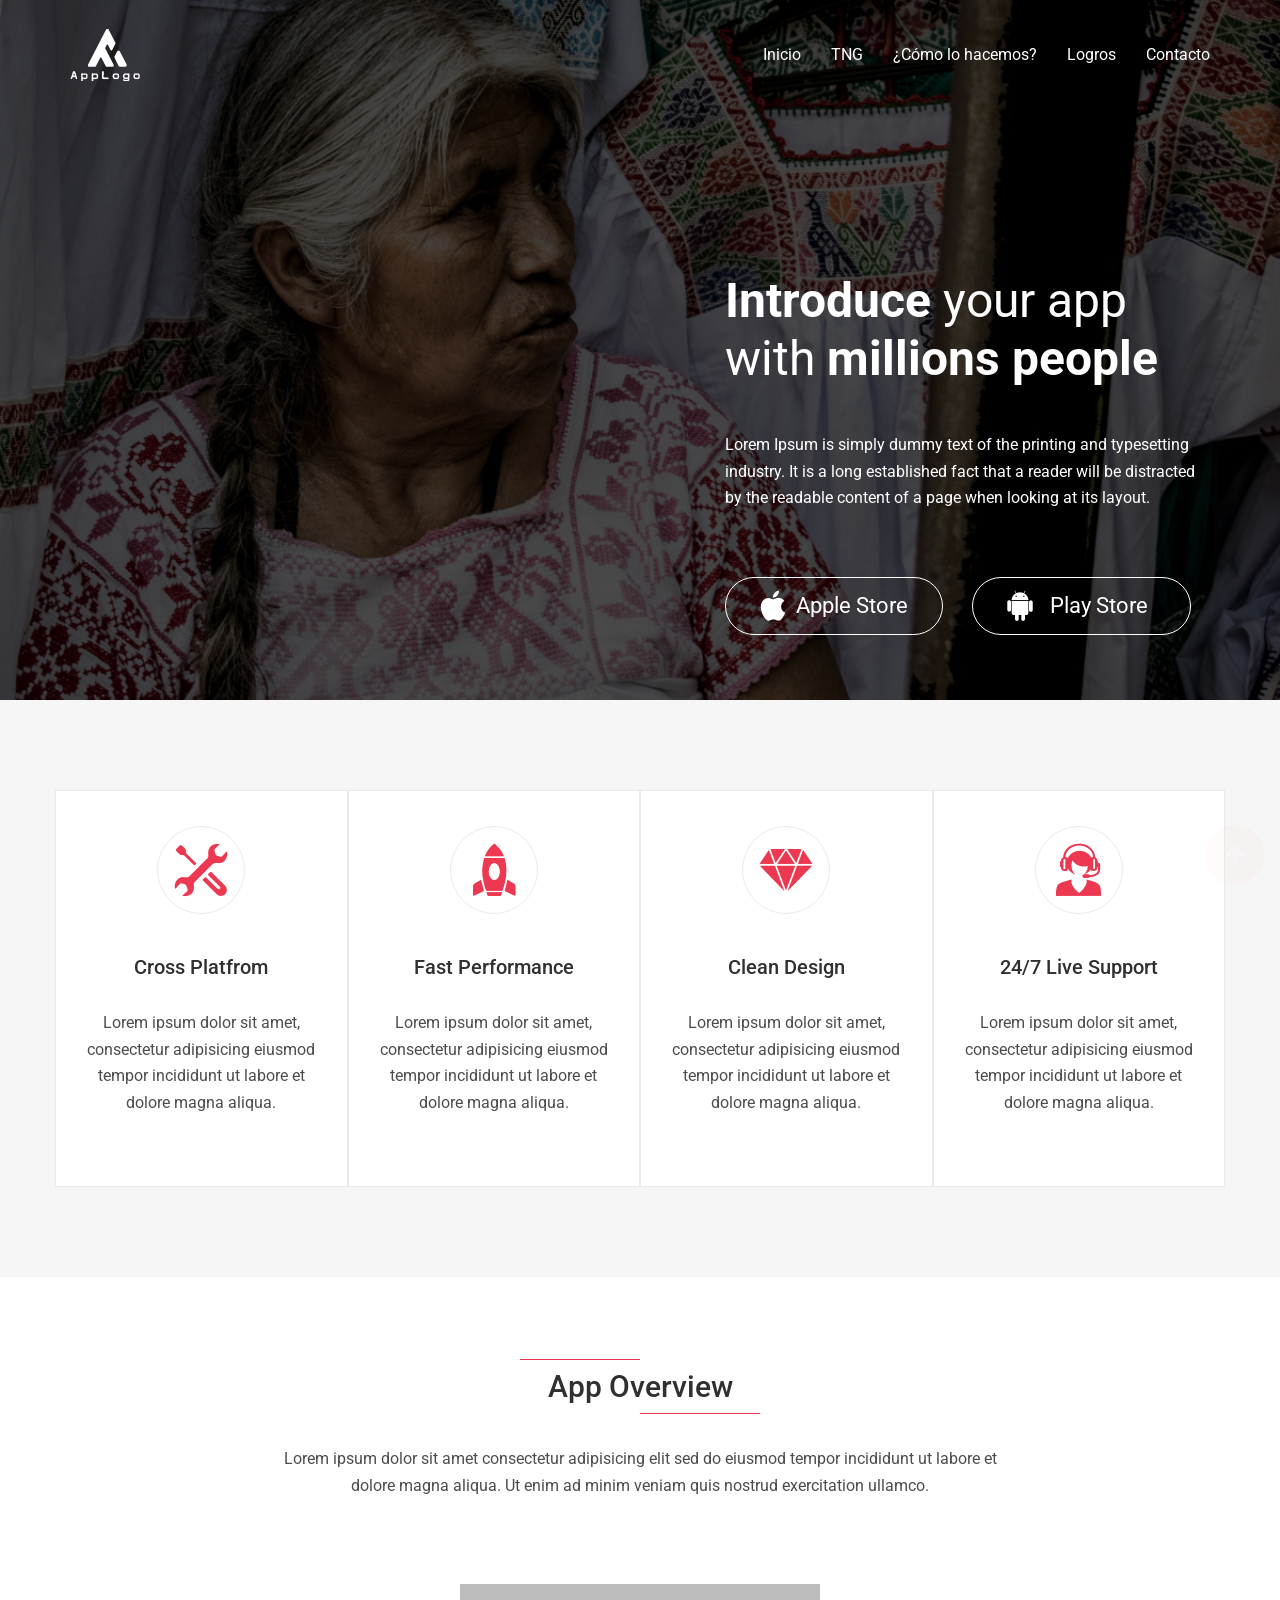
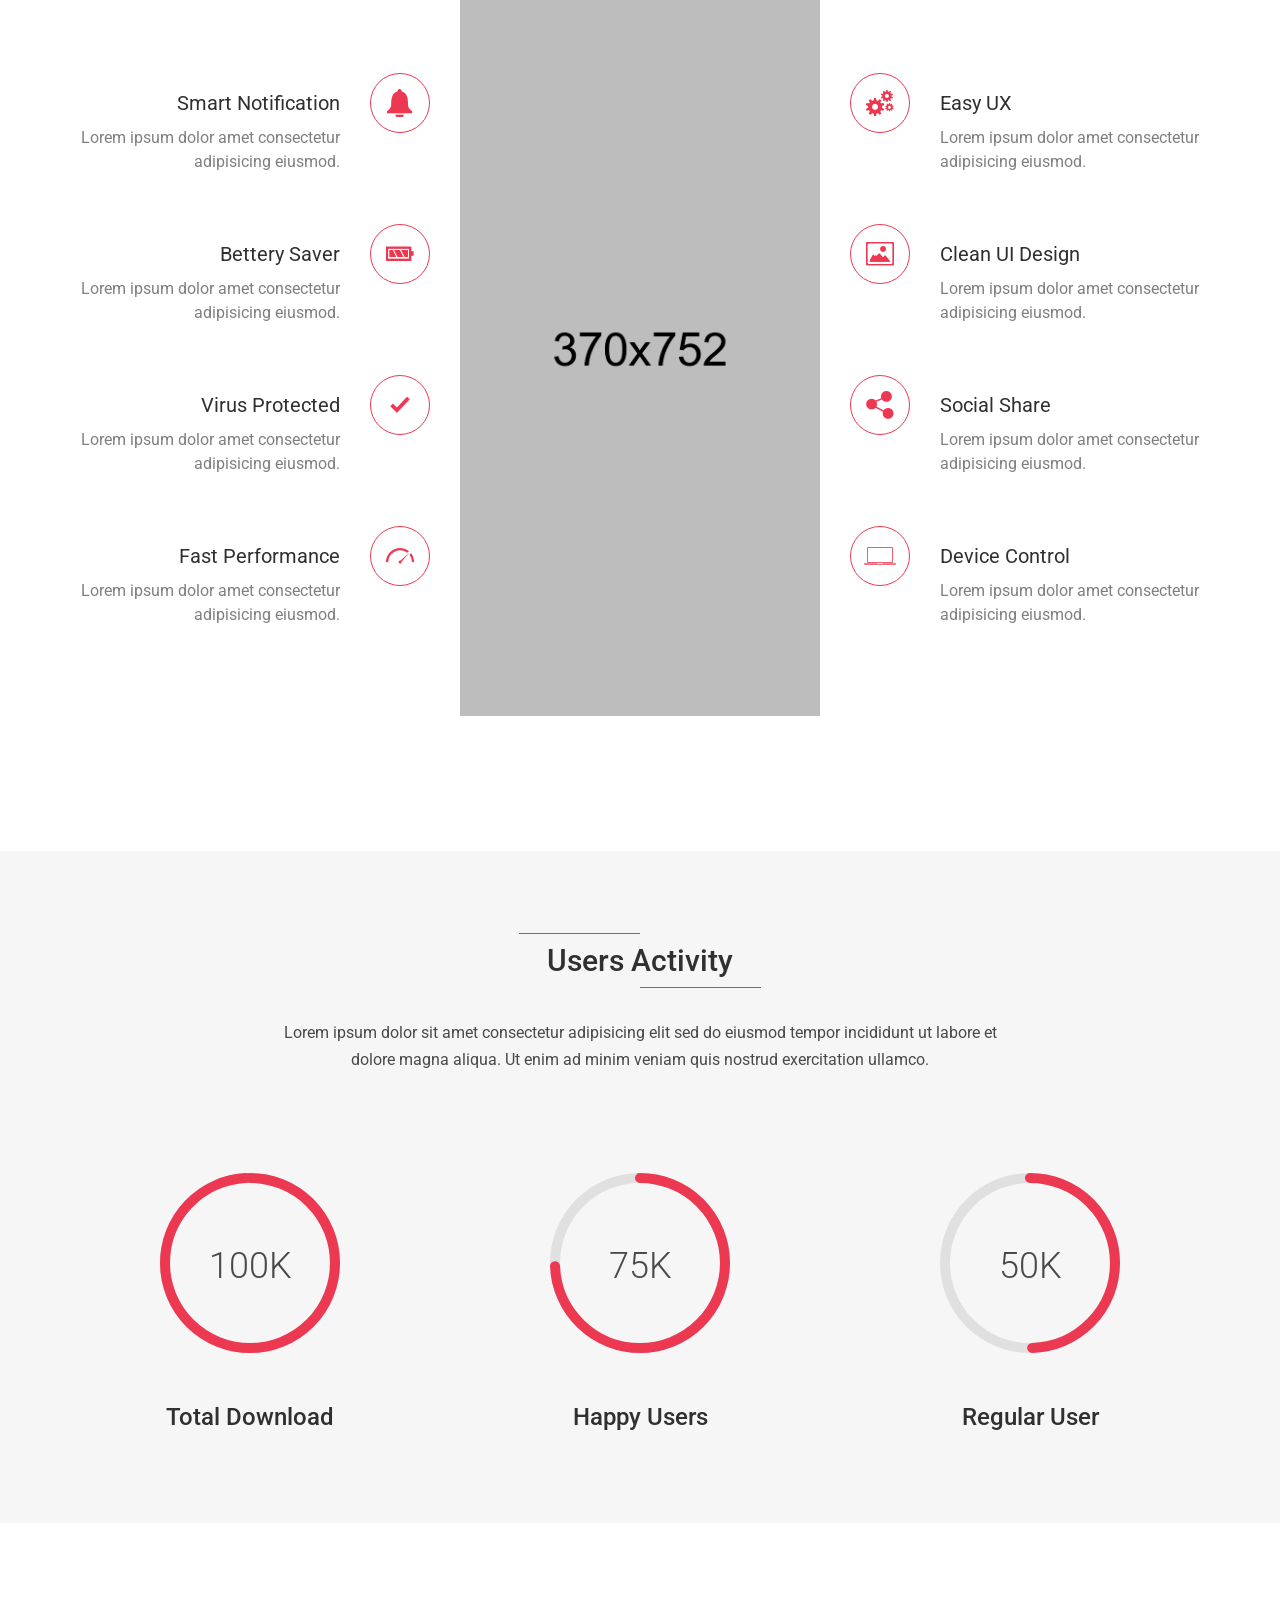
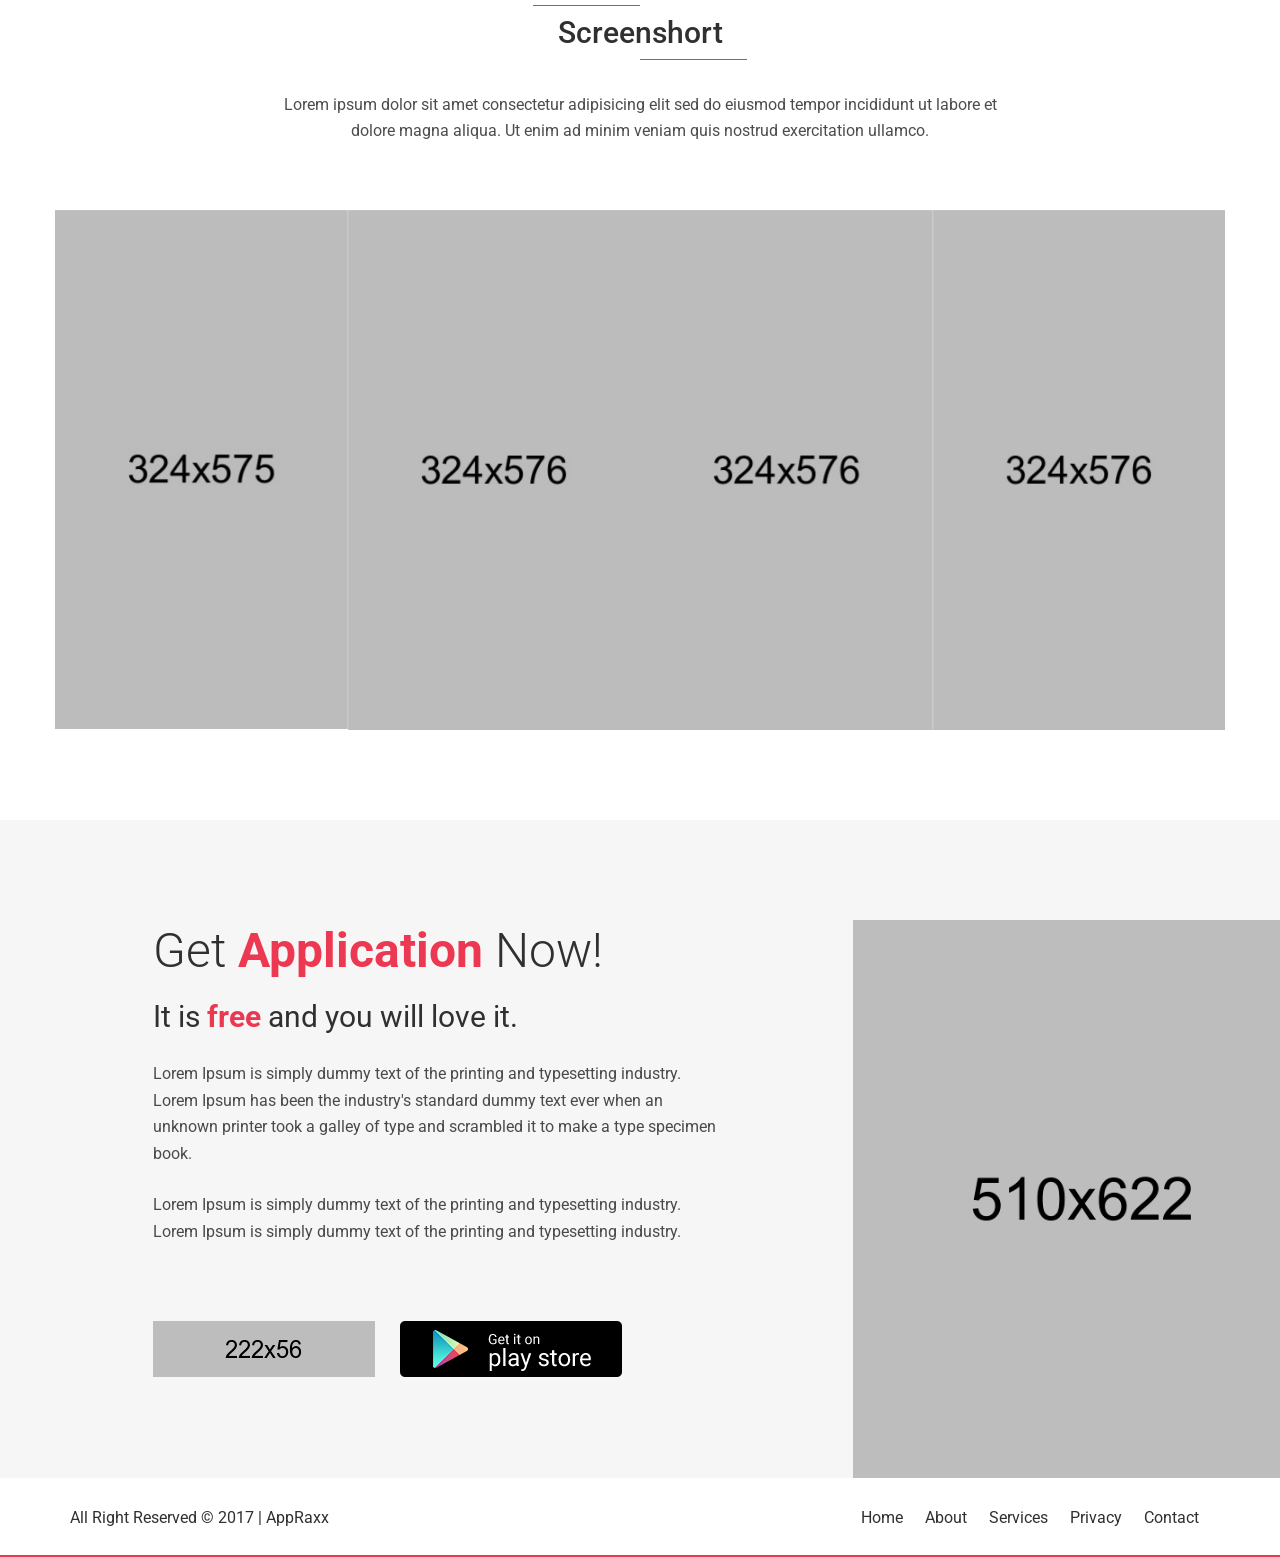
<file: index.html>
<!doctype html>
<!--[if lt IE 7]>      <html class="no-js lt-ie9 lt-ie8 lt-ie7" lang="en"> <![endif]-->
<!--[if IE 7]>         <html class="no-js lt-ie9 lt-ie8" lang="en"> <![endif]-->
<!--[if IE 8]>         <html class="no-js lt-ie9" lang="en"> <![endif]-->
<!--[if gt IE 8]><!-->
<html class="no-js" lang="zxx">
<!--<![endif]-->
<head>
	<meta charset="utf-8">
	<meta content="IE=edge" http-equiv="X-UA-Compatible">
	<meta name="viewport" content="width=device-width, initial-scale=1">
	<!-- Website title -->
	<title>Demo 1 - App landing page</title>
	<!-- Website meta description and keywords -->
	<meta name="description" content="Add your app description here">
	<meta name="keywords" content="Add your app keywords here">
	<!-- Website Favicon -->
	<link rel="shortcut icon" type="image/x-icon" href="favicon.ico" />
	<!-- Google Font -->
	<link href="https://fonts.googleapis.com/css?family=Roboto:300,400,500,700" rel="stylesheet">
	<!-- Bootstrap CSS -->
	<link rel="stylesheet" href="css/bootstrap.min.css">
	<!-- Ico Font CSS -->
	<link rel="stylesheet" href="css/icofont.css">
	<!-- Animate CSS -->
	<link rel="stylesheet" href="css/animate.css">
	<!-- Owl Carousel CSS -->
	<link rel="stylesheet" href="css/owl.carousel.min.css">
	<!-- Magnific Popup CSS -->
	<link rel="stylesheet" href="css/magnific-popup.css">
	<!-- Common CSS -->
	<link rel="stylesheet" href="css/common.css">
	<!-- Style-1 CSS -->
	<link rel="stylesheet" href="css/style-1.css">	
	<!-- Respnsive-1 CSS -->
	<link rel="stylesheet" href="css/responsive-1.css">
	<!-- Stylesheet -->
	<link rel="stylesheet" href="style.css">
	<script src="js/modernizr-2.8.3-respond-1.4.2.min.js"></script>
	<style>
		@media (min-width: 768px) {
  			.nav-trigger {
    		display: none;
			}
  		}
	</style>
</head>
<body>
	<!--[if lt IE 8]>
		<p class="browserupgrade">You are using an <strong>outdated</strong> browser. Please <a href="http://browsehappy.com/">upgrade your browser</a> to improve your experience.</p>
	<![endif]-->
	<!-- PRELOADER Starts -->
    <div class="preloader">
        <div class="spinner"></div>
    </div>
    <!-- PRELOADER Ends -->
    <!-- Main Header including Banner Starts -->
	<header class="main-header">
		<!-- Navigation Starts -->
		<nav class="navbar navbar-fixed-top transition" data-spy="affix" data-offset-top="100">
            <div class="container">
                <div class="navbar-header">
                    <!-- mobile menu icon -->
					<a href="#" id="nav-trigger" class="pull-right nav-trigger">
						<i class="icofont icofont-justify-all"></i>
					</a>
					<!--/end mobile menu icon -->
                    <!-- site logo -->
					<div class="pull-left logo">
						<a href="index-1.html"><img src="img/demo-1/logo-white.png" alt="App Landing Page"></a>
					</div>
					<!--/end site logo -->
                </div>
                <div class="collapse navbar-collapse" id="navigation">
                    <ul class="nav navbar-nav navbar-right">
                        <li class="active"><a href="#home">Inicio</a></li>
						<li><a href="#feature">TNG</a></li>
						<li><a href="#overview">¿Cómo lo hacemos?</a></li>
						<li><a href="#users">Logros</a></li>
						<li><a href="#screenshort">Contacto</a></li>
                    </ul>
                </div><!--/end navbar-collapse -->
            </div><!--/end container -->
        </nav>
		<!-- Navigation Ends -->		
		<!-- Banner Starts -->
		<section>
			<div class="bg-img home-banner" id="home">
				<div class="container">
					<div class="row">
						<div class="col-md-6 hidden-xs hidden-sm">
							<div class="banner-image">
								<!-- <img src="img/demo-1/Fondo.png" alt="App Landing Page"> -->
							</div>
						</div>
						<div class="col-md-6">
							<div class="pl-70 banner-text sm-text-center">
								<h1>
									<strong>Introduce</strong> 
									your app with 
									<strong>millions people</strong>
								</h1>
								<p>Lorem Ipsum is simply dummy text of the printing and typesetting industry. It is a long established fact that a reader will be distracted by the readable content of a page when looking at its layout.</p>
								<div class="btn-set">
									<a href="#" class="btn btn-round btn-transparent">
									<i class="icofont icofont-brand-apple"></i>Apple Store</a>

									<a href="#" class="btn btn-round btn-transparent"><i class="icofont icofont-brand-android-robot"></i>Play Store</a>
								</div>
							</div>
						</div>
					</div><!-- /End row -->
				</div><!-- /End container -->
			</div><!-- /End home-banner -->
		</section>
		<!-- /Banner Ends -->
	</header>
	<!-- /Main Header including Banner Ends -->
	<!-- Featured Section Starts -->
	<section>
		<div class="padding-big light-bg text-center featured-area" id="feature">
			<div class="container">
				<div class="row">
					<!-- featured item -->
					<div class="col-md-3 col-sm-6 white-bg gray-border red-hover">
						<div class="featured-item">
							<i class="icofont icofont-tools-alt-2 circled-icon"></i>
							<h3>Cross Platfrom</h3>
							<p>Lorem ipsum dolor sit amet, consectetur adipisicing eiusmod tempor incididunt ut labore et dolore magna aliqua.</p>
						</div>
					</div>
					<!-- /end featured item -->
					<!-- featured item -->
					<div class="col-md-3 col-sm-6 white-bg gray-border red-hover">
						<div class="featured-item">
							<i class="icofont icofont-rocket-alt-1 circled-icon"></i>
							<h3>Fast Performance</h3>
							<p>Lorem ipsum dolor sit amet, consectetur adipisicing eiusmod tempor incididunt ut labore et dolore magna aliqua.</p>
						</div>
					</div>
					<!-- /end featured item -->
					<!-- featured item -->
					<div class="col-md-3 col-sm-6 white-bg gray-border red-hover">
						<div class="featured-item">
							<i class="icofont icofont-diamond circled-icon"></i>
							<h3>Clean Design</h3>
							<p>Lorem ipsum dolor sit amet, consectetur adipisicing eiusmod tempor incididunt ut labore et dolore magna aliqua.</p>
						</div>
					</div>
					<!-- /end featured item -->
					<!-- featured item -->
					<div class="col-md-3 col-sm-6 white-bg gray-border red-hover">
						<div class="featured-item">
							<i class="icofont icofont-live-support circled-icon"></i>
							<h3>24/7 Live Support</h3>
							<p>Lorem ipsum dolor sit amet, consectetur adipisicing eiusmod tempor incididunt ut labore et dolore magna aliqua.</p>
						</div>
					</div>
					<!-- /end featured item -->
				</div><!-- /End row -->
			</div><!-- /End container -->
		</div><!-- /End featured-area -->
	</section>
	<!-- /Featured Section Ends -->
	<!-- App Overview Section Starts -->
	<section>
		<div class="padding-big app-overview-area" id="overview">
			<div class="container">
				<div class="row text-center">
					<div class="col-sm-offset-2 col-sm-8">
						<div class="mb-40 section-heading">
							<h2 class="section-title title-border">App Overview</h2>
							<p>Lorem ipsum dolor sit amet consectetur adipisicing elit sed do eiusmod tempor incididunt ut labore et dolore magna aliqua. Ut enim ad minim veniam quis nostrud exercitation ullamco.</p>
						</div>
					</div><!-- /End col -->
				</div><!-- /End row -->
				<div class="row flexbox-center xs-no-flexbox">
					<!-- overview left content -->
					<div class="col-md-4">
						<div class="text-right app-overview-lists app-lists-left">
							<ul>
								<li class="clearfix">
									<div class="pull-right app-overview-icon">
										<i class="icofont icofont-alarm circled-icon"></i>
									</div>
									<div class="pull-left app-overview-content">
										<h3>Smart Notification</h3>
										<p>Lorem ipsum dolor amet consectetur adipisicing eiusmod.</p>
									</div>
								</li>
								<li class="clearfix">
									<div class="pull-right app-overview-icon">
										<i class="icofont icofont-battery-full circled-icon"></i>
									</div>
									<div class="pull-left app-overview-content">
										<h3>Bettery Saver</h3>
										<p>Lorem ipsum dolor amet consectetur adipisicing eiusmod.</p>
									</div>
								</li>
								<li class="clearfix">
									<div class="pull-right app-overview-icon">
										<i class="icofont icofont-check circled-icon"></i>
									</div>
									<div class="pull-left app-overview-content">
										<h3>Virus Protected</h3>
										<p>Lorem ipsum dolor amet consectetur adipisicing eiusmod.</p>
									</div>
								</li>
								<li class="clearfix">
									<div class="pull-right app-overview-icon">
										<i class="icofont icofont-dashboard circled-icon"></i>
									</div>
									<div class="pull-left app-overview-content">
										<h3>Fast Performance</h3>
										<p>Lorem ipsum dolor amet consectetur adipisicing eiusmod.</p>
									</div>
								</li>
							</ul>
						</div>
					</div>
					<!-- /end overview left content -->
					<!-- overview iphone -->
					<div class="col-md-4">
						<div class="text-center pt-45 pb-45 app-overiew-photo">
							<img src="img/demo-1/iphone.png" class="img-responsive center-block" alt="iPhone">
						</div>
					</div>
					<!-- /overview iphone -->
					<!-- overview right content -->
					<div class="col-md-4">
						<div class="app-overview-lists app-lists-right">
							<ul>
								<li class="clearfix">
									<div class="pull-left app-overview-icon">
										<i class="icofont icofont-gears circled-icon"></i>
									</div>
									<div class="pull-right app-overview-content">
										<h3>Easy UX</h3>
										<p>Lorem ipsum dolor amet consectetur adipisicing eiusmod.</p>
									</div>
								</li>
								<li class="clearfix">
									<div class="pull-left app-overview-icon">
										<i class="icofont icofont-image circled-icon"></i>
									</div>
									<div class="pull-right app-overview-content">
										<h3>Clean UI Design</h3>
										<p>Lorem ipsum dolor amet consectetur adipisicing eiusmod.</p>
									</div>
								</li>
								<li class="clearfix">
									<div class="pull-left app-overview-icon">
										<i class="icofont icofont-share circled-icon"></i>
									</div>
									<div class="pull-right app-overview-content">
										<h3>Social Share</h3>
										<p>Lorem ipsum dolor amet consectetur adipisicing eiusmod.</p>
									</div>
								</li>
								<li class="clearfix">
									<div class="pull-left app-overview-icon">
										<i class="icofont icofont-macbook circled-icon"></i>
									</div>
									<div class="pull-right app-overview-content">
										<h3>Device Control</h3>
										<p>Lorem ipsum dolor amet consectetur adipisicing eiusmod.</p>
									</div>
								</li>
							</ul>
						</div>
					</div>
					<!-- /end overview right content -->
				</div><!-- /End row -->
			</div><!-- /End container -->
		</div><!-- /End app-overview-area -->
	</section>
	<!-- /App Overview Section Ends -->
	<!--  User Activity Section Starts -->
	<section>
		<div class="padding-big light-bg user-activity-area" id="users">
			<div class="container">

				<div class="row text-center">
					<div class="col-sm-offset-2 col-sm-8">
						<div class="mb-50 section-heading">
							<h2 class="section-title title-border">Users Activity</h2>
							<p>Lorem ipsum dolor sit amet consectetur adipisicing elit sed do eiusmod tempor incididunt ut labore et dolore magna aliqua. Ut enim ad minim veniam quis nostrud exercitation ullamco.</p>
						</div>
					</div><!-- /End col -->
				</div><!-- /End row -->
				<div class="row text-center">
					<!-- user piechart item -->
					<div class="col-sm-4">
						<div class="mt-50 user-piechart">
							<div class="chart" data-percent="100"><span>100K</span></div>
							<h4>Total Download</h4>
						</div>
					</div>
					<!-- /end user piechart item -->
					<!-- user piechart item -->
					<div class="col-sm-4">
						<div class="mt-50 user-piechart">
							<div class="chart" data-percent="75"><span>75K</span></div>
							<h4>Happy Users</h4>
						</div>
					</div>
					<!-- /end user piechart item -->
					<!-- user piechart item -->
					<div class="col-sm-4">
						<div class="mt-50 user-piechart">
							<div class="chart" data-percent="50"><span>50K</span></div>
							<h4>Regular User</h4>
						</div>
					</div>
					<!-- /end user piechart item -->
				</div><!-- /End row -->
			</div><!-- /End container -->
		</div><!-- /End user-activity-area -->
	</section>
	<!-- / User Activity Section Ends -->
	<!--  Screenshots Section Starts -->
	<section>
		<div class="padding-big screenshots-area" id="screenshort">
			<div class="container">			
				<div class="row text-center">
					<div class="col-sm-offset-2 col-sm-8">
						<div class="mb-65 section-heading">
							<h2 class="section-title title-border">Screenshort</h2>
							<p>Lorem ipsum dolor sit amet consectetur adipisicing elit sed do eiusmod tempor incididunt ut labore et dolore magna aliqua. Ut enim ad minim veniam quis nostrud exercitation ullamco.</p>
						</div>
					</div><!-- /End col -->
				</div><!-- /End row -->
				<div class="row">
					<div class="screenshots-slider">
						<!-- screenshot item -->
						<div class="screenshot-item">
							<img src="img/demo-1/screenshot-1.jpg" alt="App Landing Page">
							<div class="screenshot-overlay">
								<a href="img/demo-1/screenshot-1.jpg"><i class="icofont icofont-image circled-icon"></i></a>
							</div>
						</div>
						<!--/end screenshot item -->
						<!-- screenshot item -->
						<div class="screenshot-item">
							<img src="img/demo-1/screenshot-2.jpg" alt="App Landing Page">
							<div class="screenshot-overlay">
								<a href="img/demo-1/screenshot-2.jpg"><i class="icofont icofont-image circled-icon"></i></a>
							</div>
						</div>
						<!--/end screenshot item -->
						<!-- screenshot item -->
						<div class="screenshot-item">
							<img src="img/demo-1/screenshot-3.jpg" alt="App Landing Page">
							<div class="screenshot-overlay">
								<a href="img/demo-1/screenshot-3.jpg"><i class="icofont icofont-image circled-icon"></i></a>
							</div>
						</div>
						<!--/end screenshot item -->
						<!-- screenshot item -->
						<div class="screenshot-item">
							<img src="img/demo-1/screenshot-4.jpg" alt="App Landing Page">
							<div class="screenshot-overlay">
								<a href="img/demo-1/screenshot-3.jpg"><i class="icofont icofont-image circled-icon"></i></a>
							</div>
						</div>
						<!--/end screenshot item -->
					</div><!-- /End screenshots-slider -->
				</div><!-- /End row -->
			</div><!-- /End container -->
		</div><!-- /End -area -->
	</section>
	<!-- / Screenshots Section Ends -->
	<!--  Download Section Starts -->
	<section>
		<div class="light-bg app-download-area" id="download">
			<div class="container">
				<div class="row">
					<div class="col-md-offset-1 col-md-6 col-sm-7">
						<div class="app-download-content sm-no-margin xs-text-center">
							<h2>Get <strong class="primary-color">Application</strong> Now!</h2>
							<h5>It is <strong class="primary-color">free</strong> and you will love it.</h5>
							<p>Lorem Ipsum is simply dummy text of the printing and typesetting industry. Lorem Ipsum has been the industry's standard dummy text ever when an unknown printer took a galley of type and scrambled it to make a type specimen book.</p>
							<p>Lorem Ipsum is simply dummy text of the printing and typesetting industry. Lorem Ipsum is simply dummy text of the printing and typesetting industry.</p>
							<div class="clearfix btn-set download-btn">
								<a href="#">
									<img src="img/demo-1/apple-store.png" alt="Apple Store">
								</a>
								<a href="#">
									<img src="img/demo-1/play-store.png" alt="Apple Store">
								</a>
							</div>
						</div>
					</div>
					<div class="col-sm-5 hidden-xs">
						<div class="app-download-photo">
							<img src="img/demo-1/iphone-hand.png" alt="iPhone">
						</div>
					</div>
				</div><!-- /End row -->
			</div><!-- /End container -->
		</div><!-- /End app-download-area -->
	</section>
	<!-- /Download Section Ends -->
	<!-- Start Back to Top -->
	<div id="back-top">
		<a href="#top"><i class="icofont icofont-arrow-up circled-icon"></i></a>
	</div>
	<!-- /End Back to Top -->	
	<!-- Footer starts -->
	<footer>
		<div class="footer-area">
			<div class="container">
				<div class="row xs-text-center">
					<div class="col-sm-5">
						<div class="footer-left">
							<p class="copyright-text">All Right Reserved &copy; 2017 | AppRaxx</p>
						</div>
					</div>
					<div class="col-sm-7">
						<div class="footer-right">
							<ul class="list-inline pull-right footer-menu xs-no-float">
								<li><a href="#">Home</a>
								<li><a href="#">About</a>
								<li><a href="#">Services</a>
								<li><a href="#">Privacy</a>
								<li><a href="#">Contact</a>
							</ul>
						</div>
					</div>					
				</div><!-- /End row -->
			</div><!-- /End container -->
		</div><!-- /End footer-area -->
	</footer>
	<!-- /Footer ends -->	
	<!-- jQuery -->
	<script src="js/jquery.2.1.1.min.js"></script>
	<!-- Bootstrap JS -->
	<script src="js/bootstrap.min.js"></script>
	<!-- Owl Carousel JS-->
	<script src="js/owl.carousel.min.js"></script>
	<!-- Magnific Popup JS -->
	<script src="js/jquery.magnific-popup.min.js"></script>
	<!-- Pie Chart JS -->
	<script src="js/jquery.easypiechart.min.js"></script>
	<!-- WoW JS -->
	<script src="js/wow.min.js"></script>
	<!-- Common JS -->
	<script src="js/common.js"></script>
	<!-- Main-1 JS -->
	<script src="js/main-1.js"></script>
</body>
</html>
</file>
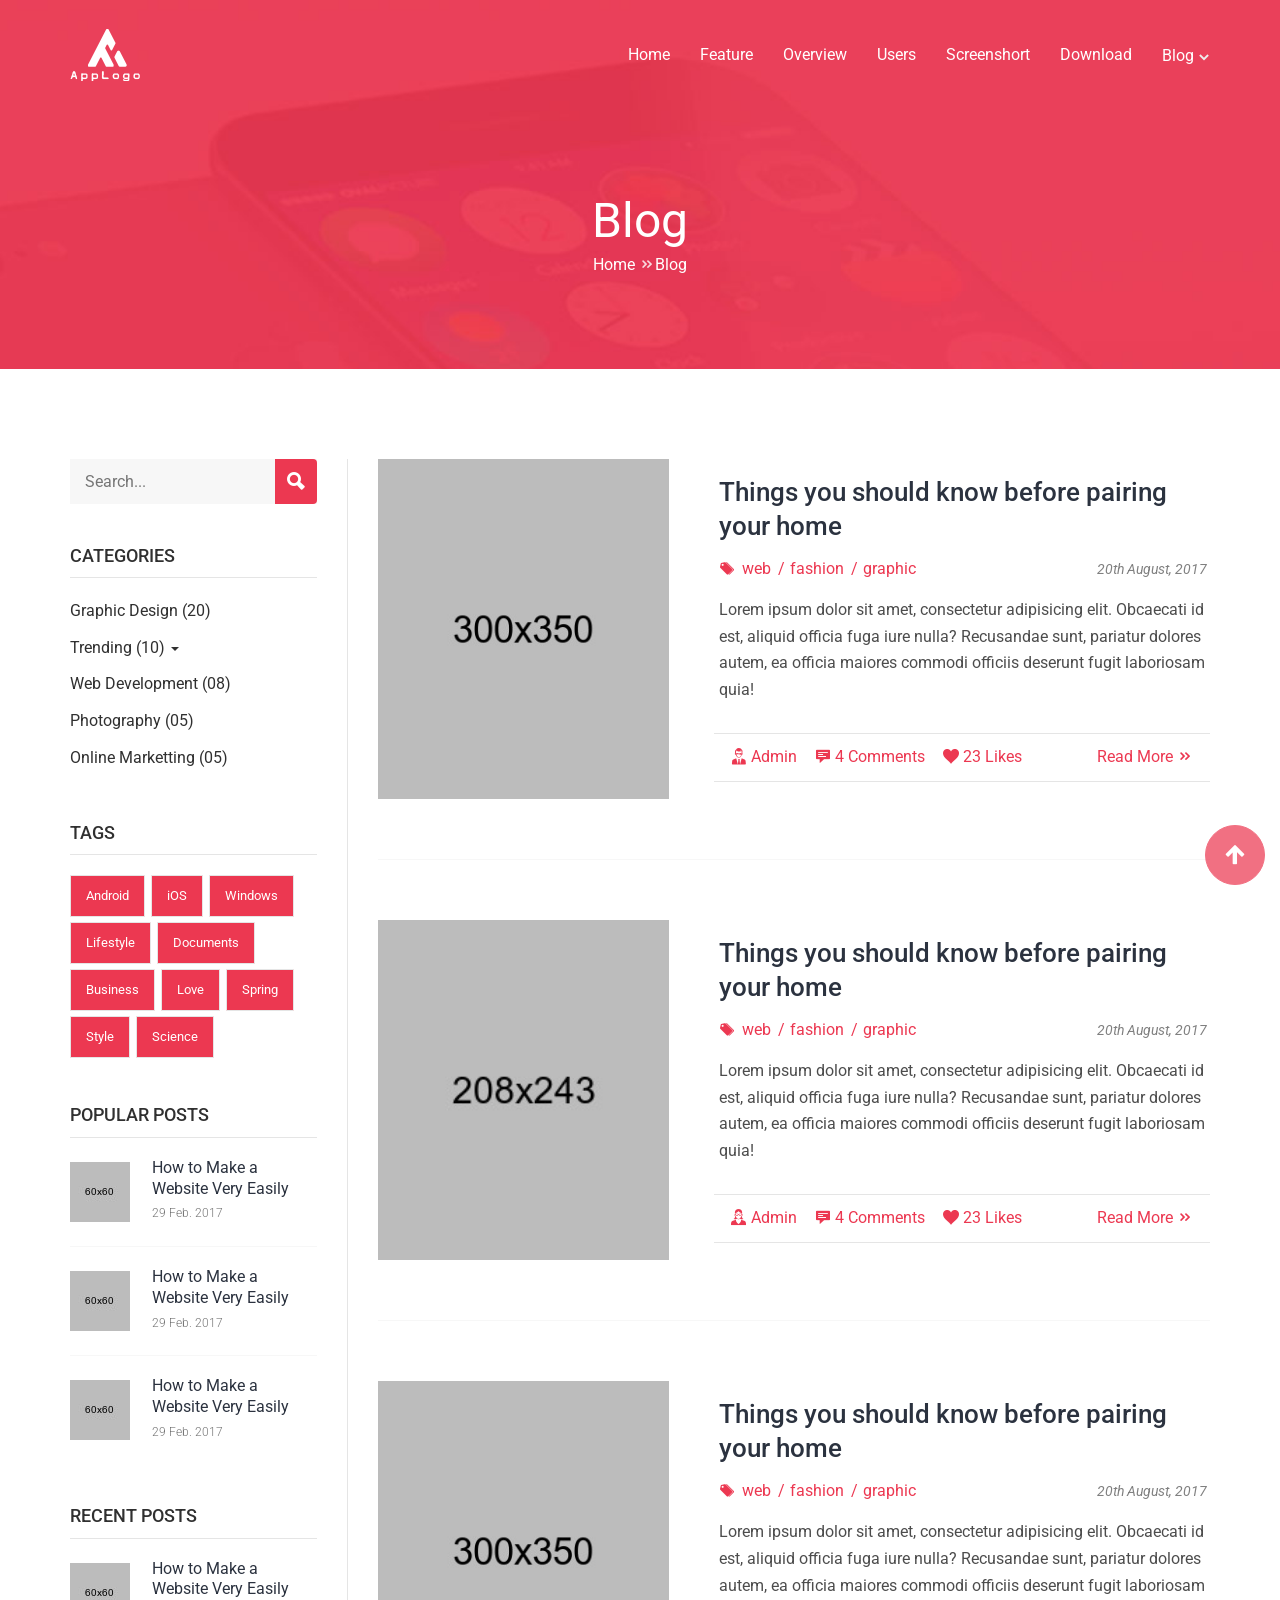
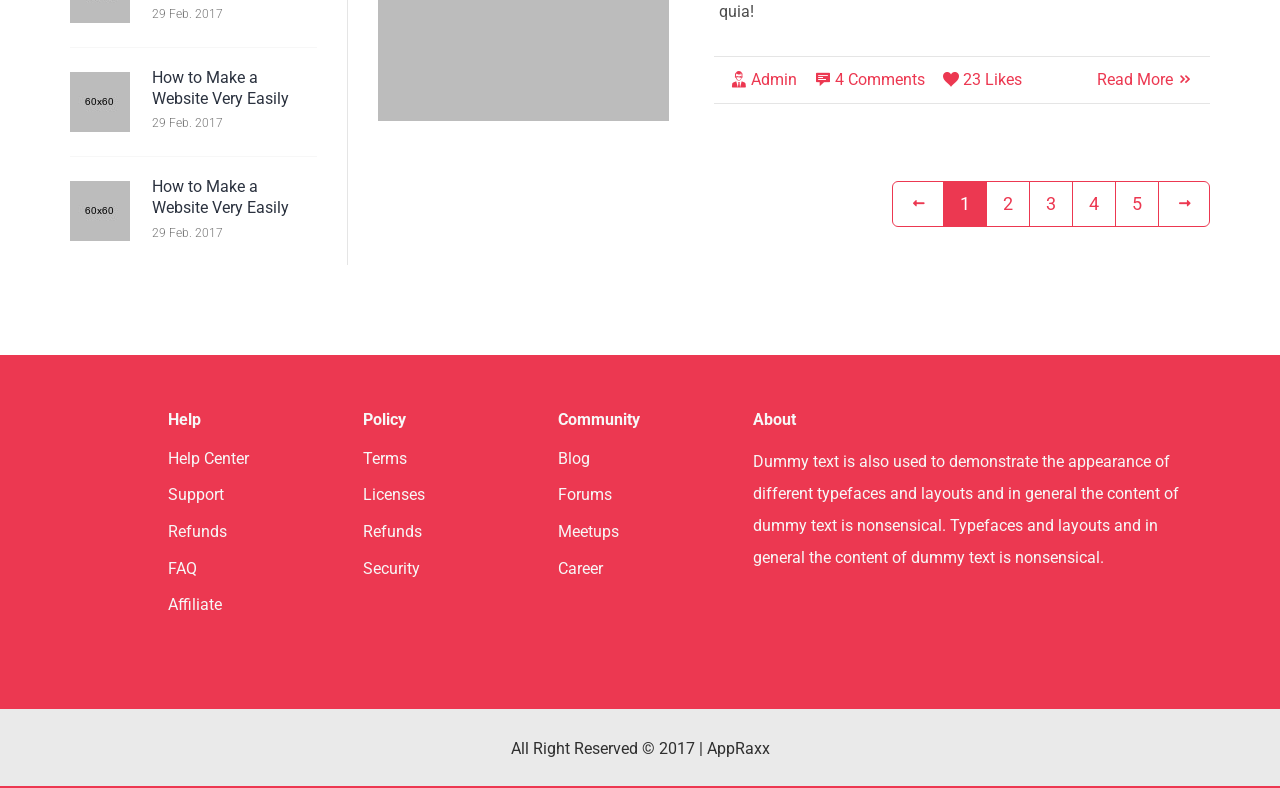
<file: blog-left-sidebar.html>
<!doctype html>
<!--[if lt IE 7]>      <html class="no-js lt-ie9 lt-ie8 lt-ie7" lang="en"> <![endif]-->
<!--[if IE 7]>         <html class="no-js lt-ie9 lt-ie8" lang="en"> <![endif]-->
<!--[if IE 8]>         <html class="no-js lt-ie9" lang="en"> <![endif]-->
<!--[if gt IE 8]><!-->
<html class="no-js" lang="zxx">
<!--<![endif]-->
<head>
	<meta charset="utf-8">
	<meta content="IE=edge" http-equiv="X-UA-Compatible">
	<meta name="viewport" content="width=device-width, initial-scale=1">	
	<!-- Website title -->
	<title>AppRaxx Blog</title>	
	<!-- Website meta description and keywords -->
	<meta name="description" content="Add your app description here">
	<meta name="keywords" content="Add your app keywords here">	
	<!-- Website Favicon -->
	<link rel="shortcut icon" type="image/x-icon" href="favicon.ico" />	
	<!-- Google Font -->
	<link href="https://fonts.googleapis.com/css?family=Roboto:300,400,500,700" rel="stylesheet">
	<!-- Bootstrap CSS -->
	<link rel="stylesheet" href="css/bootstrap.min.css">
	<!-- Ico Font CSS -->
	<link rel="stylesheet" href="css/icofont.css">
	<!-- Common CSS -->
	<link rel="stylesheet" href="css/common.css">
	<!-- Style-1 CSS -->
	<link rel="stylesheet" href="css/style-1.css">	
	<!-- Respnsive-1 CSS -->
	<link rel="stylesheet" href="css/responsive-1.css">
	<!-- Stylesheet -->
	<link rel="stylesheet" href="style.css">
	<script src="js/modernizr-2.8.3-respond-1.4.2.min.js"></script>
</head>
<body class="page-blog">
	<!--[if lt IE 8]>
		<p class="browserupgrade">You are using an <strong>outdated</strong> browser. Please <a href="http://browsehappy.com/">upgrade your browser</a> to improve your experience.</p>
	<![endif]-->
	<!-- PRELOADER Starts -->
	<div class="preloader">
		<div class="spinner"></div>
	</div>
	<!-- PRELOADER Ends -->
	<!-- Main Header Starts -->
	<header class="main-header">
		<!-- Navigation Starts -->
		<nav class="navbar navbar-fixed-top transition blog-header" data-spy="affix" data-offset-top="100">
			<div class="container">
				<div class="navbar-header">
					<!-- mobile menu icon -->
					<a href="#" id="nav-trigger" class="pull-right nav-trigger visible-xs">
						<i class="icofont icofont-justify-all"></i>
					</a>
					<!--/end mobile menu icon -->
					<!-- site logo -->
					<div class="pull-left logo">
						<a href="index-1.html"><img src="img/demo-1/logo-white.png" alt="App Landing Page"></a>
					</div>
					<!--/end site logo -->
				</div>
				<div class="collapse navbar-collapse" id="navigation">
					<ul class="nav navbar-nav navbar-right">
						<li class="active"><a href="index-1.html#home">Home</a></li>
						<li><a href="index-1.html#feature">Feature</a></li>
						<li><a href="index-1.html#overview">Overview</a></li>
						<li><a href="index-1.html#users">Users</a></li>
						<li><a href="index-1.html#screenshort">Screenshort</a></li>
						<li><a href="index-1.html#download">Download</a></li>
						<li><a href="blog.html">Blog</a>
							<ul>
								<li><a href="blog.html">Right Sidebar</a></li>
								<li><a href="blog-left-sidebar.html">Left Sidebar</a></li>
								<li><a href="blog-single.html">Single Right Sidebar</a></li>
								<li><a href="blog-single-left-sidebar.html">Single Left Sidebar</a></li>
							</ul>
						</li>
					</ul>
				</div><!--/end navbar-collapse -->
			</div><!--/end container -->
		</nav>
		<!-- Breadcumb Starts -->
		<section class="bg-img padding-big page-header-area text-center">
			<div class="container">
				<div class="row">
					<div class="col-sm-12">
						<div class="page-header color-white">
							<h1 class="page-title">Blog</h1>
							<p>
								Home
								<a href="blog.html"> <i class="icofont icofont-rounded-double-right"></i>Blog</a>
							</p>
						</div>
					</div>
				</div>
			</div>
		</section>   
		<!-- /Breadcumb Ends -->
	</header>
	<!-- /Main Header Ends -->
	<!-- Main Content Starts -->
	<div class="padding-big blog-container blog-page blog-left-sidebar">
		<div class="container">
			<div class="row">
				<!-- Content right -->
				<div class="col-md-9 pull-right sm-no-float blog-right">					
					<!-- single post -->
					<article class="post single-post">
						<figure class="flexbox-center xs-no-flexbox">
							<div class="post-thumb">
								<a href="blog-single-left-sidebar.html"><img src="img/demo-1/blog/blog-post-thumb-1.jpg" alt="Blog Post" class="img-responsive"></a>
							</div>
							<figcaption>
								<div class="pl-25 post-details">
									<h2 class="post-title">
										<a href="blog-single-left-sidebar.html">Things you should know before pairing your home</a>
									</h2>
									<div class="post-extra">
										<i class="icofont icofont-tags"></i>
										<a href="#">web</a>
										<a href="#">fashion</a>
										<a href="#">graphic</a>
										<a href="#" class="pull-right exs-no-float"><em>20th August, 2017</em></a>
									</div>
									<div class="post-content">
										<p>Lorem ipsum dolor sit amet, consectetur adipisicing elit. Obcaecati id est, aliquid officia fuga iure nulla? Recusandae sunt, pariatur dolores autem, ea officia maiores commodi officiis deserunt fugit laboriosam quia!</p>
									</div>
									<ul class="list-inline p-10 post-meta">
										<li><a href="#"><i class="icofont icofont-man-in-glasses"></i> Admin</a></li>
										<li><a href="blog-single-left-sidebar.html#comments"><i class="icofont icofont-comment"></i> 4 Comments</a></li>
										<li><a href="#"><i class="icofont icofont-heart-alt"></i> 23 Likes</a></li>
										<li class="pull-right exs-no-float"><a href="blog-single-left-sidebar.html">Read More <i class="icofont icofont-rounded-double-right"></i></a></li>
									</ul>
								</div><!-- /end post-details -->
							</figcaption>
						</figure>
					</article>
					<!-- /single post -->
					<!-- single post -->
					<article class="post single-post">
						<figure class="flexbox-center xs-no-flexbox">
							<div class="post-thumb">
								<a href="blog-single-left-sidebar.html"><img src="img/demo-1/blog/blog-post-thumb-2.jpg" alt="Blog Post" class="img-responsive"></a>
							</div>
							<figcaption>
								<div class="pl-25 post-details">
									<h2 class="post-title">
										<a href="blog-single-left-sidebar.html">Things you should know before pairing your home</a>
									</h2>
									<div class="post-extra">
										<i class="icofont icofont-tags"></i>
										<a href="#">web</a>
										<a href="#">fashion</a>
										<a href="#">graphic</a>
										<a href="#" class="pull-right exs-no-float"><em>20th August, 2017</em></a>
									</div>
									<div class="post-content">
										<p>Lorem ipsum dolor sit amet, consectetur adipisicing elit. Obcaecati id est, aliquid officia fuga iure nulla? Recusandae sunt, pariatur dolores autem, ea officia maiores commodi officiis deserunt fugit laboriosam quia!</p>
									</div>
									<ul class="list-inline p-10 post-meta">
										<li><a href="#"><i class="icofont icofont-woman-in-glasses"></i> Admin</a></li>
										<li><a href="blog-single-left-sidebar.html#comments"><i class="icofont icofont-comment"></i> 4 Comments</a></li>
										<li><a href="#"><i class="icofont icofont-heart-alt"></i> 23 Likes</a></li>
										<li class="pull-right exs-no-float"><a href="blog-single-left-sidebar.html">Read More <i class="icofont icofont-rounded-double-right"></i></a></li>
									</ul>
								</div><!-- /end post-details -->
							</figcaption>
						</figure>
					</article>
					<!-- /single post -->
					<!-- single post -->
					<article class="post single-post">
						<figure class="flexbox-center xs-no-flexbox">
							<div class="post-thumb">
								<a href="blog-single-left-sidebar.html"><img src="img/demo-1/blog/blog-post-thumb-3.jpg" alt="Blog Post" class="img-responsive"></a>
							</div>
							<figcaption>
								<div class="pl-25 post-details">
									<h2 class="post-title">
										<a href="blog-single-left-sidebar.html">Things you should know before pairing your home</a>
									</h2>
									<div class="post-extra">
										<i class="icofont icofont-tags"></i>
										<a href="#">web</a>
										<a href="#">fashion</a>
										<a href="#">graphic</a>
										<a href="#" class="pull-right exs-no-float"><em>20th August, 2017</em></a>
									</div>
									<div class="post-content">
										<p>Lorem ipsum dolor sit amet, consectetur adipisicing elit. Obcaecati id est, aliquid officia fuga iure nulla? Recusandae sunt, pariatur dolores autem, ea officia maiores commodi officiis deserunt fugit laboriosam quia!</p>
									</div>
									<ul class="list-inline p-10 post-meta">
										<li><a href="#"><i class="icofont icofont-man-in-glasses"></i> Admin</a></li>
										<li><a href="blog-single-left-sidebar.html#comments"><i class="icofont icofont-comment"></i> 4 Comments</a></li>
										<li><a href="#"><i class="icofont icofont-heart-alt"></i> 23 Likes</a></li>
										<li class="pull-right exs-no-float"><a href="blog-single-left-sidebar.html">Read More <i class="icofont icofont-rounded-double-right"></i></a></li>
									</ul>
								</div><!-- /end post-details -->
							</figcaption>
						</figure>
					</article>
					<!-- /single post -->
					<!-- Pagination Starts -->
					<nav aria-label="Page navigation" class="text-right sm-text-center">
						<ul class="no-margin pagination pagination-lg">
							<li class="disabled">
								<a href="#" aria-label="Previous">
									<i class="icofont icofont-long-arrow-left"></i>
								</a>
							</li>
							<li class="active"><a href="#">1 <span class="sr-only">(current)</span></a></li>
							<li><a href="#">2</a></li>
							<li><a href="#">3</a></li>
							<li><a href="#">4</a></li>
							<li><a href="#">5</a></li>
							<li>
								<a href="#" aria-label="Next">
									<i class="icofont icofont-long-arrow-right"></i>
								</a>
							</li>
						</ul>
					</nav>
					<!-- /Pagination End -->
				</div>
				<!-- /end Content right / .col-md-9 -->
				<!-- Content left -->
				<div class="col-md-3 blog-left">
					<!-- single widget -->
					<aside>
						<div class="sidebar-widget search-widget">
							<form action="index-1.html">
								 <input type="search" name="s" placeholder="Search...">
								 <button><i class="icofont icofont-ui-search"></i></button>
							</form>
						</div>
					</aside>
					<!-- single widget -->
					<!-- single widget -->
					<aside>
						<div class="sidebar-widget categories-widget">
							<h4 class="widget-title">Categories</h4>
							<div class="widget-content">
								<ul class="widget-menu">
									<li><a href="#">Graphic Design <span>(20)</span></a></li>
									<li class="dropdown">
										<a data-target="#trending-1" data-toggle="collapse" href="javascript:;" class="collapsed" aria-expanded="false">Trending <span>(10)</span>
											<span class="caret"></span>
										</a>
										<ul class="collapse" id="trending-1" aria-expanded="false">
											<li><a href="#">Sub Category 1</a></li>
											<li><a href="#">Sub Category 2</a></li>
											<li><a href="#">Sub Category 3</a></li>
										</ul>
									</li>
									<li class=""><a href="">Web Development <span>(08)</span></a></li>
									<li class=""><a href="">Photography <span>(05)</span></a></li>
									<li class=""><a href="">Online Marketting <span>(05)</span></a></li>
								</ul>
							</div>
						</div>
					</aside>
					<!-- single widget -->
					<!-- single widget -->
					<aside>
						<div class="sidebar-widget tags-widget">
							<h4 class="widget-title">Tags</h4>
							<div class="widget-content">
								<a href="#">Android</a>
								<a href="#">iOS</a>
								<a href="#">Windows</a>
								<a href="#">Lifestyle</a>
								<a href="#">Documents</a>
								<a href="#">Business</a>
								<a href="#">Love</a>
								<a href="#">Spring</a>
								<a href="#">Style</a>
								<a href="#">Science</a>
							</div>
						</div>
					</aside>
					<!-- single widget -->
					<!-- single widget -->
					<aside>
						<div class="sidebar-widget popular-post-widget">
							<h4 class="widget-title">Popular Posts</h4>
							<div class="popular-post-widget-single">
								<div class="widget-content clearfix flexbox-center">
									<div class="popular-post-thumb">
										<a href="blog-single-left-sidebar.html"><img src="img/demo-1/blog/popular-thumb-1.jpg" alt="Popular Post"></a>
									</div>
									<div class="popular-post-content">
										<h4><a href="blog-single-left-sidebar.html">How to Make a Website Very Easily</a></h4>
										<span class="post-date">29 Feb. 2017</span>
									</div>
								</div>
							</div><!-- /end popular-post-widget-single -->
							<div class="popular-post-widget-single">
								<div class="widget-content clearfix flexbox-center">
									<div class="popular-post-thumb">
										<a href="blog-single-left-sidebar.html"><img src="img/demo-1/blog/popular-thumb-2.jpg" alt="Popular Post"></a>
									</div>
									<div class="popular-post-content">
										<h4><a href="blog-single-left-sidebar.html">How to Make a Website Very Easily</a></h4>
										<span class="post-date">29 Feb. 2017</span>
									</div>
								</div>
							</div><!-- /end popular-post-widget-single -->
							<div class="popular-post-widget-single">
								<div class="widget-content clearfix flexbox-center">
									<div class="popular-post-thumb">
										<a href="blog-single-left-sidebar.html"><img src="img/demo-1/blog/popular-thumb-3.jpg" alt="Popular Post"></a>
									</div>
									<div class="popular-post-content">
										<h4><a href="blog-single-left-sidebar.html">How to Make a Website Very Easily</a></h4>
										<span class="post-date">29 Feb. 2017</span>
									</div>
								</div>
							</div><!-- /end popular-post-widget-single -->
						</div><!-- /end sidebar-widget -->
					</aside>
					<!-- single widget -->
					<!-- single widget -->
					<aside>
						<div class="sidebar-widget recent-post-widget">
							<h4 class="widget-title">Recent Posts</h4>
							<div class="recent-post-widget-single">
								<div class="widget-content clearfix flexbox-center">
									<div class="recent-post-thumb">
										<a href="blog-single-left-sidebar.html"><img src="img/demo-1/blog/popular-thumb-1.jpg" alt="Popular Post"></a>
									</div>
									<div class="recent-post-content">
										<h4><a href="blog-single-left-sidebar.html">How to Make a Website Very Easily</a></h4>
										<span class="post-date">29 Feb. 2017</span>
									</div>
								</div>
							</div><!-- /end recent-post-widget-single -->
							<div class="recent-post-widget-single">
								<div class="widget-content clearfix flexbox-center">
									<div class="recent-post-thumb">
										<a href="blog-single-left-sidebar.html"><img src="img/demo-1/blog/popular-thumb-2.jpg" alt="Popular Post"></a>
									</div>
									<div class="recent-post-content">
										<h4><a href="blog-single-left-sidebar.html">How to Make a Website Very Easily</a></h4>
										<span class="post-date">29 Feb. 2017</span>
									</div>
								</div>
							</div><!-- /end recent-post-widget-single -->
							<div class="recent-post-widget-single">
								<div class="widget-content clearfix flexbox-center">
									<div class="recent-post-thumb">
										<a href="blog-single-left-sidebar.html"><img src="img/demo-1/blog/popular-thumb-3.jpg" alt="Popular Post"></a>
									</div>
									<div class="recent-post-content">
										<h4><a href="blog-single-left-sidebar.html">How to Make a Website Very Easily</a></h4>
										<span class="post-date">29 Feb. 2017</span>
									</div>
								</div>
							</div><!-- /end recent-post-widget-single -->
						</div><!-- /end sidebar-widget -->
					</aside>
					<!-- single widget -->
				</div>
				<!-- /end Content left / .col-md-3 -->
			</div><!-- /End row -->
		</div><!-- /End container -->
	</div>
	<!-- /Main Content Ends -->
	<!-- Start Back to Top -->
	<div id="back-top">
		<a href="#top"><i class="icofont icofont-arrow-up circled-icon"></i></a>
	</div>
	<!-- /End Back to Top -->
	<!-- Footer starts -->
	<footer>
		<div class="sm-no-padding footer-area">
			<!-- footer top starts -->
			<div class="primary-bg padding-medium footer-top">
				<div class="container">
					<div class="row xs-text-center">						
						<!-- single widget -->
						<div class="col-md-offset-1 col-md-2 col-sm-4">
							<div class="footer-widget">
								<h4 class="widget-title">Help</h4>
								<ul class="widget-menu">
									<li><a href="#">Help Center</a>
									<li><a href="#">Support</a>
									<li><a href="#">Refunds</a>
									<li><a href="#">FAQ</a>
									<li><a href="#">Affiliate</a>
								</ul>
							</div><!-- /End footer-widget -->
						</div>
						<!-- /single widget -->
						<!-- single widget -->
						<div class="col-md-2 col-sm-4">
							<div class="footer-widget">
								<h4 class="widget-title">Policy</h4>
								<ul class="widget-menu">
									<li><a href="#">Terms</a>
									<li><a href="#">Licenses</a>
									<li><a href="#">Refunds</a>
									<li><a href="#">Security</a>
								</ul>
							</div><!-- /End footer-widget -->
						</div>
						<!-- /single widget -->
						<!-- single widget -->
						<div class="col-md-2 col-sm-4">
							<div class="footer-widget">
								<h4 class="widget-title">Community</h4>
								<ul class="widget-menu">
									<li><a href="#">Blog</a>
									<li><a href="#">Forums</a>
									<li><a href="#">Meetups</a>
									<li><a href="#">Career</a>
								</ul>
							</div><!-- /End footer-widget -->
						</div>
						<!-- /single widget -->
						<!-- single widget -->
						<div class="col-md-5 col-sm-12">
							<div class="footer-widget">
								<h4 class="widget-title">About</h4>
								<div class="widget-content">
									<p>Dummy text is also used to demonstrate the appearance of different typefaces and layouts and in general the content of dummy text is nonsensical. Typefaces and layouts and in general the content of dummy text is nonsensical.</p>
								</div>
							</div><!-- /End footer-widget -->
						</div>
						<!-- /single widget -->
					</div><!-- /End row -->
				</div><!-- /End container -->
			</div>
			<!-- /footer top ends -->
			<!-- footer bottom starts -->
			<div class="light-bg-1 footer-bottom">
				<div class="container">
					<div class="row xs-text-center">
						<div class="col-sm-12">
							<div class="text-center footer-left">
								<p class="copyright-text">All Right Reserved &copy; 2017 | AppRaxx</p>
							</div>
						</div><!-- /End col -->
					</div><!-- /End row -->
				</div><!-- /End container -->
			</div>
			<!-- /footer bottom starts -->
		</div><!-- /End footer-area -->
	</footer>
	<!-- /Footer ends -->	
	<!-- jQuery -->
	<script src="js/jquery.2.1.1.min.js"></script>
	<!-- Bootstrap JS -->
	<script src="js/bootstrap.min.js"></script>
	<!-- Owl Carousel JS-->
	<script src="js/owl.carousel.min.js"></script>
	<!-- WoW JS -->
	<script src="js/wow.min.js"></script>
	<!-- Common JS -->
	<script src="js/common.js"></script>
</body>
</html>
</file>
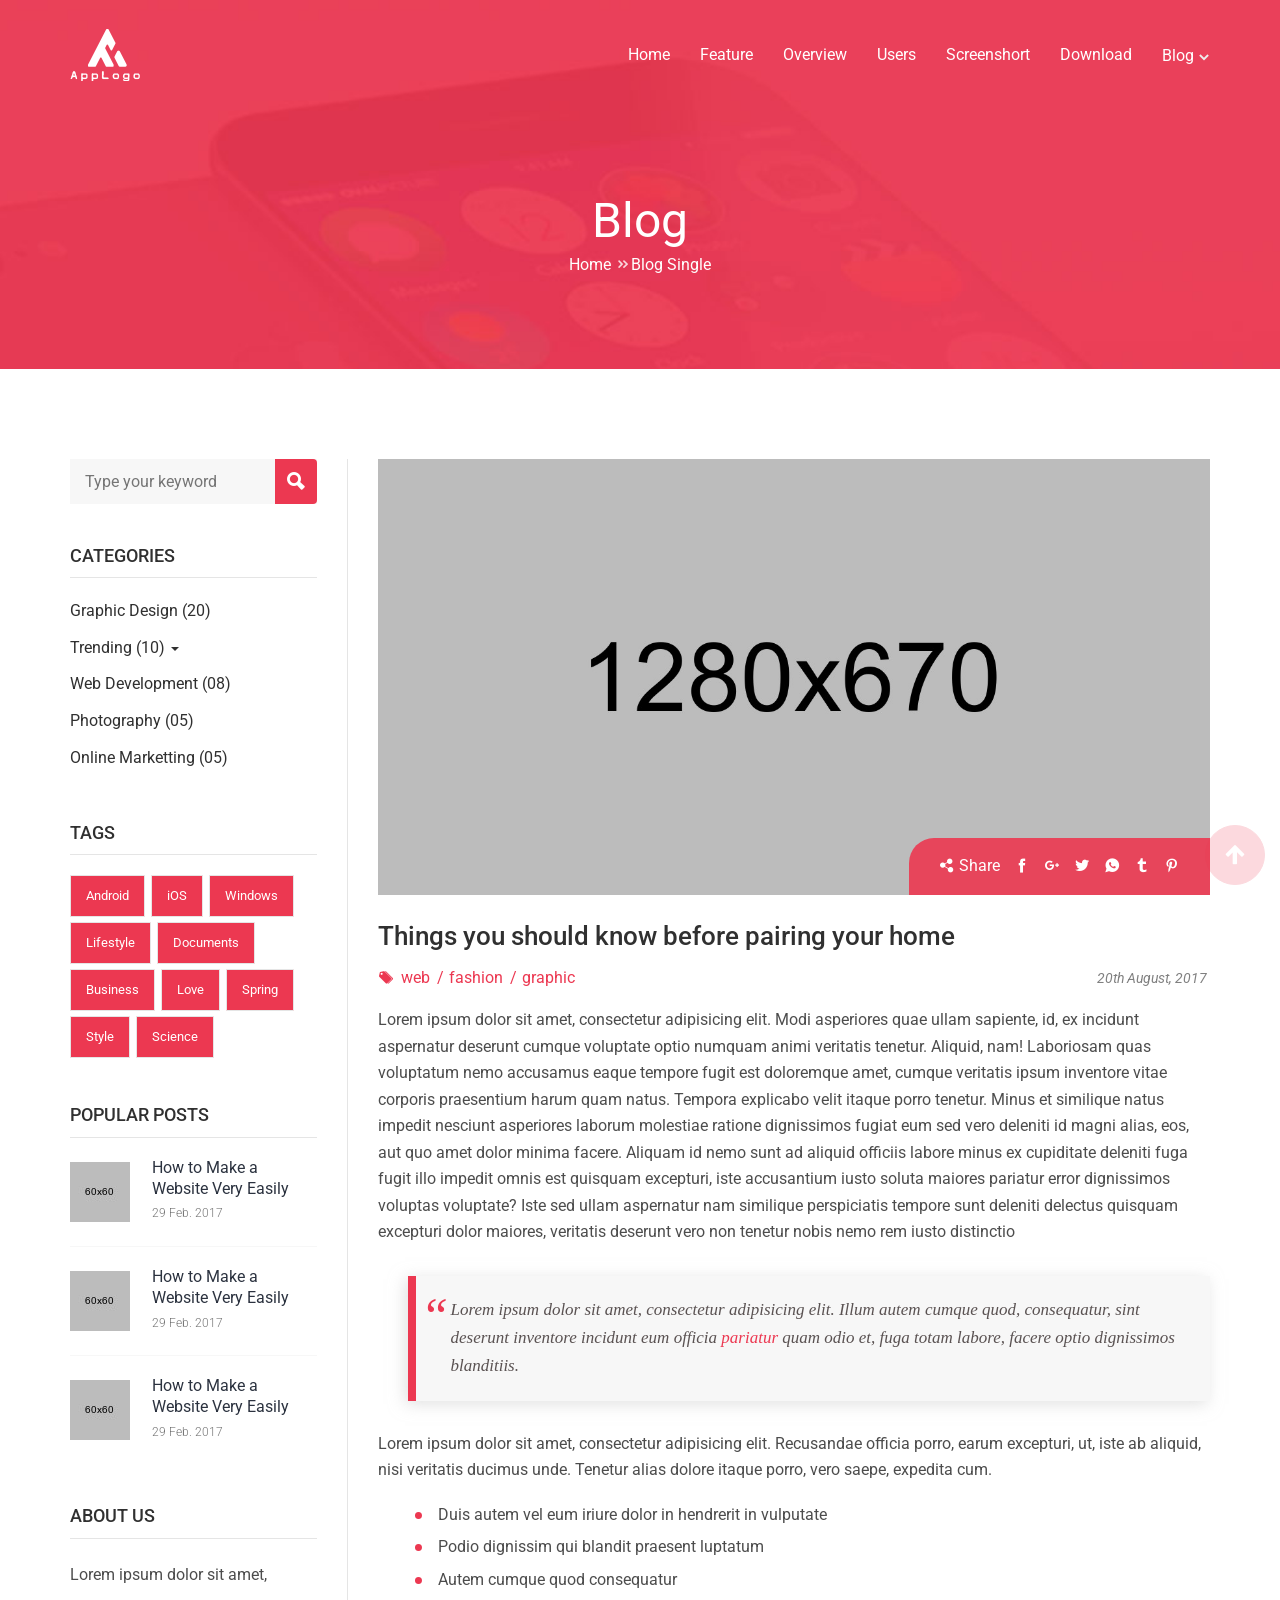
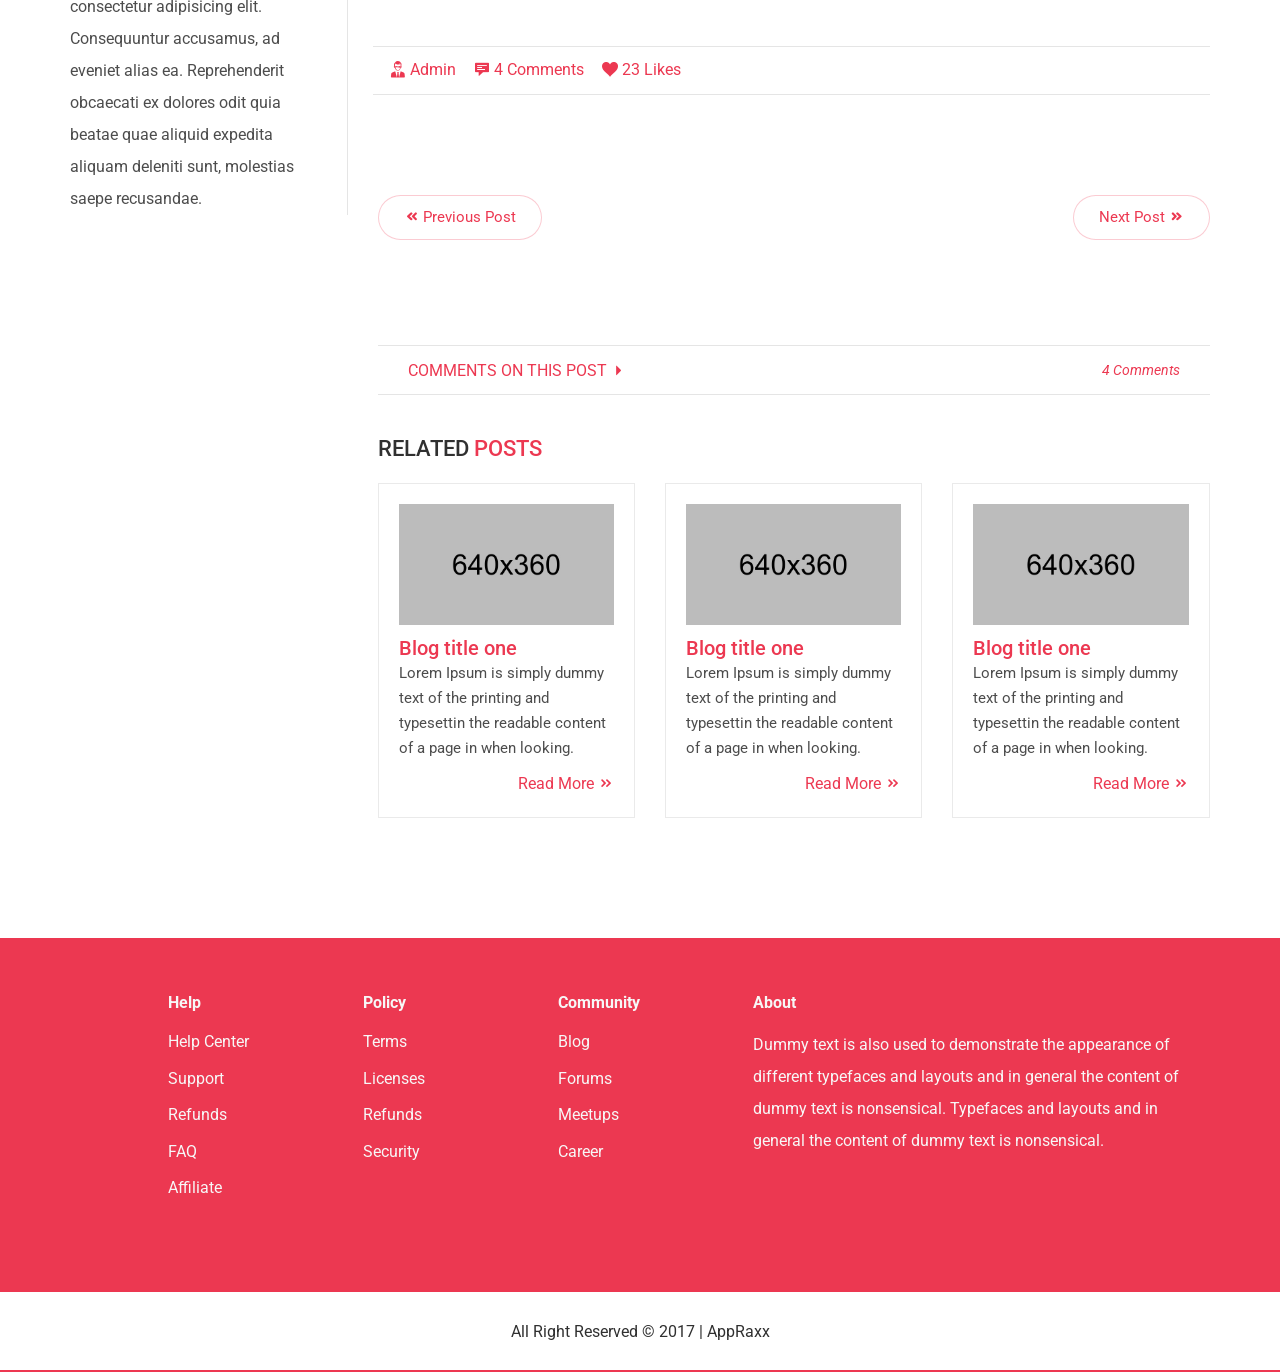
<file: blog-single-left-sidebar.html>
<!doctype html>
<!--[if lt IE 7]>      <html class="no-js lt-ie9 lt-ie8 lt-ie7" lang="en"> <![endif]-->
<!--[if IE 7]>         <html class="no-js lt-ie9 lt-ie8" lang="en"> <![endif]-->
<!--[if IE 8]>         <html class="no-js lt-ie9" lang="en"> <![endif]-->
<!--[if gt IE 8]><!-->
<html class="no-js" lang="zxx">
<!--<![endif]-->
<head>
	<meta charset="utf-8">
	<meta content="IE=edge" http-equiv="X-UA-Compatible">
	<meta name="viewport" content="width=device-width, initial-scale=1">	
	<!-- Website title -->
	<title>AppRaxx Blog Single</title>	
	<!-- Website meta description and keywords -->
	<meta name="description" content="Add your app description here">
	<meta name="keywords" content="Add your app keywords here">	
	<!-- Website Favicon -->
	<link rel="shortcut icon" type="image/x-icon" href="favicon.ico" />	
	<!-- Google Font -->
	<link href="https://fonts.googleapis.com/css?family=Roboto:300,400,500,700" rel="stylesheet">
	<!-- Bootstrap CSS -->
	<link rel="stylesheet" href="css/bootstrap.min.css">
	<!-- Ico Font CSS -->
	<link rel="stylesheet" href="css/icofont.css">
	<!-- Common CSS -->
	<link rel="stylesheet" href="css/common.css">
	<!-- Style-1 CSS -->
	<link rel="stylesheet" href="css/style-1.css">	
	<!-- Respnsive-1 CSS -->
	<link rel="stylesheet" href="css/responsive-1.css">
	<!-- Stylesheet -->
	<link rel="stylesheet" href="style.css">
	<script src="js/modernizr-2.8.3-respond-1.4.2.min.js"></script>
</head>
<body class="page-blog">
	<!--[if lt IE 8]>
		<p class="browserupgrade">You are using an <strong>outdated</strong> browser. Please <a href="http://browsehappy.com/">upgrade your browser</a> to improve your experience.</p>
	<![endif]-->
	<!-- PRELOADER Starts -->
	<div class="preloader">
		<div class="spinner"></div>
	</div>
	<!-- PRELOADER Ends -->
	<!-- Main Header Starts -->
	<header class="main-header">
		<!-- Navigation Starts -->
		<nav class="navbar navbar-fixed-top transition blog-header" data-spy="affix" data-offset-top="100">
			<div class="container">
				<div class="navbar-header">
					<!-- mobile menu icon -->
					<a href="#" id="nav-trigger" class="pull-right nav-trigger visible-xs">
						<i class="icofont icofont-justify-all"></i>
					</a>
					<!--/end mobile menu icon -->
					<!-- site logo -->
					<div class="pull-left logo">
						<a href="index-1.html"><img src="img/demo-1/logo-white.png" alt="App Landing Page"></a>
					</div>
					<!--/end site logo -->
				</div>
				<div class="collapse navbar-collapse" id="navigation">
					<ul class="nav navbar-nav navbar-right">
						<li class="active"><a href="index-1.html#home">Home</a></li>
						<li><a href="index-1.html#feature">Feature</a></li>
						<li><a href="index-1.html#overview">Overview</a></li>
						<li><a href="index-1.html#users">Users</a></li>
						<li><a href="index-1.html#screenshort">Screenshort</a></li>
						<li><a href="index-1.html#download">Download</a></li>
						<li><a href="blog.html">Blog</a>
							<ul>
								<li><a href="blog.html">Right Sidebar</a></li>
								<li><a href="blog-left-sidebar.html">Left Sidebar</a></li>
								<li><a href="blog-single.html">Single Right Sidebar</a></li>
								<li><a href="blog-single-left-sidebar.html">Single Left Sidebar</a></li>
							</ul>
						</li>
					</ul>
				</div><!--/end navbar-collapse -->
			</div><!--/end container -->
		</nav>
		<!-- Breadcumb Starts -->
		<section class="bg-img padding-big page-header-area text-center">
			<div class="container">
				<div class="row">
					<div class="col-sm-12">
						<div class="page-header color-white">
							<h1 class="page-title">Blog</h1>
							<p>
								Home
								<a href="blog.html"> <i class="icofont icofont-rounded-double-right"></i>Blog Single</a>
							</p>
						</div>
					</div>
				</div>
			</div>
		</section>   
		<!-- /Breadcumb Ends -->
	</header>
	<!-- /Main Header Ends -->
	<!-- Main Content Starts -->
	<div class="padding-big blog-container single-blog-page blog-left-sidebar">
		<div class="container">
			<div class="row">
				<!-- Content Right -->
				<div class="col-md-9 pull-right sm-no-float blog-right">
					<!-- single post -->
					<article class="post single-post">
						<figure>
							<div class="post-thumb">
								<img src="img/demo-1/blog/blog-single-full.jpg" alt="Blog Post" class="img-responsive">
								<ul class="list-inline social-share-post">
									<li><i class="icofont icofont-share"></i> Share</li>
									<li><a href="#"><i class="icofont icofont-social-facebook"></i></a></li>
									<li><a href="#"><i class="icofont icofont-social-google-plus"></i></a></li>
									<li><a href="#"><i class="icofont icofont-social-twitter"></i></a></li>
									<li><a href="#"><i class="icofont icofont-social-whatsapp"></i></a></li>
									<li><a href="#"><i class="icofont icofont-social-tumblr"></i></a></li>
									<li><a href="#"><i class="icofont icofont-social-pinterest"></i></a></li>
								</ul>
							</div>
							<figcaption>
								<div class="pt-25 post-details">
									<h2 class="post-title">Things you should know before pairing your home</h2>
									<div class="post-extra">
										<i class="icofont icofont-tags"></i>
										<a href="#">web</a>
										<a href="#">fashion</a>
										<a href="#">graphic</a>
										<a href="#" class="pull-right exs-no-float"><em>20th August, 2017</em></a>
									</div>
									<div class="post-content">
										<p>Lorem ipsum dolor sit amet, consectetur adipisicing elit. Modi asperiores quae ullam sapiente, id, ex incidunt aspernatur deserunt cumque voluptate optio numquam animi veritatis tenetur. Aliquid, nam! Laboriosam quas voluptatum nemo accusamus eaque tempore fugit est doloremque amet, cumque veritatis ipsum inventore vitae corporis praesentium harum quam natus. Tempora explicabo velit itaque porro tenetur. Minus et similique natus impedit nesciunt asperiores laborum molestiae ratione dignissimos fugiat eum sed vero deleniti id magni alias, eos, aut quo amet dolor minima facere. Aliquam id nemo sunt ad aliquid officiis labore minus ex cupiditate deleniti fuga fugit illo impedit omnis est quisquam excepturi, iste accusantium iusto soluta maiores pariatur error dignissimos voluptas voluptate? Iste sed ullam aspernatur nam similique perspiciatis tempore sunt deleniti delectus quisquam excepturi dolor maiores, veritatis deserunt vero non tenetur nobis nemo rem iusto distinctio</p>
										<blockquote>
											Lorem ipsum dolor sit amet, consectetur adipisicing elit. Illum autem cumque quod, consequatur, sint deserunt inventore incidunt eum officia <a href="#">pariatur</a> quam odio et, fuga totam labore, facere optio dignissimos blanditiis.
										</blockquote>
										<p>Lorem ipsum dolor sit amet, consectetur adipisicing elit. Recusandae officia porro, earum excepturi, ut, iste ab aliquid, nisi veritatis ducimus unde. Tenetur alias dolore itaque porro, vero saepe, expedita cum.</p>
										<ul>
											<li>Duis autem vel eum iriure dolor in hendrerit in vulputate</li>
											<li>Podio dignissim qui blandit praesent luptatum</li>
											<li>Autem cumque quod consequatur</li>
										</ul>
									</div>
									<ul class="list-inline p-10 post-meta">
										<li><a href="#"><i class="icofont icofont-man-in-glasses"></i> Admin</a></li>
										<li><a href="#"><i class="icofont icofont-comment"></i> 4 Comments</a></li>
										<li><a href="#"><i class="icofont icofont-heart-alt"></i> 23 Likes</a></li>
									</ul>
								</div><!-- /end post-details -->
							</figcaption>
						</figure>
					</article>
					<!-- /single post -->
					<!-- Pager Starts -->
					<nav aria-label="pager">
						<ul class="pager pt-20 pb-10">
							<li class="previous">
								<a href="#"><i class="icofont icofont-rounded-double-left"></i> Previous Post</a>
							</li>
							<li class="next">
								<a href="#">Next Post <i class="icofont icofont-rounded-double-right"></i></a>
							</li>
						</ul>
					</nav>
					<!-- /Pager End -->
					<!-- Comments Section Starts -->
					<section>
						<div id="comments" class="pt-75 post-comments-section">
							<h4 class="mb-10 comment-title">Comments on this post
								<i class="icofont icofont-caret-right"></i>
								<span class="pull-right"><em>4 Comments</em></span>
							</h4>
							<ul class="comments-list">
								<!-- single comment -->
								<li class="clearfix">
									<div class="pull-left comment-thumb">
										<a href="#"><img src="img/demo-1/blog/author-1.png" class="img-circle" alt="Post Comment"></a>
									</div>
									<div class="pull-left comment-body">
										<a href="#" class="pull-right comment-reply-link"><i class="icofont icofont-reply"></i> Reply</a>
										<h5 class="comment-author"><a href="#">Leo Messi</a></h5>
										<span class="comment-time-ago">10 hours ago</span>
										<p>Lorem ipsum dolor sit amet, consectetur adipisicing elit. Harum dignissimos error tempora maiores! Aut magni, quisquam vero non odit iure animi quod hic odio at quaerat ipsam dolorum sit, blanditiis.</p>
									</div>
									<ul class="reply-comments-list">
										<li class="clearfix">
											<div class="pull-left comment-thumb">
												<a href="#"><img src="img/demo-1/blog/author-3.jpg" class="img-circle" alt="Post Comment"></a>
											</div>
											<div class="pull-left comment-body">
												<a href="#" class="pull-right comment-reply-link"><i class="icofont icofont-reply"></i> Reply</a>
												<h5 class="comment-author"><a href="#">Luiz Suarez</a></h5>
												<span class="comment-time-ago">10 hours ago</span>
												<p>Lorem ipsum dolor sit amet, consectetur adipisicing elit. Harum dignissimos error tempora maiores! Aut magni, quisquam vero non odit iure an</p>
											</div>
										</li>
									</ul><!-- /end reply-comments-list -->
									<ul class="reply-comments-list">
										<li class="clearfix">
											<div class="pull-left comment-thumb">
												<a href="#"><img src="img/demo-1/blog/author-1.png" class="img-circle" alt="Post Comment"></a>
											</div>
											<div class="pull-left comment-body">
												<a href="#" class="pull-right comment-reply-link"><i class="icofont icofont-reply"></i> Reply</a>
												<h5 class="comment-author"><a href="#">Leo Messi</a></h5>
												<span class="comment-time-ago">10 hours ago</span>
												<p>Lorem ipsum dolor sit amet, consectetur adipisicing elit. Harum dignissimos error</p>
											</div>
										</li>
									</ul><!-- /end reply-comments-list -->
								</li>
								<!-- /single comment -->
								<!-- single comment -->
								<li class="clearfix">
									<div class="pull-left comment-thumb">
										<a href="#"><img src="img/demo-1/blog/author-2.jpg" class="img-circle" alt="Post Comment"></a>
									</div>
									<div class="pull-left comment-body">
										<a href="#" class="pull-right comment-reply-link"><i class="icofont icofont-reply"></i> Reply</a>
										<h5 class="comment-author"><a href="#">Andress Iniesta</a></h5>
										<span class="comment-time-ago">10 hours ago</span>
										<p>Lorem ipsum dolor sit amet, consectetur adipisicing elit. Harum dignissimos error tempora maiores! Aut magni, quisquam vero non odit iure animi quod hic odio at quaerat ipsam dolorum sit, blanditiis.</p>
									</div>
								</li>
								<!-- /single comment -->
							</ul><!-- /end comments-list -->
							<div class="post-my-comment">
								<h4 class="mt-20 mb-20 post-comment-title">Post your comment</h4>
								<div class="clearfix">
									<form action="index-1.html">
										<div class="contact-field pull-left field-one-second">
											<label for="name" class="sr-only">Name: </label>
											<input type="text" class="form-control" id="name" required="required" placeholder="Your Name">
										</div>
										<div class="contact-field pull-right field-one-second">
											<label for="email" class="sr-only">Email</label>
											<input type="email" class="form-control" id="email" required="required" placeholder="Your Email">
										</div>
										<div class="contact-field">
											<label for="message" class="sr-only">Message</label>
											<textarea id="message" class="form-control" required="required" placeholder="Your Comment"></textarea>
										</div>
										<div class="text-center">
											<button type="submit" class="btn btn-round btn-red btn-download btn-submit">SUBMIT</button>
										</div>
									</form>
								</div><!-- /End contact-form -->
							</div>
						</div>
					</section>
					<!-- /Comments Section Ends -->
					<!-- Related Posts Start -->
					<section>
						<div class="pt-30 related-posts-section">
							<h2 class="section-title rel-post-title">Related <span class="primary-color">Posts</span></h2>
							<div class="row related-posts">
								<!-- single blog starts -->
								<div class="col-md-4 col-sm-6">
									<div class="p-20 mb-30 white-bg gray-border rel-blog-single">
										<figure>
											<a href="blog-single-left-sidebar.html"><img src="img/demo-1/blog/related-post.jpg" class="img-responsive" alt="Latest from Our Blog"></a>
											<figcaption>
												<h3 class="pt-10 primary-color blog-title"><a href="blog-single-left-sidebar.html">Blog title one</a></h3>
												<p>Lorem Ipsum is simply dummy text of the printing and typesettin the readable content of a page in when looking.</p>
												<a href="blog-single-left-sidebar.html">Read More <i class="icofont icofont-rounded-double-right"></i></a>
											</figcaption>
										</figure>
									</div>
								</div>
								<!-- single blog ends -->
								<!-- single blog starts -->
								<div class="col-md-4 col-sm-6">
									<div class="p-20 mb-30 white-bg gray-border rel-blog-single">
										<figure>
											<a href="blog-single-left-sidebar.html"><img src="img/demo-1/blog/related-post.jpg" class="img-responsive" alt="Latest from Our Blog"></a>
											<figcaption>
												<h3 class="pt-10 primary-color blog-title"><a href="blog-single-left-sidebar.html">Blog title one</a></h3>
												<p>Lorem Ipsum is simply dummy text of the printing and typesettin the readable content of a page in when looking.</p>
												<a href="blog-single-left-sidebar.html">Read More <i class="icofont icofont-rounded-double-right"></i></a>
											</figcaption>
										</figure>
									</div>
								</div>
								<!-- single blog ends -->
								<!-- single blog starts -->
								<div class="col-md-4 col-sm-6">
									<div class="p-20 mb-30 white-bg gray-border rel-blog-single">
										<figure>
											<a href="blog-single-left-sidebar.html"><img src="img/demo-1/blog/related-post.jpg" class="img-responsive" alt="Latest from Our Blog"></a>
											<figcaption>
												<h3 class="pt-10 primary-color blog-title"><a href="blog-single-left-sidebar.html">Blog title one</a></h3>
												<p>Lorem Ipsum is simply dummy text of the printing and typesettin the readable content of a page in when looking.</p>
												<a href="blog-single-left-sidebar.html">Read More <i class="icofont icofont-rounded-double-right"></i></a>
											</figcaption>
										</figure>
									</div>
								</div>
								<!-- single blog ends -->
							</div><!-- /end related-posts -->
						</div><!-- /end related-posts-section -->
					</section>
					<!-- /Related Posts End -->
				</div>
				<!-- /end Content Right / .col-md-9 -->
				<!-- Content left -->
				<div class="col-md-3 blog-left">
					<!-- single widget -->
					<aside>
						<div class="sidebar-widget search-widget">
							<form action="index-1.html">
								 <input type="search" name="s" placeholder="Type your keyword">
								 <button><i class="icofont icofont-ui-search"></i></button>
							</form>
						</div>
					</aside>
					<!-- single widget -->
					<!-- single widget -->
					<aside>
						<div class="sidebar-widget categories-widget">
							<h4 class="widget-title">Categories</h4>
							<div class="widget-content">
								<ul class="widget-menu">
									<li><a href="#">Graphic Design <span>(20)</span></a></li>
									<li class="dropdown">
										<a data-target="#trending-1" data-toggle="collapse" href="javascript:;" class="collapsed" aria-expanded="false">Trending <span>(10)</span>
											<span class="caret"></span>
										</a>
										<ul class="collapse" id="trending-1" aria-expanded="false">
											<li><a href="#">Sub Category 1</a></li>
											<li><a href="#">Sub Category 2</a></li>
											<li><a href="#">Sub Category 3</a></li>
										</ul>
									</li>
									<li class=""><a href="">Web Development <span>(08)</span></a></li>
									<li class=""><a href="">Photography <span>(05)</span></a></li>
									<li class=""><a href="">Online Marketting <span>(05)</span></a></li>
								</ul>
							</div>
						</div>
					</aside>
					<!-- single widget -->
					<!-- single widget -->
					<aside>
						<div class="sidebar-widget tags-widget">
							<h4 class="widget-title">Tags</h4>
							<div class="widget-content">
								<a href="#">Android</a>
								<a href="#">iOS</a>
								<a href="#">Windows</a>
								<a href="#">Lifestyle</a>
								<a href="#">Documents</a>
								<a href="#">Business</a>
								<a href="#">Love</a>
								<a href="#">Spring</a>
								<a href="#">Style</a>
								<a href="#">Science</a>
							</div>
						</div>
					</aside>
					<!-- single widget -->
					<!-- single widget -->
					<aside>
						<div class="sidebar-widget popular-post-widget">
							<h4 class="widget-title">Popular Posts</h4>
							<div class="popular-post-widget-single">
								<div class="widget-content clearfix flexbox-center">
									<div class="popular-post-thumb">
										<a href="blog-single-left-sidebar.html"><img src="img/demo-1/blog/popular-thumb-1.jpg" alt="Popular Post"></a>
									</div>
									<div class="popular-post-content">
										<h4><a href="blog-single-left-sidebar.html">How to Make a Website Very Easily</a></h4>
										<span class="post-date">29 Feb. 2017</span>
									</div>
								</div>
							</div><!-- /end popular-post-widget-single -->
							<div class="popular-post-widget-single">
								<div class="widget-content clearfix flexbox-center">
									<div class="popular-post-thumb">
										<a href="blog-single-left-sidebar.html"><img src="img/demo-1/blog/popular-thumb-2.jpg" alt="Popular Post"></a>
									</div>
									<div class="popular-post-content">
										<h4><a href="blog-single-left-sidebar.html">How to Make a Website Very Easily</a></h4>
										<span class="post-date">29 Feb. 2017</span>
									</div>
								</div>
							</div><!-- /end popular-post-widget-single -->
							<div class="popular-post-widget-single">
								<div class="widget-content clearfix flexbox-center">
									<div class="popular-post-thumb">
										<a href="blog-single-left-sidebar.html"><img src="img/demo-1/blog/popular-thumb-3.jpg" alt="Popular Post"></a>
									</div>
									<div class="popular-post-content">
										<h4><a href="blog-single-left-sidebar.html">How to Make a Website Very Easily</a></h4>
										<span class="post-date">29 Feb. 2017</span>
									</div>
								</div>
							</div><!-- /end popular-post-widget-single -->
						</div><!-- /end sidebar-widget -->
					</aside>
					<!-- single widget -->
					<!-- single widget -->
					<aside>
						<div class="sidebar-widget text-widget">
							<h4 class="widget-title">About Us</h4>
							<div class="widget-content">
								<p>Lorem ipsum dolor sit amet, consectetur adipisicing elit. Consequuntur accusamus, ad eveniet alias ea. Reprehenderit obcaecati ex dolores odit quia beatae quae aliquid expedita aliquam deleniti sunt, molestias saepe recusandae.</p>
							</div>
						</div><!-- /end sidebar-widget -->
					</aside>
					<!-- single widget -->
				</div>
				<!-- /end Content left / .col-md-3 -->				
			</div><!-- /End row -->
		</div><!-- /End container -->
	</div>
	<!-- /Main Content Ends -->
	<!-- Start Back to Top -->
	<div id="back-top">
		<a href="#top"><i class="icofont icofont-arrow-up circled-icon"></i></a>
	</div>
	<!-- /End Back to Top -->	
	<!-- Footer starts -->
	<footer>
		<div class="sm-no-padding footer-area">
			<!-- footer top starts -->
			<div class="primary-bg padding-medium footer-top">
				<div class="container">
					<div class="row xs-text-center">						
						<!-- single widget -->
						<div class="col-md-offset-1 col-md-2 col-sm-4">
							<div class="footer-widget">
								<h4 class="widget-title">Help</h4>
								<ul class="widget-menu">
									<li><a href="#">Help Center</a>
									<li><a href="#">Support</a>
									<li><a href="#">Refunds</a>
									<li><a href="#">FAQ</a>
									<li><a href="#">Affiliate</a>
								</ul>
							</div><!-- /End footer-widget -->
						</div>
						<!-- /single widget -->
						<!-- single widget -->
						<div class="col-md-2 col-sm-4">
							<div class="footer-widget">
								<h4 class="widget-title">Policy</h4>
								<ul class="widget-menu">
									<li><a href="#">Terms</a>
									<li><a href="#">Licenses</a>
									<li><a href="#">Refunds</a>
									<li><a href="#">Security</a>
								</ul>
							</div><!-- /End footer-widget -->
						</div>
						<!-- /single widget -->
						<!-- single widget -->
						<div class="col-md-2 col-sm-4">
							<div class="footer-widget">
								<h4 class="widget-title">Community</h4>
								<ul class="widget-menu">
									<li><a href="#">Blog</a>
									<li><a href="#">Forums</a>
									<li><a href="#">Meetups</a>
									<li><a href="#">Career</a>
								</ul>
							</div><!-- /End footer-widget -->
						</div>
						<!-- /single widget -->
						<!-- single widget -->
						<div class="col-md-5 col-sm-12">
							<div class="footer-widget">
								<h4 class="widget-title">About</h4>
								<div class="widget-content">
									<p>Dummy text is also used to demonstrate the appearance of different typefaces and layouts and in general the content of dummy text is nonsensical. Typefaces and layouts and in general the content of dummy text is nonsensical.</p>
								</div>
							</div><!-- /End footer-widget -->
						</div>
						<!-- /single widget -->
					</div><!-- /End row -->
				</div><!-- /End container -->
			</div>
			<!-- /footer top ends -->
			<!-- footer bottom starts -->
			<div class="footer-bottom">
				<div class="container">
					<div class="row xs-text-center">
						<div class="col-sm-12">
							<div class="text-center footer-left">
								<p class="copyright-text">All Right Reserved &copy; 2017 | AppRaxx</p>
							</div>
						</div><!-- /End col -->
					</div><!-- /End row -->
				</div><!-- /End container -->
			</div>
			<!-- /footer bottom starts -->
		</div><!-- /End footer-area -->
	</footer>
	<!-- /Footer ends -->
	<!-- jQuery -->
	<script src="js/jquery.2.1.1.min.js"></script>
	<!-- Bootstrap JS -->
	<script src="js/bootstrap.min.js"></script>
	<!-- Owl Carousel JS-->
	<script src="js/owl.carousel.min.js"></script>
	<!-- WoW JS -->
	<script src="js/wow.min.js"></script>
	<!-- Common JS -->
	<script src="js/common.js"></script>
</body>
</html>
</file>
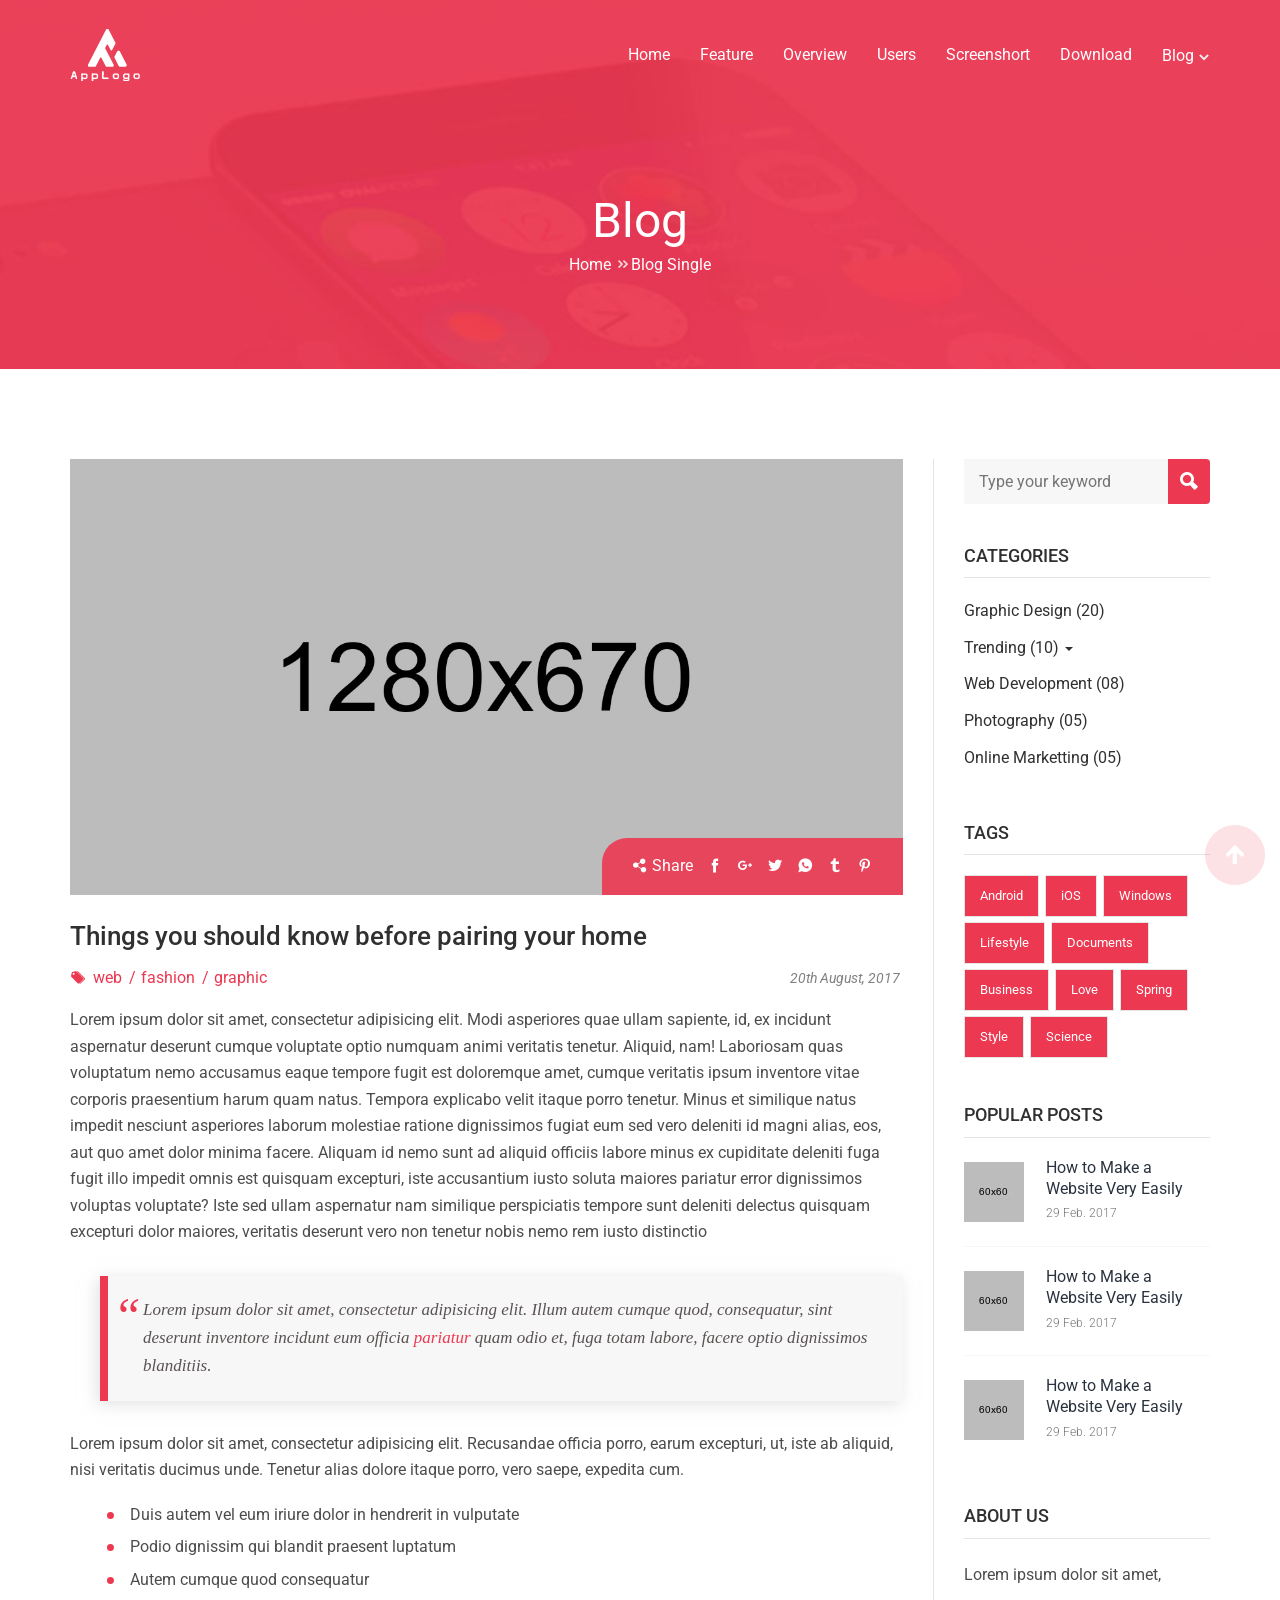
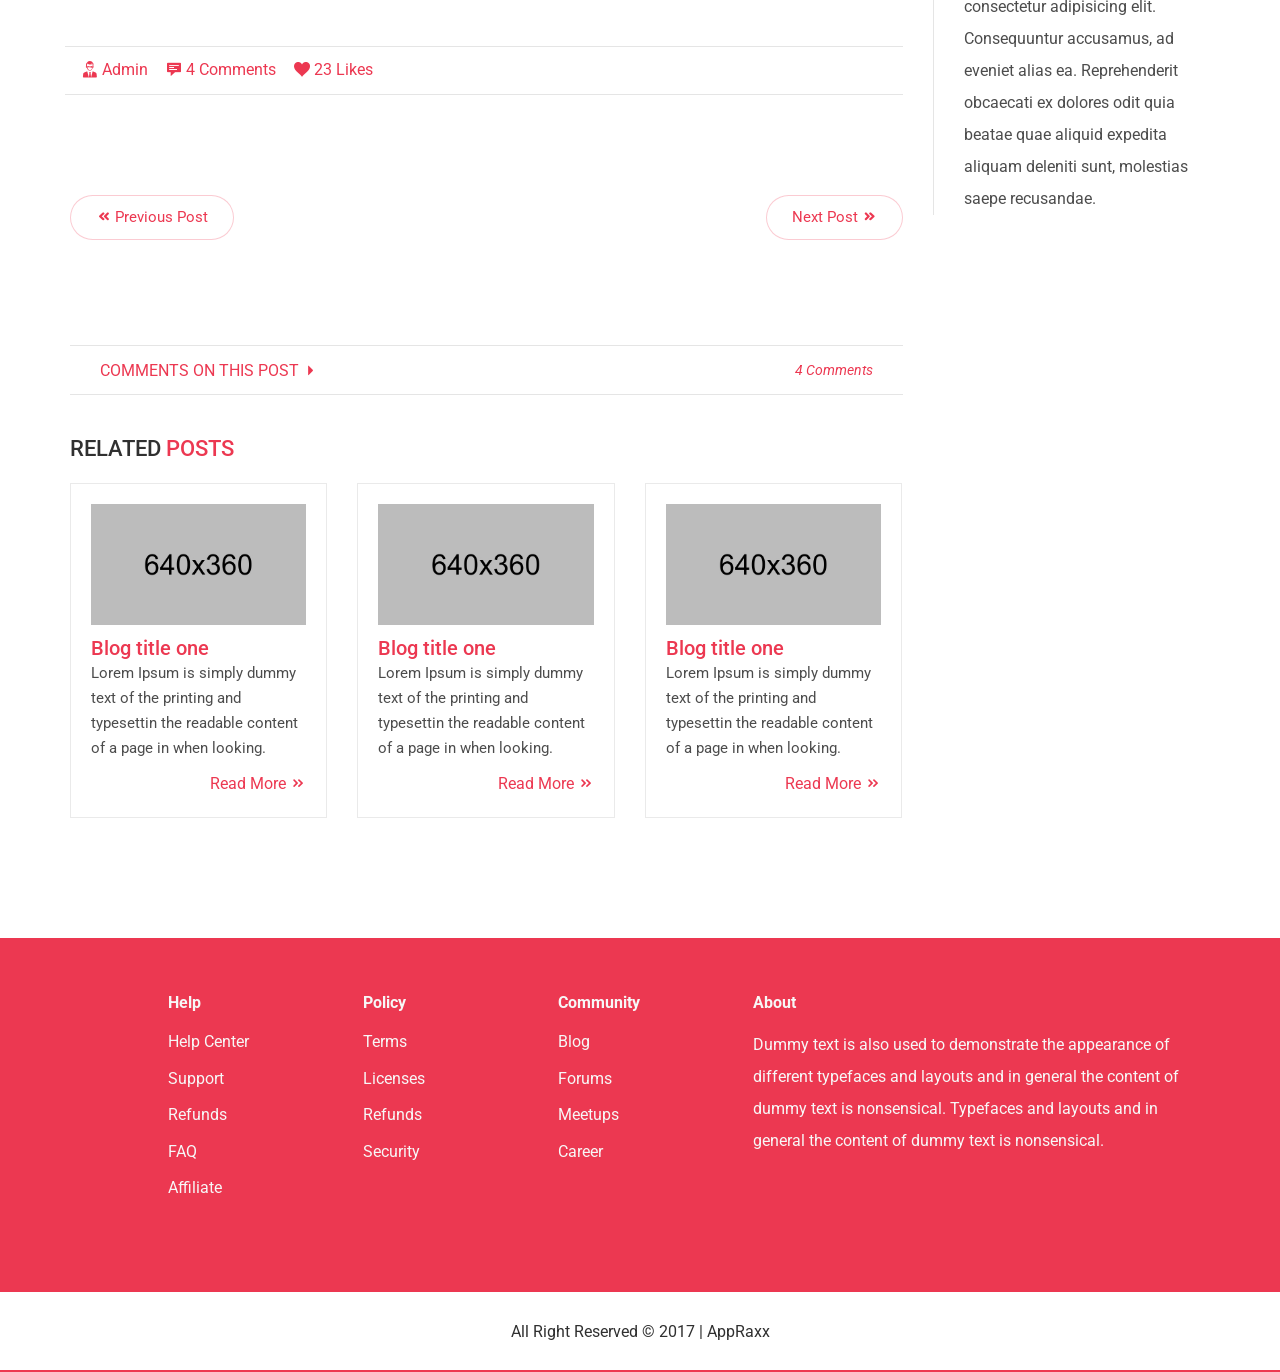
<file: blog-single.html>
<!doctype html>
<!--[if lt IE 7]>      <html class="no-js lt-ie9 lt-ie8 lt-ie7" lang="en"> <![endif]-->
<!--[if IE 7]>         <html class="no-js lt-ie9 lt-ie8" lang="en"> <![endif]-->
<!--[if IE 8]>         <html class="no-js lt-ie9" lang="en"> <![endif]-->
<!--[if gt IE 8]><!-->
<html class="no-js" lang="zxx">
<!--<![endif]-->
<head>
	<meta charset="utf-8">
	<meta content="IE=edge" http-equiv="X-UA-Compatible">
	<meta name="viewport" content="width=device-width, initial-scale=1">
	<!-- Website title -->
	<title>AppRaxx Blog Single</title>
	<!-- Website meta description and keywords -->
	<meta name="description" content="Add your app description here">
	<meta name="keywords" content="Add your app keywords here">	
	<!-- Website Favicon -->
	<link rel="shortcut icon" type="image/x-icon" href="favicon.ico" />	
	<!-- Google Font -->
	<link href="https://fonts.googleapis.com/css?family=Roboto:300,400,500,700" rel="stylesheet">
	<!-- Bootstrap CSS -->
	<link rel="stylesheet" href="css/bootstrap.min.css">
	<!-- Ico Font CSS -->
	<link rel="stylesheet" href="css/icofont.css">
	<!-- Common CSS -->
	<link rel="stylesheet" href="css/common.css">
	<!-- Style-1 CSS -->
	<link rel="stylesheet" href="css/style-1.css">	
	<!-- Respnsive-1 CSS -->
	<link rel="stylesheet" href="css/responsive-1.css">
	<!-- Stylesheet -->
	<link rel="stylesheet" href="style.css">
	<script src="js/modernizr-2.8.3-respond-1.4.2.min.js"></script>
</head>
<body class="page-blog">
	<!--[if lt IE 8]>
		<p class="browserupgrade">You are using an <strong>outdated</strong> browser. Please <a href="http://browsehappy.com/">upgrade your browser</a> to improve your experience.</p>
	<![endif]-->
	<!-- PRELOADER Starts -->
	<div class="preloader">
		<div class="spinner"></div>
	</div>
	<!-- PRELOADER Ends -->
	<!-- Main Header Starts -->
	<header class="main-header">
		<!-- Navigation Starts -->
		<nav class="navbar navbar-fixed-top transition blog-header" data-spy="affix" data-offset-top="1">
			<div class="container">
				<div class="navbar-header">
					<!-- mobile menu icon -->
					<a href="#" id="nav-trigger" class="pull-right nav-trigger visible-xs">
						<i class="icofont icofont-justify-all"></i>
					</a>
					<!--/end mobile menu icon -->
					<!-- site logo -->
					<div class="pull-left logo">
						<a href="index-1.html"><img src="img/demo-1/logo-white.png" alt="App Landing Page"></a>
					</div>
					<!--/end site logo -->
				</div>
				<div class="collapse navbar-collapse" id="navigation">
					<ul class="nav navbar-nav navbar-right">
						<li class="active"><a href="index-1.html#home">Home</a></li>
						<li><a href="index-1.html#feature">Feature</a></li>
						<li><a href="index-1.html#overview">Overview</a></li>
						<li><a href="index-1.html#users">Users</a></li>
						<li><a href="index-1.html#screenshort">Screenshort</a></li>
						<li><a href="index-1.html#download">Download</a></li>
						<li><a href="blog.html">Blog</a>
							<ul>
								<li><a href="blog.html">Right Sidebar</a></li>
								<li><a href="blog-left-sidebar.html">Left Sidebar</a></li>
								<li><a href="blog-single.html">Single Right Sidebar</a></li>
								<li><a href="blog-single-left-sidebar.html">Single Left Sidebar</a></li>
							</ul>
						</li>
					</ul>
				</div><!--/end navbar-collapse -->
			</div><!--/end container -->
		</nav>
		<!-- Breadcumb Starts -->
		<section class="bg-img padding-big page-header-area text-center">
			<div class="container">
				<div class="row">
					<div class="col-sm-12">
						<div class="page-header color-white">
							<h1 class="page-title">Blog</h1>
							<p>
								Home
								<a href="blog.html"> <i class="icofont icofont-rounded-double-right"></i>Blog Single</a>
							</p>
						</div>
					</div>
				</div>
			</div>
		</section>   
		<!-- /Breadcumb Ends -->
	</header>
	<!-- /Main Header Ends -->
	<!-- Main Content Starts -->
	<div class="padding-big blog-container single-blog-page">
		<div class="container">
			<div class="row">
				<!-- Content Left -->
				<div class="col-md-9 blog-left">
					<!-- single post -->
					<article class="post single-post">
						<figure>
							<div class="post-thumb">
								<img src="img/demo-1/blog/blog-single-full.jpg" alt="Blog Post" class="img-responsive">
								<ul class="list-inline social-share-post">
									<li><i class="icofont icofont-share"></i> Share</li>
									<li><a href="#"><i class="icofont icofont-social-facebook"></i></a></li>
									<li><a href="#"><i class="icofont icofont-social-google-plus"></i></a></li>
									<li><a href="#"><i class="icofont icofont-social-twitter"></i></a></li>
									<li><a href="#"><i class="icofont icofont-social-whatsapp"></i></a></li>
									<li><a href="#"><i class="icofont icofont-social-tumblr"></i></a></li>
									<li><a href="#"><i class="icofont icofont-social-pinterest"></i></a></li>
								</ul>
							</div>
							<figcaption>
								<div class="pt-25 post-details">
									<h2 class="post-title">Things you should know before pairing your home</h2>
									<div class="post-extra">
										<i class="icofont icofont-tags"></i>
										<a href="#">web</a>
										<a href="#">fashion</a>
										<a href="#">graphic</a>
										<a href="#" class="pull-right exs-no-float"><em>20th August, 2017</em></a>
									</div>
									<div class="post-content">
										<p>Lorem ipsum dolor sit amet, consectetur adipisicing elit. Modi asperiores quae ullam sapiente, id, ex incidunt aspernatur deserunt cumque voluptate optio numquam animi veritatis tenetur. Aliquid, nam! Laboriosam quas voluptatum nemo accusamus eaque tempore fugit est doloremque amet, cumque veritatis ipsum inventore vitae corporis praesentium harum quam natus. Tempora explicabo velit itaque porro tenetur. Minus et similique natus impedit nesciunt asperiores laborum molestiae ratione dignissimos fugiat eum sed vero deleniti id magni alias, eos, aut quo amet dolor minima facere. Aliquam id nemo sunt ad aliquid officiis labore minus ex cupiditate deleniti fuga fugit illo impedit omnis est quisquam excepturi, iste accusantium iusto soluta maiores pariatur error dignissimos voluptas voluptate? Iste sed ullam aspernatur nam similique perspiciatis tempore sunt deleniti delectus quisquam excepturi dolor maiores, veritatis deserunt vero non tenetur nobis nemo rem iusto distinctio</p>
										<blockquote>
											Lorem ipsum dolor sit amet, consectetur adipisicing elit. Illum autem cumque quod, consequatur, sint deserunt inventore incidunt eum officia <a href="#">pariatur</a> quam odio et, fuga totam labore, facere optio dignissimos blanditiis.
										</blockquote>
										<p>Lorem ipsum dolor sit amet, consectetur adipisicing elit. Recusandae officia porro, earum excepturi, ut, iste ab aliquid, nisi veritatis ducimus unde. Tenetur alias dolore itaque porro, vero saepe, expedita cum.</p>
										<ul>
											<li>Duis autem vel eum iriure dolor in hendrerit in vulputate</li>
											<li>Podio dignissim qui blandit praesent luptatum</li>
											<li>Autem cumque quod consequatur</li>
										</ul>
									</div>
									<ul class="list-inline p-10 post-meta">
										<li><a href="#"><i class="icofont icofont-man-in-glasses"></i> Admin</a></li>
										<li><a href="#"><i class="icofont icofont-comment"></i> 4 Comments</a></li>
										<li><a href="#"><i class="icofont icofont-heart-alt"></i> 23 Likes</a></li>
									</ul>
								</div><!-- /end post-details -->
							</figcaption>
						</figure>
					</article>
					<!-- /single post -->
					<!-- Pager Starts -->
					<nav aria-label="pager">
						<ul class="pager pt-20 pb-10">
							<li class="previous">
								<a href="#"><i class="icofont icofont-rounded-double-left"></i> Previous Post</a>
							</li>
							<li class="next">
								<a href="#">Next Post <i class="icofont icofont-rounded-double-right"></i></a>
							</li>
						</ul>
					</nav>
					<!-- /Pager End -->
					<!-- Comments Section Starts -->
					<section>
						<div id="comments" class="pt-75 post-comments-section">
							<h4 class="mb-10 comment-title">Comments on this post
								<i class="icofont icofont-caret-right"></i>
								<span class="pull-right"><em>4 Comments</em></span>
							</h4>
							<ul class="comments-list">
								<!-- single comment -->
								<li class="clearfix">
									<div class="pull-left comment-thumb">
										<a href="#"><img src="img/demo-1/blog/author-1.png" class="img-circle" alt="Post Comment"></a>
									</div>
									<div class="pull-left comment-body">
										<a href="#" class="pull-right comment-reply-link"><i class="icofont icofont-reply"></i> Reply</a>
										<h5 class="comment-author"><a href="#">Leo Messi</a></h5>
										<span class="comment-time-ago">10 hours ago</span>
										<p>Lorem ipsum dolor sit amet, consectetur adipisicing elit. Harum dignissimos error tempora maiores! Aut magni, quisquam vero non odit iure animi quod hic odio at quaerat ipsam dolorum sit, blanditiis.</p>
									</div>
									<ul class="reply-comments-list">
										<li class="clearfix">
											<div class="pull-left comment-thumb">
												<a href="#"><img src="img/demo-1/blog/author-3.jpg" class="img-circle" alt="Post Comment"></a>
											</div>
											<div class="pull-left comment-body">
												<a href="#" class="pull-right comment-reply-link"><i class="icofont icofont-reply"></i> Reply</a>
												<h5 class="comment-author"><a href="#">Luiz Suarez</a></h5>
												<span class="comment-time-ago">10 hours ago</span>
												<p>Lorem ipsum dolor sit amet, consectetur adipisicing elit. Harum dignissimos error tempora maiores! Aut magni, quisquam vero non odit iure an</p>
											</div>
										</li>
									</ul><!-- /end reply-comments-list -->
									<ul class="reply-comments-list">
										<li class="clearfix">
											<div class="pull-left comment-thumb">
												<a href="#"><img src="img/demo-1/blog/author-1.png" class="img-circle" alt="Post Comment"></a>
											</div>
											<div class="pull-left comment-body">
												<a href="#" class="pull-right comment-reply-link"><i class="icofont icofont-reply"></i> Reply</a>
												<h5 class="comment-author"><a href="#">Leo Messi</a></h5>
												<span class="comment-time-ago">10 hours ago</span>
												<p>Lorem ipsum dolor sit amet, consectetur adipisicing elit. Harum dignissimos error</p>
											</div>
										</li>
									</ul><!-- /end reply-comments-list -->
								</li>
								<!-- /single comment -->
								<!-- single comment -->
								<li class="clearfix">
									<div class="pull-left comment-thumb">
										<a href="#"><img src="img/demo-1/blog/author-2.jpg" class="img-circle" alt="Post Comment"></a>
									</div>
									<div class="pull-left comment-body">
										<a href="#" class="pull-right comment-reply-link"><i class="icofont icofont-reply"></i> Reply</a>
										<h5 class="comment-author"><a href="#">Andress Iniesta</a></h5>
										<span class="comment-time-ago">10 hours ago</span>
										<p>Lorem ipsum dolor sit amet, consectetur adipisicing elit. Harum dignissimos error tempora maiores! Aut magni, quisquam vero non odit iure animi quod hic odio at quaerat ipsam dolorum sit, blanditiis.</p>
									</div>
								</li>
								<!-- /single comment -->
							</ul><!-- /end comments-list -->
							<div class="post-my-comment">
								<h4 class="mt-20 mb-20 post-comment-title">Post your comment</h4>
								<div class="clearfix">
									<form action="index-1.html">
										<div class="contact-field pull-left field-one-second">
											<label for="name" class="sr-only">Name: </label>
											<input type="text" class="form-control" id="name" required="required" placeholder="Your Name">
										</div>
										<div class="contact-field pull-right field-one-second">
											<label for="email" class="sr-only">Email</label>
											<input type="email" class="form-control" id="email" required="required" placeholder="Your Email">
										</div>
										<div class="contact-field">
											<label for="message" class="sr-only">Message</label>
											<textarea id="message" class="form-control" required="required" placeholder="Your Comment"></textarea>
										</div>
										<div class="text-center">
											<button type="submit" class="btn btn-round btn-red btn-download btn-submit">SUBMIT</button>
										</div>
									</form>
								</div><!-- /End contact-form -->
							</div>
						</div>
					</section>
					<!-- /Comments Section Ends -->
					<!-- Related Posts Start -->
					<section>
						<div class="pt-30 related-posts-section">
							<h2 class="section-title rel-post-title">Related <span class="primary-color">Posts</span></h2>							
							<div class="row related-posts">
								<!-- single blog starts -->
								<div class="col-md-4 col-sm-6">
									<div class="p-20 mb-30 white-bg gray-border rel-blog-single">
										<figure>
											<a href="blog-single.html"><img src="img/demo-1/blog/related-post.jpg" class="img-responsive" alt="Latest from Our Blog"></a>
											<figcaption>
												<h3 class="pt-10 primary-color blog-title"><a href="blog-single.html">Blog title one</a></h3>
												<p>Lorem Ipsum is simply dummy text of the printing and typesettin the readable content of a page in when looking.</p>
												<a href="blog-single.html">Read More <i class="icofont icofont-rounded-double-right"></i></a>
											</figcaption>
										</figure>
									</div>
								</div>
								<!-- single blog ends -->
								<!-- single blog starts -->
								<div class="col-md-4 col-sm-6">
									<div class="p-20 mb-30 white-bg gray-border rel-blog-single">
										<figure>
											<a href="blog-single.html"><img src="img/demo-1/blog/related-post.jpg" class="img-responsive" alt="Latest from Our Blog"></a>
											<figcaption>
												<h3 class="pt-10 primary-color blog-title"><a href="blog-single.html">Blog title one</a></h3>
												<p>Lorem Ipsum is simply dummy text of the printing and typesettin the readable content of a page in when looking.</p>
												<a href="blog-single.html">Read More <i class="icofont icofont-rounded-double-right"></i></a>
											</figcaption>
										</figure>
									</div>
								</div>
								<!-- single blog ends -->
								<!-- single blog starts -->
								<div class="col-md-4 col-sm-6">
									<div class="p-20 mb-30 white-bg gray-border rel-blog-single">
										<figure>
											<a href="blog-single.html"><img src="img/demo-1/blog/related-post.jpg" class="img-responsive" alt="Latest from Our Blog"></a>
											<figcaption>
												<h3 class="pt-10 primary-color blog-title"><a href="blog-single.html">Blog title one</a></h3>
												<p>Lorem Ipsum is simply dummy text of the printing and typesettin the readable content of a page in when looking.</p>
												<a href="blog-single.html">Read More <i class="icofont icofont-rounded-double-right"></i></a>
											</figcaption>
										</figure>
									</div>
								</div>
								<!-- single blog ends -->
							</div><!-- /end related-posts -->
						</div><!-- /end related-posts-section -->
					</section>
					<!-- /Related Posts End -->
				</div>
				<!-- /end Content Left / .col-md-9 -->				
				<!-- Content Right -->
				<div class="col-md-3 blog-right">
					<!-- single widget -->
					<aside>
						<div class="sidebar-widget search-widget">
							<form action="index-1.html">
								 <input type="search" name="s" placeholder="Type your keyword">
								 <button><i class="icofont icofont-ui-search"></i></button>
							</form>
						</div>
					</aside>
					<!-- single widget -->
					<!-- single widget -->
					<aside>
						<div class="sidebar-widget categories-widget">
							<h4 class="widget-title">Categories</h4>
							<div class="widget-content">
								<ul class="widget-menu">
									<li><a href="#">Graphic Design <span>(20)</span></a></li>
									<li class="dropdown">
										<a data-target="#trending-1" data-toggle="collapse" href="javascript:;" class="collapsed" aria-expanded="false">Trending <span>(10)</span>
											<span class="caret"></span>
										</a>
										<ul class="collapse" id="trending-1" aria-expanded="false">
											<li><a href="#">Sub Category 1</a></li>
											<li><a href="#">Sub Category 2</a></li>
											<li><a href="#">Sub Category 3</a></li>
										</ul>
									</li>
									<li class=""><a href="">Web Development <span>(08)</span></a></li>
									<li class=""><a href="">Photography <span>(05)</span></a></li>
									<li class=""><a href="">Online Marketting <span>(05)</span></a></li>
								</ul>
							</div>
						</div>
					</aside>
					<!-- single widget -->
					<!-- single widget -->
					<aside>
						<div class="sidebar-widget tags-widget">
							<h4 class="widget-title">Tags</h4>
							<div class="widget-content">
								<a href="#">Android</a>
								<a href="#">iOS</a>
								<a href="#">Windows</a>
								<a href="#">Lifestyle</a>
								<a href="#">Documents</a>
								<a href="#">Business</a>
								<a href="#">Love</a>
								<a href="#">Spring</a>
								<a href="#">Style</a>
								<a href="#">Science</a>
							</div>
						</div>
					</aside>
					<!-- single widget -->
					<!-- single widget -->
					<aside>
						<div class="sidebar-widget popular-post-widget">
							<h4 class="widget-title">Popular Posts</h4>

							<div class="popular-post-widget-single">
								<div class="widget-content clearfix flexbox-center">
									<div class="popular-post-thumb">
										<a href="blog-single.html"><img src="img/demo-1/blog/popular-thumb-1.jpg" alt="Popular Post"></a>
									</div>
									<div class="popular-post-content">
										<h4><a href="blog-single.html">How to Make a Website Very Easily</a></h4>
										<span class="post-date">29 Feb. 2017</span>
									</div>
								</div>
							</div><!-- /end popular-post-widget-single -->
							<div class="popular-post-widget-single">
								<div class="widget-content clearfix flexbox-center">
									<div class="popular-post-thumb">
										<a href="blog-single.html"><img src="img/demo-1/blog/popular-thumb-2.jpg" alt="Popular Post"></a>
									</div>
									<div class="popular-post-content">
										<h4><a href="blog-single.html">How to Make a Website Very Easily</a></h4>
										<span class="post-date">29 Feb. 2017</span>
									</div>
								</div>
							</div><!-- /end popular-post-widget-single -->
							<div class="popular-post-widget-single">
								<div class="widget-content clearfix flexbox-center">
									<div class="popular-post-thumb">
										<a href="blog-single.html"><img src="img/demo-1/blog/popular-thumb-3.jpg" alt="Popular Post"></a>
									</div>
									<div class="popular-post-content">
										<h4><a href="blog-single.html">How to Make a Website Very Easily</a></h4>
										<span class="post-date">29 Feb. 2017</span>
									</div>
								</div>
							</div><!-- /end popular-post-widget-single -->
						</div><!-- /end sidebar-widget -->
					</aside>
					<!-- single widget -->
					<!-- single widget -->
					<aside>
						<div class="sidebar-widget text-widget">
							<h4 class="widget-title">About Us</h4>
							<div class="widget-content">
								<p>Lorem ipsum dolor sit amet, consectetur adipisicing elit. Consequuntur accusamus, ad eveniet alias ea. Reprehenderit obcaecati ex dolores odit quia beatae quae aliquid expedita aliquam deleniti sunt, molestias saepe recusandae.</p>
							</div>
						</div><!-- /end sidebar-widget -->
					</aside>
					<!-- single widget -->
				</div>
				<!-- /end Content Right / .col-md-3 -->				
			</div><!-- /End row -->
		</div><!-- /End container -->
	</div>
	<!-- /Main Content Ends -->
	<!-- Start Back to Top -->
	<div id="back-top">
		<a href="#top"><i class="icofont icofont-arrow-up circled-icon"></i></a>
	</div>
	<!-- /End Back to Top -->	
	<!-- Footer starts -->
	<footer>
		<div class="sm-no-padding footer-area">
			<!-- footer top starts -->
			<div class="primary-bg padding-medium footer-top">
				<div class="container">
					<div class="row xs-text-center">						
						<!-- single widget -->
						<div class="col-md-offset-1 col-md-2 col-sm-4">
							<div class="footer-widget">
								<h4 class="widget-title">Help</h4>
								<ul class="widget-menu">
									<li><a href="#">Help Center</a>
									<li><a href="#">Support</a>
									<li><a href="#">Refunds</a>
									<li><a href="#">FAQ</a>
									<li><a href="#">Affiliate</a>
								</ul>
							</div><!-- /End footer-widget -->
						</div>
						<!-- /single widget -->
						<!-- single widget -->
						<div class="col-md-2 col-sm-4">
							<div class="footer-widget">
								<h4 class="widget-title">Policy</h4>
								<ul class="widget-menu">
									<li><a href="#">Terms</a>
									<li><a href="#">Licenses</a>
									<li><a href="#">Refunds</a>
									<li><a href="#">Security</a>
								</ul>
							</div><!-- /End footer-widget -->
						</div>
						<!-- /single widget -->
						<!-- single widget -->
						<div class="col-md-2 col-sm-4">
							<div class="footer-widget">
								<h4 class="widget-title">Community</h4>
								<ul class="widget-menu">
									<li><a href="#">Blog</a>
									<li><a href="#">Forums</a>
									<li><a href="#">Meetups</a>
									<li><a href="#">Career</a>
								</ul>
							</div><!-- /End footer-widget -->
						</div>
						<!-- /single widget -->
						<!-- single widget -->
						<div class="col-md-5 col-sm-12">
							<div class="footer-widget">
								<h4 class="widget-title">About</h4>
								<div class="widget-content">
									<p>Dummy text is also used to demonstrate the appearance of different typefaces and layouts and in general the content of dummy text is nonsensical. Typefaces and layouts and in general the content of dummy text is nonsensical.</p>
								</div>
							</div><!-- /End footer-widget -->
						</div>
						<!-- /single widget -->
					</div><!-- /End row -->
				</div><!-- /End container -->
			</div>
			<!-- /footer top ends -->
			<!-- footer bottom starts -->
			<div class="footer-bottom">
				<div class="container">
					<div class="row xs-text-center">
						<div class="col-sm-12">
							<div class="text-center footer-left">
								<p class="copyright-text">All Right Reserved &copy; 2017 | AppRaxx</p>
							</div>
						</div><!-- /End col -->
					</div><!-- /End row -->
				</div><!-- /End container -->
			</div>
			<!-- /footer bottom starts -->
		</div><!-- /End footer-area -->
	</footer>
	<!-- /Footer ends -->	
	<!-- jQuery -->
	<script src="js/jquery.2.1.1.min.js"></script>
	<!-- Bootstrap JS -->
	<script src="js/bootstrap.min.js"></script>
	<!-- Owl Carousel JS-->
	<script src="js/owl.carousel.min.js"></script>
	<!-- WoW JS -->
	<script src="js/wow.min.js"></script>
	<!-- Common JS -->
	<script src="js/common.js"></script>
</body>
</html>
</file>
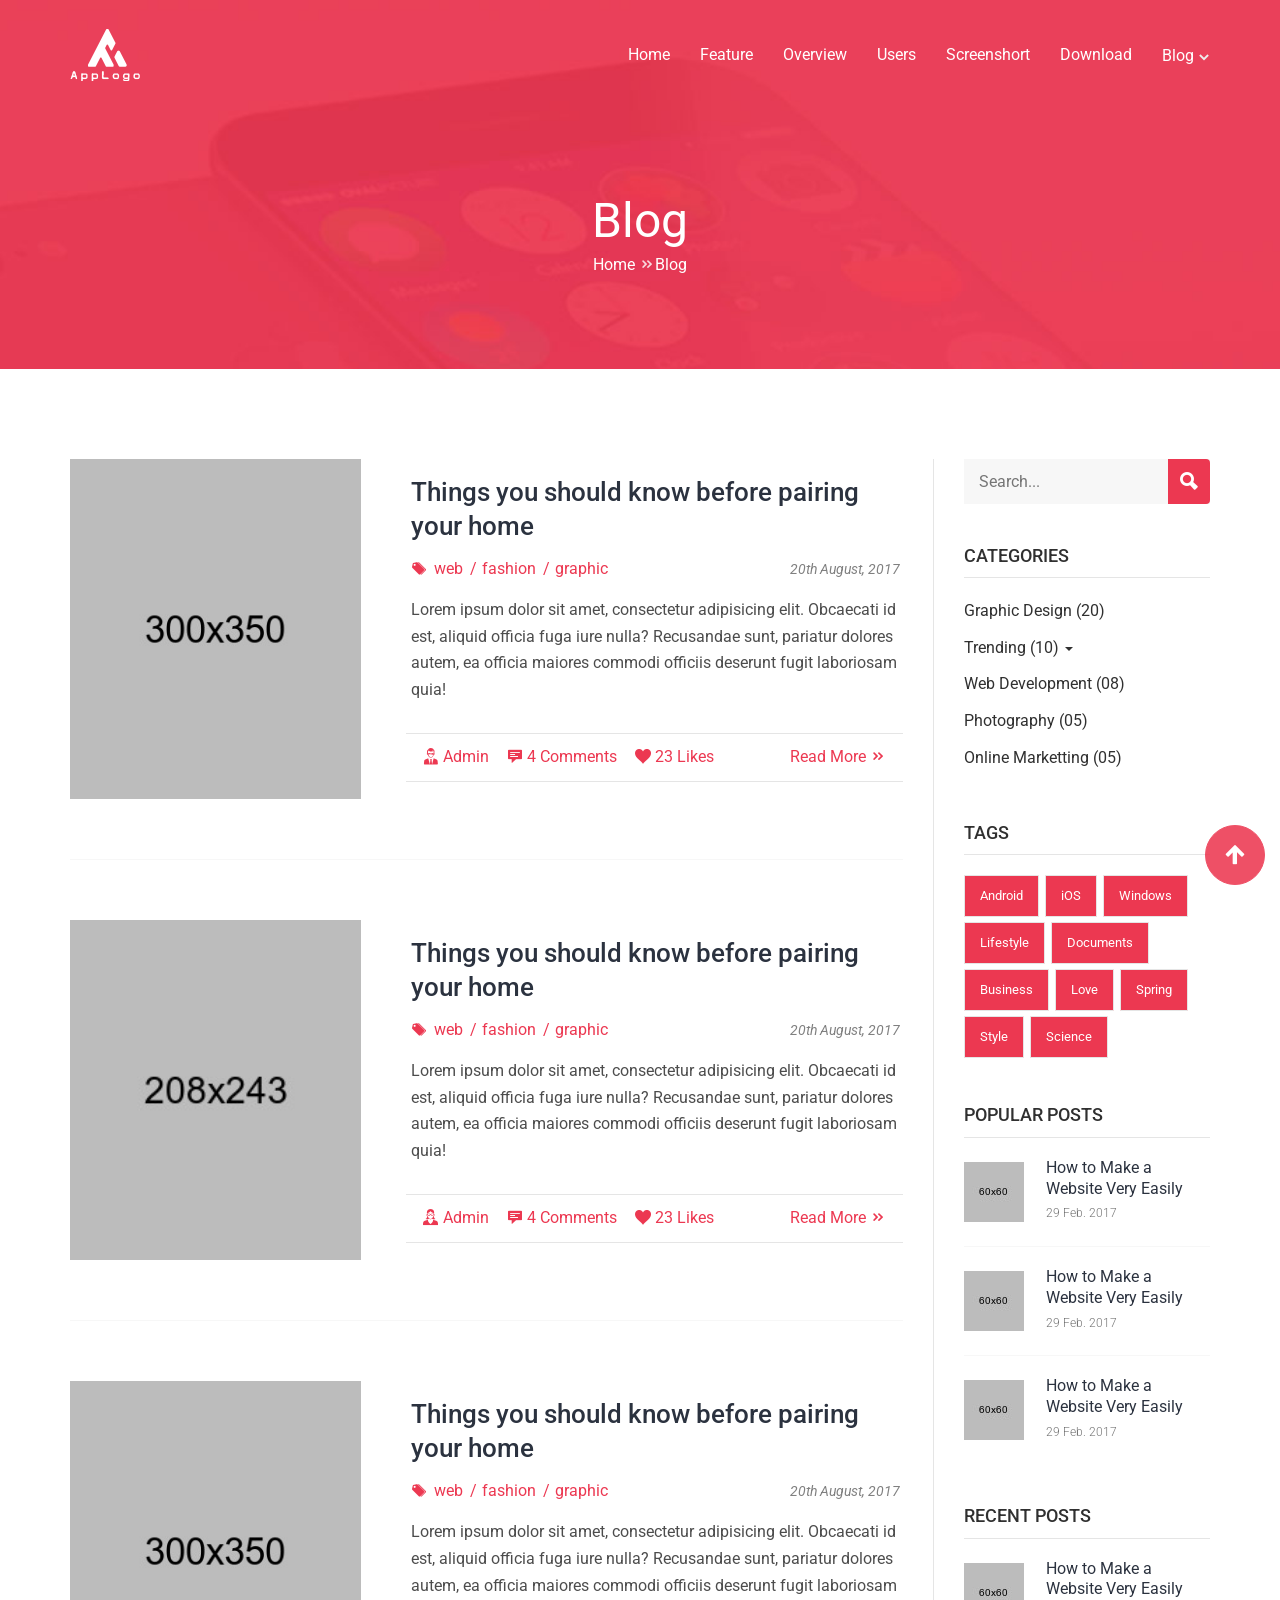
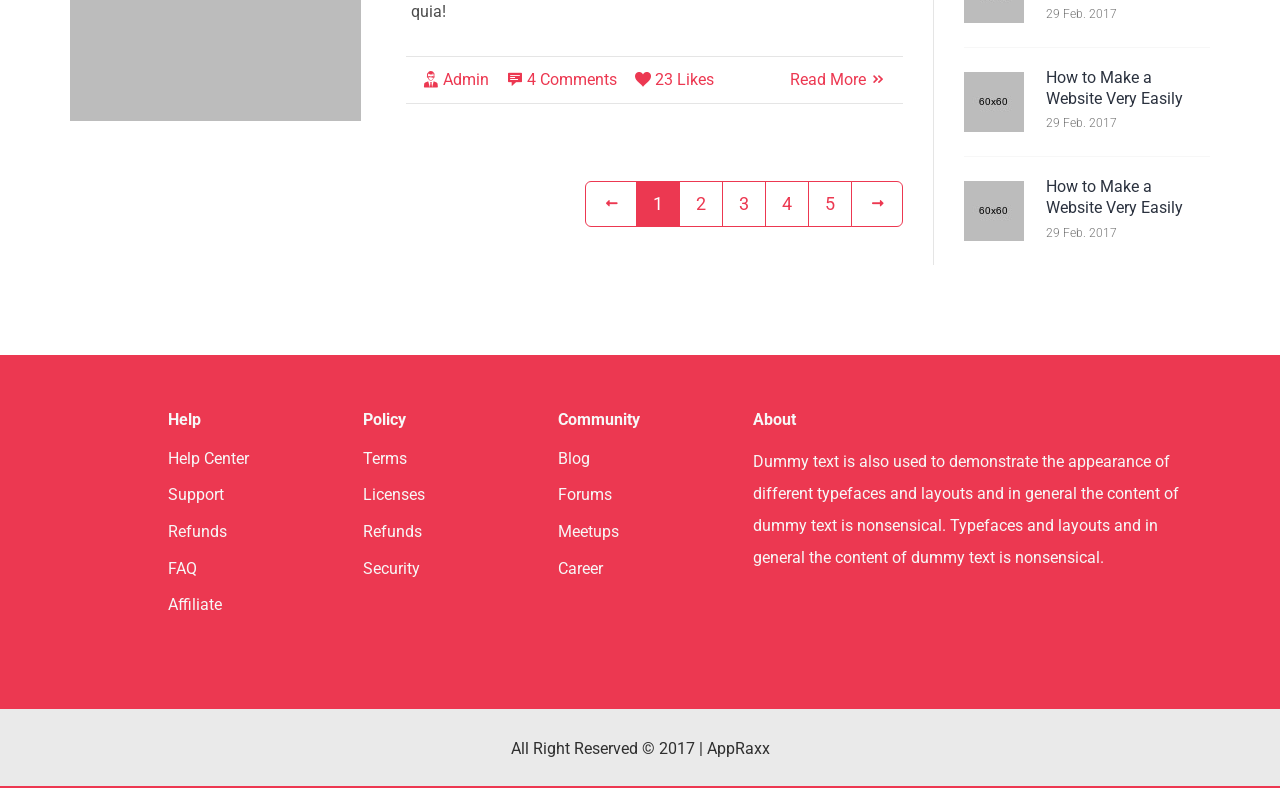
<file: blog.html>
<!doctype html>
<!--[if lt IE 7]>      <html class="no-js lt-ie9 lt-ie8 lt-ie7" lang="en"> <![endif]-->
<!--[if IE 7]>         <html class="no-js lt-ie9 lt-ie8" lang="en"> <![endif]-->
<!--[if IE 8]>         <html class="no-js lt-ie9" lang="en"> <![endif]-->
<!--[if gt IE 8]><!-->
<html class="no-js" lang="zxx">
<!--<![endif]-->
<head>
	<meta charset="utf-8">
	<meta content="IE=edge" http-equiv="X-UA-Compatible">
	<meta name="viewport" content="width=device-width, initial-scale=1">
	<!-- Website title -->
	<title>AppRaxx Blog</title>	
	<!-- Website meta description and keywords -->
	<meta name="description" content="Add your app description here">
	<meta name="keywords" content="Add your app keywords here">
	<!-- Website Favicon -->
	<link rel="shortcut icon" type="image/x-icon" href="favicon.ico" />
	<!-- Google Font -->
	<link href="https://fonts.googleapis.com/css?family=Roboto:300,400,500,700" rel="stylesheet">
	<!-- Bootstrap CSS -->
	<link rel="stylesheet" href="css/bootstrap.min.css">
	<!-- Ico Font CSS -->
	<link rel="stylesheet" href="css/icofont.css">
	<!-- Common CSS -->
	<link rel="stylesheet" href="css/common.css">
	<!-- Style-1 CSS -->
	<link rel="stylesheet" href="css/style-1.css">
	<!-- Respnsive-1 CSS -->
	<link rel="stylesheet" href="css/responsive-1.css">
	<!-- Stylesheet -->
	<link rel="stylesheet" href="style.css">
	<script src="js/modernizr-2.8.3-respond-1.4.2.min.js"></script>
</head>
<body class="page-blog">
	<!--[if lt IE 8]>
		<p class="browserupgrade">You are using an <strong>outdated</strong> browser. Please <a href="http://browsehappy.com/">upgrade your browser</a> to improve your experience.</p>
	<![endif]-->
	<!-- PRELOADER Starts -->
	<div class="preloader">
		<div class="spinner"></div>
	</div>
	<!-- PRELOADER Ends -->
	<!-- Main Header Starts -->
	<header class="main-header">
		<!-- Navigation Starts -->
		<nav class="navbar navbar-fixed-top transition blog-header" data-spy="affix" data-offset-top="100">
			<div class="container">
				<div class="navbar-header">
					<!-- mobile menu icon -->
					<a href="#" id="nav-trigger" class="pull-right nav-trigger visible-xs">
						<i class="icofont icofont-justify-all"></i>
					</a>
					<!--/end mobile menu icon -->
					<!-- site logo -->
					<div class="pull-left logo">
						<a href="index-1.html"><img src="img/demo-1/logo-white.png" alt="App Landing Page"></a>
					</div>
					<!--/end site logo -->
				</div>
				<div class="collapse navbar-collapse" id="navigation">
					<ul class="nav navbar-nav navbar-right">
						<li class="active"><a href="index-1.html">Home</a></li>
						<li><a href="index-1.html#feature">Feature</a></li>
						<li><a href="index-1.html#overview">Overview</a></li>
						<li><a href="index-1.html#users">Users</a></li>
						<li><a href="index-1.html#screenshort">Screenshort</a></li>
						<li><a href="index-1.html#download">Download</a></li>
						<li><a href="blog.html">Blog</a>
							<ul>
								<li><a href="blog.html">Right Sidebar</a></li>
								<li><a href="blog-left-sidebar.html">Left Sidebar</a></li>
								<li><a href="blog-single.html">Single Right Sidebar</a></li>
								<li><a href="blog-single-left-sidebar.html">Single Left Sidebar</a></li>
							</ul>
						</li>
					</ul>
				</div><!--/end navbar-collapse -->
			</div><!--/end container -->
		</nav>
		<!-- Breadcumb Starts -->
		<section class="bg-img padding-big page-header-area text-center">
			<div class="container">
				<div class="row">
					<div class="col-sm-12">
						<div class="page-header color-white">
							<h1 class="page-title">Blog</h1>
							<p>
								Home
								<a href="blog.html"> <i class="icofont icofont-rounded-double-right"></i>Blog</a>
							</p>
						</div>
					</div>
				</div>
			</div>
		</section>   
		<!-- /Breadcumb Ends -->
	</header>
	<!-- /Main Header Ends -->
	<!-- Main Content Starts -->
	<div class="padding-big blog-container blog-page">
		<div class="container">
			<div class="row">
				<!-- Content Left -->
				<div class="col-md-9 blog-left">
					<!-- single post -->
					<article class="post single-post">
						<figure class="flexbox-center xs-no-flexbox">
							<div class="post-thumb">
								<a href="blog-single.html"><img src="img/demo-1/blog/blog-post-thumb-1.jpg" alt="Blog Post" class="img-responsive"></a>
							</div>
							<figcaption>
								<div class="pl-25 post-details">
									<h2 class="post-title">
										<a href="blog-single.html">Things you should know before pairing your home</a>
									</h2>
									<div class="post-extra">
										<i class="icofont icofont-tags"></i>
										<a href="#">web</a>
										<a href="#">fashion</a>
										<a href="#">graphic</a>
										<a href="#" class="pull-right exs-no-float"><em>20th August, 2017</em></a>
									</div>
									<div class="post-content">
										<p>Lorem ipsum dolor sit amet, consectetur adipisicing elit. Obcaecati id est, aliquid officia fuga iure nulla? Recusandae sunt, pariatur dolores autem, ea officia maiores commodi officiis deserunt fugit laboriosam quia!</p>
									</div>
									<ul class="list-inline p-10 post-meta">
										<li><a href="#"><i class="icofont icofont-man-in-glasses"></i> Admin</a></li>
										<li><a href="blog-single.html#comments"><i class="icofont icofont-comment"></i> 4 Comments</a></li>
										<li><a href="#"><i class="icofont icofont-heart-alt"></i> 23 Likes</a></li>
										<li class="pull-right exs-no-float"><a href="blog-single.html">Read More <i class="icofont icofont-rounded-double-right"></i></a></li>
									</ul>
								</div><!-- /end post-details -->
							</figcaption>
						</figure>
					</article>
					<!-- /single post -->
					<!-- single post -->
					<article class="post single-post">
						<figure class="flexbox-center xs-no-flexbox">
							<div class="post-thumb">
								<a href="blog-single.html"><img src="img/demo-1/blog/blog-post-thumb-2.jpg" alt="Blog Post" class="img-responsive"></a>
							</div>
							<figcaption>
								<div class="pl-25 post-details">
									<h2 class="post-title">
										<a href="blog-single.html">Things you should know before pairing your home</a>
									</h2>
									<div class="post-extra">
										<i class="icofont icofont-tags"></i>
										<a href="#">web</a>
										<a href="#">fashion</a>
										<a href="#">graphic</a>
										<a href="#" class="pull-right exs-no-float"><em>20th August, 2017</em></a>
									</div>
									<div class="post-content">
										<p>Lorem ipsum dolor sit amet, consectetur adipisicing elit. Obcaecati id est, aliquid officia fuga iure nulla? Recusandae sunt, pariatur dolores autem, ea officia maiores commodi officiis deserunt fugit laboriosam quia!</p>
									</div>
									<ul class="list-inline p-10 post-meta">
										<li><a href="#"><i class="icofont icofont-woman-in-glasses"></i> Admin</a></li>
										<li><a href="blog-single.html#comments"><i class="icofont icofont-comment"></i> 4 Comments</a></li>
										<li><a href="#"><i class="icofont icofont-heart-alt"></i> 23 Likes</a></li>
										<li class="pull-right exs-no-float"><a href="blog-single.html">Read More <i class="icofont icofont-rounded-double-right"></i></a></li>
									</ul>
								</div><!-- /end post-details -->
							</figcaption>
						</figure>
					</article>
					<!-- /single post -->
					<!-- single post -->
					<article class="post single-post">
						<figure class="flexbox-center xs-no-flexbox">
							<div class="post-thumb">
								<a href="blog-single.html"><img src="img/demo-1/blog/blog-post-thumb-3.jpg" alt="Blog Post" class="img-responsive"></a>
							</div>
							<figcaption>
								<div class="pl-25 post-details">
									<h2 class="post-title">
										<a href="blog-single.html">Things you should know before pairing your home</a>
									</h2>
									<div class="post-extra">
										<i class="icofont icofont-tags"></i>
										<a href="#">web</a>
										<a href="#">fashion</a>
										<a href="#">graphic</a>
										<a href="#" class="pull-right exs-no-float"><em>20th August, 2017</em></a>
									</div>
									<div class="post-content">
										<p>Lorem ipsum dolor sit amet, consectetur adipisicing elit. Obcaecati id est, aliquid officia fuga iure nulla? Recusandae sunt, pariatur dolores autem, ea officia maiores commodi officiis deserunt fugit laboriosam quia!</p>
									</div>
									<ul class="list-inline p-10 post-meta">
										<li><a href="#"><i class="icofont icofont-man-in-glasses"></i> Admin</a></li>
										<li><a href="blog-single.html#comments"><i class="icofont icofont-comment"></i> 4 Comments</a></li>
										<li><a href="#"><i class="icofont icofont-heart-alt"></i> 23 Likes</a></li>
										<li class="pull-right exs-no-float"><a href="blog-single.html">Read More <i class="icofont icofont-rounded-double-right"></i></a></li>
									</ul>
								</div><!-- /end post-details -->
							</figcaption>
						</figure>
					</article>
					<!-- /single post -->
					<!-- Pagination Starts -->
					<nav aria-label="Page navigation" class="text-right sm-text-center">
						<ul class="no-margin pagination pagination-lg">
							<li class="disabled">
								<a href="#" aria-label="Previous">
									<i class="icofont icofont-long-arrow-left"></i>
								</a>
							</li>
							<li class="active"><a href="#">1 <span class="sr-only">(current)</span></a></li>
							<li><a href="#">2</a></li>
							<li><a href="#">3</a></li>
							<li><a href="#">4</a></li>
							<li><a href="#">5</a></li>
							<li>
								<a href="#" aria-label="Next">
									<i class="icofont icofont-long-arrow-right"></i>
								</a>
							</li>
						</ul>
					</nav>
					<!-- /Pagination End -->
				</div>
				<!-- /end Content Left / .col-md-9 -->
				<!-- Content Right -->
				<div class="col-md-3 blog-right">
					<!-- single widget -->
					<aside>
						<div class="sidebar-widget search-widget">
							<form action="index-1.html">
								 <input type="search" name="s" placeholder="Search...">
								 <button><i class="icofont icofont-ui-search"></i></button>
							</form>
						</div>
					</aside>
					<!-- single widget -->
					<!-- single widget -->
					<aside>
						<div class="sidebar-widget categories-widget">
							<h4 class="widget-title">Categories</h4>
							<div class="widget-content">
								<ul class="widget-menu">
									<li><a href="#">Graphic Design <span>(20)</span></a></li>
									<li class="dropdown">
										<a data-target="#trending-1" data-toggle="collapse" href="javascript:;" class="collapsed" aria-expanded="false">Trending <span>(10)</span>
											<span class="caret"></span>
										</a>
										<ul class="collapse" id="trending-1" aria-expanded="false">
											<li><a href="#">Sub Category 1</a></li>
											<li><a href="#">Sub Category 2</a></li>
											<li><a href="#">Sub Category 3</a></li>
										</ul>
									</li>
									<li class=""><a href="">Web Development <span>(08)</span></a></li>
									<li class=""><a href="">Photography <span>(05)</span></a></li>
									<li class=""><a href="">Online Marketting <span>(05)</span></a></li>
								</ul>
							</div>
						</div>
					</aside>
					<!-- single widget -->
					<!-- single widget -->
					<aside>
						<div class="sidebar-widget tags-widget">
							<h4 class="widget-title">Tags</h4>
							<div class="widget-content">
								<a href="#">Android</a>
								<a href="#">iOS</a>
								<a href="#">Windows</a>
								<a href="#">Lifestyle</a>
								<a href="#">Documents</a>
								<a href="#">Business</a>
								<a href="#">Love</a>
								<a href="#">Spring</a>
								<a href="#">Style</a>
								<a href="#">Science</a>
							</div>
						</div>
					</aside>
					<!-- single widget -->
					<!-- single widget -->
					<aside>
						<div class="sidebar-widget popular-post-widget">
							<h4 class="widget-title">Popular Posts</h4>
							<div class="popular-post-widget-single">
								<div class="widget-content clearfix flexbox-center">
									<div class="popular-post-thumb">
										<a href="blog-single.html"><img src="img/demo-1/blog/popular-thumb-1.jpg" alt="Popular Post"></a>
									</div>
									<div class="popular-post-content">
										<h4><a href="blog-single.html">How to Make a Website Very Easily</a></h4>
										<span class="post-date">29 Feb. 2017</span>
									</div>
								</div>
							</div><!-- /end popular-post-widget-single -->
							<div class="popular-post-widget-single">
								<div class="widget-content clearfix flexbox-center">
									<div class="popular-post-thumb">
										<a href="blog-single.html"><img src="img/demo-1/blog/popular-thumb-2.jpg" alt="Popular Post"></a>
									</div>
									<div class="popular-post-content">
										<h4><a href="blog-single.html">How to Make a Website Very Easily</a></h4>
										<span class="post-date">29 Feb. 2017</span>
									</div>
								</div>
							</div><!-- /end popular-post-widget-single -->
							<div class="popular-post-widget-single">
								<div class="widget-content clearfix flexbox-center">
									<div class="popular-post-thumb">
										<a href="blog-single.html"><img src="img/demo-1/blog/popular-thumb-3.jpg" alt="Popular Post"></a>
									</div>
									<div class="popular-post-content">
										<h4><a href="blog-single.html">How to Make a Website Very Easily</a></h4>
										<span class="post-date">29 Feb. 2017</span>
									</div>
								</div>
							</div><!-- /end popular-post-widget-single -->
						</div><!-- /end sidebar-widget -->
					</aside>
					<!-- single widget -->
					<!-- single widget -->
					<aside>
						<div class="sidebar-widget recent-post-widget">
							<h4 class="widget-title">Recent Posts</h4>
							<div class="recent-post-widget-single">
								<div class="widget-content clearfix flexbox-center">
									<div class="recent-post-thumb">
										<a href="blog-single.html"><img src="img/demo-1/blog/popular-thumb-1.jpg" alt="Popular Post"></a>
									</div>
									<div class="recent-post-content">
										<h4><a href="blog-single.html">How to Make a Website Very Easily</a></h4>
										<span class="post-date">29 Feb. 2017</span>
									</div>
								</div>
							</div><!-- /end recent-post-widget-single -->
							<div class="recent-post-widget-single">
								<div class="widget-content clearfix flexbox-center">
									<div class="recent-post-thumb">
										<a href="blog-single.html"><img src="img/demo-1/blog/popular-thumb-2.jpg" alt="Popular Post"></a>
									</div>
									<div class="recent-post-content">
										<h4><a href="blog-single.html">How to Make a Website Very Easily</a></h4>
										<span class="post-date">29 Feb. 2017</span>
									</div>
								</div>
							</div><!-- /end recent-post-widget-single -->
							<div class="recent-post-widget-single">
								<div class="widget-content clearfix flexbox-center">
									<div class="recent-post-thumb">
										<a href="blog-single.html"><img src="img/demo-1/blog/popular-thumb-3.jpg" alt="Popular Post"></a>
									</div>
									<div class="recent-post-content">
										<h4><a href="blog-single.html">How to Make a Website Very Easily</a></h4>
										<span class="post-date">29 Feb. 2017</span>
									</div>
								</div>
							</div><!-- /end recent-post-widget-single -->
						</div><!-- /end sidebar-widget -->
					</aside>
					<!-- single widget -->
				</div>
				<!-- /end Content Right / .col-md-3 -->
			</div><!-- /End row -->
		</div><!-- /End container -->
	</div>
	<!-- /Main Content Ends -->
	<!-- Start Back to Top -->
	<div id="back-top">
		<a href="#top"><i class="icofont icofont-arrow-up circled-icon"></i></a>
	</div>
	<!-- /End Back to Top -->
	<!-- Footer starts -->
	<footer>
		<div class="sm-no-padding footer-area">
			<!-- footer top starts -->
			<div class="primary-bg padding-medium footer-top">
				<div class="container">
					<div class="row xs-text-center">
						<!-- single widget -->
						<div class="col-md-offset-1 col-md-2 col-sm-4">
							<div class="footer-widget">
								<h4 class="widget-title">Help</h4>
								<ul class="widget-menu">
									<li><a href="#">Help Center</a>
									<li><a href="#">Support</a>
									<li><a href="#">Refunds</a>
									<li><a href="#">FAQ</a>
									<li><a href="#">Affiliate</a>
								</ul>
							</div><!-- /End footer-widget -->
						</div>
						<!-- /single widget -->
						<!-- single widget -->
						<div class="col-md-2 col-sm-4">
							<div class="footer-widget">
								<h4 class="widget-title">Policy</h4>
								<ul class="widget-menu">
									<li><a href="#">Terms</a>
									<li><a href="#">Licenses</a>
									<li><a href="#">Refunds</a>
									<li><a href="#">Security</a>
								</ul>
							</div><!-- /End footer-widget -->
						</div>
						<!-- /single widget -->
						<!-- single widget -->
						<div class="col-md-2 col-sm-4">
							<div class="footer-widget">
								<h4 class="widget-title">Community</h4>
								<ul class="widget-menu">
									<li><a href="#">Blog</a>
									<li><a href="#">Forums</a>
									<li><a href="#">Meetups</a>
									<li><a href="#">Career</a>
								</ul>
							</div><!-- /End footer-widget -->
						</div>
						<!-- /single widget -->
						<!-- single widget -->
						<div class="col-md-5 col-sm-12">
							<div class="footer-widget">
								<h4 class="widget-title">About</h4>
								<div class="widget-content">
									<p>Dummy text is also used to demonstrate the appearance of different typefaces and layouts and in general the content of dummy text is nonsensical. Typefaces and layouts and in general the content of dummy text is nonsensical.</p>
								</div>
							</div><!-- /End footer-widget -->
						</div>
						<!-- /single widget -->
					</div><!-- /End row -->
				</div><!-- /End container -->
			</div>
			<!-- /footer top ends -->
			<!-- footer bottom starts -->
			<div class="light-bg-1 footer-bottom">
				<div class="container">
					<div class="row xs-text-center">
						<div class="col-sm-12">
							<div class="text-center footer-left">
								<p class="copyright-text">All Right Reserved &copy; 2017 | AppRaxx</p>
							</div>
						</div><!-- /End col -->
					</div><!-- /End row -->
				</div><!-- /End container -->
			</div>
			<!-- /footer bottom starts -->
		</div><!-- /End footer-area -->
	</footer>
	<!-- /Footer ends -->
	<!-- jQuery -->
	<script src="js/jquery.2.1.1.min.js"></script>
	<!-- Bootstrap JS -->
	<script src="js/bootstrap.min.js"></script>
	<!-- Owl Carousel JS-->
	<script src="js/owl.carousel.min.js"></script>
	<!-- WoW JS -->
	<script src="js/wow.min.js"></script>
	<!-- Common JS -->
	<script src="js/common.js"></script>
</body>
</html>
</file>
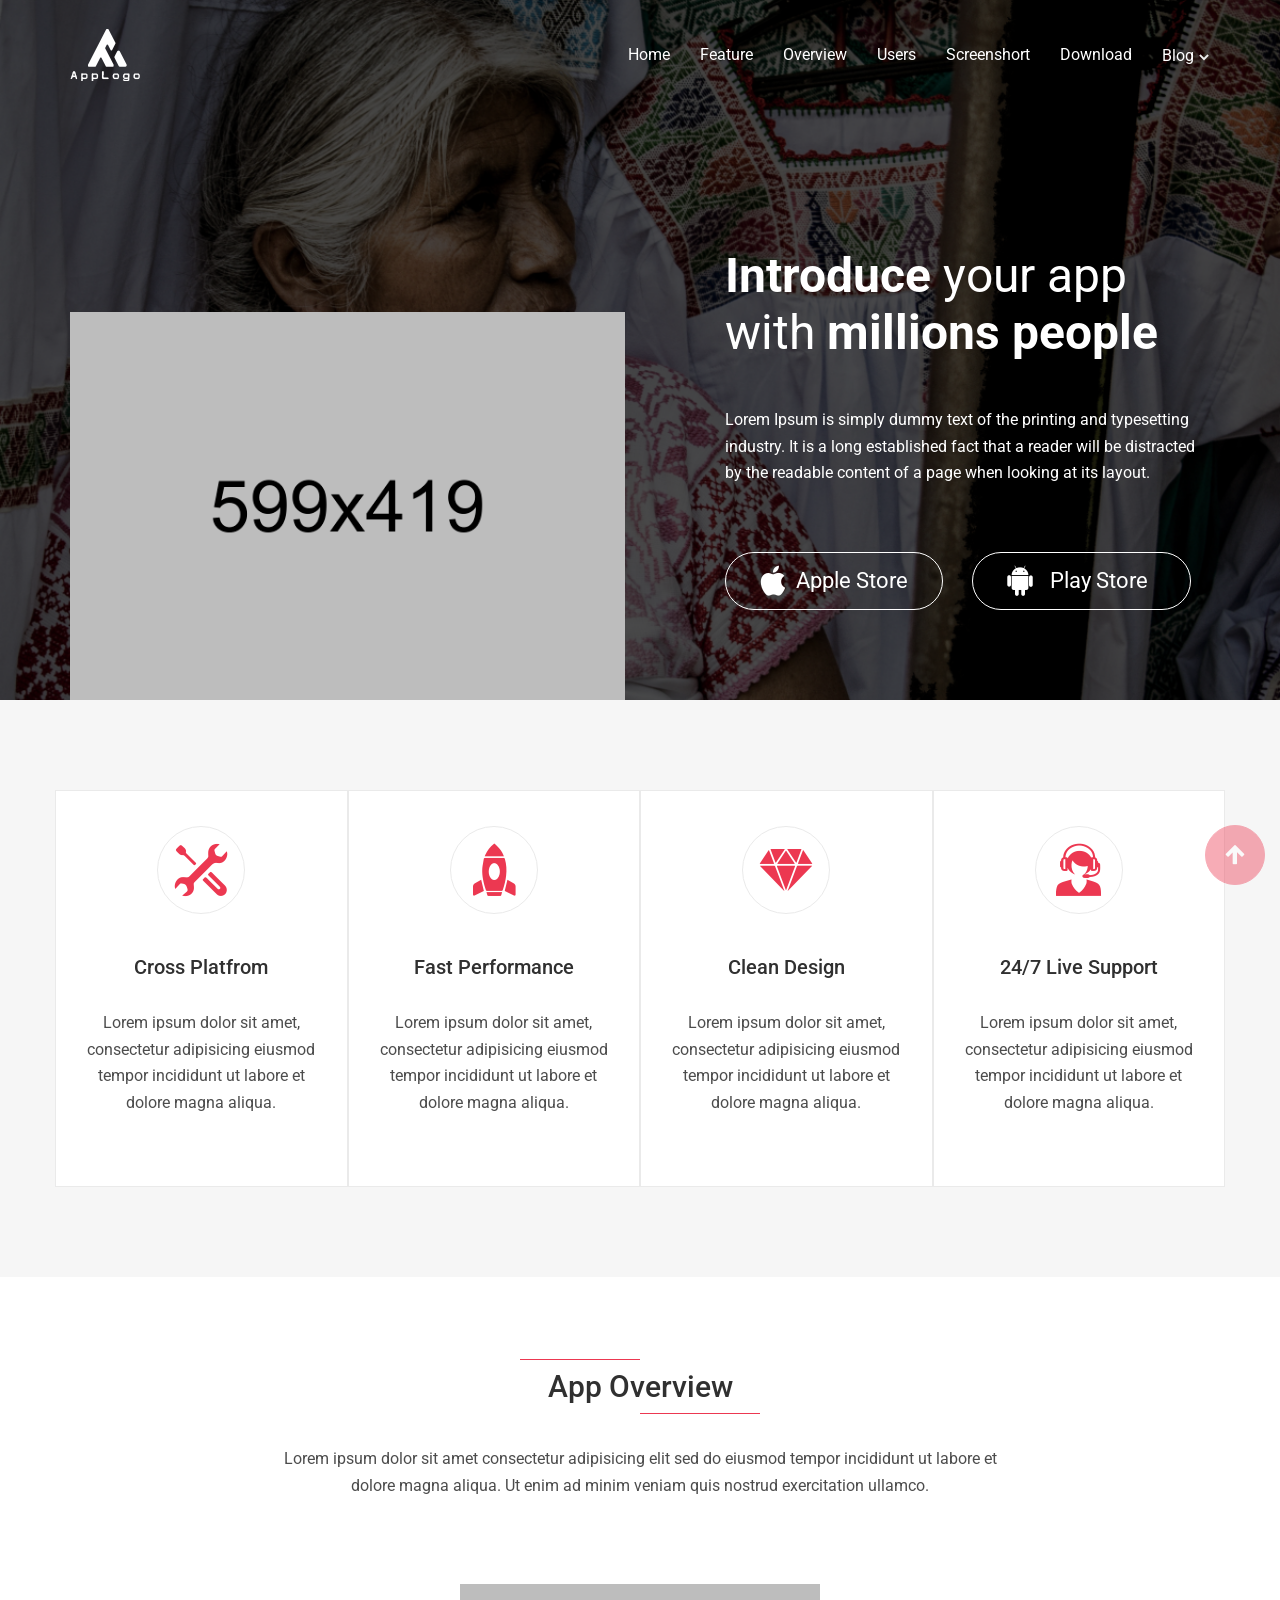
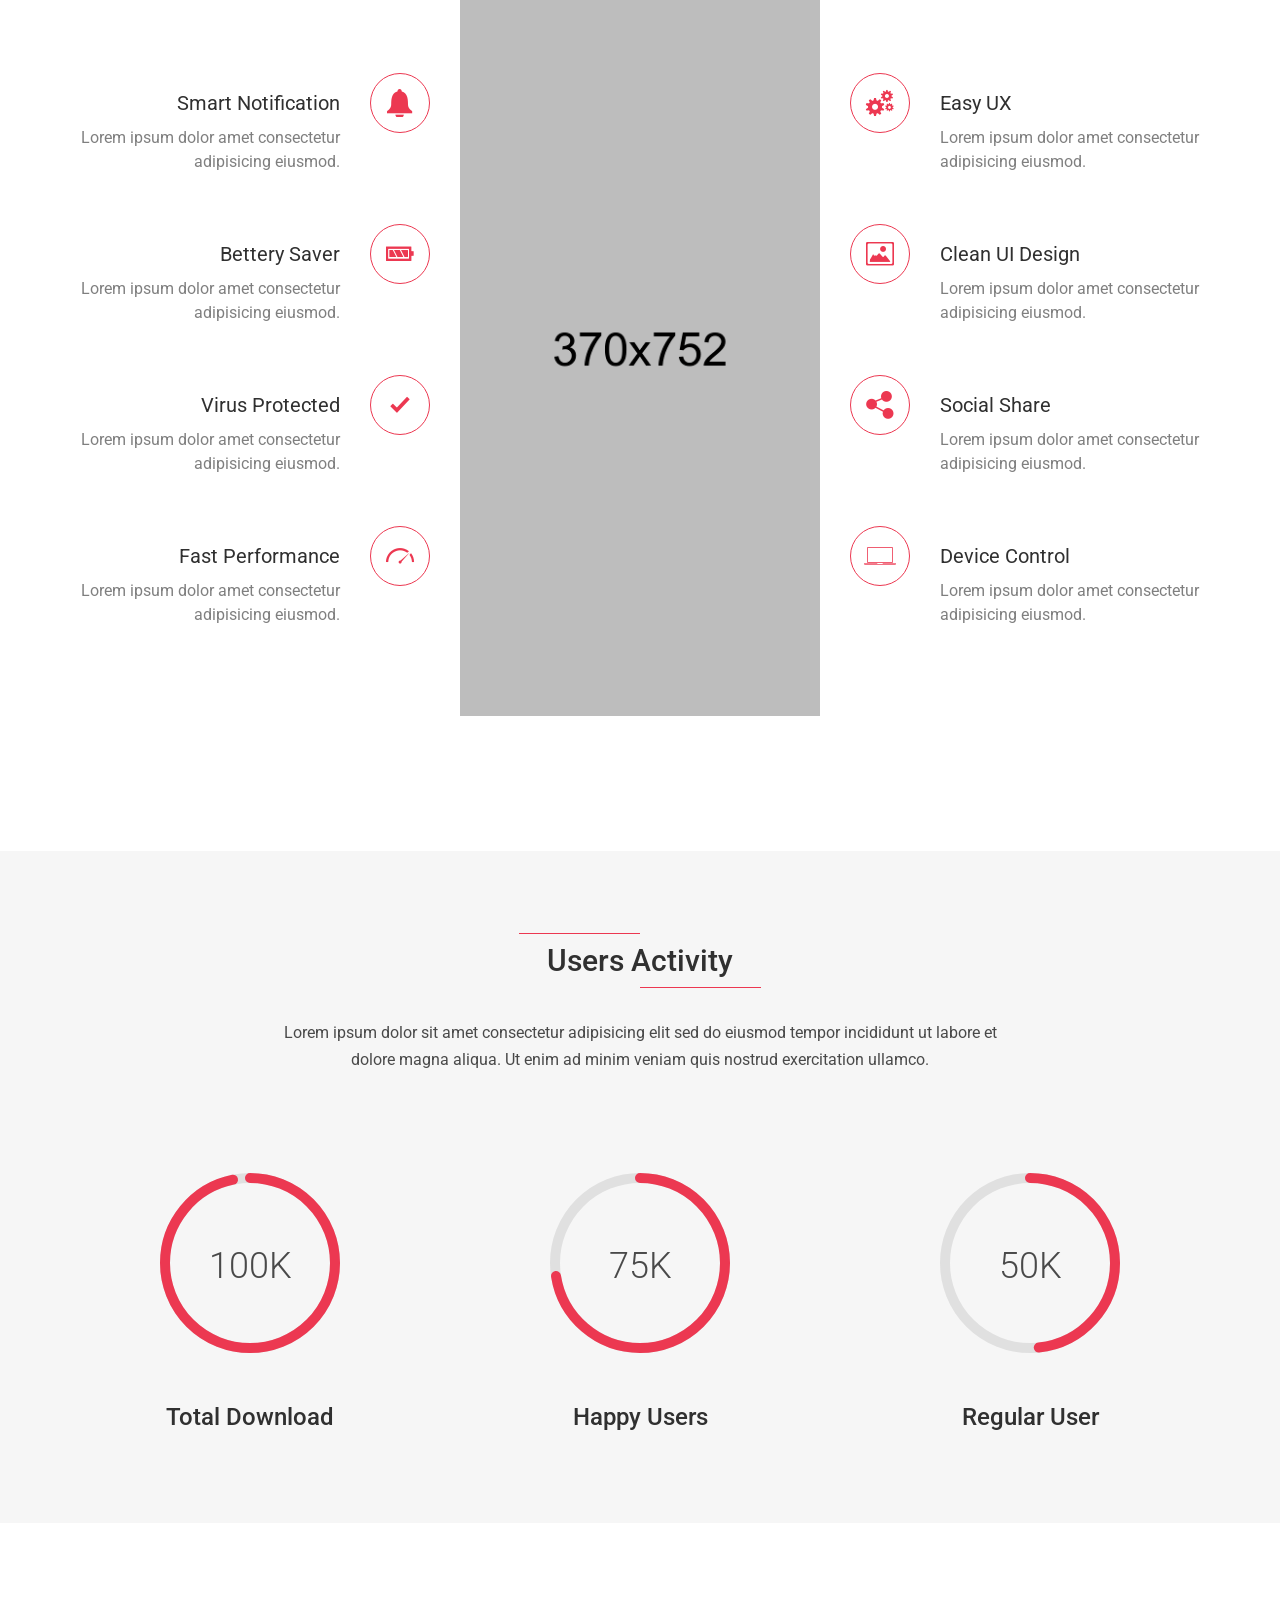
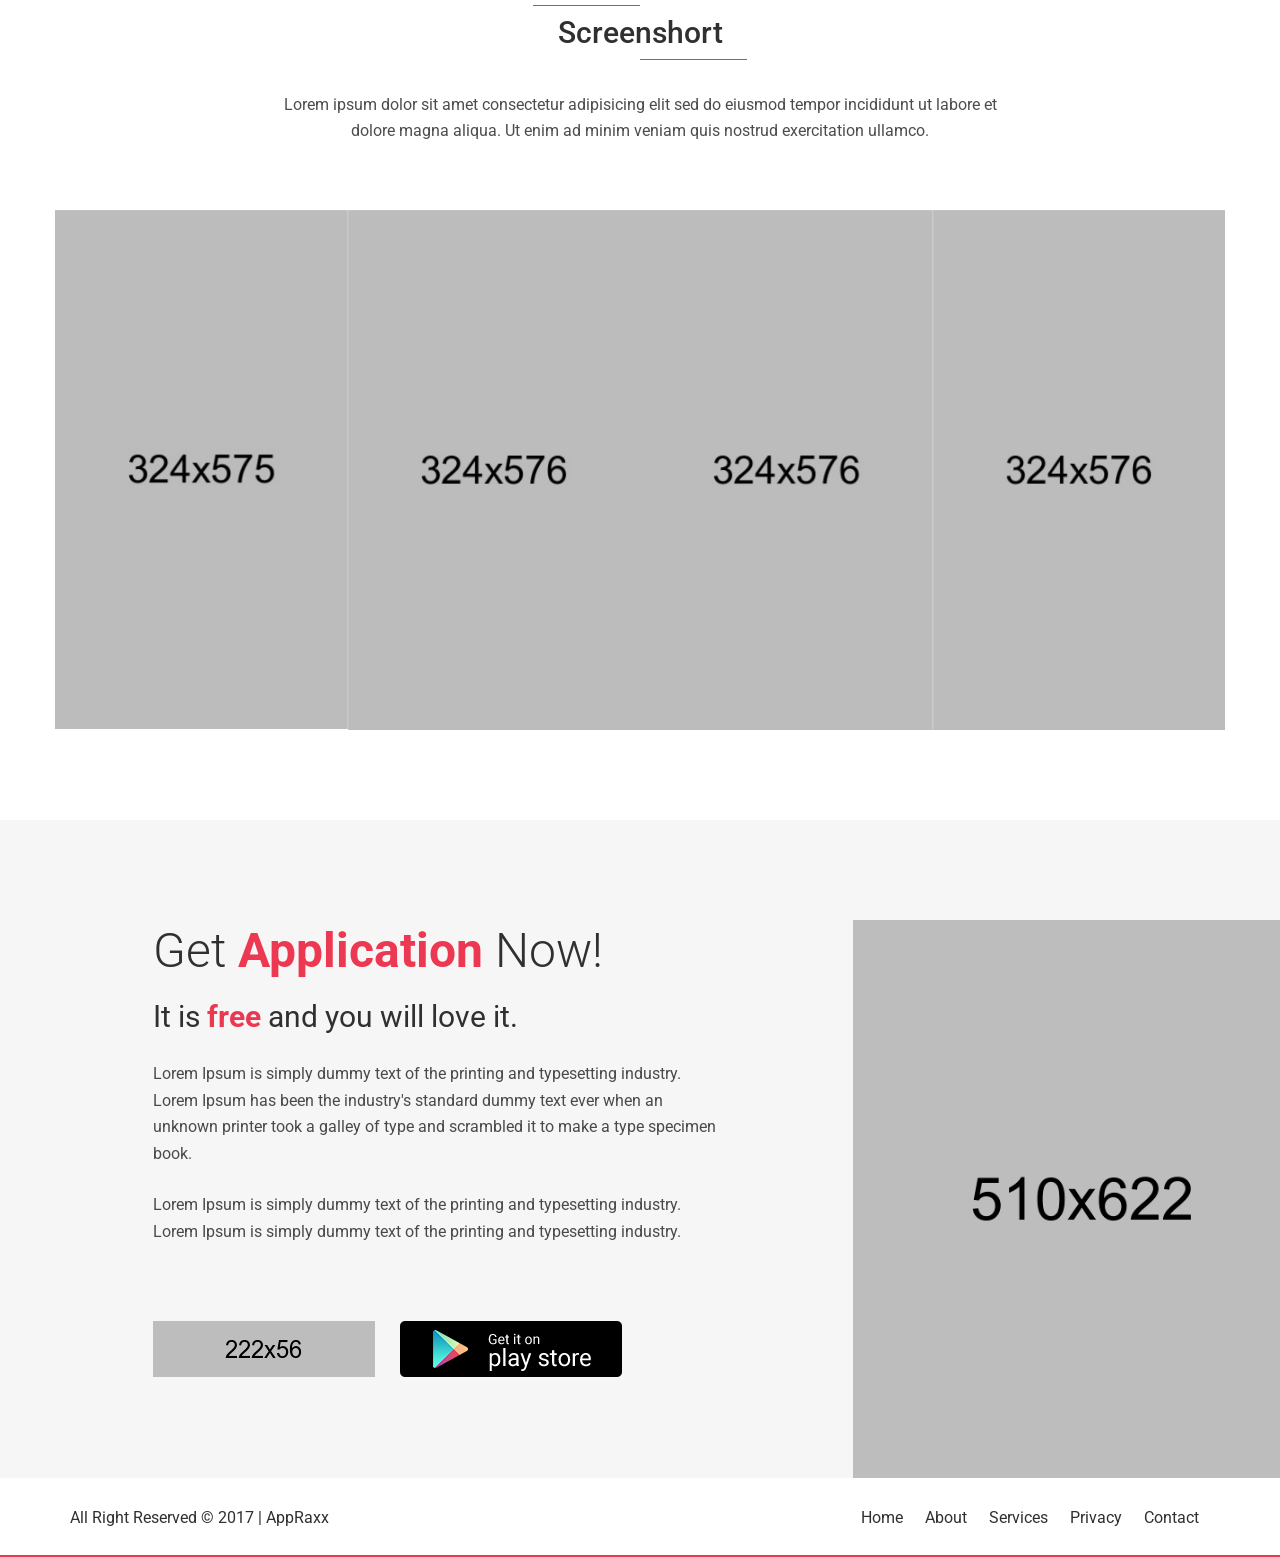
<file: index-1.html>
<!doctype html>
<!--[if lt IE 7]>      <html class="no-js lt-ie9 lt-ie8 lt-ie7" lang="en"> <![endif]-->
<!--[if IE 7]>         <html class="no-js lt-ie9 lt-ie8" lang="en"> <![endif]-->
<!--[if IE 8]>         <html class="no-js lt-ie9" lang="en"> <![endif]-->
<!--[if gt IE 8]><!-->
<html class="no-js" lang="zxx">
<!--<![endif]-->
<head>
	<meta charset="utf-8">
	<meta content="IE=edge" http-equiv="X-UA-Compatible">
	<meta name="viewport" content="width=device-width, initial-scale=1">
	<!-- Website title -->
	<title>Demo 1 - App landing page</title>
	<!-- Website meta description and keywords -->
	<meta name="description" content="Add your app description here">
	<meta name="keywords" content="Add your app keywords here">
	<!-- Website Favicon -->
	<link rel="shortcut icon" type="image/x-icon" href="favicon.ico" />
	<!-- Google Font -->
	<link href="https://fonts.googleapis.com/css?family=Roboto:300,400,500,700" rel="stylesheet">
	<!-- Bootstrap CSS -->
	<link rel="stylesheet" href="css/bootstrap.min.css">
	<!-- Ico Font CSS -->
	<link rel="stylesheet" href="css/icofont.css">
	<!-- Animate CSS -->
	<link rel="stylesheet" href="css/animate.css">
	<!-- Owl Carousel CSS -->
	<link rel="stylesheet" href="css/owl.carousel.min.css">
	<!-- Magnific Popup CSS -->
	<link rel="stylesheet" href="css/magnific-popup.css">
	<!-- Common CSS -->
	<link rel="stylesheet" href="css/common.css">
	<!-- Style-1 CSS -->
	<link rel="stylesheet" href="css/style-1.css">	
	<!-- Respnsive-1 CSS -->
	<link rel="stylesheet" href="css/responsive-1.css">
	<!-- Stylesheet -->
	<link rel="stylesheet" href="style.css">
	<script src="js/modernizr-2.8.3-respond-1.4.2.min.js"></script>
	<style>
		@media (min-width: 768px) {
  			.nav-trigger {
    		display: none;
			}
  		}
	</style>
</head>
<body>
	<!--[if lt IE 8]>
		<p class="browserupgrade">You are using an <strong>outdated</strong> browser. Please <a href="http://browsehappy.com/">upgrade your browser</a> to improve your experience.</p>
	<![endif]-->
	<!-- PRELOADER Starts -->
    <div class="preloader">
        <div class="spinner"></div>
    </div>
    <!-- PRELOADER Ends -->
    <!-- Main Header including Banner Starts -->
	<header class="main-header">
		<!-- Navigation Starts -->
		<nav class="navbar navbar-fixed-top transition" data-spy="affix" data-offset-top="100">
            <div class="container">
                <div class="navbar-header">
                    <!-- mobile menu icon -->
					<a href="#" id="nav-trigger" class="pull-right nav-trigger">
						<i class="icofont icofont-justify-all"></i>
					</a>
					<!--/end mobile menu icon -->
                    <!-- site logo -->
					<div class="pull-left logo">
						<a href="index-1.html"><img src="img/demo-1/logo-white.png" alt="App Landing Page"></a>
					</div>
					<!--/end site logo -->
                </div>
                <div class="collapse navbar-collapse" id="navigation">
                    <ul class="nav navbar-nav navbar-right">
                        <li class="active"><a href="#home">Home</a></li>
						<li><a href="#feature">Feature</a></li>
						<li><a href="#overview">Overview</a></li>
						<li><a href="#users">Users</a></li>
						<li><a href="#screenshort">Screenshort</a></li>
						<li><a href="#download">Download</a></li>
						<li><a href="blog.html">Blog</a>
							<ul>
								<li><a href="blog.html">Right Sidebar</a></li>
								<li><a href="blog-left-sidebar.html">Left Sidebar</a></li>
								<li><a href="blog-single.html">Single Right Sidebar</a></li>
								<li><a href="blog-single-left-sidebar.html">Single Left Sidebar</a></li>
							</ul>
						</li>
                    </ul>
                </div><!--/end navbar-collapse -->
            </div><!--/end container -->
        </nav>
		<!-- Navigation Ends -->		
		<!-- Banner Starts -->
		<section>
			<div class="bg-img home-banner" id="home">
				<div class="container">
					<div class="row">
						<div class="col-md-6 hidden-xs hidden-sm">
							<div class="banner-image">
								<img src="img/demo-1/app-banner.png" alt="App Landing Page">
							</div>
						</div>
						<div class="col-md-6">
							<div class="pl-70 banner-text sm-text-center">
								<h1>
									<strong>Introduce</strong> 
									your app with 
									<strong>millions people</strong>
								</h1>
								<p>Lorem Ipsum is simply dummy text of the printing and typesetting industry. It is a long established fact that a reader will be distracted by the readable content of a page when looking at its layout.</p>
								<div class="btn-set">
									<a href="#" class="btn btn-round btn-transparent">
									<i class="icofont icofont-brand-apple"></i>Apple Store</a>

									<a href="#" class="btn btn-round btn-transparent"><i class="icofont icofont-brand-android-robot"></i>Play Store</a>
								</div>
							</div>
						</div>
					</div><!-- /End row -->
				</div><!-- /End container -->
			</div><!-- /End home-banner -->
		</section>
		<!-- /Banner Ends -->
	</header>
	<!-- /Main Header including Banner Ends -->
	<!-- Featured Section Starts -->
	<section>
		<div class="padding-big light-bg text-center featured-area" id="feature">
			<div class="container">
				<div class="row">
					<!-- featured item -->
					<div class="col-md-3 col-sm-6 white-bg gray-border red-hover">
						<div class="featured-item">
							<i class="icofont icofont-tools-alt-2 circled-icon"></i>
							<h3>Cross Platfrom</h3>
							<p>Lorem ipsum dolor sit amet, consectetur adipisicing eiusmod tempor incididunt ut labore et dolore magna aliqua.</p>
						</div>
					</div>
					<!-- /end featured item -->
					<!-- featured item -->
					<div class="col-md-3 col-sm-6 white-bg gray-border red-hover">
						<div class="featured-item">
							<i class="icofont icofont-rocket-alt-1 circled-icon"></i>
							<h3>Fast Performance</h3>
							<p>Lorem ipsum dolor sit amet, consectetur adipisicing eiusmod tempor incididunt ut labore et dolore magna aliqua.</p>
						</div>
					</div>
					<!-- /end featured item -->
					<!-- featured item -->
					<div class="col-md-3 col-sm-6 white-bg gray-border red-hover">
						<div class="featured-item">
							<i class="icofont icofont-diamond circled-icon"></i>
							<h3>Clean Design</h3>
							<p>Lorem ipsum dolor sit amet, consectetur adipisicing eiusmod tempor incididunt ut labore et dolore magna aliqua.</p>
						</div>
					</div>
					<!-- /end featured item -->
					<!-- featured item -->
					<div class="col-md-3 col-sm-6 white-bg gray-border red-hover">
						<div class="featured-item">
							<i class="icofont icofont-live-support circled-icon"></i>
							<h3>24/7 Live Support</h3>
							<p>Lorem ipsum dolor sit amet, consectetur adipisicing eiusmod tempor incididunt ut labore et dolore magna aliqua.</p>
						</div>
					</div>
					<!-- /end featured item -->
				</div><!-- /End row -->
			</div><!-- /End container -->
		</div><!-- /End featured-area -->
	</section>
	<!-- /Featured Section Ends -->
	<!-- App Overview Section Starts -->
	<section>
		<div class="padding-big app-overview-area" id="overview">
			<div class="container">
				<div class="row text-center">
					<div class="col-sm-offset-2 col-sm-8">
						<div class="mb-40 section-heading">
							<h2 class="section-title title-border">App Overview</h2>
							<p>Lorem ipsum dolor sit amet consectetur adipisicing elit sed do eiusmod tempor incididunt ut labore et dolore magna aliqua. Ut enim ad minim veniam quis nostrud exercitation ullamco.</p>
						</div>
					</div><!-- /End col -->
				</div><!-- /End row -->
				<div class="row flexbox-center xs-no-flexbox">
					<!-- overview left content -->
					<div class="col-md-4">
						<div class="text-right app-overview-lists app-lists-left">
							<ul>
								<li class="clearfix">
									<div class="pull-right app-overview-icon">
										<i class="icofont icofont-alarm circled-icon"></i>
									</div>
									<div class="pull-left app-overview-content">
										<h3>Smart Notification</h3>
										<p>Lorem ipsum dolor amet consectetur adipisicing eiusmod.</p>
									</div>
								</li>
								<li class="clearfix">
									<div class="pull-right app-overview-icon">
										<i class="icofont icofont-battery-full circled-icon"></i>
									</div>
									<div class="pull-left app-overview-content">
										<h3>Bettery Saver</h3>
										<p>Lorem ipsum dolor amet consectetur adipisicing eiusmod.</p>
									</div>
								</li>
								<li class="clearfix">
									<div class="pull-right app-overview-icon">
										<i class="icofont icofont-check circled-icon"></i>
									</div>
									<div class="pull-left app-overview-content">
										<h3>Virus Protected</h3>
										<p>Lorem ipsum dolor amet consectetur adipisicing eiusmod.</p>
									</div>
								</li>
								<li class="clearfix">
									<div class="pull-right app-overview-icon">
										<i class="icofont icofont-dashboard circled-icon"></i>
									</div>
									<div class="pull-left app-overview-content">
										<h3>Fast Performance</h3>
										<p>Lorem ipsum dolor amet consectetur adipisicing eiusmod.</p>
									</div>
								</li>
							</ul>
						</div>
					</div>
					<!-- /end overview left content -->
					<!-- overview iphone -->
					<div class="col-md-4">
						<div class="text-center pt-45 pb-45 app-overiew-photo">
							<img src="img/demo-1/iphone.png" class="img-responsive center-block" alt="iPhone">
						</div>
					</div>
					<!-- /overview iphone -->
					<!-- overview right content -->
					<div class="col-md-4">
						<div class="app-overview-lists app-lists-right">
							<ul>
								<li class="clearfix">
									<div class="pull-left app-overview-icon">
										<i class="icofont icofont-gears circled-icon"></i>
									</div>
									<div class="pull-right app-overview-content">
										<h3>Easy UX</h3>
										<p>Lorem ipsum dolor amet consectetur adipisicing eiusmod.</p>
									</div>
								</li>
								<li class="clearfix">
									<div class="pull-left app-overview-icon">
										<i class="icofont icofont-image circled-icon"></i>
									</div>
									<div class="pull-right app-overview-content">
										<h3>Clean UI Design</h3>
										<p>Lorem ipsum dolor amet consectetur adipisicing eiusmod.</p>
									</div>
								</li>
								<li class="clearfix">
									<div class="pull-left app-overview-icon">
										<i class="icofont icofont-share circled-icon"></i>
									</div>
									<div class="pull-right app-overview-content">
										<h3>Social Share</h3>
										<p>Lorem ipsum dolor amet consectetur adipisicing eiusmod.</p>
									</div>
								</li>
								<li class="clearfix">
									<div class="pull-left app-overview-icon">
										<i class="icofont icofont-macbook circled-icon"></i>
									</div>
									<div class="pull-right app-overview-content">
										<h3>Device Control</h3>
										<p>Lorem ipsum dolor amet consectetur adipisicing eiusmod.</p>
									</div>
								</li>
							</ul>
						</div>
					</div>
					<!-- /end overview right content -->
				</div><!-- /End row -->
			</div><!-- /End container -->
		</div><!-- /End app-overview-area -->
	</section>
	<!-- /App Overview Section Ends -->
	<!--  User Activity Section Starts -->
	<section>
		<div class="padding-big light-bg user-activity-area" id="users">
			<div class="container">

				<div class="row text-center">
					<div class="col-sm-offset-2 col-sm-8">
						<div class="mb-50 section-heading">
							<h2 class="section-title title-border">Users Activity</h2>
							<p>Lorem ipsum dolor sit amet consectetur adipisicing elit sed do eiusmod tempor incididunt ut labore et dolore magna aliqua. Ut enim ad minim veniam quis nostrud exercitation ullamco.</p>
						</div>
					</div><!-- /End col -->
				</div><!-- /End row -->
				<div class="row text-center">
					<!-- user piechart item -->
					<div class="col-sm-4">
						<div class="mt-50 user-piechart">
							<div class="chart" data-percent="100"><span>100K</span></div>
							<h4>Total Download</h4>
						</div>
					</div>
					<!-- /end user piechart item -->
					<!-- user piechart item -->
					<div class="col-sm-4">
						<div class="mt-50 user-piechart">
							<div class="chart" data-percent="75"><span>75K</span></div>
							<h4>Happy Users</h4>
						</div>
					</div>
					<!-- /end user piechart item -->
					<!-- user piechart item -->
					<div class="col-sm-4">
						<div class="mt-50 user-piechart">
							<div class="chart" data-percent="50"><span>50K</span></div>
							<h4>Regular User</h4>
						</div>
					</div>
					<!-- /end user piechart item -->
				</div><!-- /End row -->
			</div><!-- /End container -->
		</div><!-- /End user-activity-area -->
	</section>
	<!-- / User Activity Section Ends -->
	<!--  Screenshots Section Starts -->
	<section>
		<div class="padding-big screenshots-area" id="screenshort">
			<div class="container">			
				<div class="row text-center">
					<div class="col-sm-offset-2 col-sm-8">
						<div class="mb-65 section-heading">
							<h2 class="section-title title-border">Screenshort</h2>
							<p>Lorem ipsum dolor sit amet consectetur adipisicing elit sed do eiusmod tempor incididunt ut labore et dolore magna aliqua. Ut enim ad minim veniam quis nostrud exercitation ullamco.</p>
						</div>
					</div><!-- /End col -->
				</div><!-- /End row -->
				<div class="row">
					<div class="screenshots-slider">
						<!-- screenshot item -->
						<div class="screenshot-item">
							<img src="img/demo-1/screenshot-1.jpg" alt="App Landing Page">
							<div class="screenshot-overlay">
								<a href="img/demo-1/screenshot-1.jpg"><i class="icofont icofont-image circled-icon"></i></a>
							</div>
						</div>
						<!--/end screenshot item -->
						<!-- screenshot item -->
						<div class="screenshot-item">
							<img src="img/demo-1/screenshot-2.jpg" alt="App Landing Page">
							<div class="screenshot-overlay">
								<a href="img/demo-1/screenshot-2.jpg"><i class="icofont icofont-image circled-icon"></i></a>
							</div>
						</div>
						<!--/end screenshot item -->
						<!-- screenshot item -->
						<div class="screenshot-item">
							<img src="img/demo-1/screenshot-3.jpg" alt="App Landing Page">
							<div class="screenshot-overlay">
								<a href="img/demo-1/screenshot-3.jpg"><i class="icofont icofont-image circled-icon"></i></a>
							</div>
						</div>
						<!--/end screenshot item -->
						<!-- screenshot item -->
						<div class="screenshot-item">
							<img src="img/demo-1/screenshot-4.jpg" alt="App Landing Page">
							<div class="screenshot-overlay">
								<a href="img/demo-1/screenshot-3.jpg"><i class="icofont icofont-image circled-icon"></i></a>
							</div>
						</div>
						<!--/end screenshot item -->
					</div><!-- /End screenshots-slider -->
				</div><!-- /End row -->
			</div><!-- /End container -->
		</div><!-- /End -area -->
	</section>
	<!-- / Screenshots Section Ends -->
	<!--  Download Section Starts -->
	<section>
		<div class="light-bg app-download-area" id="download">
			<div class="container">
				<div class="row">
					<div class="col-md-offset-1 col-md-6 col-sm-7">
						<div class="app-download-content sm-no-margin xs-text-center">
							<h2>Get <strong class="primary-color">Application</strong> Now!</h2>
							<h5>It is <strong class="primary-color">free</strong> and you will love it.</h5>
							<p>Lorem Ipsum is simply dummy text of the printing and typesetting industry. Lorem Ipsum has been the industry's standard dummy text ever when an unknown printer took a galley of type and scrambled it to make a type specimen book.</p>
							<p>Lorem Ipsum is simply dummy text of the printing and typesetting industry. Lorem Ipsum is simply dummy text of the printing and typesetting industry.</p>
							<div class="clearfix btn-set download-btn">
								<a href="#">
									<img src="img/demo-1/apple-store.png" alt="Apple Store">
								</a>
								<a href="#">
									<img src="img/demo-1/play-store.png" alt="Apple Store">
								</a>
							</div>
						</div>
					</div>
					<div class="col-sm-5 hidden-xs">
						<div class="app-download-photo">
							<img src="img/demo-1/iphone-hand.png" alt="iPhone">
						</div>
					</div>
				</div><!-- /End row -->
			</div><!-- /End container -->
		</div><!-- /End app-download-area -->
	</section>
	<!-- /Download Section Ends -->
	<!-- Start Back to Top -->
	<div id="back-top">
		<a href="#top"><i class="icofont icofont-arrow-up circled-icon"></i></a>
	</div>
	<!-- /End Back to Top -->	
	<!-- Footer starts -->
	<footer>
		<div class="footer-area">
			<div class="container">
				<div class="row xs-text-center">
					<div class="col-sm-5">
						<div class="footer-left">
							<p class="copyright-text">All Right Reserved &copy; 2017 | AppRaxx</p>
						</div>
					</div>
					<div class="col-sm-7">
						<div class="footer-right">
							<ul class="list-inline pull-right footer-menu xs-no-float">
								<li><a href="#">Home</a>
								<li><a href="#">About</a>
								<li><a href="#">Services</a>
								<li><a href="#">Privacy</a>
								<li><a href="#">Contact</a>
							</ul>
						</div>
					</div>					
				</div><!-- /End row -->
			</div><!-- /End container -->
		</div><!-- /End footer-area -->
	</footer>
	<!-- /Footer ends -->	
	<!-- jQuery -->
	<script src="js/jquery.2.1.1.min.js"></script>
	<!-- Bootstrap JS -->
	<script src="js/bootstrap.min.js"></script>
	<!-- Owl Carousel JS-->
	<script src="js/owl.carousel.min.js"></script>
	<!-- Magnific Popup JS -->
	<script src="js/jquery.magnific-popup.min.js"></script>
	<!-- Pie Chart JS -->
	<script src="js/jquery.easypiechart.min.js"></script>
	<!-- WoW JS -->
	<script src="js/wow.min.js"></script>
	<!-- Common JS -->
	<script src="js/common.js"></script>
	<!-- Main-1 JS -->
	<script src="js/main-1.js"></script>
</body>
</html>
</file>
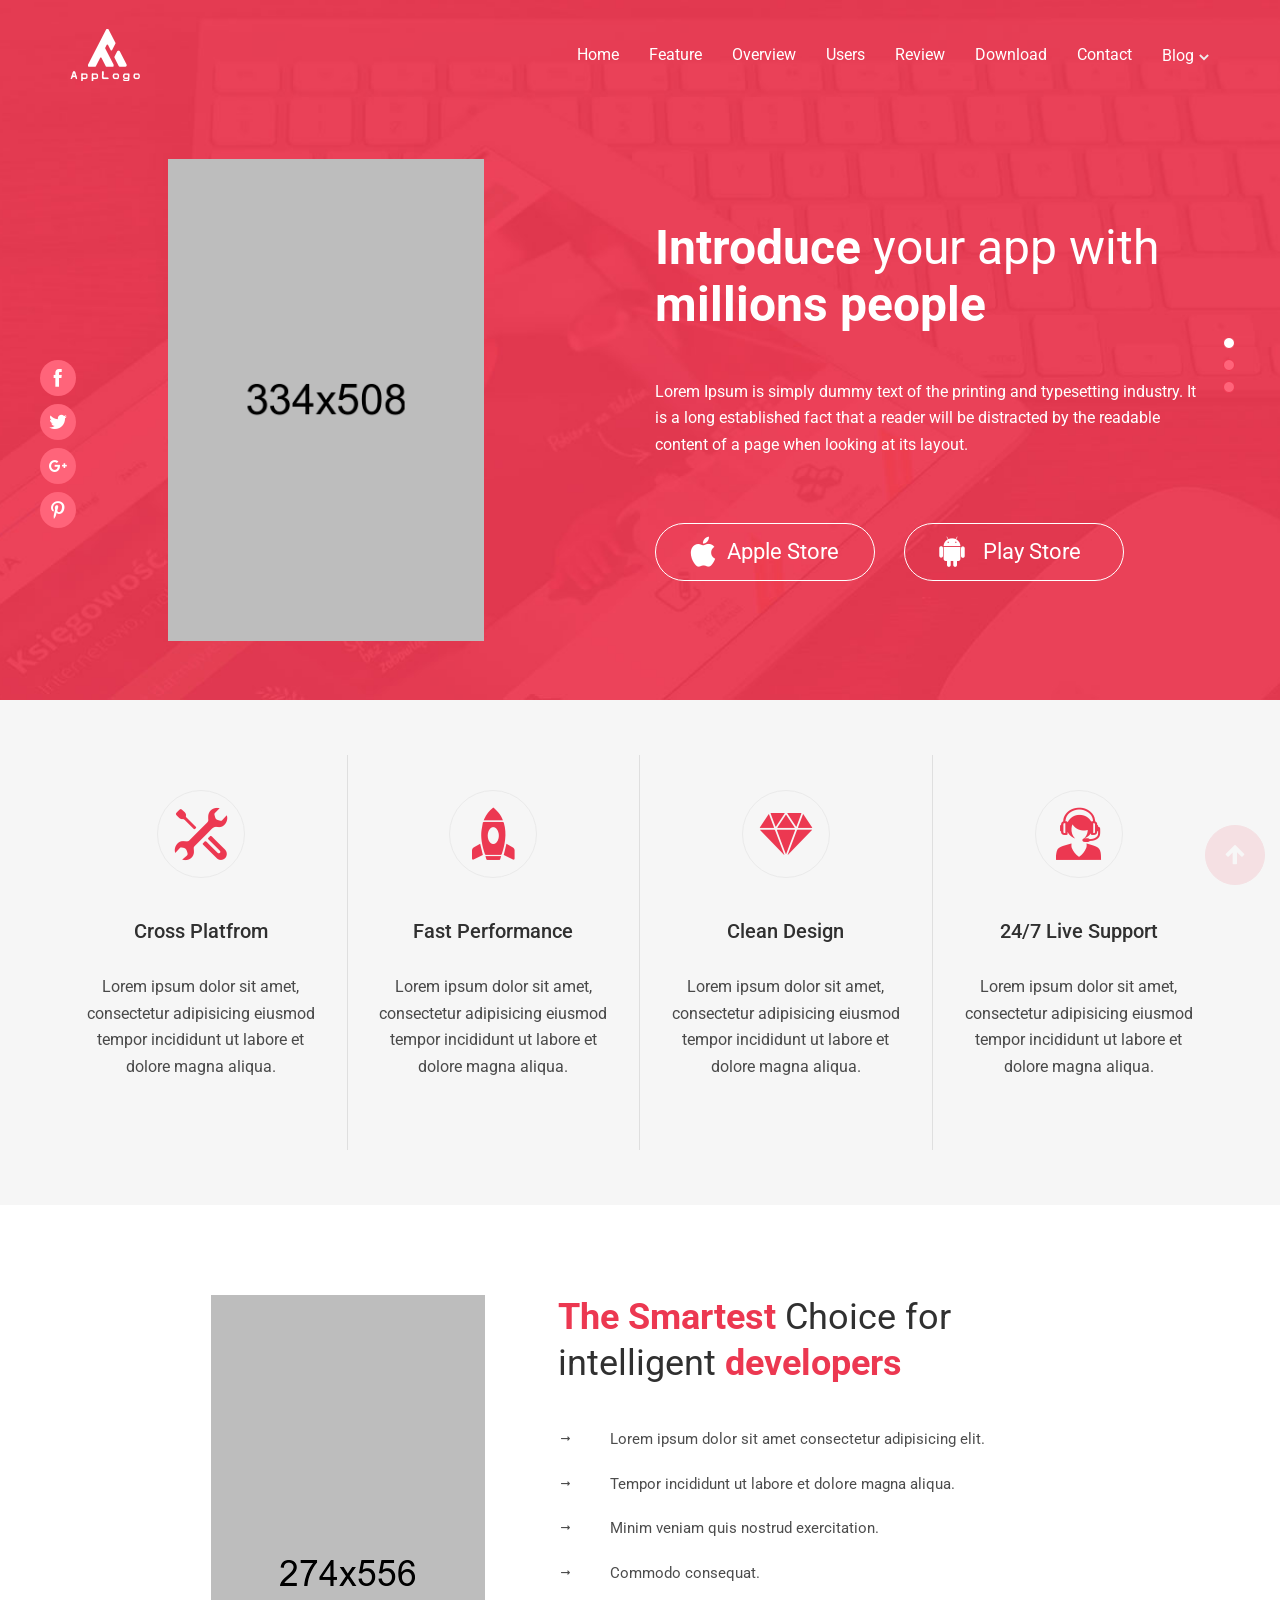
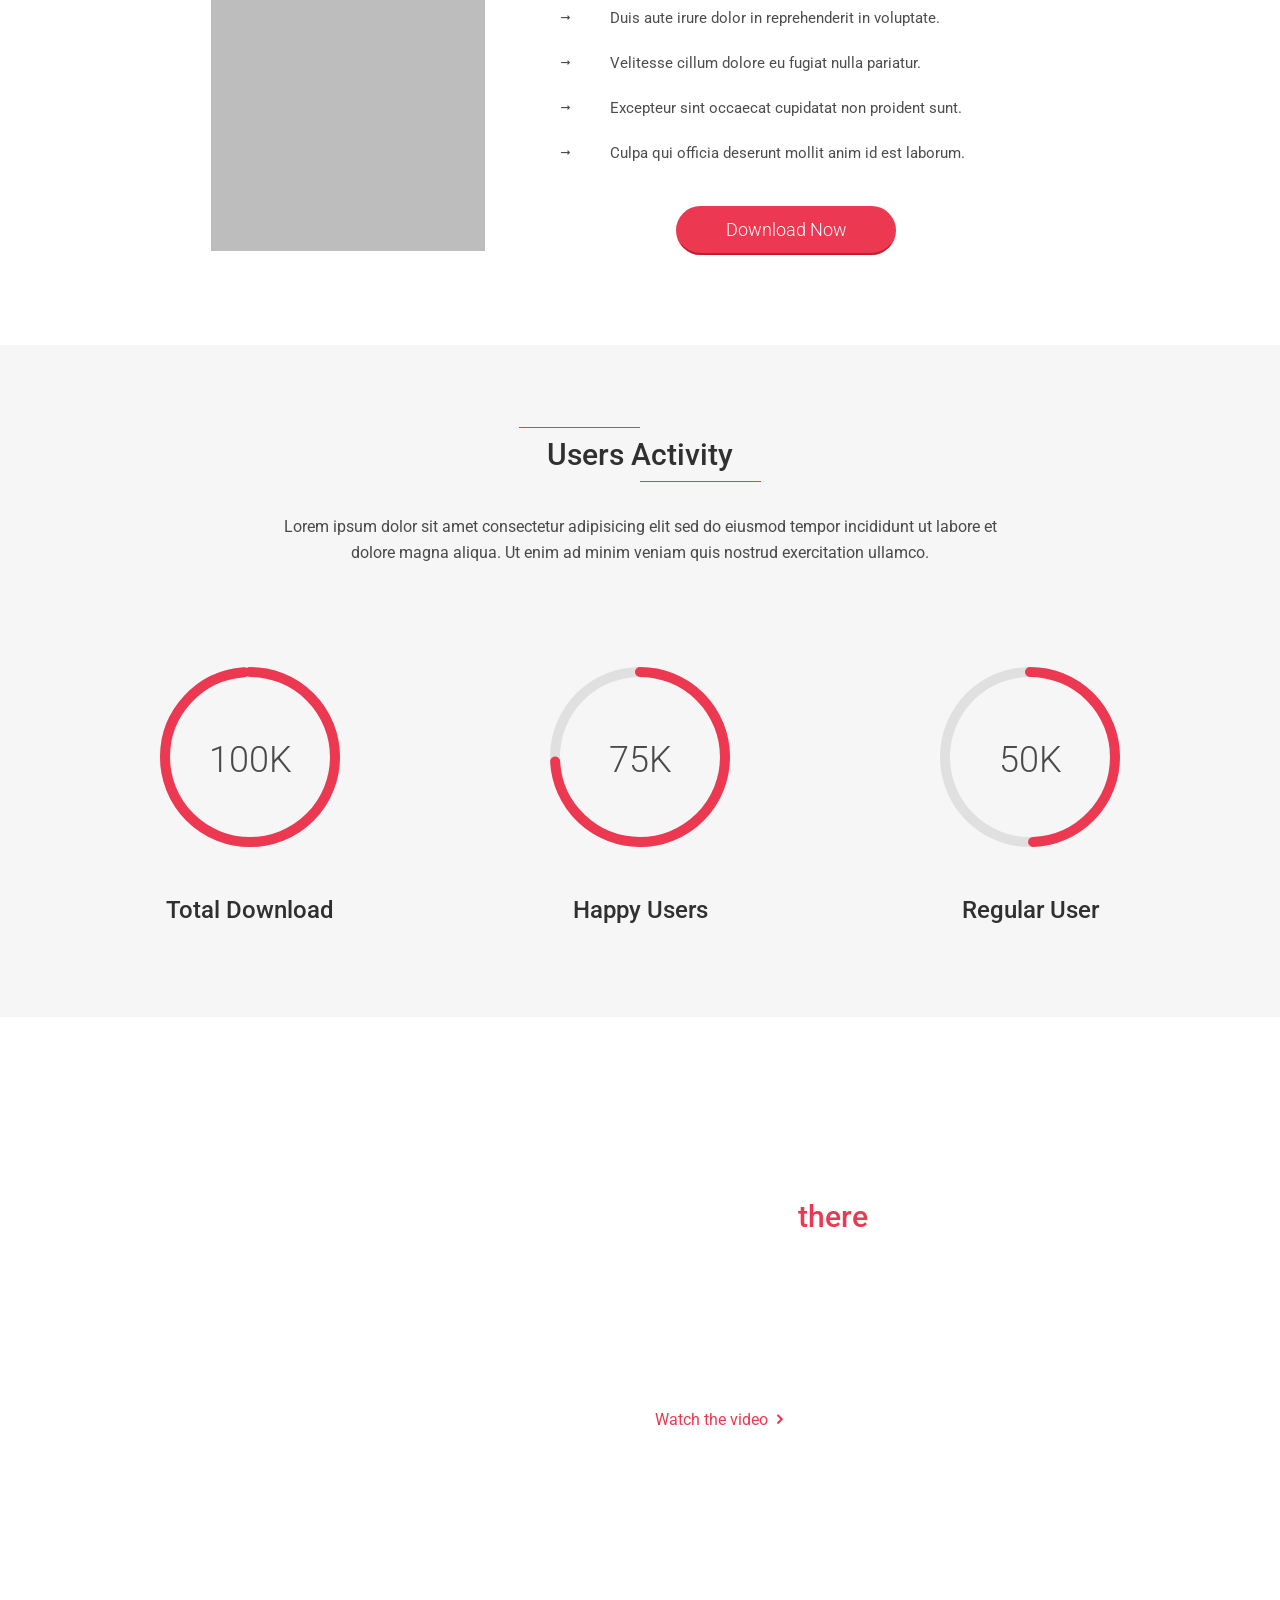
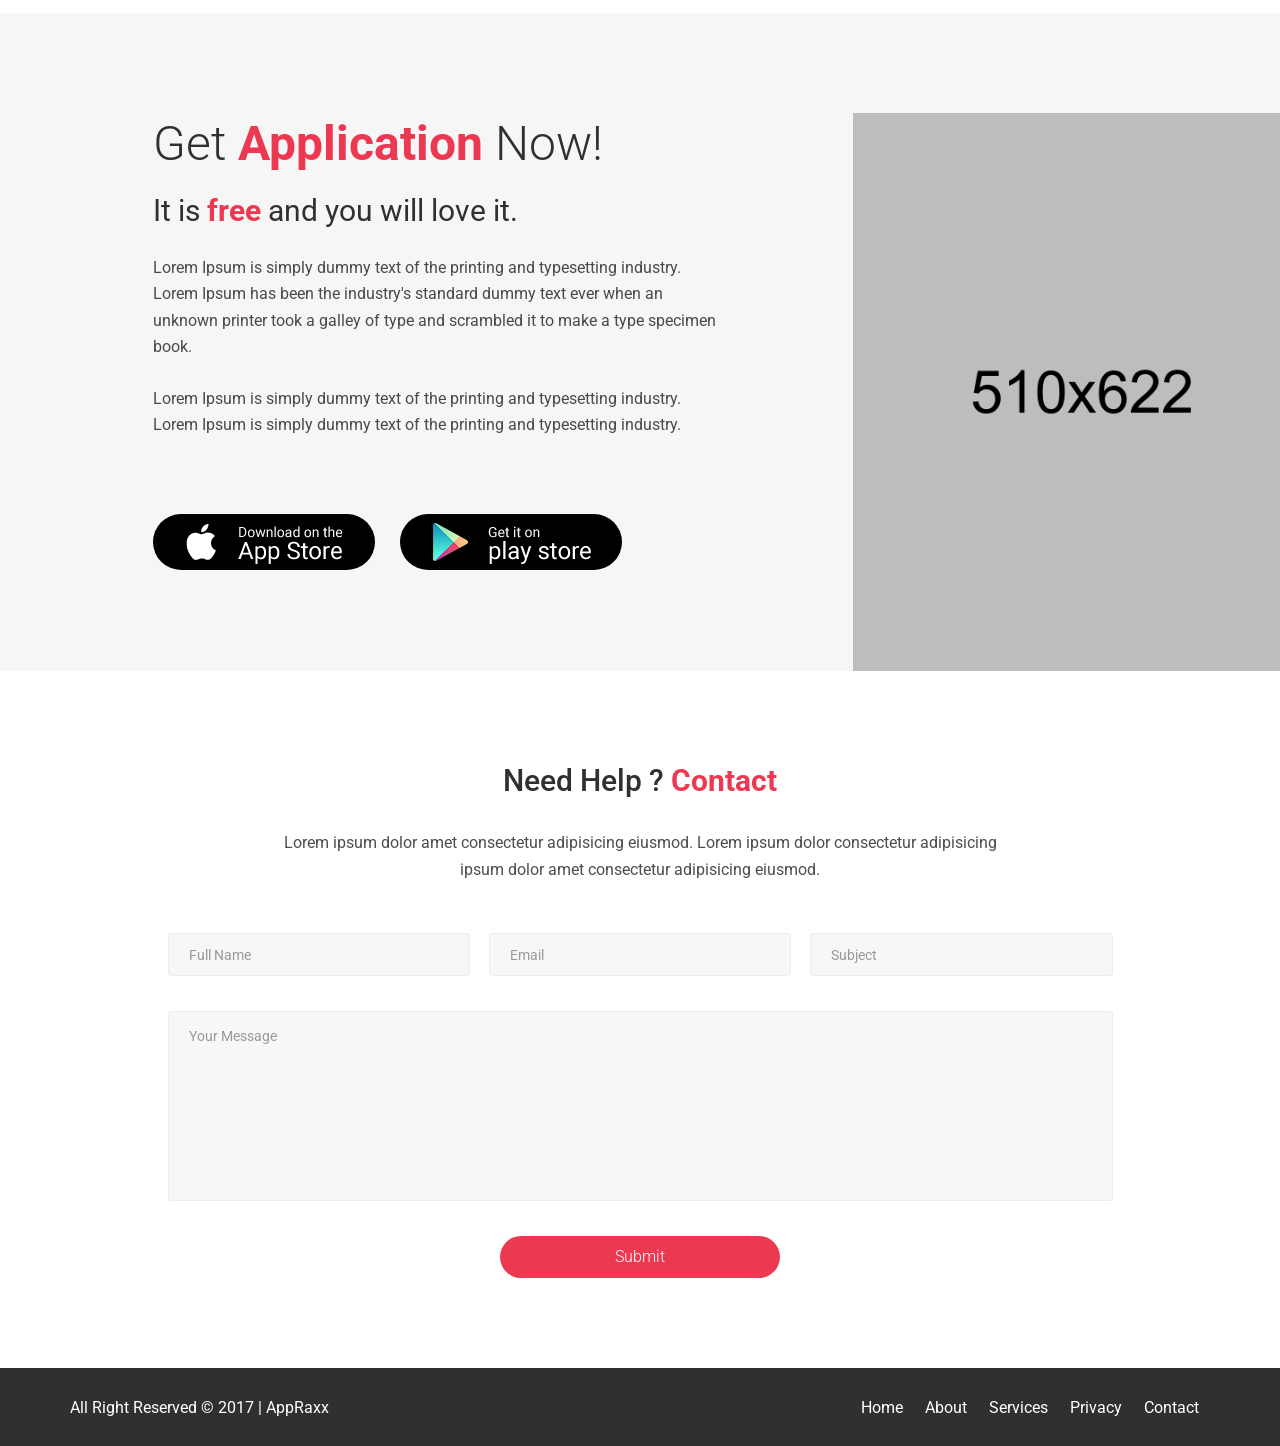
<file: index-2.html>
<!doctype html>
<!--[if lt IE 7]>      <html class="no-js lt-ie9 lt-ie8 lt-ie7" lang="en"> <![endif]-->
<!--[if IE 7]>         <html class="no-js lt-ie9 lt-ie8" lang="en"> <![endif]-->
<!--[if IE 8]>         <html class="no-js lt-ie9" lang="en"> <![endif]-->
<!--[if gt IE 8]><!-->
<html class="no-js" lang="zxx">
<!--<![endif]-->
<head>
	<meta charset="utf-8">
	<meta content="IE=edge" http-equiv="X-UA-Compatible">
	<meta name="viewport" content="width=device-width, initial-scale=1">
	<!-- Website title -->
	<title>Demo 2 - App landing page</title>
	<!-- Website meta description and keywords -->
	<meta name="description" content="Add your app description here">
	<meta name="keywords" content="Add your app keywords here">
	<!-- Website Favicon -->
	<link rel="shortcut icon" type="image/x-icon" href="favicon.ico" />
	<!-- Google Font -->
	<link href="https://fonts.googleapis.com/css?family=Roboto:300,400,500,700" rel="stylesheet">
	<!-- Bootstrap CSS -->
	<link rel="stylesheet" href="css/bootstrap.min.css">
	<!-- Ico Font CSS -->
	<link rel="stylesheet" href="css/icofont.css">
	<!-- Animate CSS -->
	<link rel="stylesheet" href="css/animate.css">
	<!-- Owl Carousel CSS -->
	<link rel="stylesheet" href="css/owl.carousel.min.css">
	<!-- Magnific Popup CSS -->
	<link rel="stylesheet" href="css/magnific-popup.css">
	<!-- Common CSS -->
	<link rel="stylesheet" href="css/common.css">
	<!-- Style-2 CSS -->
	<link rel="stylesheet" href="css/style-2.css">	
	<!-- Respnsive-2 CSS -->
	<link rel="stylesheet" href="css/responsive-2.css">
	<!-- Stylesheet -->
	<link rel="stylesheet" href="style.css">
	<script src="js/modernizr-2.8.3-respond-1.4.2.min.js"></script>
</head>
<body>
	<!--[if lt IE 8]>
		<p class="browserupgrade">You are using an <strong>outdated</strong> browser. Please <a href="http://browsehappy.com/">upgrade your browser</a> to improve your experience.</p>
	<![endif]-->
	<!-- PRELOADER Starts -->
	<div class="preloader">
		<div class="spinner"></div>
	</div>
	<!-- PRELOADER Ends -->
	<!-- Main Header including Banner Starts -->
	<header class="main-header">
		<!-- Navigation Starts -->
		<nav class="navbar navbar-fixed-top transition" data-spy="affix" data-offset-top="100">
            <div class="container">
                <div class="navbar-header">
                    <!-- mobile menu icon -->
					<a href="#" id="nav-trigger" class="pull-right hidden nav-trigger">
						<i class="icofont icofont-justify-all"></i>
					</a>
					<!--/end mobile menu icon -->
                    <!-- site logo -->
					<div class="pull-left logo">
						<a href="index-2.html"><img src="img/demo-2/logo-white.png" alt="App Landing Page"></a>
					</div>
					<!--/end site logo -->
                </div>
                <div class="collapse navbar-collapse" id="navigation">
                    <ul class="nav navbar-nav navbar-right">
                        <li class="active"><a href="#home">Home</a></li>
						<li><a href="#feature">Feature</a></li>
						<li><a href="#overview">Overview</a></li>
						<li><a href="#users">Users</a></li>
						<li><a href="#review">Review</a></li>
						<li><a href="#download">Download</a></li>
						<li><a href="#contact">Contact</a></li>
						<li><a href="blog.html">Blog</a>
							<ul>
								<li><a href="blog.html">Right Sidebar</a></li>
								<li><a href="blog-left-sidebar.html">Left Sidebar</a></li>
								<li><a href="blog-single.html">Single Right Sidebar</a></li>
								<li><a href="blog-single-left-sidebar.html">Single Left Sidebar</a></li>
							</ul>
						</li>
                    </ul>
                </div><!--/end navbar-collapse -->
            </div><!--/end container -->
        </nav>
		<!-- Navigation Ends -->
		<!-- Home Slider Starts -->
		<section>
			<div id="home" class="slider-area">
				<div class="home-slider">
					<!-- Start slider-item -->
					<div class="pt-100 slider-item bg-img slide-bg-1 sm-no-padding">
						<div class="container">
							<div class="row flexbox-center">

								<div class="col-md-offset-1 col-md-4 hidden-xs hidden-sm">
									<div class="banner-image wow zoomIn">
										<img src="img/demo-2/iphone-slider.png" class="img-responsive" alt="App Landing Page">
									</div>
								</div>
								<!-- /end col -->
								<div class="col-md-offset-1 col-md-6">
									<div class="banner-text sm-text-center wow fadeInDown">
										<h1>
											<strong>Introduce</strong> 
											your app with 
											<strong>millions people</strong>
										</h1>
										<p>Lorem Ipsum is simply dummy text of the printing and typesetting industry. It is a long established fact that a reader will be distracted by the readable content of a page when looking at its layout.</p>
										<div class="btn-set">
											<a href="#" class="btn btn-round btn-transparent">
											<i class="icofont icofont-brand-apple"></i>Apple Store</a>
											<a href="#" class="btn btn-round btn-transparent"><i class="icofont icofont-brand-android-robot"></i>Play Store</a>
										</div>
									</div>
								</div>
								<!-- /end col -->
							</div><!-- /End row -->
						</div><!-- /End container -->
					</div>
					<!-- /End slider-item -->					
					<!-- Start slider-item -->
					<div class="pt-100 slider-item bg-img slide-bg-2 sm-no-padding">
						<div class="container">
							<div class="row flexbox-center">
								<div class="col-md-offset-1 col-md-4 hidden-xs hidden-sm">
									<div class="banner-image">
										<img src="img/demo-2/iphone-slider.png" class="img-responsive" alt="App Landing Page">
									</div>
								</div>
								<!-- /end col -->
								<div class="col-md-offset-1 col-md-6">
									<div class="banner-text sm-text-center">
										<h1>
											<strong>Introduce</strong> 
											your app with 
											<strong>millions people</strong>
										</h1>
										<p>Lorem Ipsum is simply dummy text of the printing and typesetting industry. It is a long established fact that a reader will be distracted by the readable content of a page when looking at its layout.</p>
										<div class="btn-set">
											<a href="#" class="btn btn-round btn-transparent">
											<i class="icofont icofont-brand-apple"></i>Apple Store</a>
											<a href="#" class="btn btn-round btn-transparent"><i class="icofont icofont-brand-android-robot"></i>Play Store</a>
										</div>
									</div>
								</div>
								<!-- /end col -->
							</div><!-- /End row -->
						</div><!-- /End container -->
					</div>
					<!-- /End slider-item -->
					<!-- Start slider-item -->
					<div class="pt-100 slider-item bg-img slide-bg-3 sm-no-padding">
						<div class="container">
							<div class="row flexbox-center">
								<div class="col-md-offset-1 col-md-4 hidden-xs hidden-sm">
									<div class="banner-image">
										<img src="img/demo-2/iphone-slider.png" class="img-responsive" alt="App Landing Page">
									</div>
								</div>
								<!-- /end col -->
								<div class="col-md-offset-1 col-md-6">
									<div class="banner-text sm-text-center">
										<h1>
											<strong>Introduce</strong> 
											your app with 
											<strong>millions people</strong>
										</h1>
										<p>Lorem Ipsum is simply dummy text of the printing and typesetting industry. It is a long established fact that a reader will be distracted by the readable content of a page when looking at its layout.</p>
										<div class="btn-set">
											<a href="#" class="btn btn-round btn-transparent">
											<i class="icofont icofont-brand-apple"></i>Apple Store</a>
											<a href="#" class="btn btn-round btn-transparent"><i class="icofont icofont-brand-android-robot"></i>Play Store</a>
										</div>
									</div>
								</div>
								<!-- /end col -->
							</div><!-- /End row -->
						</div><!-- /End container -->
					</div>
					<!-- /End slider-item -->
				</div><!-- End home-slider -->
			</div><!-- End slider-area -->
		</section>
		<!-- /Home Slider Ends -->
	</header>
	<!-- /Main Header including Banner Ends -->
	<!-- Featured Section Starts -->
	<section>
		<div class="padding-medium light-bg text-center featured-area" id="feature">
			<div class="container">
				<div class="row">
					<!-- featured item -->
					<div class="col-md-3 col-sm-6 light-bg red-hover">
						<div class="featured-item">
							<i class="icofont icofont-tools-alt-2 circled-icon"></i>
							<h3>Cross Platfrom</h3>
							<p>Lorem ipsum dolor sit amet, consectetur adipisicing eiusmod tempor incididunt ut labore et dolore magna aliqua.</p>
						</div>
					</div>
					<!-- /end featured item -->
					<!-- featured item -->
					<div class="col-md-3 col-sm-6 light-bg red-hover">
						<div class="featured-item">
							<i class="icofont icofont-rocket-alt-1 circled-icon"></i>
							<h3>Fast Performance</h3>
							<p>Lorem ipsum dolor sit amet, consectetur adipisicing eiusmod tempor incididunt ut labore et dolore magna aliqua.</p>
						</div>
					</div>
					<!-- /end featured item -->
					<!-- featured item -->
					<div class="col-md-3 col-sm-6 light-bg red-hover">
						<div class="featured-item">
							<i class="icofont icofont-diamond circled-icon"></i>
							<h3>Clean Design</h3>
							<p>Lorem ipsum dolor sit amet, consectetur adipisicing eiusmod tempor incididunt ut labore et dolore magna aliqua.</p>
						</div>
					</div>
					<!-- /end featured item -->
					<!-- featured item -->
					<div class="col-md-3 col-sm-6 light-bg red-hover">
						<div class="featured-item">
							<i class="icofont icofont-live-support circled-icon"></i>
							<h3>24/7 Live Support</h3>
							<p>Lorem ipsum dolor sit amet, consectetur adipisicing eiusmod tempor incididunt ut labore et dolore magna aliqua.</p>
						</div>
					</div>
					<!-- /end featured item -->
				</div><!-- /End row -->
			</div><!-- /End container -->
		</div><!-- /End featured-area -->
	</section>
	<!-- /Featured Section Ends -->
	<!-- App Overview Section Starts -->
	<section>
		<div class="padding-big bg-img app-overview-area" id="overview">
			<div class="container">
				<div class="row">
					<!-- overview iphone -->
					<div class="col-md-offset-1 col-md-4">
						<div class="text-center app-overiew-photo">
							<img src="img/demo-2/iphone.png" class="img-responsive center-block" alt="iPhone">
						</div>
					</div>
					<!-- /overview iphone -->
					<!-- overview right content -->
					<div class="col-md-5">
						<div class="app-overview-lists sm-text-center">
							<h2 class="mb-40 app-overview-list-title">
								<strong class="primary-color">The Smartest</strong>
								Choice for intelligent 
								<strong class="primary-color">developers</strong>
							</h2>
							<ul class="text-left list-item-arrow">
								<li>
									Lorem ipsum dolor sit amet consectetur adipisicing elit.
								</li>
								<li>
									Tempor incididunt ut labore et dolore magna aliqua.
								</li>
								<li>
									Minim veniam quis nostrud exercitation.
								</li>
								<li>
									Commodo consequat.
								</li>
								<li>
									Duis aute irure dolor in reprehenderit in voluptate.
								</li>
								<li>
									Velitesse cillum dolore eu fugiat nulla pariatur.
								</li>
								<li>
									Excepteur sint occaecat cupidatat non proident sunt.
								</li>
								<li>
									Culpa qui officia deserunt mollit anim id est laborum.
								</li>
							</ul>
							<div class="text-center mt-40">
								<a href="#" class="btn btn-round btn-red btn-download">Download Now</a>
							</div>
						</div>
					</div>
					<!-- /end overview right content -->
				</div><!-- /End row -->
			</div><!-- /End container -->
		</div><!-- /End app-overview-area -->
	</section>
	<!-- /App Overview Section Ends -->
	<!--  User Activity Section Starts -->
	<section>
		<div class="padding-big light-bg user-activity-area" id="users">
			<div class="container">
				<div class="row text-center">
					<div class="col-sm-offset-2 col-sm-8">
						<div class="mb-50 section-heading">
							<h2 class="section-title title-border">Users Activity</h2>
							<p>Lorem ipsum dolor sit amet consectetur adipisicing elit sed do eiusmod tempor incididunt ut labore et dolore magna aliqua. Ut enim ad minim veniam quis nostrud exercitation ullamco.</p>
						</div>
					</div><!-- /End col -->
				</div><!-- /End row -->
				<div class="row text-center">
					<!-- user piechart item -->
					<div class="col-sm-4">
						<div class="mt-50 user-piechart">
							<div class="chart" data-percent="100"><span>100K</span></div>
							<h4>Total Download</h4>
						</div>
					</div>
					<!-- /end user piechart item -->
					<!-- user piechart item -->
					<div class="col-sm-4">
						<div class="mt-50 user-piechart">
							<div class="chart" data-percent="75"><span>75K</span></div>
							<h4>Happy Users</h4>
						</div>
					</div>
					<!-- /end user piechart item -->
					<!-- user piechart item -->
					<div class="col-sm-4">
						<div class="mt-50 user-piechart">
							<div class="chart" data-percent="50"><span>50K</span></div>
							<h4>Regular User</h4>
						</div>
					</div>
					<!-- /end user piechart item -->
				</div><!-- /End row -->
			</div><!-- /End container -->
		</div><!-- /End user-activity-area -->
	</section>
	<!-- / User Activity Section Ends -->
	<!-- Video Section Starts -->
	<section class="padding-big" id="review">
		<div class="bg-img video-area">
			<div class="container">
				<div class="row padding-big flexbox-center xs-no-flexbox">
					<div class="col-sm-3">
						<div class="text-center video-play-icon">
							<a href="https://www.youtube.com/watch?v=668nUCeBHyY" class="popup-youtube">
								<i class="icofont icofont-ui-play circled-icon"></i>
							</a>
						</div>
					</div><!-- /End col -->
					<div class="col-md-offset-3 col-sm-6">
						<div class="color-white video-content xs-text-center">
							<h2 class="mb-25">Video title <span class="primary-color">there</span></h2>
							<p>Lorem Ipsum is simply dummy text of the printing and typesettin the readable content of a page in when looking. Lorem Ipsum is simply dummy text of the printing page in when looking. Lorem Ipsum is simply dummy text of the printing and typesettin the readable content of a page in when looking. </p>
							<a href="#" class="primary-color video-link">Watch the video <i class="icofont icofont-rounded-right"></i></a>
						</div>
					</div><!-- /End col -->
				</div><!-- /End row -->
			</div><!-- /End container -->
		</div><!-- /End video-area -->
	</section>
	<!-- Video Section Ends -->
	<!--  Download Section Starts -->
	<section>
		<div class="light-bg bg-img app-download-area" id="download">
			<div class="container">
				<div class="row">
					<div class="col-md-offset-1 col-md-6 col-sm-7">
						<div class="app-download-content sm-no-margin xs-text-center">
							<h2>Get <strong class="primary-color">Application</strong> Now!</h2>
							<h5>It is <strong class="primary-color">free</strong> and you will love it.</h5>
							<p>Lorem Ipsum is simply dummy text of the printing and typesetting industry. Lorem Ipsum has been the industry's standard dummy text ever when an unknown printer took a galley of type and scrambled it to make a type specimen book.</p>
							<p>Lorem Ipsum is simply dummy text of the printing and typesetting industry. Lorem Ipsum is simply dummy text of the printing and typesetting industry.</p>
							<div class="clearfix btn-set download-btn xs-text-center">
								<a href="#">
									<img src="img/demo-2/apple-store.png" alt="Apple Store" class="btn-round">
								</a>
								<a href="#">
									<img src="img/demo-2/play-store.png" alt="Apple Store" class="btn-round">
								</a>
							</div>
						</div>
					</div>
					<div class="col-sm-5 hidden-xs">
						<div class="app-download-photo">
							<img src="img/demo-2/iphone-hand.png" alt="iPhone">
						</div>
					</div>
				</div><!-- /End row -->
			</div><!-- /End container -->
		</div><!-- /End app-download-area -->
	</section>
	<!-- /Download Section Ends -->
	<!--  Contact Section Starts -->
	<section>
		<div class="padding-big contact-area" id="contact">
			<div class="container">
				<div class="row text-center">
					<div class="col-sm-offset-2 col-sm-8">
						<div class="mb-50 section-heading">
							<h2 class="section-title">Need Help ? <strong class="primary-color">Contact</strong></h2>
							<p>Lorem ipsum dolor amet consectetur adipisicing eiusmod. Lorem ipsum dolor consectetur adipisicing  ipsum dolor amet consectetur adipisicing eiusmod.</p>
						</div>
					</div><!-- /End col -->
				</div><!-- /End row -->
				<div class="row">
					<div class="col-md-offset-1 col-md-10">
						<div class="contact-form clearfix">
							<form action="index-2.html">
								<div class="contact-field field-one-third">
									<label for="name" class="sr-only">Name: </label>
									<input type="text" class="form-control" id="name" required="required" placeholder="Full Name">
								</div>
								<div class="contact-field field-one-third">
									<label for="email" class="sr-only">Email</label>
									<input type="email" class="form-control" id="email" required="required" placeholder="Email">
								</div>
								<div class="contact-field field-one-third pull-right">
									<label for="sub" class="sr-only">Subject</label>
									<input type="text" class="form-control" id="sub" required="required" placeholder="Subject">
								</div>
								<div class="contact-field">
									<label for="message" class="sr-only">Message</label>
									<textarea id="message" class="form-control" required="required" placeholder="Your Message"></textarea>
								</div>
								<div class="text-center">
									<button type="submit" class="btn btn-round btn-red btn-submit">Submit</button>
								</div>
							</form>
						</div><!-- /End contact-form -->						
					</div><!-- /End col -->
				</div><!-- /End row -->
			</div><!-- /End container -->
		</div><!-- /End contact-area -->
	</section>
	<!-- / Contact Section Ends -->
	<!-- Start Back to Top -->
	<div id="back-top">
		<a href="#top"><i class="icofont icofont-arrow-up circled-icon"></i></a>
	</div>
	<!-- /End Back to Top -->	
	<!-- Footer starts -->
	<footer>
		<div class="dark-bg color-white footer-area">
			<div class="container">
				<div class="row xs-text-center">
					<div class="col-sm-5">
						<div class="footer-left">
							<p class="copyright-text">All Right Reserved &copy; 2017 | AppRaxx</p>
						</div>
					</div><!-- /End col -->
					<div class="col-sm-7">
						<div class="footer-right">
							<ul class="list-inline pull-right footer-menu xs-no-float">
								<li><a href="#">Home</a>
								<li><a href="#">About</a>
								<li><a href="#">Services</a>
								<li><a href="#">Privacy</a>
								<li><a href="#">Contact</a>
							</ul>
						</div>
					</div><!-- /End col -->					
				</div><!-- /End row -->
				<div class="row">				
					<!-- Starts Fixed Social icons -->
					<i class="icofont icofont-arrow-right social-trigger hidden-xs"></i>
					<div class="fixed-social-bar">
						<ul class="text-center social-icons">
							<li><a href="#" target="_blank"><i class="icofont icofont-social-facebook circled-icon"></i></a></li>
							<li><a href="#" target="_blank"><i class="icofont icofont-social-twitter circled-icon"></i></a></li>
							<li><a href="#" target="_blank"><i class="icofont icofont-social-google-plus circled-icon"></i></a></li>
							<li><a href="#" target="_blank"><i class="icofont icofont-social-pinterest circled-icon"></i></a></li>
						</ul>
					</div>
					<!-- /Ends Fixed Social icons -->
				</div><!-- /End row -->
			</div><!-- /End container -->
		</div><!-- /End footer-area -->
	</footer>
	<!-- /Footer ends -->
	<!-- jQuery -->
	<script src="js/jquery.2.1.1.min.js"></script>
	<!-- Bootstrap JS -->
	<script src="js/bootstrap.min.js"></script>
	<!-- Owl Carousel JS-->
	<script src="js/owl.carousel.min.js"></script>
	<!-- Magnific Popup JS -->
	<script src="js/jquery.magnific-popup.min.js"></script>
	<!-- Pie Chart JS -->
	<script src="js/jquery.easypiechart.min.js"></script>
	<!-- WoW JS -->
	<script src="js/wow.min.js"></script>
	<!-- Common JS -->
	<script src="js/common.js"></script>
	<!-- Main-2 JS -->
	<script src="js/main-2.js"></script>
</body>
</html>
</file>
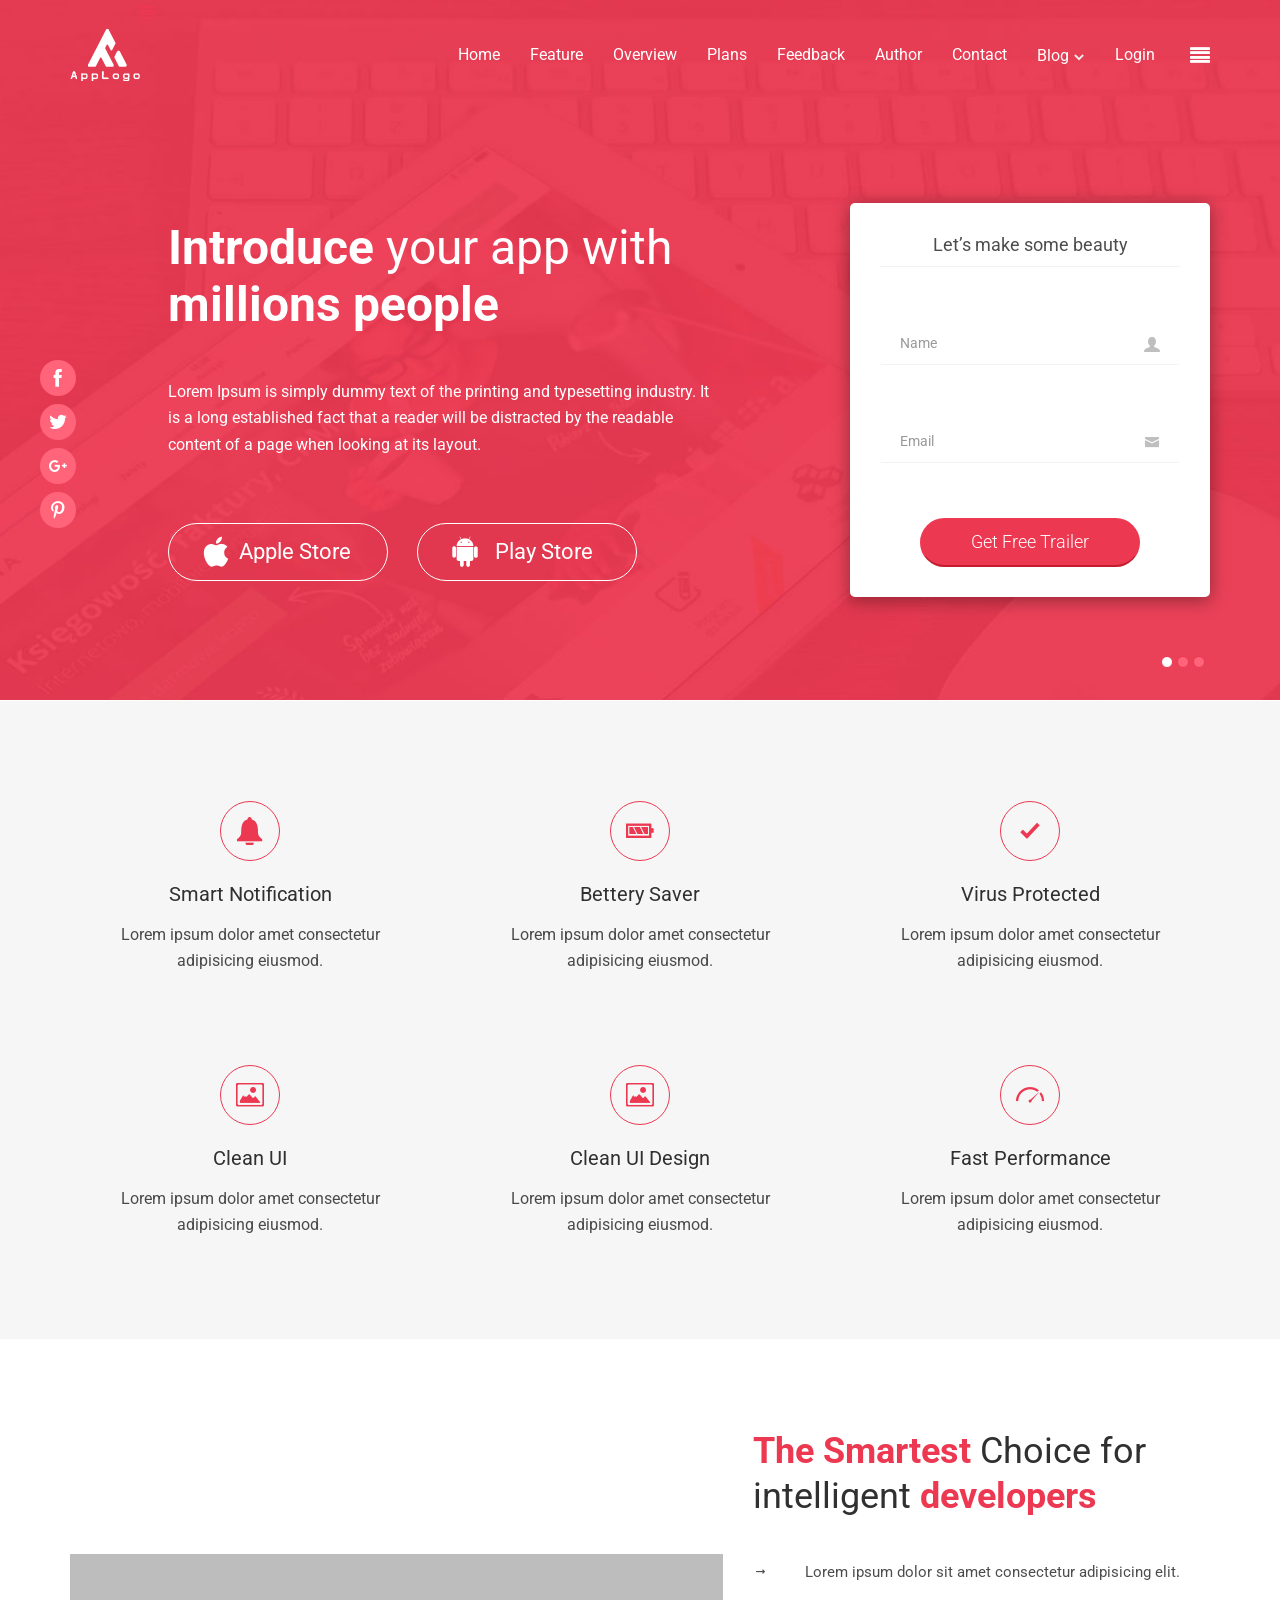
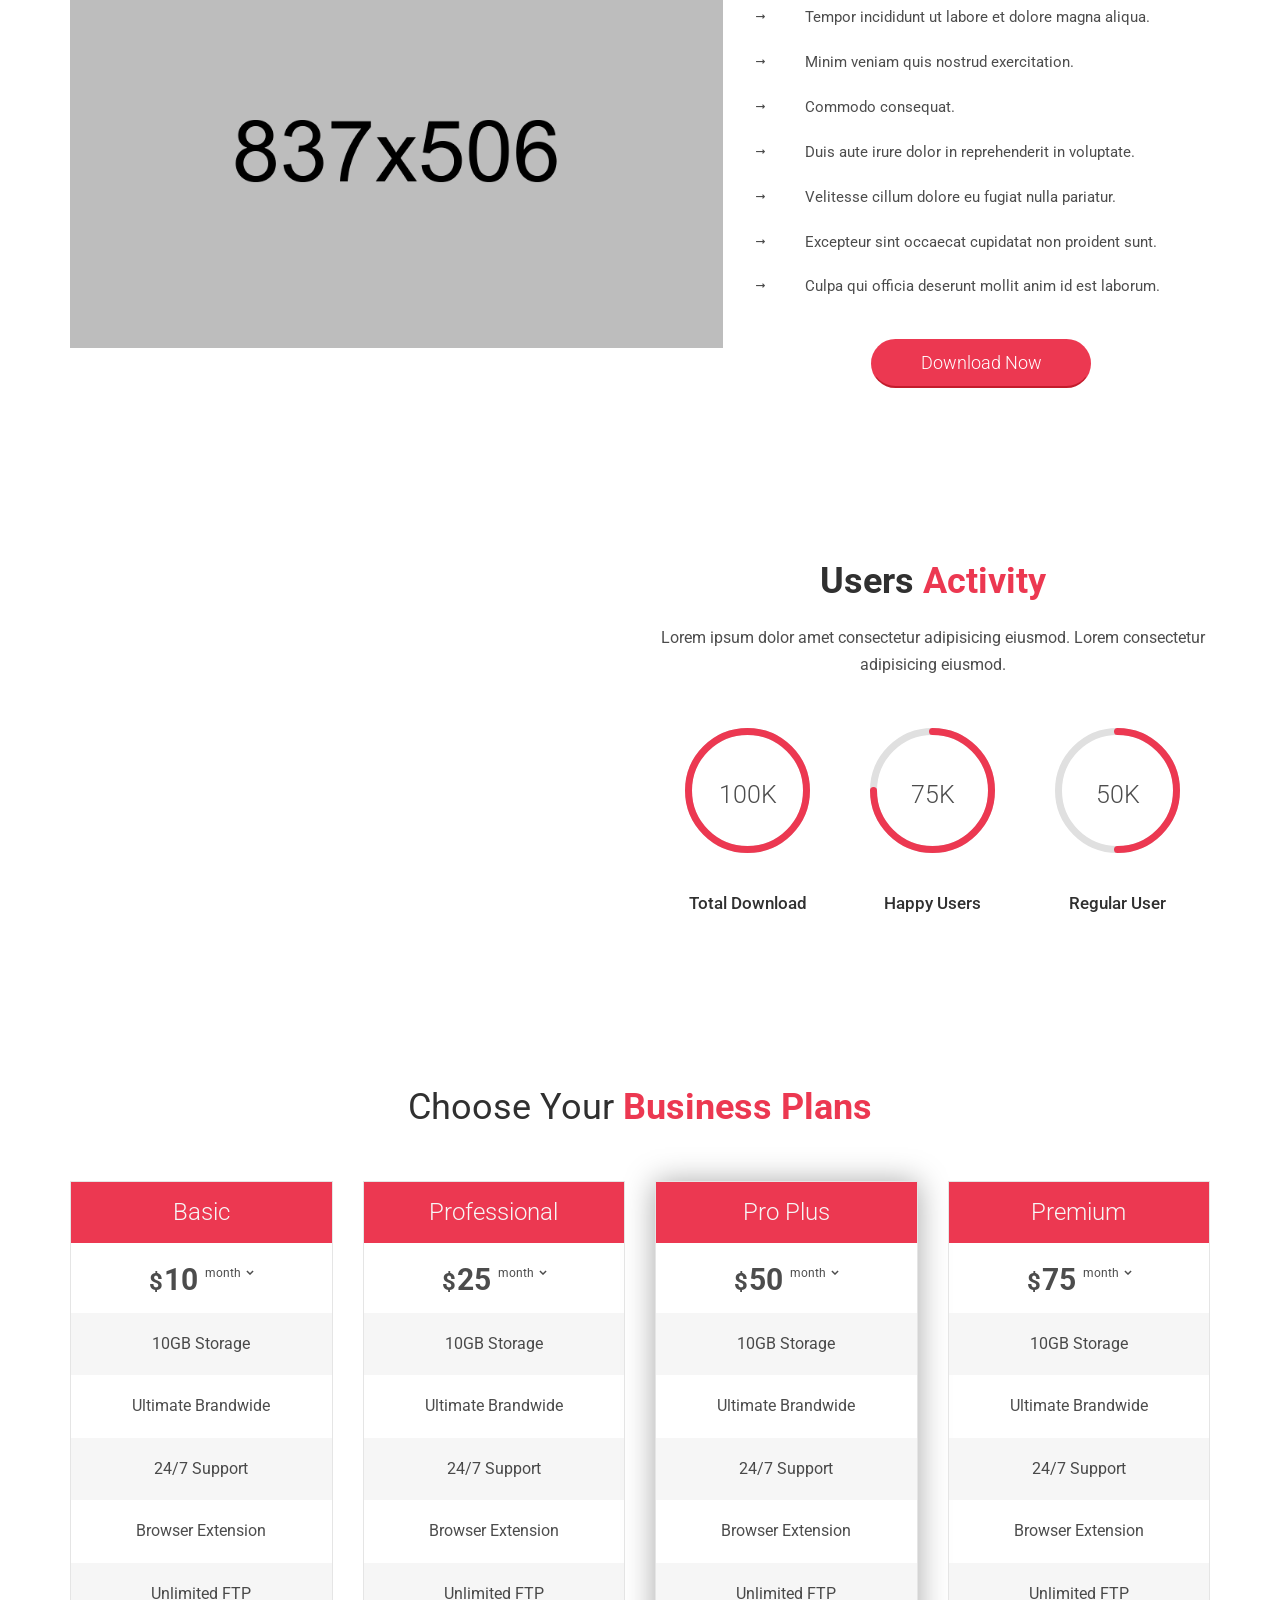
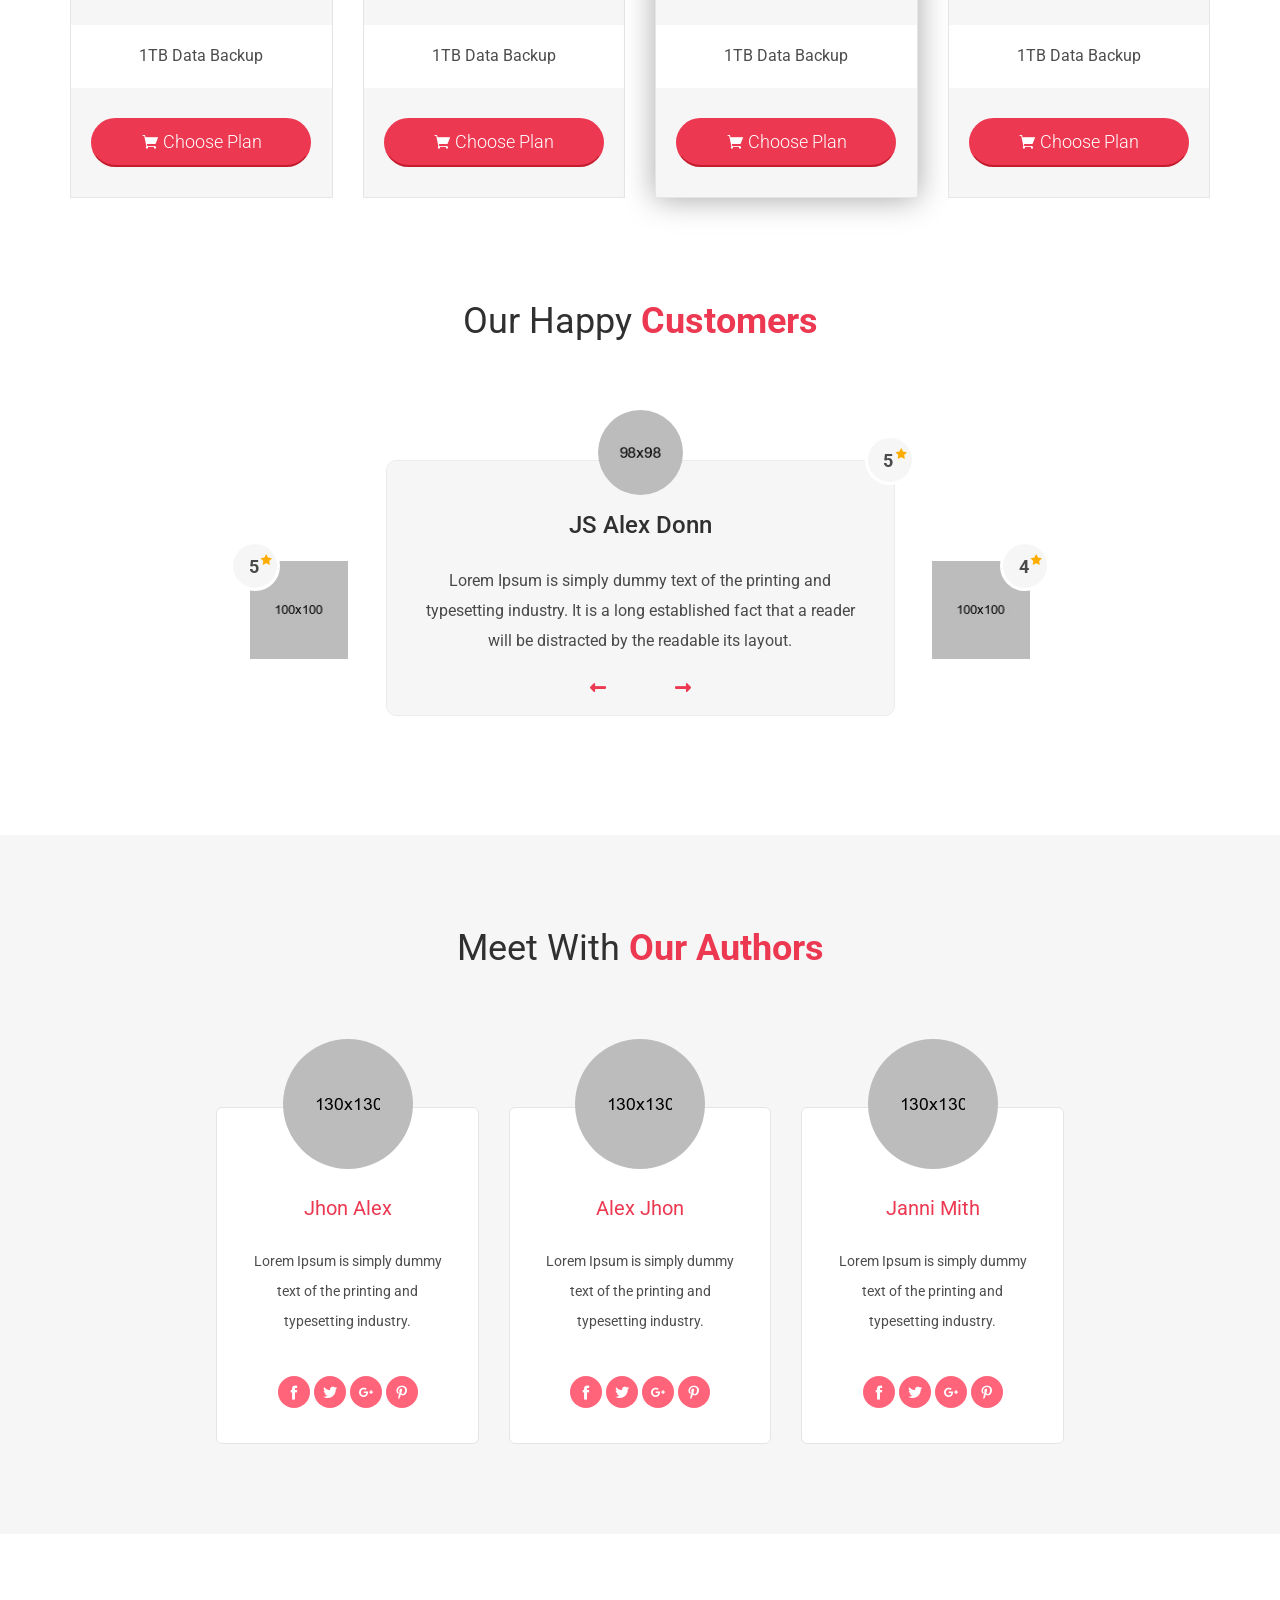
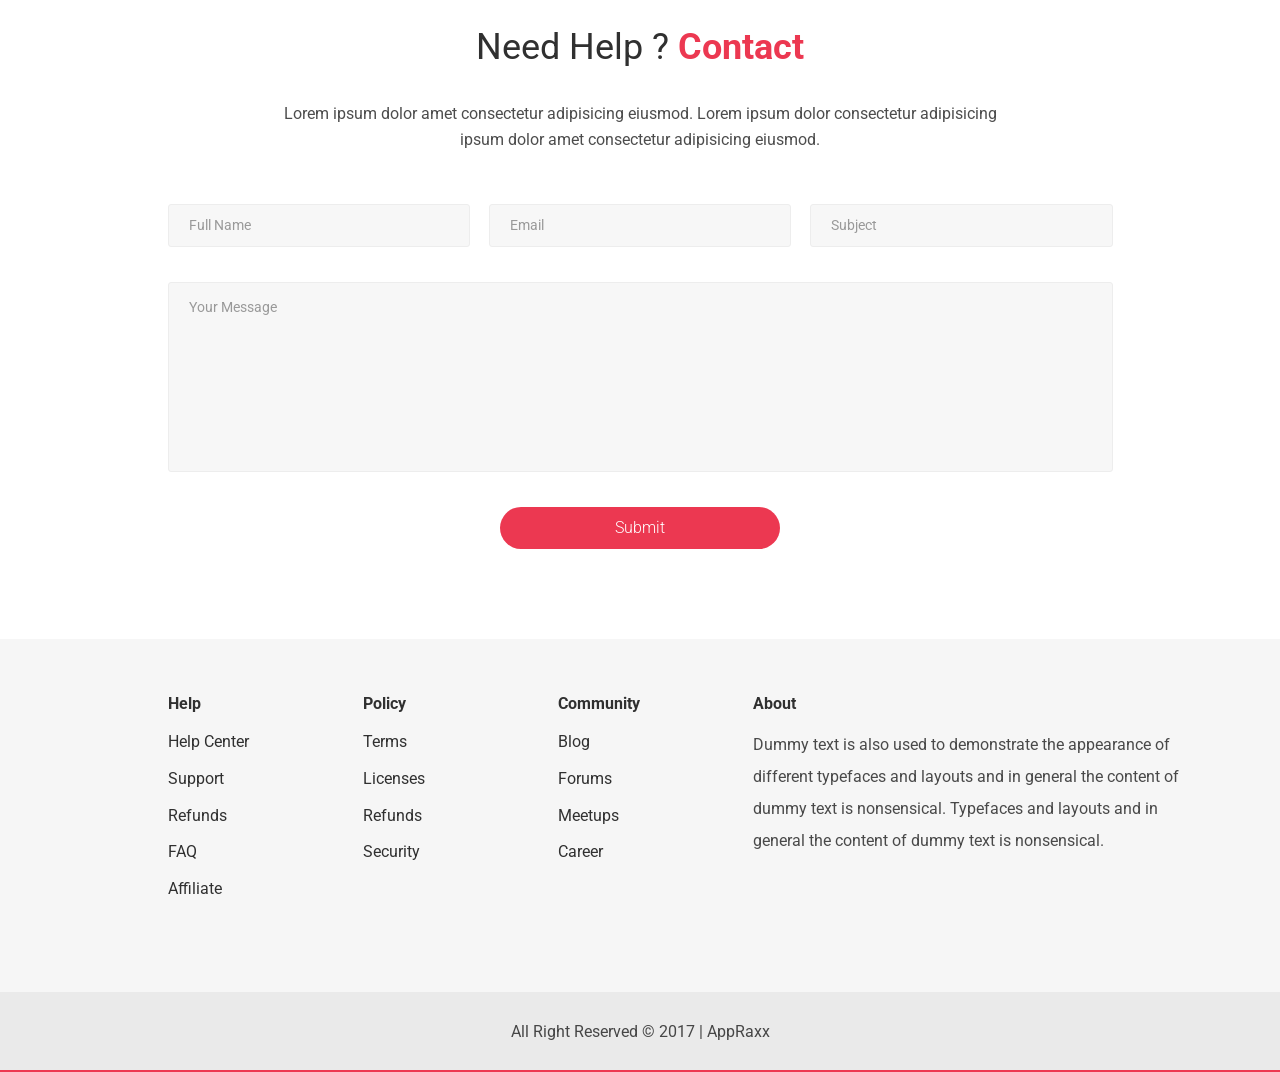
<file: index-3.html>
<!doctype html>
<!--[if lt IE 7]>      <html class="no-js lt-ie9 lt-ie8 lt-ie7" lang="en"> <![endif]-->
<!--[if IE 7]>         <html class="no-js lt-ie9 lt-ie8" lang="en"> <![endif]-->
<!--[if IE 8]>         <html class="no-js lt-ie9" lang="en"> <![endif]-->
<!--[if gt IE 8]><!-->
<html class="no-js" lang="zxx">
<!--<![endif]-->
<head>
	<meta charset="utf-8">
	<meta content="IE=edge" http-equiv="X-UA-Compatible">
	<meta name="viewport" content="width=device-width, initial-scale=1">	
	<!-- Website title -->
	<title>Demo 3 - App landing page</title>	
	<!-- Website meta description and keywords -->
	<meta name="description" content="Add your app description here">
	<meta name="keywords" content="Add your app keywords here">	
	<!-- Website Favicon -->
	<link rel="shortcut icon" type="image/x-icon" href="favicon.ico" />	
	<!-- Google Font -->
	<link href="https://fonts.googleapis.com/css?family=Roboto:300,400,500,700" rel="stylesheet">
	<!-- Bootstrap CSS -->
	<link rel="stylesheet" href="css/bootstrap.min.css">
	<!-- Ico Font CSS -->
	<link rel="stylesheet" href="css/icofont.css">
	<!-- Animate CSS -->
	<link rel="stylesheet" href="css/animate.css">
	<!-- Owl Carousel CSS -->
	<link rel="stylesheet" href="css/owl.carousel.min.css">
	<!-- Magnific Popup CSS -->
	<link rel="stylesheet" href="css/magnific-popup.css">
	<!-- Common CSS -->
	<link rel="stylesheet" href="css/common.css">
	<!-- Style-3 CSS -->
	<link rel="stylesheet" href="css/style-3.css">	
	<!-- Respnsive-3 CSS -->
	<link rel="stylesheet" href="css/responsive-3.css">
	<!-- Stylesheet -->
	<link rel="stylesheet" href="style.css">
	<script src="js/modernizr-2.8.3-respond-1.4.2.min.js"></script>
</head>
<body>
	<!--[if lt IE 8]>
		<p class="browserupgrade">You are using an <strong>outdated</strong> browser. Please <a href="http://browsehappy.com/">upgrade your browser</a> to improve your experience.</p>
	<![endif]-->
	<!-- PRELOADER Starts -->
	<div class="preloader">
		<div class="spinner"></div>
	</div>
	<!-- PRELOADER Ends -->
	<!-- Secondary menu -->
	<div class="secondary-menu-area">
		<ul class="boxshaodow-3 secondary-menu">
			<!-- if no menu added then primary menu will be shown automatically -->
		</ul>
		<i class="icofont icofont-ui-close close-icon"></i>
	</div>
	<!-- /Secondary menu -->
	<!-- Main Header including Banner Starts -->
	<header class="main-header">
		<!-- Navigation Starts -->
		<nav class="navbar navbar-fixed-top transition" data-spy="affix" data-offset-top="100">
            <div class="container">
            	<!-- secondary menu icon -->
				<a href="#" id="nav-trigger-2" class="pull-right hidden-xs secondary-menu-icon">
					<i class="icofont icofont-justify-all"></i>
				</a>
				<!--/end secondary menu icon -->
                <div class="navbar-header">
                    <!-- mobile menu icon -->
					<a href="#" id="nav-trigger" class="pull-right nav-trigger">
						<i class="icofont icofont-justify-all"></i>
					</a>
					<!--/end mobile menu icon -->
                    <!-- site logo -->
					<div class="pull-left logo">
						<a href="index-3.html"><img src="img/demo-3/logo-white.png" alt="App Landing Page"></a>
					</div>
					<!--/end site logo -->
                </div>
                <div class="collapse navbar-collapse" id="navigation">
                    <ul class="nav navbar-nav navbar-right">
                        <li class="active"><a href="#home">Home</a></li>
						<li><a href="#feature">Feature</a></li>
						<li><a href="#overview">Overview</a></li>
						<li><a href="#plans">Plans</a></li>
						<li><a href="#feedback">Feedback</a></li>
						<li><a href="#author">Author</a></li>
						<li><a href="#contact">Contact</a></li>
						<li><a href="blog.html">Blog</a>
							<ul>
								<li><a href="blog.html">Right Sidebar</a></li>
								<li><a href="blog-left-sidebar.html">Left Sidebar</a></li>
								<li><a href="blog-single.html">Single Right Sidebar</a></li>
								<li><a href="blog-single-left-sidebar.html">Single Left Sidebar</a></li>
							</ul>
						</li>
						<li><a href="#">Login</a></li>
                    </ul>
                </div><!--/end navbar-collapse -->
            </div><!--/end container -->
        </nav>
		<!-- Navigation Ends -->
		<!-- Home Slider Starts -->
		<section>
			<div id="home" class="slider-area">
				<div class="home-slider">
					<!-- Start slider-item -->
					<div class="pt-100 slider-item bg-img slide-bg-1 sm-no-padding">
						<div class="container">
							<div class="row flexbox-center">
								<div class="col-md-offset-1 col-md-6">
									<div class="banner-text sm-text-center wow fadeInDown">
										<h1>
											<strong>Introduce</strong> 
											your app with 
											<strong>millions people</strong>
										</h1>
										<p>Lorem Ipsum is simply dummy text of the printing and typesetting industry. It is a long established fact that a reader will be distracted by the readable content of a page when looking at its layout.</p>
										<div class="btn-set">
											<a href="#" class="btn btn-round btn-transparent">
											<i class="icofont icofont-brand-apple"></i>Apple Store</a>
											<a href="#" class="btn btn-round btn-transparent"><i class="icofont icofont-brand-android-robot"></i>Play Store</a>
										</div>
									</div><!-- /end banner-text -->
								</div>
								<!-- /end col -->
								<div class="col-md-offset-1 col-md-4 hidden-xs hidden-sm">
									<div class="p-30 white-bg boxshaodow-2 text-center wow zoomIn optin-form">
										<h4 class="mb-55 optin-form-heading">Let’s make some beauty</h4>
										<form action="index-3.html">
											<div class="optin-field">
												<input type="text" placeholder="Name" required="required" class="form-control">
												<i class="icofont icofont-user-alt-3"></i>
											</div>
											<div class="optin-field">
												<input type="email" placeholder="Email" required="required" class="form-control">
												<i class="icofont icofont-envelope"></i>
											</div>
											<div class="optin-btn">
												<button type="submit" class="btn btn-round btn-red btn-download">Get Free Trailer</button>
											</div>
										</form>
									</div><!-- /end optin-form -->
								</div>
								<!-- /end col -->
							</div><!-- /End row -->
						</div><!-- /End container -->
					</div>
					<!-- /End slider-item -->					
					<!-- Start slider-item -->
					<div class="pt-100 slider-item bg-img slide-bg-2 sm-no-padding">
						<div class="container">
							<div class="row flexbox-center">
								<div class="col-md-offset-1 col-md-4 hidden-xs hidden-sm">
									<div class="p-30 white-bg boxshaodow-2 text-center optin-form">
										<h4 class="mb-55 optin-form-heading">Let’s make some beauty</h4>
										<form action="index-3.html">
											<div class="optin-field">
												<input type="text" placeholder="Name" required="required" class="form-control">
												<i class="icofont icofont-user-alt-3"></i>
											</div>
											<div class="optin-field">
												<input type="email" placeholder="Email" required="required" class="form-control">
												<i class="icofont icofont-envelope"></i>
											</div>
											<div class="optin-btn">
												<button type="submit" class="btn btn-round btn-red btn-download">Get Free Trailer</button>
											</div>
										</form>
									</div><!-- /end optin-form -->
								</div>
								<!-- /end col -->
								<div class="col-md-offset-1 col-md-6">
									<div class="banner-text sm-text-center">
										<h1>
											<strong>Introduce</strong> 
											your app with 
											<strong>millions people</strong>
										</h1>
										<p>Lorem Ipsum is simply dummy text of the printing and typesetting industry. It is a long established fact that a reader will be distracted by the readable content of a page when looking at its layout.</p>
										<div class="btn-set">
											<a href="#" class="btn btn-round btn-transparent">
											<i class="icofont icofont-brand-apple"></i>Apple Store</a>
											<a href="#" class="btn btn-round btn-transparent"><i class="icofont icofont-brand-android-robot"></i>Play Store</a>
										</div>
									</div><!-- /end banner-text -->
								</div>
								<!-- /end col -->
							</div><!-- /End row -->
						</div><!-- /End container -->
					</div>
					<!-- /End slider-item -->
					<!-- Start slider-item -->
					<div class="pt-100 slider-item bg-img slide-bg-3 sm-no-padding">
						<div class="container">
							<div class="row flexbox-center">
								<div class="col-md-offset-1 col-md-6">
									<div class="banner-text sm-text-center">
										<h1>
											<strong>Introduce</strong> 
											your app with 
											<strong>millions people</strong>
										</h1>
										<p>Lorem Ipsum is simply dummy text of the printing and typesetting industry. It is a long established fact that a reader will be distracted by the readable content of a page when looking at its layout.</p>
										<div class="btn-set">
											<a href="#" class="btn btn-round btn-transparent">
											<i class="icofont icofont-brand-apple"></i>Apple Store</a>
											<a href="#" class="btn btn-round btn-transparent"><i class="icofont icofont-brand-android-robot"></i>Play Store</a>
										</div>
									</div><!-- /end banner-text -->
								</div>
								<!-- /end col -->
								<div class="col-md-offset-1 col-md-4 hidden-xs hidden-sm">
									<div class="p-30 white-bg boxshaodow-2 text-center optin-form">
										<h4 class="mb-55 optin-form-heading">Let’s make some beauty</h4>
										<form action="index-3.html">
											<div class="optin-field">
												<input type="text" placeholder="Name" required="required" class="form-control">
												<i class="icofont icofont-user-alt-3"></i>
											</div>
											<div class="optin-field">
												<input type="email" placeholder="Email" required="required" class="form-control">
												<i class="icofont icofont-envelope"></i>
											</div>
											<div class="optin-btn">
												<button type="submit" class="btn btn-round btn-red btn-download">Get Free Trailer</button>
											</div>
										</form>
									</div><!-- /end optin-form -->
								</div>
								<!-- /end col -->
							</div><!-- /End row -->
						</div><!-- /End container -->
					</div>
					<!-- /End slider-item -->
				</div><!-- End home-slider -->
			</div><!-- End slider-area -->
		</section>
		<!-- /Home Slider Ends -->
	</header>
	<!-- /Main Header including Banner Ends -->
	<!-- Featured Section Starts -->
	<section>
		<div class="padding-medium light-bg text-center featured-area" id="feature">
			<div class="container">
				<div class="row">
					<!-- featured item -->
					<div class="col-md-4 col-sm-6 light-bg red-hover">
						<div class="featured-item">
							<i class="icofont icofont-alarm circled-icon"></i>
							<h3>Smart Notification</h3>
							<p>Lorem ipsum dolor amet consectetur adipisicing eiusmod.</p>
						</div>
					</div>
					<!-- /end featured item -->
					<!-- featured item -->
					<div class="col-md-4 col-sm-6 light-bg red-hover">
						<div class="featured-item">
							<i class="icofont icofont-battery-full circled-icon"></i>
							<h3>Bettery Saver</h3>
							<p>Lorem ipsum dolor amet consectetur adipisicing eiusmod.</p>
						</div>
					</div>
					<!-- /end featured item -->
					<!-- featured item -->
					<div class="col-md-4 col-sm-6 light-bg red-hover">
						<div class="featured-item">
							<i class="icofont icofont-check circled-icon"></i>
							<h3>Virus Protected</h3>
							<p>Lorem ipsum dolor amet consectetur adipisicing eiusmod.</p>
						</div>
					</div>
					<!-- /end featured item -->
					<!-- featured item -->
					<div class="col-md-4 col-sm-6 light-bg red-hover">
						<div class="featured-item">
							<i class="icofont icofont-image circled-icon"></i>
							<h3>Clean UI</h3>
							<p>Lorem ipsum dolor amet consectetur adipisicing eiusmod.</p>
						</div>
					</div>
					<!-- /end featured item -->
					<!-- featured item -->
					<div class="col-md-4 col-sm-6 light-bg red-hover">
						<div class="featured-item">
							<i class="icofont icofont-image circled-icon"></i>
							<h3>Clean UI Design</h3>
							<p>Lorem ipsum dolor amet consectetur adipisicing eiusmod.</p>
						</div>
					</div>
					<!-- /end featured item -->
					<!-- featured item -->
					<div class="col-md-4 col-sm-6 light-bg red-hover">
						<div class="featured-item">
							<i class="icofont icofont-dashboard circled-icon"></i>
							<h3>Fast Performance</h3>
							<p>Lorem ipsum dolor amet consectetur adipisicing eiusmod.</p>
						</div>
					</div>
					<!-- /end featured item -->
				</div><!-- /End row -->
			</div><!-- /End container -->
		</div><!-- /End featured-area -->
	</section>
	<!-- /Featured Section Ends -->
	<!-- App Overview Section Starts -->
	<section>
		<div class="padding-big bg-img app-overview-area" id="overview">
			<div class="container">
				<div class="row flexbox-center sm-no-flexbox">
					<!-- overview iphone -->
					<div class="col-md-7">
						<div class="text-center app-overiew-photo">
							<img src="img/demo-3/macbook.png" class="img-responsive center-block" alt="iPhone">
						</div>
					</div>
					<!-- /overview iphone -->
					<!-- overview right content -->
					<div class="col-md-5">
						<div class="app-overview-lists sm-text-center">
							<h2 class="mb-40 app-overview-list-title">
								<strong class="primary-color">The Smartest</strong>
								Choice for intelligent 
								<strong class="primary-color">developers</strong>
							</h2>
							<ul class="text-left list-item-arrow">
								<li>
									Lorem ipsum dolor sit amet consectetur adipisicing elit.
								</li>
								<li>
									Tempor incididunt ut labore et dolore magna aliqua.
								</li>
								<li>
									Minim veniam quis nostrud exercitation.
								</li>
								<li>
									Commodo consequat.
								</li>
								<li>
									Duis aute irure dolor in reprehenderit in voluptate.
								</li>
								<li>
									Velitesse cillum dolore eu fugiat nulla pariatur.
								</li>
								<li>
									Excepteur sint occaecat cupidatat non proident sunt.
								</li>
								<li>
									Culpa qui officia deserunt mollit anim id est laborum.
								</li>
							</ul>
							<div class="text-center mt-40">
								<a href="#" class="btn btn-round btn-red btn-download">Download Now</a>
							</div>
						</div>
					</div>
					<!-- /end overview right content -->
				</div><!-- /End row -->
			</div><!-- /End container -->
		</div><!-- /End app-overview-area -->
	</section>
	<!-- /App Overview Section Ends -->
	<!-- Video Section Starts -->
	<section>
		<div class="bg-img video-area">
			<div class="container">
				<div class="row flexbox-center xs-no-flexbox">
					<div class="col-sm-3">
						<div class="text-center video-play-icon">
							<a href="https://www.youtube.com/watch?v=668nUCeBHyY" class="popup-youtube">
								<i class="icofont icofont-ui-play circled-icon"></i>
							</a>
						</div>
					</div><!-- /End col -->
					<div class="col-md-offset-3 col-md-6 col-sm-9">
						<div class="text-center section-heading">
							<h2 class="section-title user-activity-title">Users <span class="primary-color">Activity</span></h2>
							<p>Lorem ipsum dolor amet consectetur adipisicing eiusmod. Lorem consectetur adipisicing eiusmod.</p>
						</div>
						<div class="pie-charts text-center">							
							<!-- user piechart item -->
							<div class="col-sm-4">
								<div class="mt-50 user-piechart">
									<div class="chart" data-percent="100"><span>100K</span></div>
									<h4>Total Download</h4>
								</div>
							</div>
							<!-- /end user piechart item -->
							<!-- user piechart item -->
							<div class="col-sm-4">
								<div class="mt-50 user-piechart">
									<div class="chart" data-percent="75"><span>75K</span></div>
									<h4>Happy Users</h4>
								</div>
							</div>
							<!-- /end user piechart item -->
							<!-- user piechart item -->
							<div class="col-sm-4">
								<div class="mt-50 user-piechart">
									<div class="chart" data-percent="50"><span>50K</span></div>
									<h4>Regular User</h4>
								</div>
							</div>
							<!-- /end user piechart item -->
						</div><!-- /End pie-charts -->
					</div><!-- /End col -->
				</div><!-- /End row -->
			</div><!-- /End container -->
		</div><!-- /End video-area -->
	</section>
	<!-- Video Section Ends -->
	<!--  Pricing Section Starts -->
	<section>
		<div class="pt-100 pricing-area" id="plans">
			<div class="container">
				<div class="row text-center">
					<div class="col-sm-12">
						<div class="mb-50 section-heading">
							<h2 class="section-title">Choose Your <strong class="primary-color">Business Plans</strong></h2>
						</div>
					</div><!-- /End col -->
				</div><!-- /End row -->
				<div class="row text-center">
					<!-- start pricing item -->
					<div class="col-md-3 col-sm-6">
						<div class="gray-border mb-30 single-price-plan">
							<h3 class="primary-bg price-title">Basic</h3>
							<ul>
								<li>
									<strong>&#36;</strong>
									<strong>10</strong>
									<sup>month <i class="icofont icofont-simple-down"></i></sup>
								</li>
								<li>10GB Storage</li>
								<li>Ultimate Brandwide</li>
								<li>24/7 Support</li>
								<li>Browser Extension</li>
								<li>Unlimited FTP</li>
								<li>1TB Data Backup</li>
								<li>
									<a href="#" class="btn btn-round btn-red btn-download">
									<i class="icofont icofont-shopping-cart"></i>
									Choose Plan</a>
								</li>
							</ul>
						</div>
					</div>
					<!-- /end pricing item -->
					<!-- start pricing item -->
					<div class="col-md-3 col-sm-6">
						<div class="gray-border mb-30 single-price-plan">
							<h3 class="primary-bg price-title">Professional</h3>
							<ul>
								<li>
									<strong>&#36;</strong>
									<strong>25</strong>
									<sup>month <i class="icofont icofont-simple-down"></i></sup>
								</li>
								<li>10GB Storage</li>
								<li>Ultimate Brandwide</li>
								<li>24/7 Support</li>
								<li>Browser Extension</li>
								<li>Unlimited FTP</li>
								<li>1TB Data Backup</li>
								<li>
									<a href="#" class="btn btn-round btn-red btn-download">
									<i class="icofont icofont-shopping-cart"></i>
									Choose Plan</a>
								</li>
							</ul>
						</div>
					</div>
					<!-- /end pricing item -->
					<!-- start pricing item -->
					<div class="col-md-3 col-sm-6">
						<div class="gray-border boxshaodow-1 mb-30 single-price-plan">
							<h3 class="primary-bg price-title">Pro Plus</h3>
							<ul>
								<li>
									<strong>&#36;</strong>
									<strong>50</strong>
									<sup>month <i class="icofont icofont-simple-down"></i></sup>
								</li>
								<li>10GB Storage</li>
								<li>Ultimate Brandwide</li>
								<li>24/7 Support</li>
								<li>Browser Extension</li>
								<li>Unlimited FTP</li>
								<li>1TB Data Backup</li>
								<li>
									<a href="#" class="btn btn-round btn-red btn-download">
									<i class="icofont icofont-shopping-cart"></i>
									Choose Plan</a>
								</li>
							</ul>
						</div>
					</div>
					<!-- /end pricing item -->
					<!-- start pricing item -->
					<div class="col-md-3 col-sm-6">
						<div class="gray-border mb-30 single-price-plan">
							<h3 class="primary-bg price-title">Premium</h3>
							<ul>
								<li>
									<strong>&#36;</strong>
									<strong>75</strong>
									<sup>month <i class="icofont icofont-simple-down"></i></sup>
								</li>
								<li>10GB Storage</li>
								<li>Ultimate Brandwide</li>
								<li>24/7 Support</li>
								<li>Browser Extension</li>
								<li>Unlimited FTP</li>
								<li>1TB Data Backup</li>
								<li>
									<a href="#" class="btn btn-round btn-red btn-download">
									<i class="icofont icofont-shopping-cart"></i>
									Choose Plan</a>
								</li>
							</ul>
						</div>
					</div>
					<!-- /end pricing item -->
				</div><!-- /End row -->
			</div><!-- /End container -->
		</div><!-- /End pricing-area -->
	</section>
	<!-- / Pricing Section Ends -->
	<!-- testimonial section starts -->
	<section>
		<div class="padding-big pt-70 customer-feedback" id="feedback">
			<div class="container text-center">
				<div class="row">
					<div class="col-sm-offset-2 col-sm-8">
						<div class="mb-65 section-heading">
							<h2 class="section-title">Our Happy <strong class="primary-color">Customers</strong></h2>
						</div>
					</div><!-- /End col -->
				</div><!-- /End row -->
				<div class="row">
					<div class="col-md-offset-3 col-md-6">
						<div class="feedback-slider">
							<!-- slider item -->
							<div class="p-60 pt-0 feedback-slider-item">
								<img src="img/demo-3/customer-thumb-1.jpg" class="center-block img-circle" alt="Customer Feedback">
								<h3 class="customer-name">JS Alex Donn</h3>
								<p>Lorem Ipsum is simply dummy text of the printing and typesetting industry. It is a long established fact that a reader will be distracted by the readable its layout.</p>
								<span class="light-bg customer-rating" data-rating="5">
									5
									<i class="icofont icofont-star"></i>
								</span>
							</div>
							<!-- /slider item -->
							<!-- slider item -->
							<div class="p-60 pt-0 feedback-slider-item">
								<img src="img/demo-3/customer-thumb-2.jpg" class="center-block img-circle" alt="Customer Feedback">
								<h3 class="customer-name">Alex Jhon</h3>
								<p>Lorem Ipsum is simply dummy text of the printing and typesetting industry. It is a long established fact that a reader will be distracted by the readable its layout.</p>
								<span class="light-bg customer-rating" data-rating="4">
									4
									<i class="icofont icofont-star"></i>
								</span>
							</div>
							<!-- /slider item -->
							<!-- slider item -->
							<div class="p-60 pt-0 feedback-slider-item">
								<img src="img/demo-3/customer-thumb-3.jpg" class="center-block img-circle" alt="Customer Feedback">
								<h3 class="customer-name">Jhon Alex</h3>
								<p>Lorem Ipsum is simply dummy text of the printing and typesetting industry. It is a long established fact that a reader will be distracted by the readable its layout.</p>
								<span class="light-bg customer-rating" data-rating="5">
									5
									<i class="icofont icofont-star"></i>
								</span>
							</div>
							<!-- /slider item -->							
						</div><!-- /End feedback-slider -->
						<!-- side thumbnail -->
						<div class="feedback-slider-thumb hidden-sm hidden-xs">
							<div class="thumb-prev">
								<span>
									<img src="img/demo-3/customer-thumb-3.jpg" alt="Customer Feedback">
								</span>
								<span class="light-bg customer-rating">
									5
									<i class="icofont icofont-star"></i>
								</span>
							</div>
							<div class="thumb-next">
								<span>
									<img src="img/demo-3/customer-thumb-2.jpg" alt="Customer Feedback">
								</span>
								<span class="light-bg customer-rating">
									4
									<i class="icofont icofont-star"></i>
								</span>
							</div>
						</div>
						<!-- /side thumbnail -->
					</div><!-- /End col -->
				</div><!-- /End row -->
			</div><!-- /End container -->
		</div><!-- /End customer-feedback -->
	</section>
	<!-- /testimonial section starts -->
	<!--  Author Section Starts -->
	<section>
		<div class="padding-big light-bg author-area" id="author">
			<div class="container text-center">
				<div class="row">
					<div class="col-sm-offset-2 col-sm-8">
						<div class="mb-65 xs-no-margin section-heading">
							<h2 class="section-title">Meet With <strong class="primary-color">Our Authors</strong></h2>
						</div>
					</div><!-- /End col -->
				</div><!-- /End row -->
				<div class="row">					
					<!-- single author item starts -->
					<div class="col-md-offset-1-and-half col-md-3 col-sm-4">
						<div class="p-35 img-rounded gray-border white-bg single-author">
							<img src="img/demo-3/author-1.jpg" class="img-circle" alt="Author">
							<h3 class="primary-color author-name">Jhon Alex</h3>
							<p>Lorem Ipsum is simply dummy text of the printing and typesetting industry.</p>
							<ul class="text-center social-icons">
								<li><a href="#" target="_blank"><i class="icofont icofont-social-facebook circled-icon"></i></a></li>
								<li><a href="#" target="_blank"><i class="icofont icofont-social-twitter circled-icon"></i></a></li>
								<li><a href="#" target="_blank"><i class="icofont icofont-social-google-plus circled-icon"></i></a></li>
								<li><a href="#" target="_blank"><i class="icofont icofont-social-pinterest circled-icon"></i></a></li>
							</ul>
						</div><!-- /End single-author -->
					</div>
					<!-- /single author item ends -->
					<!-- single author item starts -->
					<div class="col-md-3 col-sm-4">
						<div class="p-35 img-rounded gray-border white-bg single-author">
							<img src="img/demo-3/author-2.jpg" class="img-circle" alt="Author">
							<h3 class="primary-color author-name">Alex Jhon</h3>
							<p>Lorem Ipsum is simply dummy text of the printing and typesetting industry.</p>
							<ul class="text-center social-icons">
								<li><a href="#" target="_blank"><i class="icofont icofont-social-facebook circled-icon"></i></a></li>
								<li><a href="#" target="_blank"><i class="icofont icofont-social-twitter circled-icon"></i></a></li>
								<li><a href="#" target="_blank"><i class="icofont icofont-social-google-plus circled-icon"></i></a></li>
								<li><a href="#" target="_blank"><i class="icofont icofont-social-pinterest circled-icon"></i></a></li>
							</ul>
						</div><!-- /End single-author -->
					</div>
					<!-- /single author item ends -->
					<!-- single author item starts -->
					<div class="col-md-3 col-sm-4">
						<div class="p-35 img-rounded gray-border white-bg single-author">
							<img src="img/demo-3/author-3.jpg" class="img-circle" alt="Author">
							<h3 class="primary-color author-name">Janni Mith</h3>
							<p>Lorem Ipsum is simply dummy text of the printing and typesetting industry.</p>
							<ul class="text-center social-icons">
								<li><a href="#" target="_blank"><i class="icofont icofont-social-facebook circled-icon"></i></a></li>
								<li><a href="#" target="_blank"><i class="icofont icofont-social-twitter circled-icon"></i></a></li>
								<li><a href="#" target="_blank"><i class="icofont icofont-social-google-plus circled-icon"></i></a></li>
								<li><a href="#" target="_blank"><i class="icofont icofont-social-pinterest circled-icon"></i></a></li>
							</ul>
						</div><!-- /End single-author -->
					</div>
					<!-- /single author item ends -->					
				</div><!-- /End row -->
			</div><!-- /End container -->
		</div><!-- /End author-area -->
	</section>
	<!-- /Author Section Ends -->
	<!--  Contact Section Starts -->
	<section>
		<div class="padding-big contact-area" id="contact">
			<div class="container">
				<div class="row text-center">
					<div class="col-sm-offset-2 col-sm-8">
						<div class="mb-50 section-heading">
							<h2 class="section-title">Need Help ? <strong class="primary-color">Contact</strong></h2>
							<p>Lorem ipsum dolor amet consectetur adipisicing eiusmod. Lorem ipsum dolor consectetur adipisicing  ipsum dolor amet consectetur adipisicing eiusmod.</p>
						</div>
					</div><!-- /End col -->
				</div><!-- /End row -->
				<div class="row">
					<div class="col-md-offset-1 col-md-10">
						<div class="contact-form clearfix">
							<form action="index-2.html">
								<div class="contact-field field-one-third">
									<label for="name" class="sr-only">Name: </label>
									<input type="text" class="form-control" id="name" required="required" placeholder="Full Name">
								</div>
								<div class="contact-field field-one-third">
									<label for="email" class="sr-only">Email</label>
									<input type="email" class="form-control" id="email" required="required" placeholder="Email">
								</div>
								<div class="contact-field field-one-third pull-right">
									<label for="sub" class="sr-only">Subject</label>
									<input type="text" class="form-control" id="sub" required="required" placeholder="Subject">
								</div>
								<div class="contact-field">
									<label for="message" class="sr-only">Message</label>
									<textarea id="message" class="form-control" required="required" placeholder="Your Message"></textarea>
								</div>
								<div class="text-center">
									<button type="submit" class="btn btn-round btn-red btn-submit">Submit</button>
								</div>
							</form>
						</div><!-- /End contact-form -->						
					</div><!-- /End col -->
				</div><!-- /End row -->
			</div><!-- /End container -->
		</div><!-- /End contact-area -->
	</section>
	<!-- / Contact Section Ends -->
	<!-- Start Back to Top -->
	<div id="back-top">
		<a href="#top"><i class="icofont icofont-arrow-up circled-icon"></i></a>
	</div>
	<!-- /End Back to Top -->	
	<!-- Footer starts -->
	<footer>
		<div class="footer-area">
			<!-- footer top starts -->
			<div class="light-bg padding-medium footer-top">
				<div class="container">
					<div class="row xs-text-center">						
						<!-- single widget -->
						<div class="col-md-offset-1 col-md-2 col-sm-4">
							<div class="footer-widget">
								<h4 class="widget-title">Help</h4>
								<ul class="widget-menu">
									<li><a href="#">Help Center</a>
									<li><a href="#">Support</a>
									<li><a href="#">Refunds</a>
									<li><a href="#">FAQ</a>
									<li><a href="#">Affiliate</a>
								</ul>
							</div><!-- /End footer-widget -->
						</div>
						<!-- /single widget -->
						<!-- single widget -->
						<div class="col-md-2 col-sm-4">
							<div class="footer-widget">
								<h4 class="widget-title">Policy</h4>
								<ul class="widget-menu">
									<li><a href="#">Terms</a>
									<li><a href="#">Licenses</a>
									<li><a href="#">Refunds</a>
									<li><a href="#">Security</a>
								</ul>
							</div><!-- /End footer-widget -->
						</div>
						<!-- /single widget -->
						<!-- single widget -->
						<div class="col-md-2 col-sm-4">
							<div class="footer-widget">
								<h4 class="widget-title">Community</h4>
								<ul class="widget-menu">
									<li><a href="#">Blog</a>
									<li><a href="#">Forums</a>
									<li><a href="#">Meetups</a>
									<li><a href="#">Career</a>
								</ul>
							</div><!-- /End footer-widget -->
						</div>
						<!-- /single widget -->
						<!-- single widget -->
						<div class="col-md-5 col-sm-12">
							<div class="footer-widget">
								<h4 class="widget-title">About</h4>
								<div class="widget-content">
									<p>Dummy text is also used to demonstrate the appearance of different typefaces and layouts and in general the content of dummy text is nonsensical. Typefaces and layouts and in general the content of dummy text is nonsensical.</p>
								</div>
							</div><!-- /End footer-widget -->
						</div>
						<!-- /single widget -->
					</div><!-- /End row -->
				</div><!-- /End container -->
			</div>
			<!-- /footer top ends -->
			<!-- footer bottom starts -->
			<div class="light-bg-1 footer-bottom">
				<div class="container">
					<div class="row xs-text-center">
						<div class="col-sm-12">
							<div class="text-center footer-left">
								<p class="copyright-text">All Right Reserved &copy; 2017 | AppRaxx</p>
							</div>
						</div><!-- /End col -->
					</div><!-- /End row -->
					<div class="row">					
						<!-- Starts Fixed Social icons -->
						<i class="icofont icofont-arrow-right social-trigger hidden-xs"></i>
						<div class="fixed-social-bar">
							<ul class="text-center social-icons">
								<li><a href="#" target="_blank"><i class="icofont icofont-social-facebook circled-icon"></i></a></li>
								<li><a href="#" target="_blank"><i class="icofont icofont-social-twitter circled-icon"></i></a></li>
								<li><a href="#" target="_blank"><i class="icofont icofont-social-google-plus circled-icon"></i></a></li>
								<li><a href="#" target="_blank"><i class="icofont icofont-social-pinterest circled-icon"></i></a></li>
							</ul>
						</div>
						<!-- /Ends Fixed Social icons -->
					</div><!-- /End row -->
				</div><!-- /End container -->
			</div>
			<!-- /footer bottom starts -->
		</div><!-- /End footer-area -->
	</footer>
	<!-- /Footer ends -->
	<!-- jQuery -->
	<script src="js/jquery.2.1.1.min.js"></script>
	<!-- Bootstrap JS -->
	<script src="js/bootstrap.min.js"></script>
	<!-- Owl Carousel JS-->
	<script src="js/owl.carousel.min.js"></script>
	<!-- Magnific Popup JS -->
	<script src="js/jquery.magnific-popup.min.js"></script>
	<!-- Pie Chart JS -->
	<script src="js/jquery.easypiechart.min.js"></script>
	<!-- WoW JS -->
	<script src="js/wow.min.js"></script>
	<!-- Common JS -->
	<script src="js/common.js"></script>
	<!-- Main-3 JS -->
	<script src="js/main-3.js"></script>
</body>
</html>
</file>
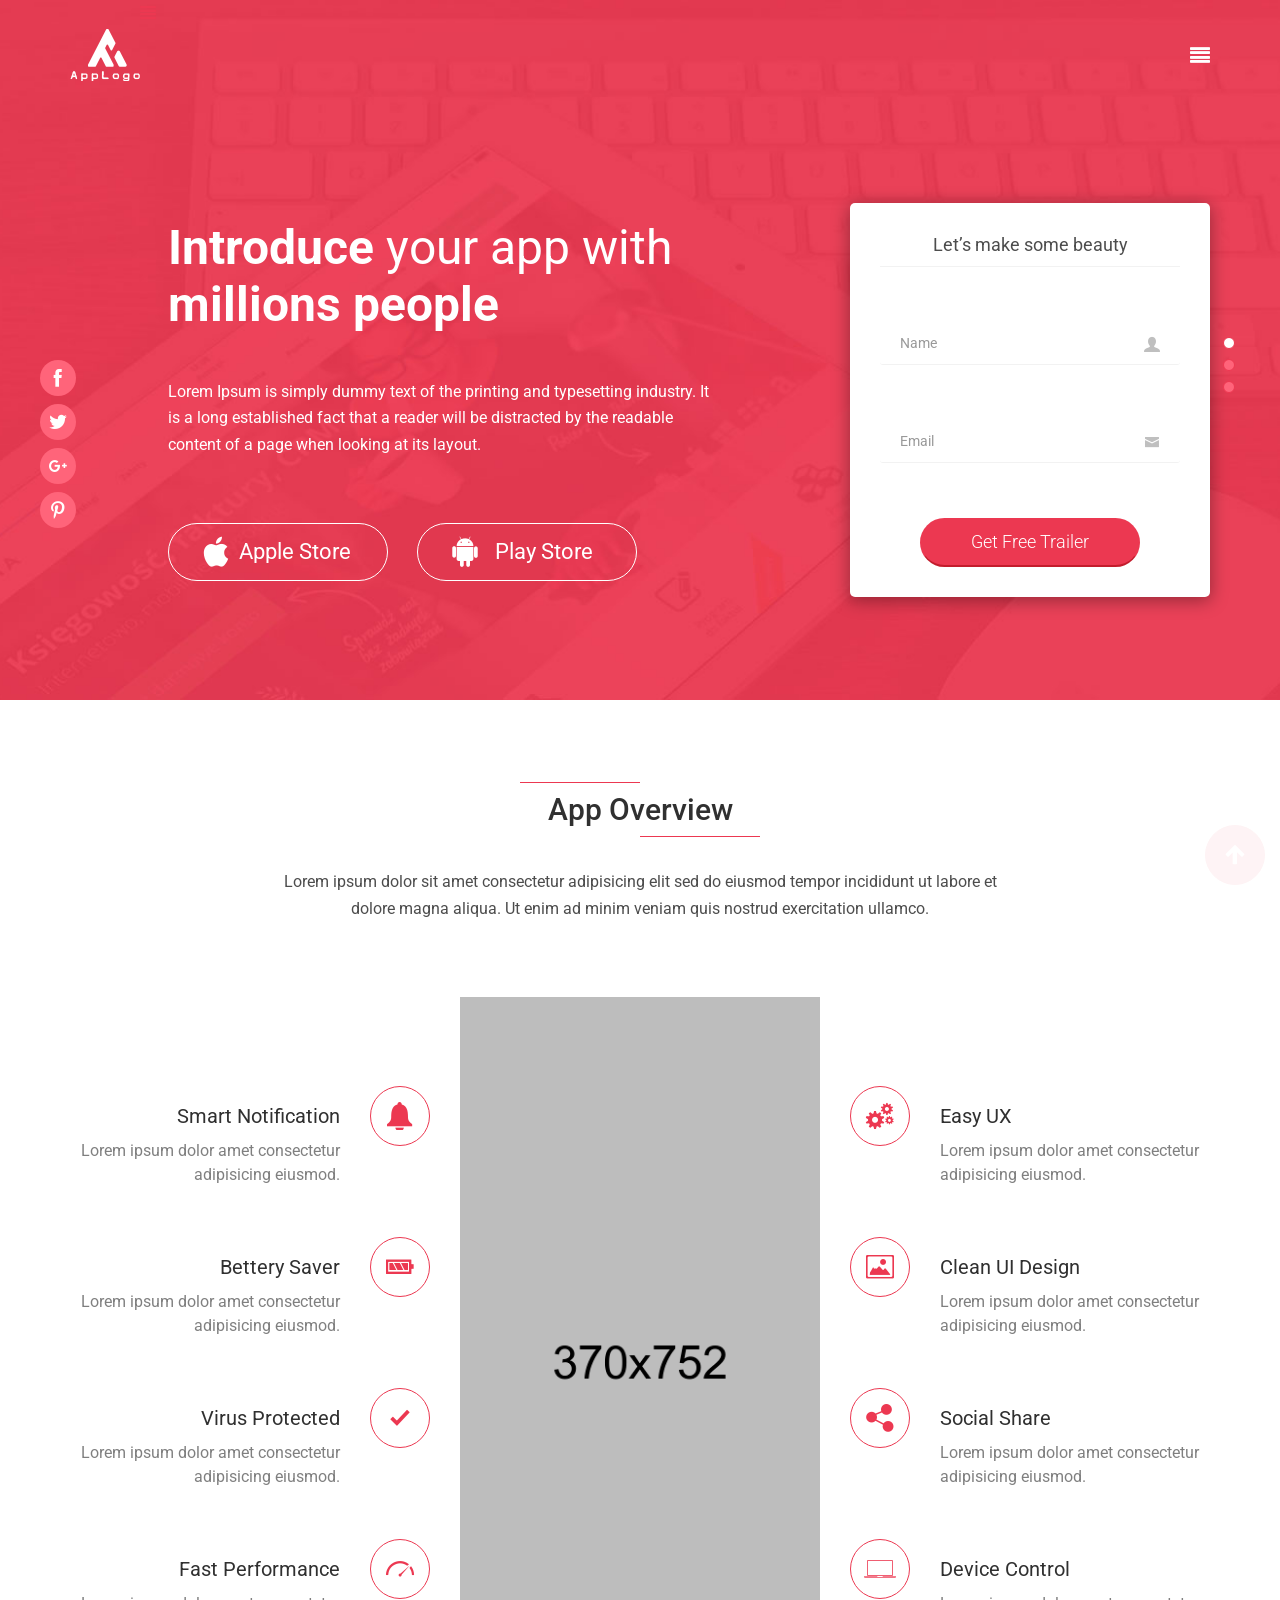
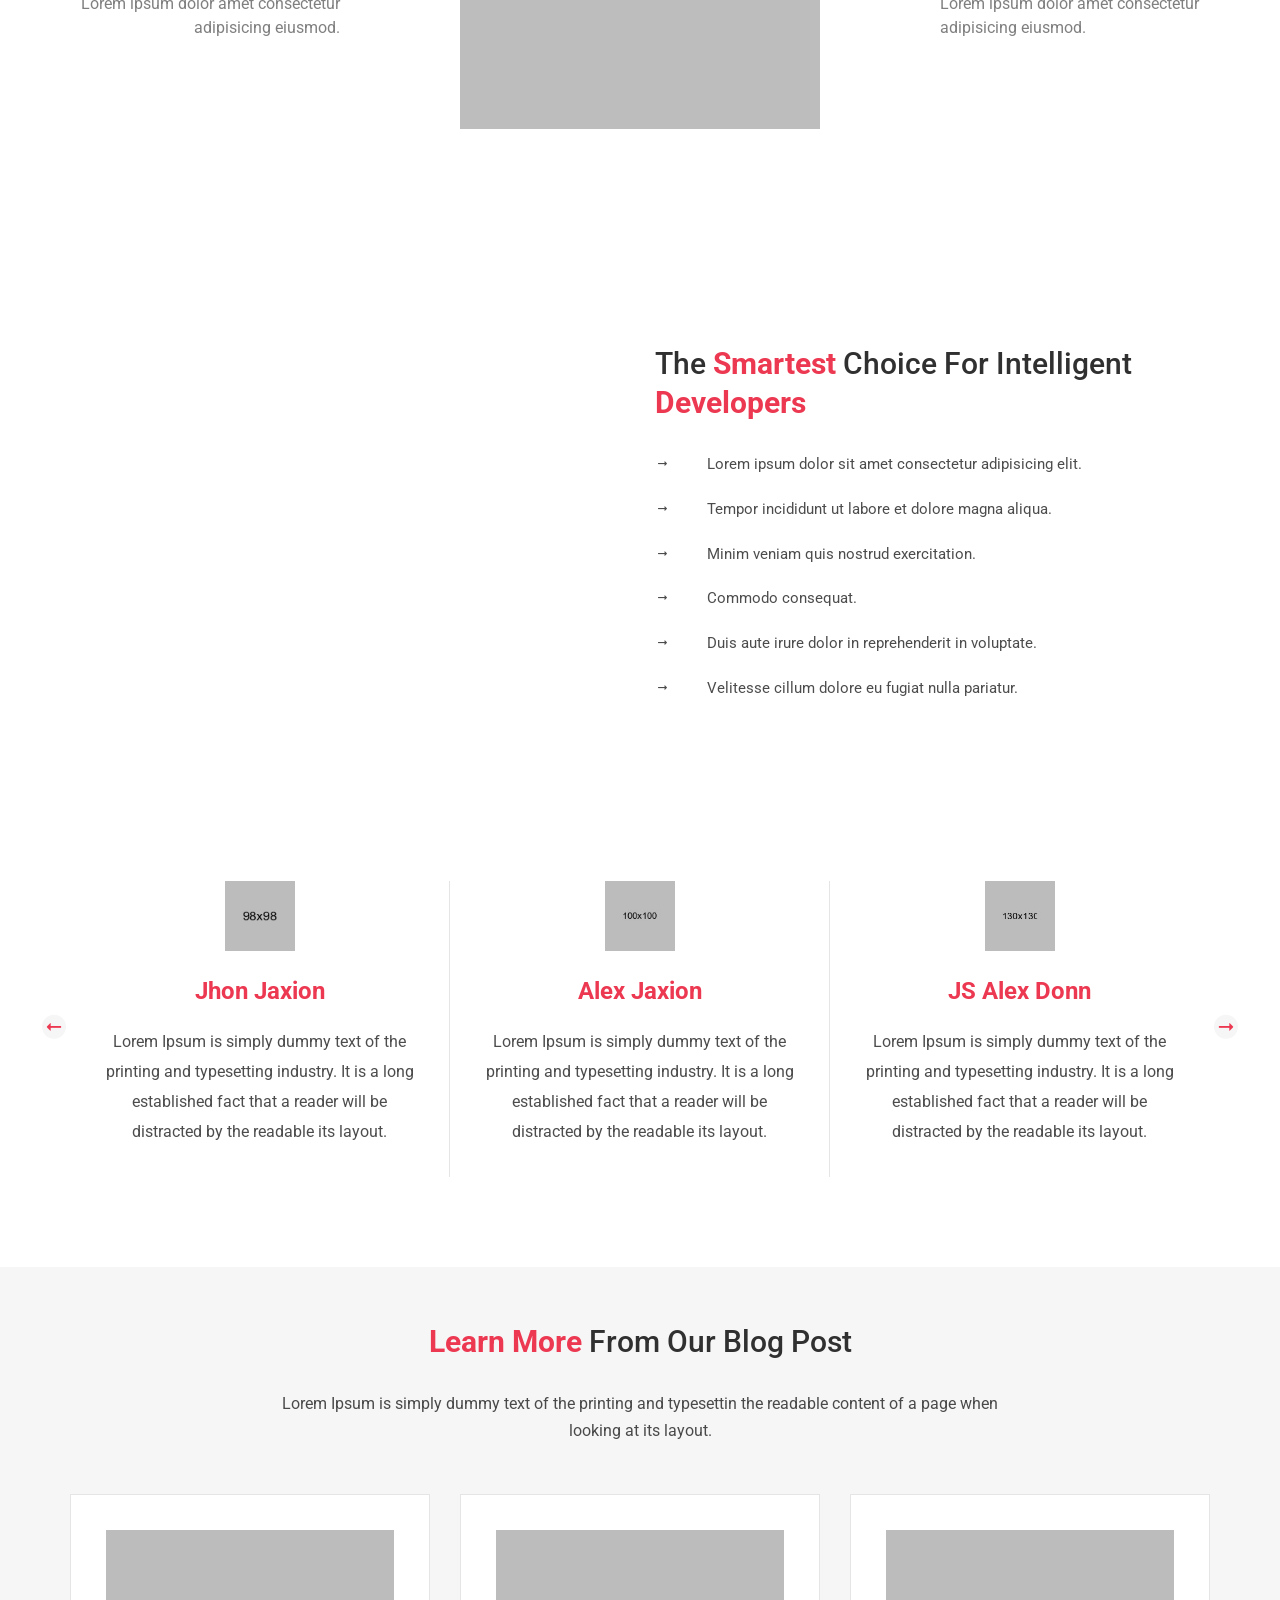
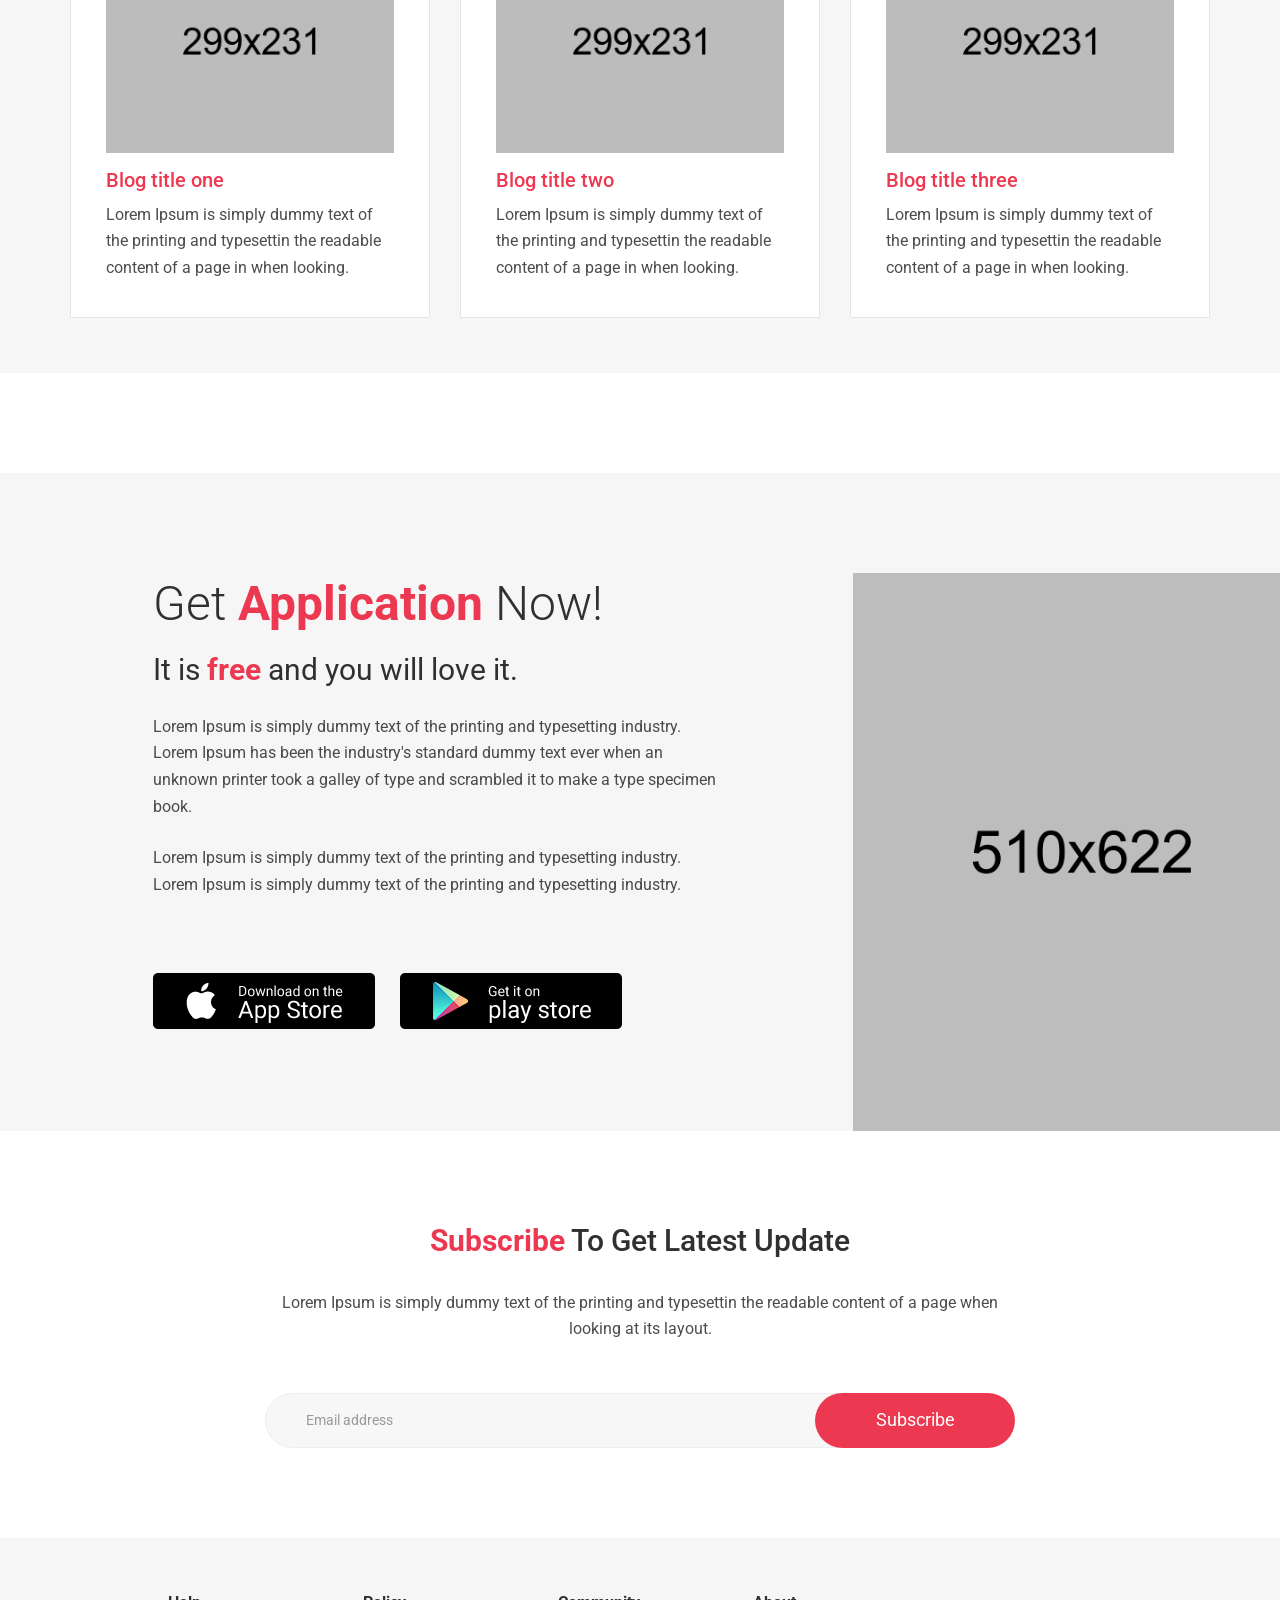
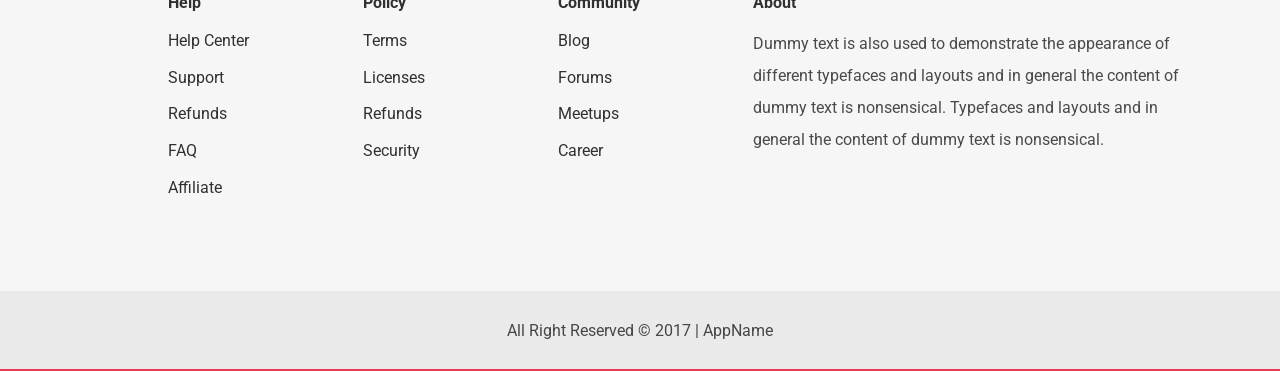
<file: index-4.html>
<!doctype html>
<!--[if lt IE 7]>      <html class="no-js lt-ie9 lt-ie8 lt-ie7" lang="en"> <![endif]-->
<!--[if IE 7]>         <html class="no-js lt-ie9 lt-ie8" lang="en"> <![endif]-->
<!--[if IE 8]>         <html class="no-js lt-ie9" lang="en"> <![endif]-->
<!--[if gt IE 8]><!-->
<html class="no-js" lang="zxx">
<!--<![endif]-->
<head>
	<meta charset="utf-8">
	<meta content="IE=edge" http-equiv="X-UA-Compatible">
	<meta name="viewport" content="width=device-width, initial-scale=1">	
	<!-- Website title -->
	<title>Demo 4 - App landing page</title>
	<!-- Website meta description and keywords -->
	<meta name="description" content="Add your app description here">
	<meta name="keywords" content="Add your app keywords here">	
	<!-- Website Favicon -->
	<link rel="shortcut icon" type="image/x-icon" href="favicon.ico" />	
	<!-- Google Font -->
	<link href="https://fonts.googleapis.com/css?family=Roboto:300,400,500,700" rel="stylesheet">
	<!-- Bootstrap CSS -->
	<link rel="stylesheet" href="css/bootstrap.min.css">
	<!-- Ico Font CSS -->
	<link rel="stylesheet" href="css/icofont.css">
	<!-- Animate CSS -->
	<link rel="stylesheet" href="css/animate.css">
	<!-- Owl Carousel CSS -->
	<link rel="stylesheet" href="css/owl.carousel.min.css">
	<!-- Magnific Popup CSS -->
	<link rel="stylesheet" href="css/magnific-popup.css">
	<!-- Common CSS -->
	<link rel="stylesheet" href="css/common.css">
	<!-- Style-4 CSS -->
	<link rel="stylesheet" href="css/style-4.css">	
	<!-- Respnsive-4 CSS -->
	<link rel="stylesheet" href="css/responsive-4.css">
	<!-- Stylesheet -->
	<link rel="stylesheet" href="style.css">
	<script src="js/modernizr-2.8.3-respond-1.4.2.min.js"></script>
</head>
<body>
	<!--[if lt IE 8]>
		<p class="browserupgrade">You are using an <strong>outdated</strong> browser. Please <a href="http://browsehappy.com/">upgrade your browser</a> to improve your experience.</p>
	<![endif]-->
	<!-- PRELOADER Starts -->
	<div class="preloader">
		<div class="spinner"></div>
	</div>
	<!-- PRELOADER Ends -->
	<!-- Secondary menu -->
	<div class="secondary-menu-area">
		<ul class="boxshaodow-3 secondary-menu">
			<!-- if no menu added then primary menu will be shown automatically -->
		</ul>
		<i class="icofont icofont-ui-close close-icon"></i>
	</div>
	<!-- /Secondary menu -->
	<!-- Main Header including Banner Starts -->
	<header class="main-header">
		<!-- Navigation Starts -->
		<nav class="navbar navbar-fixed-top transition" data-spy="affix" data-offset-top="100">
            <div class="container">
            	<!-- secondary menu icon -->
				<a href="#" id="nav-trigger-2" class="pull-right hidden-xs secondary-menu-icon">
					<i class="icofont icofont-justify-all"></i>
				</a>
				<!--/end secondary menu icon -->
                <div class="navbar-header">
                    <!-- mobile menu icon -->
					<a href="#" id="nav-trigger" class="pull-right nav-trigger">
						<i class="icofont icofont-justify-all"></i>
					</a>
					<!--/end mobile menu icon -->
                    <!-- site logo -->
					<div class="pull-left logo">
						<a href="index-4.html"><img src="img/demo-4/logo-white.png" alt="App Landing Page"></a>
					</div>
					<!--/end site logo -->
                </div>
                <div class="collapse navbar-collapse" id="navigation">
                    <ul class="nav navbar-nav navbar-right visible-xs">
                        <li class="active"><a href="#home">Home</a></li>
						<li><a href="#overview">Overview</a></li>
						<li><a href="#feedback">Feedback</a></li>
						<li><a href="#download">Download</a></li>
						<li><a href="#subscribe">Subscribe</a></li>
						<li><a href="blog.html">Blog</a>
							<ul>
								<li><a href="blog.html">Right Sidebar</a></li>
								<li><a href="blog-left-sidebar.html">Left Sidebar</a></li>
								<li><a href="blog-single.html">Single Right Sidebar</a></li>
								<li><a href="blog-single-left-sidebar.html">Single Left Sidebar</a></li>
							</ul>
						</li>
                    </ul>
                </div><!--/end navbar-collapse -->
            </div><!--/end container -->
        </nav>
		<!-- Navigation Ends -->		
		<!-- Home Slider Starts -->
		<section>
			<div id="home" class="slider-area">
				<div class="home-slider">
					<!-- Start slider-item -->
					<div class="pt-100 slider-item bg-img slide-bg-1 sm-no-padding">
						<div class="container">
							<div class="row flexbox-center">
								<div class="col-md-offset-1 col-md-6">
									<div class="banner-text sm-text-center wow fadeInDown">
										<h1>
											<strong>Introduce</strong> 
											your app with 
											<strong>millions people</strong>
										</h1>
										<p>Lorem Ipsum is simply dummy text of the printing and typesetting industry. It is a long established fact that a reader will be distracted by the readable content of a page when looking at its layout.</p>
										<div class="btn-set">
											<a href="#" class="btn btn-round btn-transparent">
											<i class="icofont icofont-brand-apple"></i>Apple Store</a>
											<a href="#" class="btn btn-round btn-transparent"><i class="icofont icofont-brand-android-robot"></i>Play Store</a>
										</div>
									</div><!-- /end banner-text -->
								</div>
								<!-- /end col -->
								<div class="col-md-offset-1 col-md-4 hidden-xs hidden-sm">
									<div class="p-30 white-bg boxshaodow-2 text-center optin-form wow zoomIn">
										<h4 class="mb-55 optin-form-heading">Let’s make some beauty</h4>
										<form action="index-4.html">
											<div class="optin-field">
												<input type="text" placeholder="Name" required="required" class="form-control">
												<i class="icofont icofont-user-alt-3"></i>
											</div>
											<div class="optin-field">
												<input type="email" placeholder="Email" required="required" class="form-control">
												<i class="icofont icofont-envelope"></i>
											</div>
											<div class="optin-btn">
												<button type="submit" class="btn btn-round btn-red btn-download">Get Free Trailer</button>
											</div>
										</form>
									</div><!-- /end optin-form -->
								</div>
								<!-- /end col -->
							</div><!-- /End row -->
						</div><!-- /End container -->
					</div>
					<!-- /End slider-item -->					
					<!-- Start slider-item -->
					<div class="pt-100 slider-item bg-img slide-bg-2 sm-no-padding">
						<div class="container">
							<div class="row flexbox-center">
								<div class="col-md-offset-1 col-md-4 hidden-xs hidden-sm">
									<div class="p-30 white-bg boxshaodow-2 text-center optin-form">
										<h4 class="mb-55 optin-form-heading">Let’s make some beauty</h4>
										<form action="index-4.html">
											<div class="optin-field">
												<input type="text" placeholder="Name" required="required" class="form-control">
												<i class="icofont icofont-user-alt-3"></i>
											</div>
											<div class="optin-field">
												<input type="email" placeholder="Email" required="required" class="form-control">
												<i class="icofont icofont-envelope"></i>
											</div>
											<div class="optin-btn">
												<button type="submit" class="btn btn-round btn-red btn-download">Get Free Trailer</button>
											</div>
										</form>
									</div><!-- /end optin-form -->
								</div>
								<!-- /end col -->
								<div class="col-md-offset-1 col-md-6">
									<div class="banner-text sm-text-center">
										<h1>
											<strong>Introduce</strong> 
											your app with 
											<strong>millions people</strong>
										</h1>
										<p>Lorem Ipsum is simply dummy text of the printing and typesetting industry. It is a long established fact that a reader will be distracted by the readable content of a page when looking at its layout.</p>
										<div class="btn-set">
											<a href="#" class="btn btn-round btn-transparent">
											<i class="icofont icofont-brand-apple"></i>Apple Store</a>
											<a href="#" class="btn btn-round btn-transparent"><i class="icofont icofont-brand-android-robot"></i>Play Store</a>
										</div>
									</div><!-- /end banner-text -->
								</div>
								<!-- /end col -->
							</div><!-- /End row -->
						</div><!-- /End container -->
					</div>
					<!-- /End slider-item -->
					<!-- Start slider-item -->
					<div class="pt-100 slider-item bg-img slide-bg-3 sm-no-padding">
						<div class="container">
							<div class="row flexbox-center">
								<div class="col-md-offset-1 col-md-6">
									<div class="banner-text sm-text-center">
										<h1>
											<strong>Introduce</strong> 
											your app with 
											<strong>millions people</strong>
										</h1>
										<p>Lorem Ipsum is simply dummy text of the printing and typesetting industry. It is a long established fact that a reader will be distracted by the readable content of a page when looking at its layout.</p>
										<div class="btn-set">
											<a href="#" class="btn btn-round btn-transparent">
											<i class="icofont icofont-brand-apple"></i>Apple Store</a>
											<a href="#" class="btn btn-round btn-transparent"><i class="icofont icofont-brand-android-robot"></i>Play Store</a>
										</div>
									</div><!-- /end banner-text -->
								</div>
								<!-- /end col -->
								<div class="col-md-offset-1 col-md-4 hidden-xs hidden-sm">
									<div class="p-30 white-bg boxshaodow-2 text-center optin-form">
										<h4 class="mb-55 optin-form-heading">Let’s make some beauty</h4>
										<form action="index-4.html">
											<div class="optin-field">
												<input type="text" placeholder="Name" required="required" class="form-control">
												<i class="icofont icofont-user-alt-3"></i>
											</div>
											<div class="optin-field">
												<input type="email" placeholder="Email" required="required" class="form-control">
												<i class="icofont icofont-envelope"></i>
											</div>
											<div class="optin-btn">
												<button type="submit" class="btn btn-round btn-red btn-download">Get Free Trailer</button>
											</div>
										</form>
									</div><!-- /end optin-form -->
								</div>
								<!-- /end col -->
							</div><!-- /End row -->
						</div><!-- /End container -->
					</div>
					<!-- /End slider-item -->
				</div><!-- End home-slider -->
			</div><!-- End slider-area -->
		</section>
		<!-- /Home Slider Ends -->
	</header>
	<!-- /Main Header including Banner Ends -->
	<!-- App Overview Section Starts -->
	<section>
		<div class="padding-big app-overview-area" id="overview">
			<div class="container">
				<div class="row text-center">
					<div class="col-sm-offset-2 col-sm-8">
						<div class="mb-30 section-heading">
							<h2 class="section-title title-border">App Overview</h2>
							<p>Lorem ipsum dolor sit amet consectetur adipisicing elit sed do eiusmod tempor incididunt ut labore et dolore magna aliqua. Ut enim ad minim veniam quis nostrud exercitation ullamco.</p>
						</div>
					</div><!-- /End col -->
				</div><!-- /End row -->
				<div class="row flexbox-center xs-no-flexbox">
					<!-- overview left content -->
					<div class="col-md-4">
						<div class="text-right app-overview-lists app-lists-left">
							<ul>
								<li class="clearfix">
									<div class="pull-right app-overview-icon">
										<i class="icofont icofont-alarm circled-icon"></i>
									</div>
									<div class="pull-left app-overview-content">
										<h3>Smart Notification</h3>
										<p>Lorem ipsum dolor amet consectetur adipisicing eiusmod.</p>
									</div>
								</li>
								<li class="clearfix">
									<div class="pull-right app-overview-icon">
										<i class="icofont icofont-battery-full circled-icon"></i>
									</div>
									<div class="pull-left app-overview-content">
										<h3>Bettery Saver</h3>
										<p>Lorem ipsum dolor amet consectetur adipisicing eiusmod.</p>
									</div>
								</li>
								<li class="clearfix">
									<div class="pull-right app-overview-icon">
										<i class="icofont icofont-check circled-icon"></i>
									</div>
									<div class="pull-left app-overview-content">
										<h3>Virus Protected</h3>
										<p>Lorem ipsum dolor amet consectetur adipisicing eiusmod.</p>
									</div>
								</li>
								<li class="clearfix">
									<div class="pull-right app-overview-icon">
										<i class="icofont icofont-dashboard circled-icon"></i>
									</div>
									<div class="pull-left app-overview-content">
										<h3>Fast Performance</h3>
										<p>Lorem ipsum dolor amet consectetur adipisicing eiusmod.</p>
									</div>
								</li>
							</ul>
						</div>
					</div>
					<!-- /end overview left content -->
					<!-- overview iphone -->
					<div class="col-md-4">
						<div class="text-center pt-45 pb-45 app-overiew-photo">
							<img src="img/demo-4/iphone.png" class="img-responsive center-block" alt="iPhone">
						</div>
					</div>
					<!-- /overview iphone -->
					<!-- overview right content -->
					<div class="col-md-4">
						<div class="app-overview-lists app-lists-right">
							<ul>
								<li class="clearfix">
									<div class="pull-left app-overview-icon">
										<i class="icofont icofont-gears circled-icon"></i>
									</div>
									<div class="pull-right app-overview-content">
										<h3>Easy UX</h3>
										<p>Lorem ipsum dolor amet consectetur adipisicing eiusmod.</p>
									</div>
								</li>
								<li class="clearfix">
									<div class="pull-left app-overview-icon">
										<i class="icofont icofont-image circled-icon"></i>
									</div>
									<div class="pull-right app-overview-content">
										<h3>Clean UI Design</h3>
										<p>Lorem ipsum dolor amet consectetur adipisicing eiusmod.</p>
									</div>
								</li>
								<li class="clearfix">
									<div class="pull-left app-overview-icon">
										<i class="icofont icofont-share circled-icon"></i>
									</div>
									<div class="pull-right app-overview-content">
										<h3>Social Share</h3>
										<p>Lorem ipsum dolor amet consectetur adipisicing eiusmod.</p>
									</div>
								</li>
								<li class="clearfix">
									<div class="pull-left app-overview-icon">
										<i class="icofont icofont-macbook circled-icon"></i>
									</div>
									<div class="pull-right app-overview-content">
										<h3>Device Control</h3>
										<p>Lorem ipsum dolor amet consectetur adipisicing eiusmod.</p>
									</div>
								</li>
							</ul>
						</div>
					</div>
					<!-- /end overview right content -->
				</div><!-- /End row -->
			</div><!-- /End container -->
		</div><!-- /End app-overview-area -->
	</section>
	<!-- /App Overview Section Ends -->
	<!-- Video Section Starts -->
	<section>
		<div class="bg-img video-area">
			<div class="container">
				<div class="row flexbox-center xs-no-flexbox">
					<div class="col-sm-3">
						<div class="text-center video-play-icon">
							<a href="https://www.youtube.com/watch?v=668nUCeBHyY" class="popup-youtube">
								<i class="icofont icofont-ui-play circled-icon"></i>
							</a>
						</div>
					</div><!-- /End col -->
					<div class="col-md-offset-3 col-md-6 col-sm-9">
						<div class="section-heading xs-text-center">
							<h2 class="section-title">
								The <strong class="primary-color">Smartest</strong> 
								Choice for intelligent 
								<strong class="primary-color">developers</strong>
							</h2>
						</div>
						<div>
							<ul class="list-item-arrow">
								<li>
									Lorem ipsum dolor sit amet consectetur adipisicing elit.
								</li>
								<li>
									Tempor incididunt ut labore et dolore magna aliqua.
								</li>
								<li>
									Minim veniam quis nostrud exercitation.
								</li>
								<li>
									Commodo consequat.
								</li>
								<li>
									Duis aute irure dolor in reprehenderit in voluptate.
								</li>
								<li>
									Velitesse cillum dolore eu fugiat nulla pariatur.
								</li>
							</ul>
						</div><!-- /End pie-charts -->
					</div><!-- /End col -->
				</div><!-- /End row -->
			</div><!-- /End container -->
		</div><!-- /End video-area -->
	</section>
	<!-- Video Section Ends -->
	<!-- testimonial section starts -->
	<section>
		<div class="padding-big customer-feedback" id="feedback">
			<div class="container text-center">
				<div class="row">
					<div class="col-md-12">
						<div class="feedback-slider">
							<!-- slider item -->
							<div class="feedback-slider-item">
								<img src="img/demo-4/customer-thumb-1.jpg" class="center-block" alt="Customer Feedback">
								<h3 class="primary-color customer-name">Jhon Jaxion</h3>
								<p>Lorem Ipsum is simply dummy text of the printing and typesetting industry. It is a long established fact that a reader will be distracted by the readable its layout.</p>
							</div>
							<!-- /slider item -->
							<!-- slider item -->
							<div class="feedback-slider-item">
								<img src="img/demo-4/customer-thumb-2.jpg" class="center-block" alt="Customer Feedback">
								<h3 class="primary-color customer-name">Alex Jaxion</h3>
								<p>Lorem Ipsum is simply dummy text of the printing and typesetting industry. It is a long established fact that a reader will be distracted by the readable its layout.</p>
							</div>
							<!-- /slider item -->
							<!-- slider item -->
							<div class="feedback-slider-item">
								<img src="img/demo-4/author-2.jpg" class="center-block" alt="Customer Feedback">
								<h3 class="primary-color customer-name">JS Alex Donn</h3>
								<p>Lorem Ipsum is simply dummy text of the printing and typesetting industry. It is a long established fact that a reader will be distracted by the readable its layout.</p>
							</div>
							<!-- /slider item -->
							<!-- slider item -->
							<div class="feedback-slider-item">
								<img src="img/demo-4/author-3.jpg" class="center-block" alt="Customer Feedback">
								<h3 class="primary-color customer-name">Munni Jaxila</h3>
								<p>Lorem Ipsum is simply dummy text of the printing and typesetting industry. It is a long established fact that a reader will be distracted by the readable its layout.</p>
							</div>
							<!-- /slider item -->
							<!-- slider item -->
							<div class="feedback-slider-item">
								<img src="img/demo-4/customer-thumb-2.jpg" class="center-block" alt="Customer Feedback">
								<h3 class="primary-color customer-name">Alex Jhon</h3>
								<p>Lorem Ipsum is simply dummy text of the printing and typesetting industry. It is a long established fact that a reader will be distracted by the readable its layout.</p>
							</div>
							<!-- /slider item -->
							<!-- slider item -->
							<div class="feedback-slider-item">
								<img src="img/demo-4/customer-thumb-3.jpg" class="center-block" alt="Customer Feedback">
								<h3 class="primary-color customer-name">Jhon Alex</h3>
								<p>Lorem Ipsum is simply dummy text of the printing and typesetting industry. It is a long established fact that a reader will be distracted by the readable its layout.</p>
							</div>
							<!-- /slider item -->							
						</div><!-- /End feedback-slider -->
					</div><!-- /End col -->
				</div><!-- /End row -->
			</div><!-- /End container -->
		</div><!-- /End customer-feedback -->
	</section>
	<!-- /testimonial section starts -->
	<!-- Blog Section Starts -->
	<section>
		<div class="padding-medium pb-25 light-bg blog-area" id="blog">
			<div class="container">
				<div class="row text-center">
					<div class="col-sm-offset-2 col-sm-8">
						<div class="mb-50 section-heading">
							<h2 class="section-title"><strong class="primary-color">Learn More</strong> from Our Blog Post </h2>
							<p>Lorem Ipsum is simply dummy text of the printing and typesettin the readable content of a page when looking at its layout.</p>
						</div>
					</div><!-- /End col -->
				</div><!-- /End row -->
				<div class="row">
					<!-- single blog starts -->
					<div class="col-md-4 col-sm-6">
						<div class="p-35 mb-30 white-bg gray-border blog-single">
							<figure>
								<a href="#"><img src="img/demo-4/blog-1.jpg" class="img-responsive" alt="Latest from Our Blog"></a>
								<figcaption>
									<h3 class="primary-color blog-title"><a href="#">Blog title one</a></h3>
									<p>Lorem Ipsum is simply dummy text of the printing and typesettin the readable content of a page in when looking.</p>
								</figcaption>
							</figure>
						</div>
					</div>
					<!-- single blog ends -->
					<!-- single blog starts -->
					<div class="col-md-4 col-sm-6">
						<div class="p-35 mb-30 white-bg gray-border blog-single">
							<figure>
								<a href="#"><img src="img/demo-4/blog-2.jpg" class="img-responsive" alt="Latest from Our Blog"></a>
								<figcaption>
									<h3 class="primary-color blog-title"><a href="#">Blog title two</a></h3>
									<p>Lorem Ipsum is simply dummy text of the printing and typesettin the readable content of a page in when looking.</p>
								</figcaption>
							</figure>
						</div>
					</div>
					<!-- single blog ends -->
					<!-- single blog starts -->
					<div class="col-md-4 col-sm-6">
						<div class="p-35 mb-30 white-bg gray-border blog-single">
							<figure>
								<a href="#"><img src="img/demo-4/blog-3.jpg" class="img-responsive" alt="Latest from Our Blog"></a>
								<figcaption>
									<h3 class="primary-color blog-title"><a href="#">Blog title three</a></h3>
									<p>Lorem Ipsum is simply dummy text of the printing and typesettin the readable content of a page in when looking.</p>
								</figcaption>
							</figure>
						</div>
					</div>
					<!-- single blog ends -->
				</div><!-- /End row -->
			</div><!-- /End container -->
		</div><!-- /End blog-area -->
	</section>
	<!-- /Blog Section Ends -->
	<!--  Download Section Starts -->
	<section>
		<div class="mt-100 light-bg app-download-area" id="download">
			<div class="container">
				<div class="row">
					<div class="col-md-offset-1 col-md-6 col-sm-7">
						<div class="app-download-content sm-no-margin xs-text-center">
							<h2>Get <strong class="primary-color">Application</strong> Now!</h2>
							<h5>It is <strong class="primary-color">free</strong> and you will love it.</h5>
							<p>Lorem Ipsum is simply dummy text of the printing and typesetting industry. Lorem Ipsum has been the industry's standard dummy text ever when an unknown printer took a galley of type and scrambled it to make a type specimen book.</p>
							<p>Lorem Ipsum is simply dummy text of the printing and typesetting industry. Lorem Ipsum is simply dummy text of the printing and typesetting industry.</p>
							<div class="clearfix btn-set download-btn">
								<a href="#">
									<img src="img/demo-4/apple-store.png" alt="Apple Store">
								</a>
								<a href="#">
									<img src="img/demo-4/play-store.png" alt="Apple Store">
								</a>
							</div>
						</div>
					</div>
					<div class="col-sm-5 hidden-xs">
						<div class="app-download-photo">
							<img src="img/demo-4/iphone-hand.png" alt="iPhone">
						</div>
					</div>
				</div><!-- /End row -->
			</div><!-- /End container -->
		</div><!-- /End app-download-area -->
	</section>
	<!-- /Download Section Ends -->
	<!-- Subscribe Section Starts -->
	<section>
		<div class="padding-big subscribe-area" id="subscribe">
			<div class="container">
				<div class="row text-center">
					<div class="col-sm-offset-2 col-sm-8">
						<div class="mb-50 section-heading">
							<h2 class="section-title"><strong class="primary-color">Subscribe</strong> to Get Latest Update</h2>
							<p>Lorem Ipsum is simply dummy text of the printing and typesettin the readable content of a page when looking at its layout.</p>
						</div>
					</div><!-- /End col -->
				</div><!-- /End row -->
				<div class="row">
					<div class="col-sm-offset-2 col-sm-8">
						<div class="text-center subscribe-form">
							<form action="index-4.html">
								<input type="email" placeholder="Email address" required="required" class="form-control">
								<button type="submit" class="btn btn-round btn-red">Subscribe</button>
							</form>
						</div><!-- /End subscribe-form -->
					</div><!-- /End col -->
				</div><!-- /End row -->
			</div><!-- /End container -->
		</div><!-- /End subscribe-area -->
	</section>
	<!-- /Subscribe Section Ends -->
	<!-- Start Back to Top -->
	<div id="back-top">
		<a href="#top"><i class="icofont icofont-arrow-up circled-icon"></i></a>
	</div>
	<!-- /End Back to Top -->
	<!-- Footer starts -->
	<footer>
		<div class="footer-area">
			<!-- footer top starts -->
			<div class="light-bg padding-medium footer-top">
				<div class="container">
					<div class="row xs-text-center">
						<!-- single widget -->
						<div class="col-md-offset-1 col-md-2 col-sm-4">
							<div class="footer-widget">
								<h4 class="widget-title">Help</h4>
								<ul class="widget-menu">
									<li><a href="#">Help Center</a>
									<li><a href="#">Support</a>
									<li><a href="#">Refunds</a>
									<li><a href="#">FAQ</a>
									<li><a href="#">Affiliate</a>
								</ul>
							</div><!-- /End footer-widget -->
						</div>
						<!-- /single widget -->
						<!-- single widget -->
						<div class="col-md-2 col-sm-4">
							<div class="footer-widget">
								<h4 class="widget-title">Policy</h4>
								<ul class="widget-menu">
									<li><a href="#">Terms</a>
									<li><a href="#">Licenses</a>
									<li><a href="#">Refunds</a>
									<li><a href="#">Security</a>
								</ul>
							</div><!-- /End footer-widget -->
						</div>
						<!-- /single widget -->
						<!-- single widget -->
						<div class="col-md-2 col-sm-4">
							<div class="footer-widget">
								<h4 class="widget-title">Community</h4>
								<ul class="widget-menu">
									<li><a href="#">Blog</a>
									<li><a href="#">Forums</a>
									<li><a href="#">Meetups</a>
									<li><a href="#">Career</a>
								</ul>
							</div><!-- /End footer-widget -->
						</div>
						<!-- /single widget -->
						<!-- single widget -->
						<div class="col-md-5 col-sm-12">
							<div class="footer-widget">
								<h4 class="widget-title">About</h4>
								<div class="widget-content">
									<p>Dummy text is also used to demonstrate the appearance of different typefaces and layouts and in general the content of dummy text is nonsensical. Typefaces and layouts and in general the content of dummy text is nonsensical.</p>
								</div>
							</div><!-- /End footer-widget -->
						</div>
						<!-- /single widget -->
					</div><!-- /End row -->
				</div><!-- /End container -->
			</div>
			<!-- /footer top ends -->
			<!-- footer bottom starts -->
			<div class="light-bg-1 footer-bottom">
				<div class="container">
					<div class="row xs-text-center">
						<div class="col-sm-12">
							<div class="text-center footer-left">
								<p class="copyright-text">All Right Reserved &copy; 2017 | AppName</p>
							</div>
						</div><!-- /End col -->
					</div><!-- /End row -->
					<div class="row">					
						<!-- Starts Fixed Social icons -->
						<i class="icofont icofont-arrow-right social-trigger hidden-xs"></i>
						<div class="fixed-social-bar">
							<ul class="text-center social-icons">
								<li><a href="#" target="_blank"><i class="icofont icofont-social-facebook circled-icon"></i></a></li>
								<li><a href="#" target="_blank"><i class="icofont icofont-social-twitter circled-icon"></i></a></li>
								<li><a href="#" target="_blank"><i class="icofont icofont-social-google-plus circled-icon"></i></a></li>
								<li><a href="#" target="_blank"><i class="icofont icofont-social-pinterest circled-icon"></i></a></li>
							</ul>
						</div>
						<!-- /Ends Fixed Social icons -->
					</div><!-- /End row -->
				</div><!-- /End container -->
			</div>
			<!-- /footer bottom starts -->
		</div><!-- /End footer-area -->
	</footer>
	<!-- /Footer ends -->	
	<!-- jQuery -->
	<script src="js/jquery.2.1.1.min.js"></script>
	<!-- Bootstrap JS -->
	<script src="js/bootstrap.min.js"></script>
	<!-- Owl Carousel JS-->
	<script src="js/owl.carousel.min.js"></script>
	<!-- Magnific Popup JS -->
	<script src="js/jquery.magnific-popup.min.js"></script>
	<!-- Pie Chart JS -->
	<script src="js/jquery.easypiechart.min.js"></script>
	<!-- WoW JS -->
	<script src="js/wow.min.js"></script>
	<!-- Common JS -->
	<script src="js/common.js"></script>
	<!-- Main-4 JS -->
	<script src="js/main-4.js"></script>
</body>
</html>
</file>
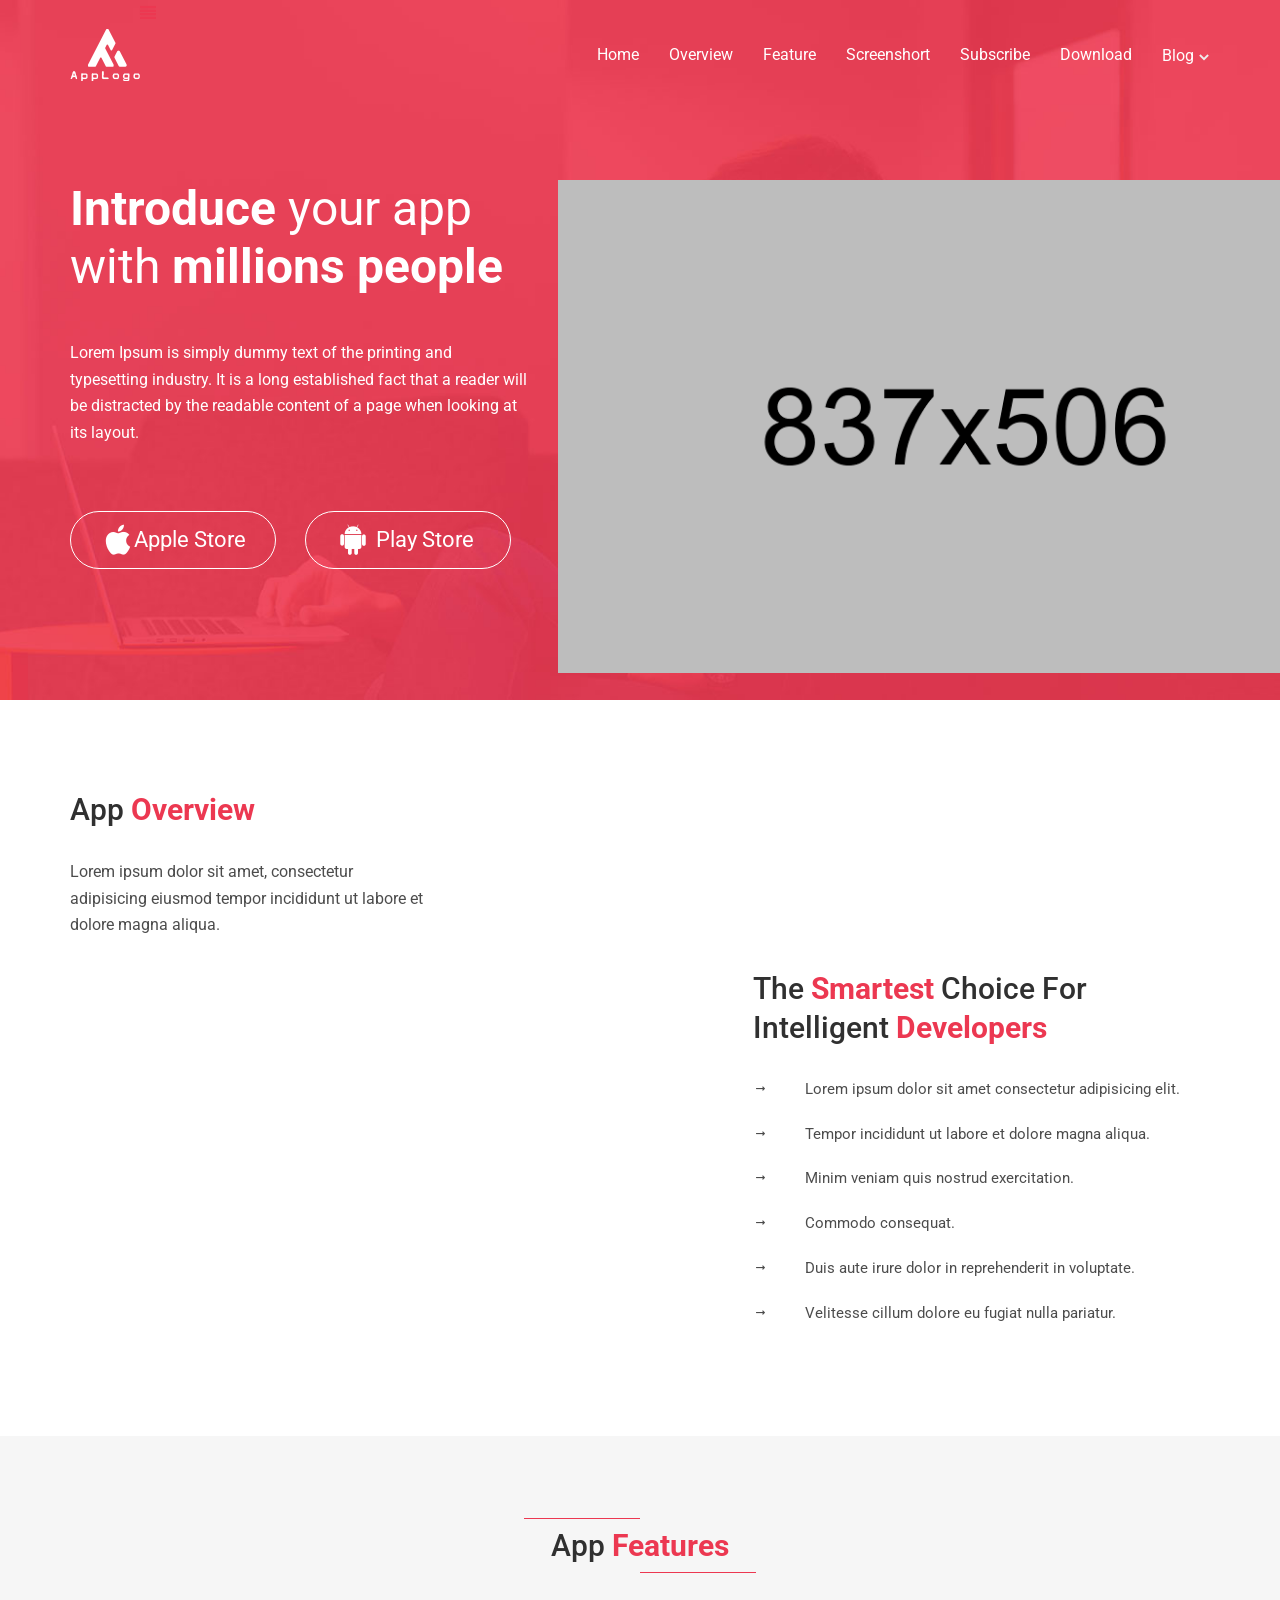
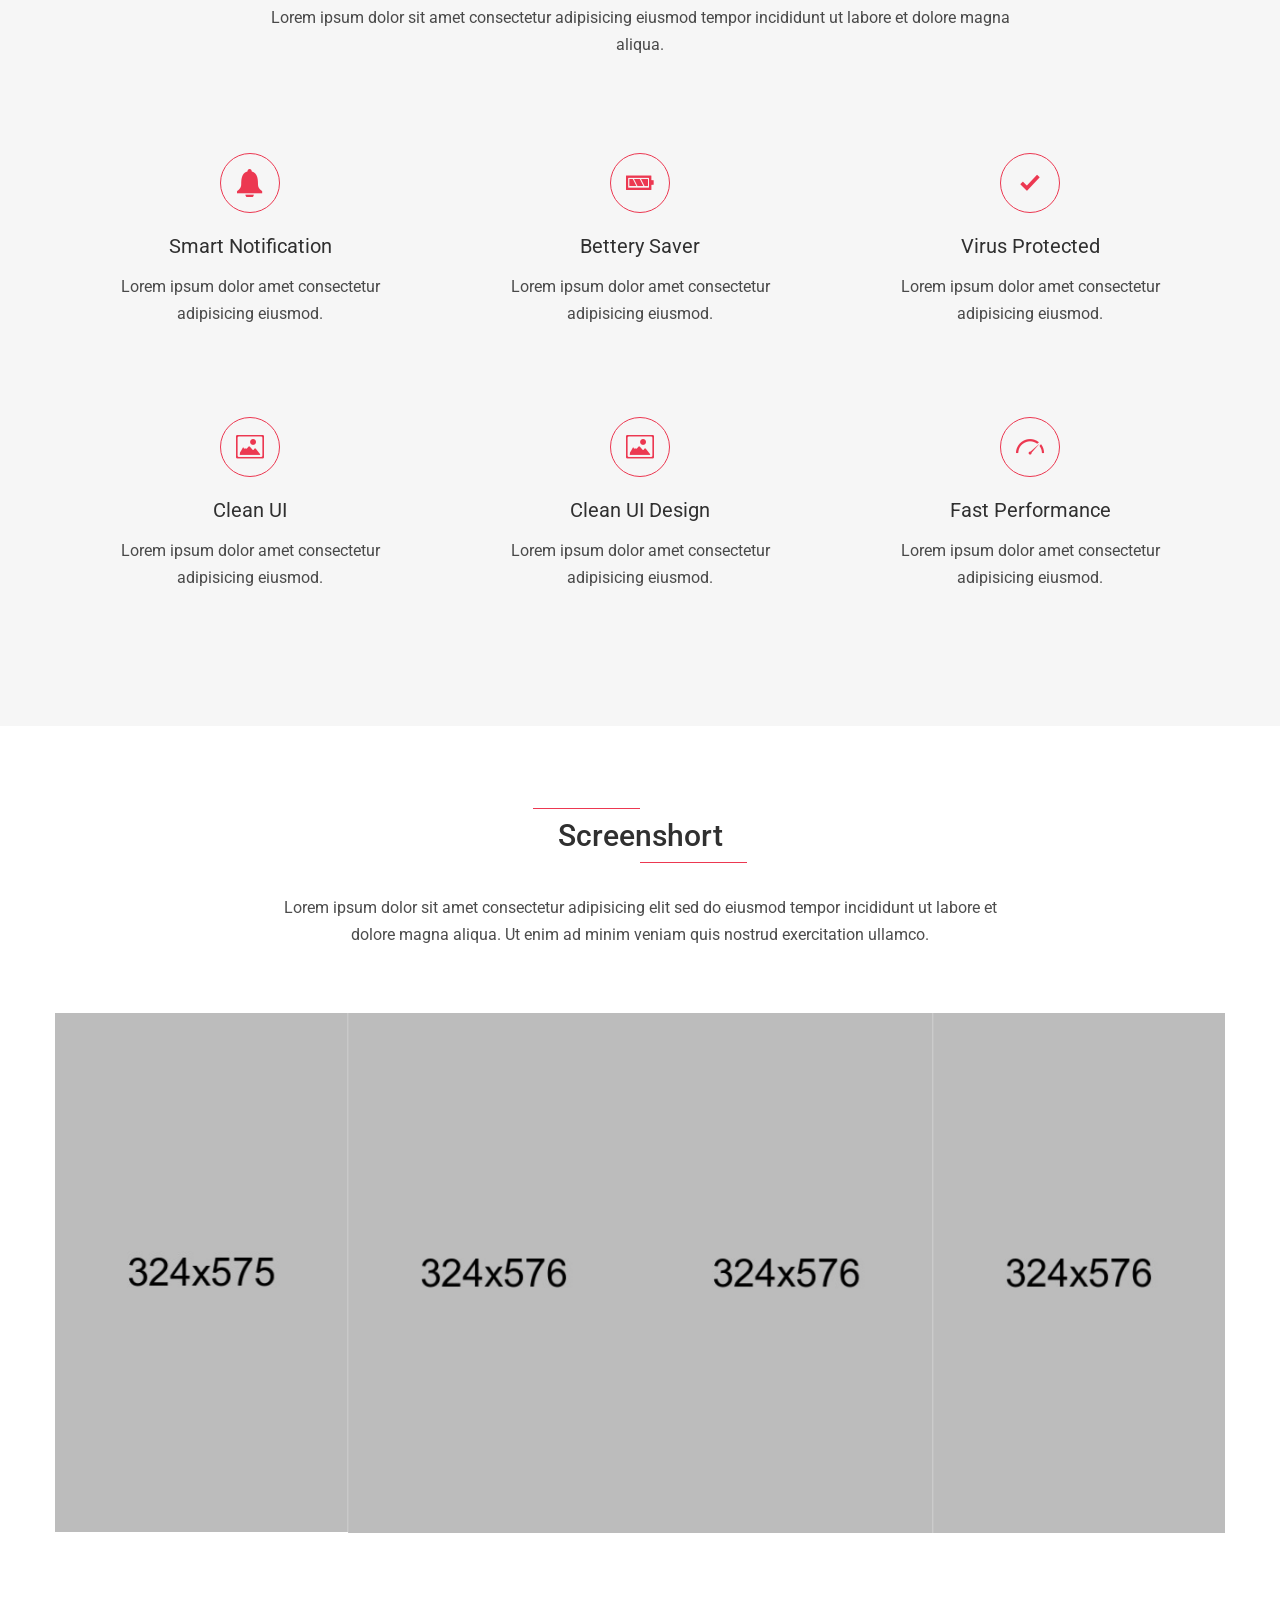
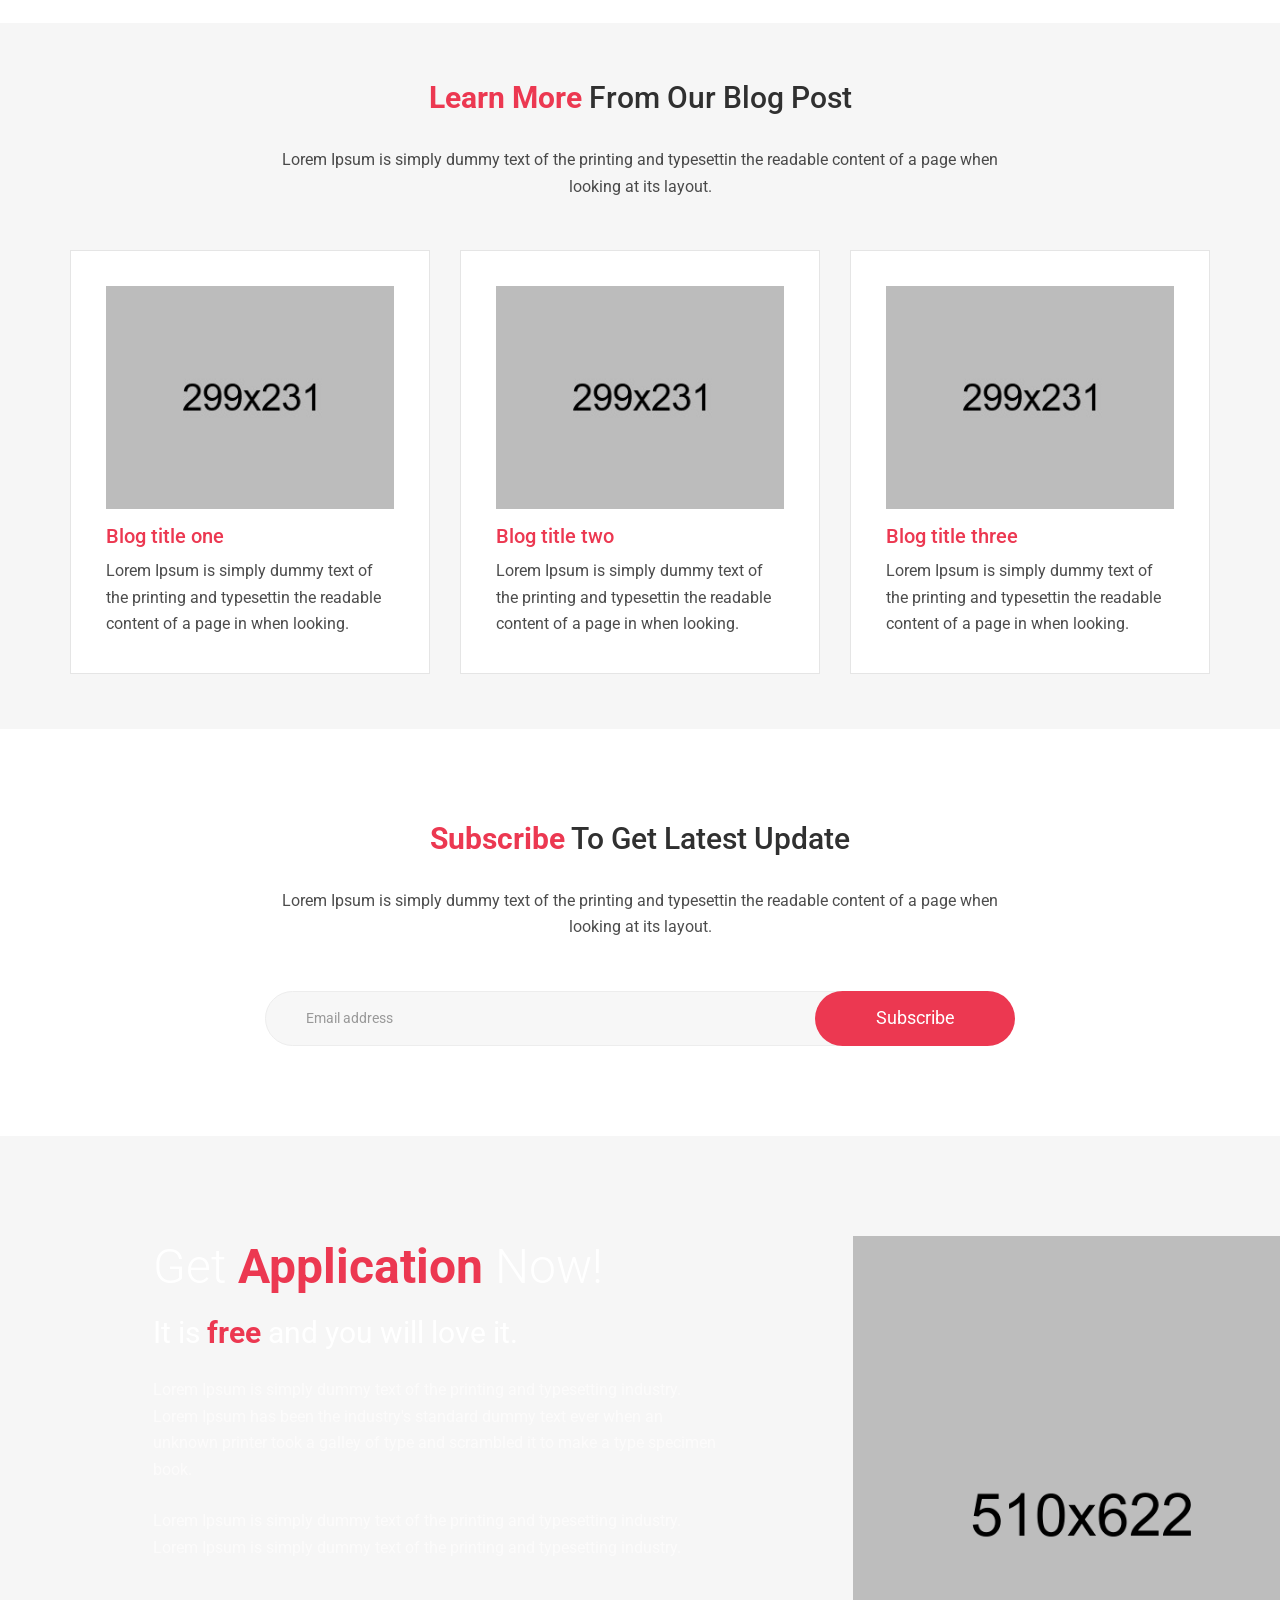
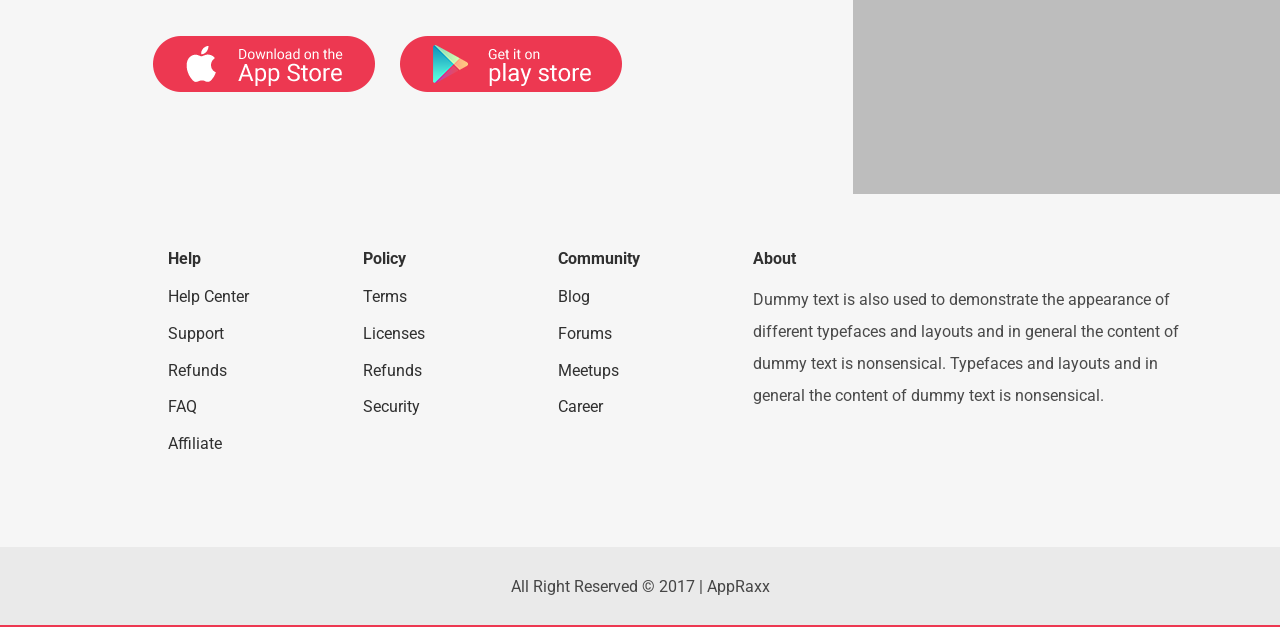
<file: index-5.html>
<!doctype html>
<!--[if lt IE 7]>      <html class="no-js lt-ie9 lt-ie8 lt-ie7" lang="en"> <![endif]-->
<!--[if IE 7]>         <html class="no-js lt-ie9 lt-ie8" lang="en"> <![endif]-->
<!--[if IE 8]>         <html class="no-js lt-ie9" lang="en"> <![endif]-->
<!--[if gt IE 8]><!-->
<html class="no-js" lang="zxx">
<!--<![endif]-->
<head>
	<meta charset="utf-8">
	<meta content="IE=edge" http-equiv="X-UA-Compatible">
	<meta name="viewport" content="width=device-width, initial-scale=1">
	<!-- Website title -->
	<title>Demo 5 - App landing page</title>
	<!-- Website meta description and keywords -->
	<meta name="description" content="Add your app description here">
	<meta name="keywords" content="Add your app keywords here">	
	<!-- Website Favicon -->
	<link rel="shortcut icon" type="image/x-icon" href="favicon.ico" />	
	<!-- Google Font -->
	<link href="https://fonts.googleapis.com/css?family=Roboto:300,400,500,700" rel="stylesheet">
	<!-- Bootstrap CSS -->
	<link rel="stylesheet" href="css/bootstrap.min.css">
	<!-- Ico Font CSS -->
	<link rel="stylesheet" href="css/icofont.css">
	<!-- Animate CSS -->
	<link rel="stylesheet" href="css/animate.css">
	<!-- Owl Carousel CSS -->
	<link rel="stylesheet" href="css/owl.carousel.min.css">
	<!-- Magnific Popup CSS -->
	<link rel="stylesheet" href="css/magnific-popup.css">
	<!-- Common CSS -->
	<link rel="stylesheet" href="css/common.css">
	<!-- Style-5 CSS -->
	<link rel="stylesheet" href="css/style-5.css">
	<!-- Respnsive-5 CSS -->
	<link rel="stylesheet" href="css/responsive-5.css">
	<!-- Stylesheet -->
	<link rel="stylesheet" href="style.css">
	<script src="js/modernizr-2.8.3-respond-1.4.2.min.js"></script>
</head>
<body>
	<!--[if lt IE 8]>
		<p class="browserupgrade">You are using an <strong>outdated</strong> browser. Please <a href="http://browsehappy.com/">upgrade your browser</a> to improve your experience.</p>
	<![endif]-->
	<!-- PRELOADER Starts -->
	<div class="preloader">
		<div class="spinner"></div>
	</div>
	<!-- PRELOADER Ends -->
	<!-- Main Header including Banner Starts -->
	<header class="main-header">
		<!-- Navigation Starts -->
		<nav class="navbar navbar-fixed-top transition" data-spy="affix" data-offset-top="100">
            <div class="container">
                <div class="navbar-header">
                    <!-- mobile menu icon -->
					<a href="#" id="nav-trigger" class="pull-right nav-trigger">
						<i class="icofont icofont-justify-all"></i>
					</a>
					<!--/end mobile menu icon -->
                    <!-- site logo -->
					<div class="pull-left logo">
						<a href="index-5.html"><img src="img/demo-5/logo-white.png" alt="App Landing Page"></a>
					</div>
					<!--/end site logo -->
                </div>
                <div class="collapse navbar-collapse" id="navigation">
                    <ul class="nav navbar-nav navbar-right">
                        <li class="active"><a href="#home">Home</a></li>
						<li><a href="#overview">Overview</a></li>
						<li><a href="#feature">Feature</a></li>
						<li><a href="#screenshort">Screenshort</a></li>
						<li><a href="#subscribe">Subscribe</a></li>
						<li><a href="#download">Download</a></li>
						<li><a href="blog.html">Blog</a>
							<ul>
								<li><a href="blog.html">Right Sidebar</a></li>
								<li><a href="blog-left-sidebar.html">Left Sidebar</a></li>
								<li><a href="blog-single.html">Single Right Sidebar</a></li>
								<li><a href="blog-single-left-sidebar.html">Single Left Sidebar</a></li>
							</ul>
						</li>
                    </ul>
                </div><!--/end navbar-collapse -->
            </div><!--/end container -->
        </nav>
		<!-- Navigation Ends -->
		<!-- Home Slider Starts -->
		<section>
			<div id="home" class="slider-area">
				<div class="home-slider">
					<!-- Start slider-item -->
					<div class="slider-item bg-img slide-bg-1 sm-no-padding">
						<div class="container">
							<div class="row">
								<div class="col-lg-5 col-md-6">
									<div class="banner-text sm-text-center wow fadeInDown">
										<h1>
											<strong>Introduce</strong> 
											your app with 
											<strong>millions people</strong>
										</h1>
										<p>Lorem Ipsum is simply dummy text of the printing and typesetting industry. It is a long established fact that a reader will be distracted by the readable content of a page when looking at its layout.</p>
										<div class="btn-set">
											<a href="#" class="btn btn-round btn-transparent">
											<i class="icofont icofont-brand-apple"></i>Apple Store</a>

											<a href="#" class="btn btn-round btn-transparent"><i class="icofont icofont-brand-android-robot"></i>Play Store</a>
										</div>
									</div>
								</div>
								<!-- /end col -->
								<div class="col-lg-7 col-md-6 hidden-xs hidden-sm">
									<div class="banner-image wow zoomIn">
										<img src="img/demo-5/macbook.png" alt="App Landing Page">
									</div>
								</div>
								<!-- /end col -->
							</div><!-- /End row -->
						</div><!-- /End container -->
					</div>
					<!-- /End slider-item -->
				</div><!-- End home-slider -->
			</div><!-- End slider-area -->
		</section>
		<!-- /Home Slider Ends -->
	</header>
	<!-- /Main Header including Banner Ends -->
	<!-- App Overview Section Starts -->
	<section>
		<div class="padding-big app-overview-area" id="overview">
			<div class="container xs-text-center">
				<div class="row">
					<div class="col-md-4 col-sm-12">
						<div class="mb-30 section-heading">
							<h2 class="section-title">App <strong class="primary-color">Overview</strong></h2>
							<p>Lorem ipsum dolor sit amet, consectetur adipisicing eiusmod tempor incididunt ut labore et dolore magna aliqua.</p>
						</div>
					</div><!-- /End col -->
				</div><!-- /End row -->
				<div class="row">
					<div class="col-sm-6">
						<div class="text-center bg-img video-play-icon vide-over-view">
							<a href="https://www.youtube.com/watch?v=668nUCeBHyY" class="popup-youtube">
								<i class="icofont icofont-ui-play circled-icon"></i>
							</a>
						</div>
					</div><!-- /End col -->
					<div class="col-md-offset-1 col-md-5 col-sm-6">
						<div class="section-heading">
							<h2 class="section-title">
								The <strong class="primary-color">Smartest</strong> 
								Choice for intelligent 
								<strong class="primary-color">developers</strong>
							</h2>
						</div>
						<div>
							<ul class="text-left list-item-arrow">
								<li>
									Lorem ipsum dolor sit amet consectetur adipisicing elit.
								</li>
								<li>
									Tempor incididunt ut labore et dolore magna aliqua.
								</li>
								<li>
									Minim veniam quis nostrud exercitation.
								</li>
								<li>
									Commodo consequat.
								</li>
								<li>
									Duis aute irure dolor in reprehenderit in voluptate.
								</li>
								<li>
									Velitesse cillum dolore eu fugiat nulla pariatur.
								</li>
							</ul>
						</div><!-- /End pie-charts -->
					</div><!-- /End col -->
				</div><!-- /End row -->
			</div><!-- /End container -->
		</div><!-- /End app-overview-area -->
	</section>
	<!-- /App Overview Section Ends -->
	<!-- Featured Section Starts -->
	<section>
		<div class="padding-big light-bg text-center featured-area" id="feature">
			<div class="container">
				<div class="row text-center">
					<div class="col-sm-offset-2 col-sm-8">
						<div class="mb-50 section-heading">
							<h2 class="section-title title-border">App <strong class="primary-color">Features</strong>  </h2>
							<p>Lorem ipsum dolor sit amet consectetur adipisicing eiusmod tempor incididunt ut labore et dolore magna aliqua.</p>
						</div>
					</div><!-- /End col -->
				</div><!-- /End row -->
				<div class="row">
					<!-- featured item -->
					<div class="col-md-4 col-sm-6 light-bg red-hover">
						<div class="featured-item">
							<i class="icofont icofont-alarm circled-icon"></i>
							<h3>Smart Notification</h3>
							<p>Lorem ipsum dolor amet consectetur adipisicing eiusmod.</p>
						</div>
					</div>
					<!-- /end featured item -->
					<!-- featured item -->
					<div class="col-md-4 col-sm-6 light-bg red-hover">
						<div class="featured-item">
							<i class="icofont icofont-battery-full circled-icon"></i>
							<h3>Bettery Saver</h3>
							<p>Lorem ipsum dolor amet consectetur adipisicing eiusmod.</p>
						</div>
					</div>
					<!-- /end featured item -->
					<!-- featured item -->
					<div class="col-md-4 col-sm-6 light-bg red-hover">
						<div class="featured-item">
							<i class="icofont icofont-check circled-icon"></i>
							<h3>Virus Protected</h3>
							<p>Lorem ipsum dolor amet consectetur adipisicing eiusmod.</p>
						</div>
					</div>
					<!-- /end featured item -->
					<!-- featured item -->
					<div class="col-md-4 col-sm-6 light-bg red-hover">
						<div class="featured-item">
							<i class="icofont icofont-image circled-icon"></i>
							<h3>Clean UI</h3>
							<p>Lorem ipsum dolor amet consectetur adipisicing eiusmod.</p>
						</div>
					</div>
					<!-- /end featured item -->
					<!-- featured item -->
					<div class="col-md-4 col-sm-6 light-bg red-hover">
						<div class="featured-item">
							<i class="icofont icofont-image circled-icon"></i>
							<h3>Clean UI Design</h3>
							<p>Lorem ipsum dolor amet consectetur adipisicing eiusmod.</p>
						</div>
					</div>
					<!-- /end featured item -->
					<!-- featured item -->
					<div class="col-md-4 col-sm-6 light-bg red-hover">
						<div class="featured-item">
							<i class="icofont icofont-dashboard circled-icon"></i>
							<h3>Fast Performance</h3>
							<p>Lorem ipsum dolor amet consectetur adipisicing eiusmod.</p>
						</div>
					</div>
					<!-- /end featured item -->
				</div><!-- /End row -->
			</div><!-- /End container -->
		</div><!-- /End featured-area -->
	</section>
	<!-- /Featured Section Ends -->
	<!--  Screenshots Section Starts -->
	<section>
		<div class="padding-big screenshots-area" id="screenshort">
			<div class="container">
				<div class="row text-center">
					<div class="col-sm-offset-2 col-sm-8">
						<div class="mb-65 section-heading">
							<h2 class="section-title title-border">Screenshort</h2>
							<p>Lorem ipsum dolor sit amet consectetur adipisicing elit sed do eiusmod tempor incididunt ut labore et dolore magna aliqua. Ut enim ad minim veniam quis nostrud exercitation ullamco.</p>
						</div>
					</div><!-- /End col -->
				</div><!-- /End row -->
				<div class="row">
					<div class="screenshots-slider">
						<!-- screenshot item -->
						<div class="screenshot-item">
							<img src="img/demo-5/screenshot-1.jpg" alt="App Landing Page">
							<div class="screenshot-overlay">
								<a href="img/demo-5/screenshot-1.jpg"><i class="icofont icofont-image circled-icon"></i></a>
							</div>
						</div>
						<!--/end screenshot item -->
						<!-- screenshot item -->
						<div class="screenshot-item">
							<img src="img/demo-5/screenshot-2.jpg" alt="App Landing Page">
							<div class="screenshot-overlay">
								<a href="img/demo-5/screenshot-2.jpg"><i class="icofont icofont-image circled-icon"></i></a>
							</div>
						</div>
						<!--/end screenshot item -->
						<!-- screenshot item -->
						<div class="screenshot-item">
							<img src="img/demo-5/screenshot-3.jpg" alt="App Landing Page">
							<div class="screenshot-overlay">
								<a href="img/demo-5/screenshot-3.jpg"><i class="icofont icofont-image circled-icon"></i></a>
							</div>
						</div>
						<!--/end screenshot item -->
						<!-- screenshot item -->
						<div class="screenshot-item">
							<img src="img/demo-5/screenshot-4.jpg" alt="App Landing Page">
							<div class="screenshot-overlay">
								<a href="img/demo-5/screenshot-3.jpg"><i class="icofont icofont-image circled-icon"></i></a>
							</div>
						</div>
						<!--/end screenshot item -->
					</div><!-- /End screenshots-slider -->
				</div><!-- /End row -->
			</div><!-- /End container -->
		</div><!-- /End -area -->
	</section>
	<!-- / Screenshots Section Ends -->
	<!-- Blog Section Starts -->
	<section>
		<div class="padding-medium pb-25 light-bg blog-area" id="blog">
			<div class="container">
				<div class="row text-center">
					<div class="col-sm-offset-2 col-sm-8">
						<div class="mb-50 section-heading">
							<h2 class="section-title"><strong class="primary-color">Learn More</strong> from Our Blog Post </h2>
							<p>Lorem Ipsum is simply dummy text of the printing and typesettin the readable content of a page when looking at its layout.</p>
						</div>
					</div><!-- /End col -->
				</div><!-- /End row -->
				<div class="row">
					<!-- single blog starts -->
					<div class="col-md-4 col-sm-6">
						<div class="p-35 mb-30 white-bg gray-border blog-single">
							<figure>
								<a href="#"><img src="img/demo-5/blog-1.jpg" class="img-responsive" alt="Latest from Our Blog"></a>
								<figcaption>
									<h3 class="primary-color blog-title"><a href="#">Blog title one</a></h3>
									<p>Lorem Ipsum is simply dummy text of the printing and typesettin the readable content of a page in when looking.</p>
								</figcaption>
							</figure>
						</div>
					</div>
					<!-- single blog ends -->
					<!-- single blog starts -->
					<div class="col-md-4 col-sm-6">
						<div class="p-35 mb-30 white-bg gray-border blog-single">
							<figure>
								<a href="#"><img src="img/demo-5/blog-2.jpg" class="img-responsive" alt="Latest from Our Blog"></a>
								<figcaption>
									<h3 class="primary-color blog-title"><a href="#">Blog title two</a></h3>
									<p>Lorem Ipsum is simply dummy text of the printing and typesettin the readable content of a page in when looking.</p>
								</figcaption>
							</figure>
						</div>
					</div>
					<!-- single blog ends -->
					<!-- single blog starts -->
					<div class="col-md-4 col-sm-6">
						<div class="p-35 mb-30 white-bg gray-border blog-single">
							<figure>
								<a href="#"><img src="img/demo-5/blog-3.jpg" class="img-responsive" alt="Latest from Our Blog"></a>
								<figcaption>
									<h3 class="primary-color blog-title"><a href="#">Blog title three</a></h3>
									<p>Lorem Ipsum is simply dummy text of the printing and typesettin the readable content of a page in when looking.</p>
								</figcaption>
							</figure>
						</div>
					</div>
					<!-- single blog ends -->
				</div><!-- /End row -->
			</div><!-- /End container -->
		</div><!-- /End blog-area -->
	</section>
	<!-- /Blog Section Ends -->
	<!-- Subscribe Section Starts -->
	<section>
		<div class="padding-big subscribe-area" id="subscribe">
			<div class="container">
				<div class="row text-center">
					<div class="col-sm-offset-2 col-sm-8">
						<div class="mb-50 section-heading">
							<h2 class="section-title"><strong class="primary-color">Subscribe</strong> to Get Latest Update</h2>
							<p>Lorem Ipsum is simply dummy text of the printing and typesettin the readable content of a page when looking at its layout.</p>
						</div>
					</div><!-- /End col -->
				</div><!-- /End row -->
				<div class="row">
					<div class="col-sm-offset-2 col-sm-8">
						<div class="text-center subscribe-form">

							<form action="index-4.html">
								<input type="email" placeholder="Email address" required="required" class="form-control">
								<button type="submit" class="btn btn-round btn-red">Subscribe</button>
							</form>
						</div><!-- /End subscribe-form -->
					</div><!-- /End col -->
				</div><!-- /End row -->
			</div><!-- /End container -->
		</div><!-- /End subscribe-area -->
	</section>
	<!-- /Subscribe Section Ends -->
	<!--  Download Section Starts -->
	<section>
		<div class="light-bg bg-img app-download-area" id="download">
			<div class="container">
				<div class="row">
					<div class="col-md-offset-1 col-md-6 col-sm-7">
						<div class="app-download-content sm-no-margin xs-text-center">
							<h2>Get <strong class="primary-color">Application</strong> Now!</h2>
							<h5>It is <strong class="primary-color">free</strong> and you will love it.</h5>
							<p>Lorem Ipsum is simply dummy text of the printing and typesetting industry. Lorem Ipsum has been the industry's standard dummy text ever when an unknown printer took a galley of type and scrambled it to make a type specimen book.</p>
							<p>Lorem Ipsum is simply dummy text of the printing and typesetting industry. Lorem Ipsum is simply dummy text of the printing and typesetting industry.</p>
							<div class="clearfix btn-set download-btn">
								<a href="#">
									<img src="img/demo-5/apple-store.png" alt="Apple Store">
								</a>
								<a href="#">
									<img src="img/demo-5/play-store.png" alt="Apple Store">
								</a>
							</div>
						</div>
					</div>
					<div class="col-sm-5 hidden-xs">
						<div class="app-download-photo">
							<img src="img/demo-5/iphone-hand.png" alt="iPhone">
						</div>
					</div>
				</div><!-- /End row -->
			</div><!-- /End container -->
		</div><!-- /End app-download-area -->
	</section>
	<!-- /Download Section Ends -->
	<!-- Start Back to Top -->
	<div id="back-top">
		<a href="#top"><i class="icofont icofont-arrow-up circled-icon"></i></a>
	</div>
	<!-- /End Back to Top -->
	<!-- Footer starts -->
	<footer>
		<div class="footer-area">
			<!-- footer top starts -->
			<div class="light-bg padding-medium footer-top">
				<div class="container">
					<div class="row xs-text-center">
						<!-- single widget -->
						<div class="col-md-offset-1 col-md-2 col-sm-4">
							<div class="footer-widget">
								<h4 class="widget-title">Help</h4>
								<ul class="widget-menu">
									<li><a href="#">Help Center</a>
									<li><a href="#">Support</a>
									<li><a href="#">Refunds</a>
									<li><a href="#">FAQ</a>
									<li><a href="#">Affiliate</a>
								</ul>
							</div><!-- /End footer-widget -->
						</div>
						<!-- /single widget -->
						<!-- single widget -->
						<div class="col-md-2 col-sm-4">
							<div class="footer-widget">
								<h4 class="widget-title">Policy</h4>
								<ul class="widget-menu">
									<li><a href="#">Terms</a>
									<li><a href="#">Licenses</a>
									<li><a href="#">Refunds</a>
									<li><a href="#">Security</a>
								</ul>
							</div><!-- /End footer-widget -->
						</div>
						<!-- /single widget -->
						<!-- single widget -->
						<div class="col-md-2 col-sm-4">
							<div class="footer-widget">
								<h4 class="widget-title">Community</h4>
								<ul class="widget-menu">
									<li><a href="#">Blog</a>
									<li><a href="#">Forums</a>
									<li><a href="#">Meetups</a>
									<li><a href="#">Career</a>
								</ul>
							</div><!-- /End footer-widget -->
						</div>
						<!-- /single widget -->
						<!-- single widget -->
						<div class="col-md-5 col-sm-12">
							<div class="footer-widget">
								<h4 class="widget-title">About</h4>
								<div class="widget-content">
									<p>Dummy text is also used to demonstrate the appearance of different typefaces and layouts and in general the content of dummy text is nonsensical. Typefaces and layouts and in general the content of dummy text is nonsensical.</p>
								</div>
							</div><!-- /End footer-widget -->
						</div>
						<!-- /single widget -->
					</div><!-- /End row -->
				</div><!-- /End container -->
			</div>
			<!-- /footer top ends -->
			<!-- footer bottom starts -->
			<div class="light-bg-1 footer-bottom">
				<div class="container">
					<div class="row xs-text-center">
						<div class="col-sm-12">
							<div class="text-center footer-left">
								<p class="copyright-text">All Right Reserved &copy; 2017 | AppRaxx</p>
							</div>
						</div><!-- /End col -->
					</div><!-- /End row -->
				</div><!-- /End container -->
			</div>
			<!-- /footer bottom starts -->
		</div><!-- /End footer-area -->
	</footer>
	<!-- /Footer ends -->
	<!-- jQuery -->
	<script src="js/jquery.2.1.1.min.js"></script>
	<!-- Bootstrap JS -->
	<script src="js/bootstrap.min.js"></script>
	<!-- Owl Carousel JS-->
	<script src="js/owl.carousel.min.js"></script>
	<!-- Magnific Popup JS -->
	<script src="js/jquery.magnific-popup.min.js"></script>
	<!-- Pie Chart JS -->
	<script src="js/jquery.easypiechart.min.js"></script>
	<!-- WoW JS -->
	<script src="js/wow.min.js"></script>
	<!-- Common JS -->
	<script src="js/common.js"></script>
	<!-- Main-5 JS -->
	<script src="js/main-5.js"></script>
</body>
</html>
</file>
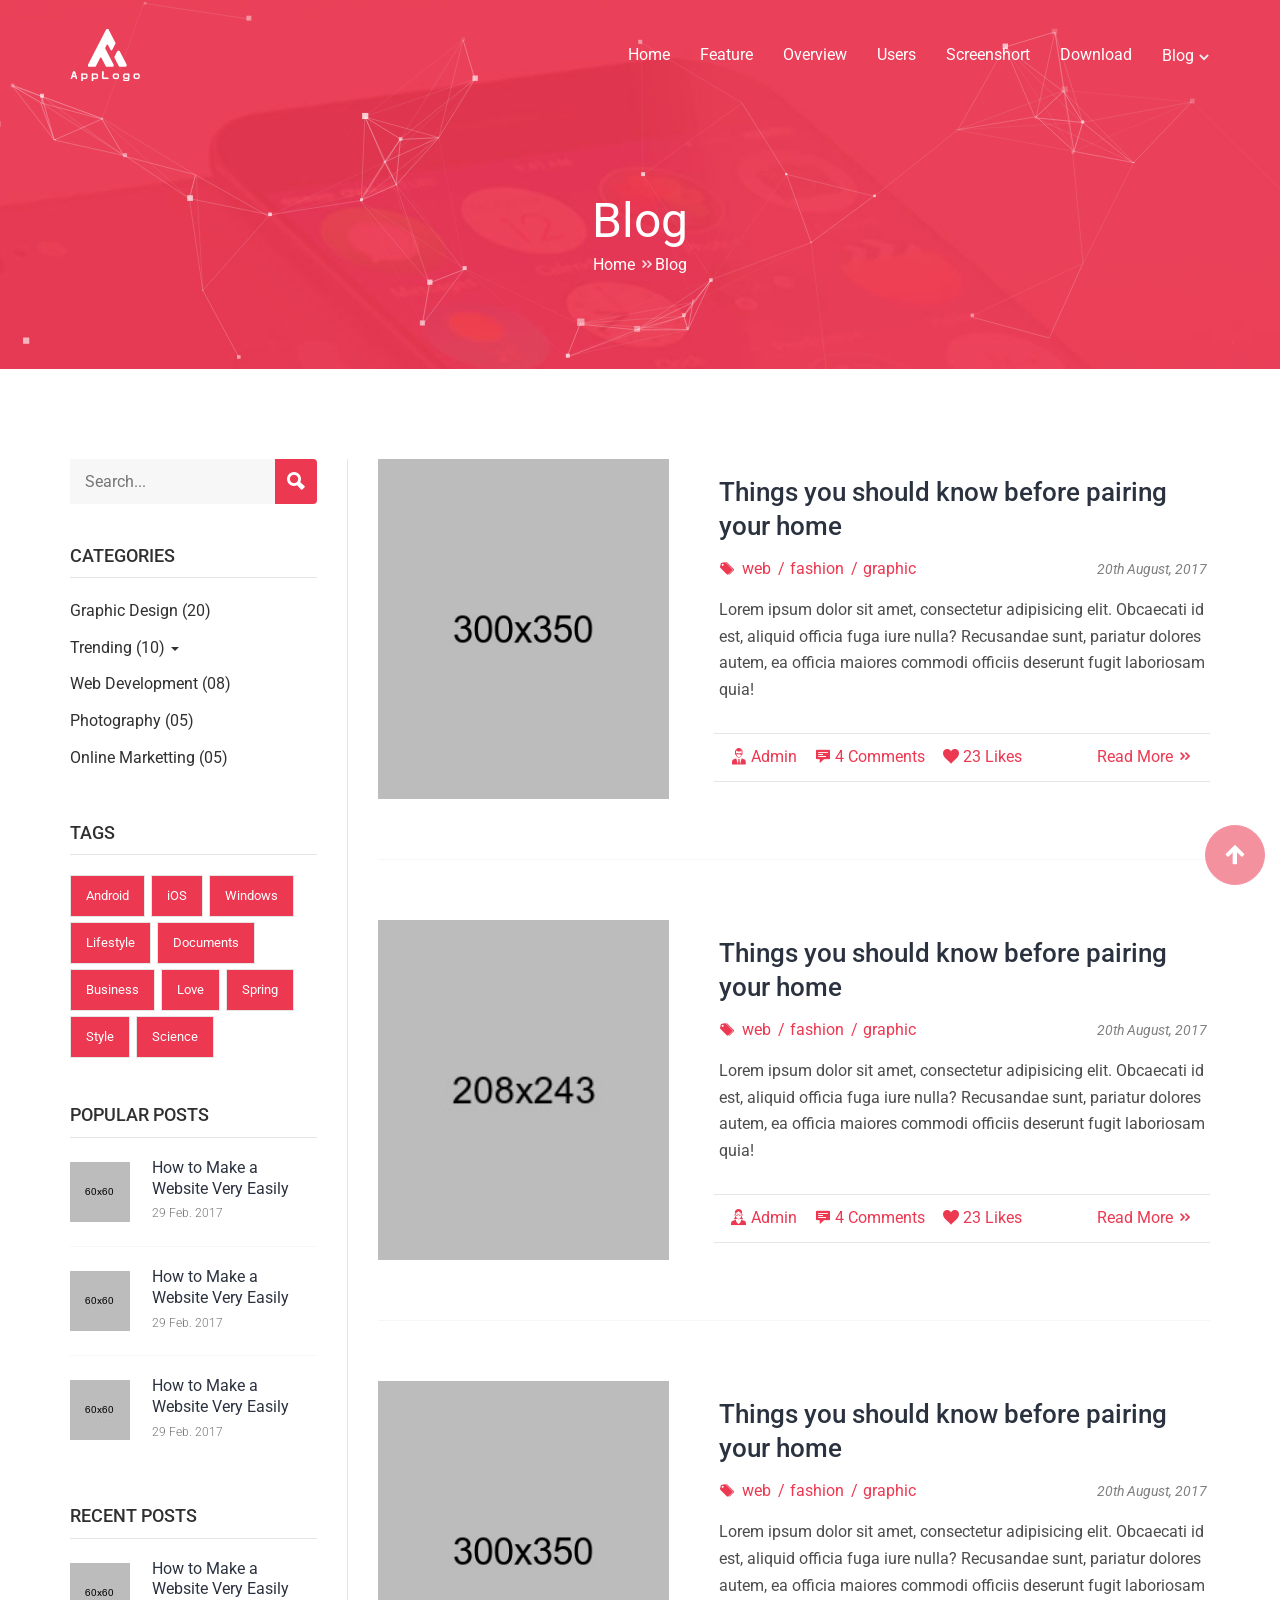
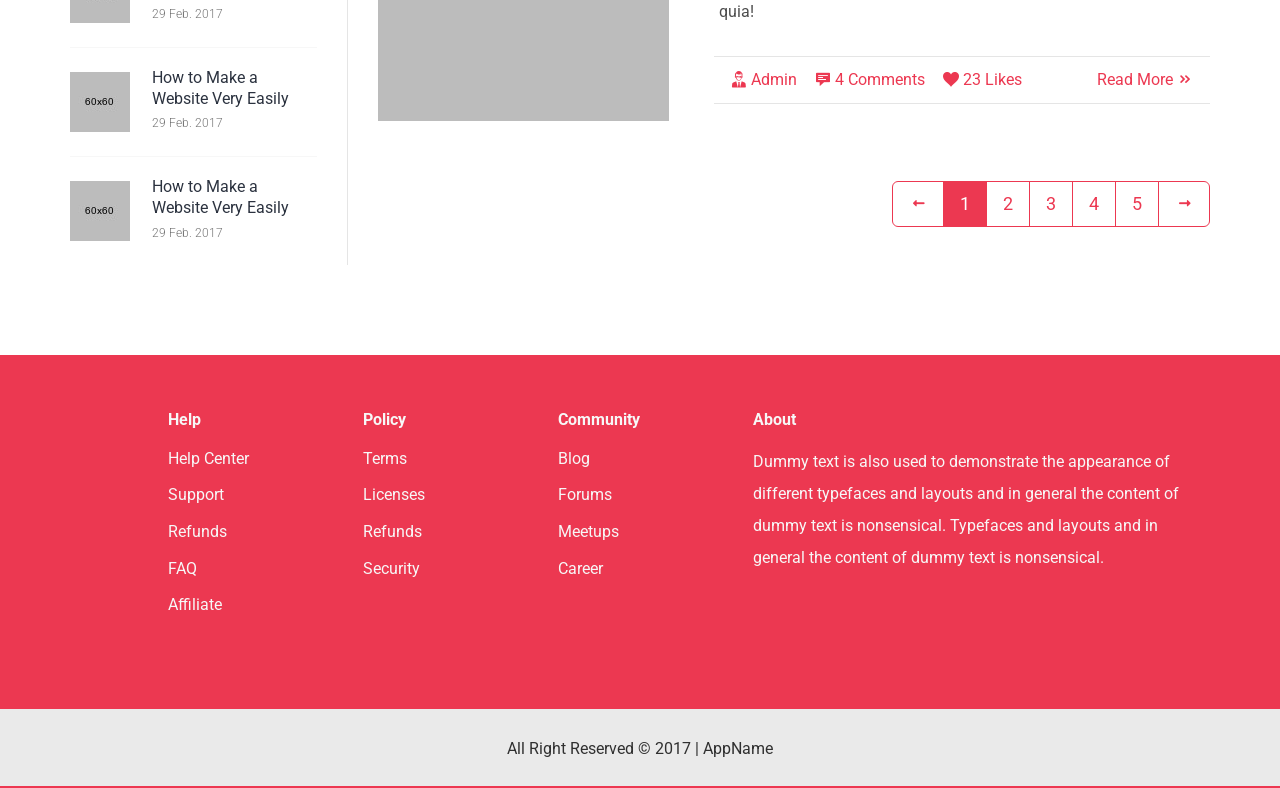
<file: particles-version/blog-left-sidebar.html>
<!doctype html>
<!--[if lt IE 7]>      <html class="no-js lt-ie9 lt-ie8 lt-ie7" lang="en"> <![endif]-->
<!--[if IE 7]>         <html class="no-js lt-ie9 lt-ie8" lang="en"> <![endif]-->
<!--[if IE 8]>         <html class="no-js lt-ie9" lang="en"> <![endif]-->
<!--[if gt IE 8]><!-->
<html class="no-js" lang="zxx">
<!--<![endif]-->
<head>
	<meta charset="utf-8">
	<meta content="IE=edge" http-equiv="X-UA-Compatible">
	<meta name="viewport" content="width=device-width, initial-scale=1">
	<!-- Website title -->
	<title>AppRax Blog</title>
	<!-- Website meta description and keywords -->
	<meta name="description" content="Add your app description here">
	<meta name="keywords" content="Add your app keywords here">	
	<!-- Website Favicon -->
	<link rel="shortcut icon" type="image/x-icon" href="favicon.ico" />	
	<!-- Google Font -->
	<link href="https://fonts.googleapis.com/css?family=Roboto:300,400,500,700" rel="stylesheet">
	<!-- Bootstrap CSS -->
	<link rel="stylesheet" href="css/bootstrap.min.css">
	<!-- Ico Font CSS -->
	<link rel="stylesheet" href="css/icofont.css">
	<!-- Common CSS -->
	<link rel="stylesheet" href="css/common.css">
	<!-- Style-1 CSS -->
	<link rel="stylesheet" href="css/style-1.css">	
	<!-- Respnsive-1 CSS -->
	<link rel="stylesheet" href="css/responsive-1.css">
	<!-- Stylesheet -->
	<link rel="stylesheet" href="style.css">
	<script src="js/modernizr-2.8.3-respond-1.4.2.min.js"></script>
</head>
<body class="page-blog">
	<!--[if lt IE 8]>
		<p class="browserupgrade">You are using an <strong>outdated</strong> browser. Please <a href="http://browsehappy.com/">upgrade your browser</a> to improve your experience.</p>
	<![endif]-->
	<!-- PRELOADER Starts -->
	<div class="preloader">
		<div class="spinner"></div>
	</div>
	<!-- PRELOADER Ends -->
	<!-- Main Header Starts -->
	<header class="main-header">
		<!-- Navigation Starts -->
		<nav class="navbar navbar-fixed-top transition blog-header" data-spy="affix" data-offset-top="100">
			<div class="container">
				<div class="navbar-header">
					<!-- mobile menu icon -->
					<a href="#" id="nav-trigger" class="pull-right nav-trigger visible-xs">
						<i class="icofont icofont-justify-all"></i>
					</a>
					<!--/end mobile menu icon -->
					<!-- site logo -->
					<div class="pull-left logo">
						<a href="index-1.html"><img src="img/demo-1/logo-white.png" alt="App Landing Page"></a>
					</div>
					<!--/end site logo -->
				</div>
				<div class="collapse navbar-collapse" id="navigation">
					<ul class="nav navbar-nav navbar-right">
						<li class="active"><a href="index-1.html#home">Home</a></li>
						<li><a href="index-1.html#feature">Feature</a></li>
						<li><a href="index-1.html#overview">Overview</a></li>
						<li><a href="index-1.html#users">Users</a></li>
						<li><a href="index-1.html#screenshort">Screenshort</a></li>
						<li><a href="index-1.html#download">Download</a></li>
						<li><a href="blog.html">Blog</a>
							<ul>
								<li><a href="blog.html">Right Sidebar</a></li>
								<li><a href="blog-left-sidebar.html">Left Sidebar</a></li>
								<li><a href="blog-single.html">Single Right Sidebar</a></li>
								<li><a href="blog-single-left-sidebar.html">Single Left Sidebar</a></li>
							</ul>
						</li>
					</ul>
				</div><!--/end navbar-collapse -->
			</div><!--/end container -->
		</nav>
		<!-- Breadcumb Starts -->
		<section class="bg-img padding-big page-header-area text-center">
			<!-- particle js -->
			<div id="particle-1" class="particles-js"></div>
			<!-- /particle js -->
			<div class="container">
				<div class="row">
					<div class="col-sm-12">
						<div class="page-header color-white">
							<h1 class="page-title">Blog</h1>
							<p>
								Home
								<a href="blog.html"> <i class="icofont icofont-rounded-double-right"></i>Blog</a>
							</p>
						</div>
					</div>
				</div>
			</div>
		</section>   
		<!-- /Breadcumb Ends -->
	</header>
	<!-- /Main Header Ends -->
	<!-- Main Content Starts -->
	<div class="padding-big blog-container blog-page blog-left-sidebar">
		<div class="container">
			<div class="row">
				<!-- Content right -->
				<div class="col-md-9 pull-right sm-no-float blog-right">
					<!-- single post -->
					<article class="post single-post">
						<figure class="flexbox-center xs-no-flexbox">
							<div class="post-thumb">
								<a href="blog-single-left-sidebar.html"><img src="img/demo-1/blog/blog-post-thumb-1.jpg" alt="Blog Post" class="img-responsive"></a>
							</div>
							<figcaption>
								<div class="pl-25 post-details">
									<h2 class="post-title">
										<a href="blog-single-left-sidebar.html">Things you should know before pairing your home</a>
									</h2>
									<div class="post-extra">
										<i class="icofont icofont-tags"></i>
										<a href="#">web</a>
										<a href="#">fashion</a>
										<a href="#">graphic</a>
										<a href="#" class="pull-right exs-no-float"><em>20th August, 2017</em></a>
									</div>
									<div class="post-content">
										<p>Lorem ipsum dolor sit amet, consectetur adipisicing elit. Obcaecati id est, aliquid officia fuga iure nulla? Recusandae sunt, pariatur dolores autem, ea officia maiores commodi officiis deserunt fugit laboriosam quia!</p>
									</div>
									<ul class="list-inline p-10 post-meta">
										<li><a href="#"><i class="icofont icofont-man-in-glasses"></i> Admin</a></li>
										<li><a href="blog-single-left-sidebar.html#comments"><i class="icofont icofont-comment"></i> 4 Comments</a></li>
										<li><a href="#"><i class="icofont icofont-heart-alt"></i> 23 Likes</a></li>
										<li class="pull-right exs-no-float"><a href="blog-single-left-sidebar.html">Read More <i class="icofont icofont-rounded-double-right"></i></a></li>
									</ul>
								</div><!-- /end post-details -->
							</figcaption>
						</figure>
					</article>
					<!-- /single post -->
					<!-- single post -->
					<article class="post single-post">
						<figure class="flexbox-center xs-no-flexbox">
							<div class="post-thumb">
								<a href="blog-single-left-sidebar.html"><img src="img/demo-1/blog/blog-post-thumb-2.jpg" alt="Blog Post" class="img-responsive"></a>
							</div>
							<figcaption>
								<div class="pl-25 post-details">
									<h2 class="post-title">
										<a href="blog-single-left-sidebar.html">Things you should know before pairing your home</a>
									</h2>
									<div class="post-extra">
										<i class="icofont icofont-tags"></i>
										<a href="#">web</a>
										<a href="#">fashion</a>
										<a href="#">graphic</a>
										<a href="#" class="pull-right exs-no-float"><em>20th August, 2017</em></a>
									</div>
									<div class="post-content">
										<p>Lorem ipsum dolor sit amet, consectetur adipisicing elit. Obcaecati id est, aliquid officia fuga iure nulla? Recusandae sunt, pariatur dolores autem, ea officia maiores commodi officiis deserunt fugit laboriosam quia!</p>
									</div>
									<ul class="list-inline p-10 post-meta">
										<li><a href="#"><i class="icofont icofont-woman-in-glasses"></i> Admin</a></li>
										<li><a href="blog-single-left-sidebar.html#comments"><i class="icofont icofont-comment"></i> 4 Comments</a></li>
										<li><a href="#"><i class="icofont icofont-heart-alt"></i> 23 Likes</a></li>
										<li class="pull-right exs-no-float"><a href="blog-single-left-sidebar.html">Read More <i class="icofont icofont-rounded-double-right"></i></a></li>
									</ul>
								</div><!-- /end post-details -->
							</figcaption>
						</figure>
					</article>
					<!-- /single post -->
					<!-- single post -->
					<article class="post single-post">
						<figure class="flexbox-center xs-no-flexbox">
							<div class="post-thumb">
								<a href="blog-single-left-sidebar.html"><img src="img/demo-1/blog/blog-post-thumb-3.jpg" alt="Blog Post" class="img-responsive"></a>
							</div>
							<figcaption>
								<div class="pl-25 post-details">
									<h2 class="post-title">
										<a href="blog-single-left-sidebar.html">Things you should know before pairing your home</a>
									</h2>
									<div class="post-extra">
										<i class="icofont icofont-tags"></i>
										<a href="#">web</a>
										<a href="#">fashion</a>
										<a href="#">graphic</a>
										<a href="#" class="pull-right exs-no-float"><em>20th August, 2017</em></a>
									</div>
									<div class="post-content">
										<p>Lorem ipsum dolor sit amet, consectetur adipisicing elit. Obcaecati id est, aliquid officia fuga iure nulla? Recusandae sunt, pariatur dolores autem, ea officia maiores commodi officiis deserunt fugit laboriosam quia!</p>
									</div>
									<ul class="list-inline p-10 post-meta">
										<li><a href="#"><i class="icofont icofont-man-in-glasses"></i> Admin</a></li>
										<li><a href="blog-single-left-sidebar.html#comments"><i class="icofont icofont-comment"></i> 4 Comments</a></li>
										<li><a href="#"><i class="icofont icofont-heart-alt"></i> 23 Likes</a></li>
										<li class="pull-right exs-no-float"><a href="blog-single-left-sidebar.html">Read More <i class="icofont icofont-rounded-double-right"></i></a></li>
									</ul>
								</div><!-- /end post-details -->
							</figcaption>
						</figure>
					</article>
					<!-- /single post -->
					<!-- Pagination Starts -->
					<nav aria-label="Page navigation" class="text-right sm-text-center">
						<ul class="no-margin pagination pagination-lg">
							<li class="disabled">
								<a href="#" aria-label="Previous">
									<i class="icofont icofont-long-arrow-left"></i>
								</a>
							</li>
							<li class="active"><a href="#">1 <span class="sr-only">(current)</span></a></li>
							<li><a href="#">2</a></li>
							<li><a href="#">3</a></li>
							<li><a href="#">4</a></li>
							<li><a href="#">5</a></li>
							<li>
								<a href="#" aria-label="Next">
									<i class="icofont icofont-long-arrow-right"></i>
								</a>
							</li>
						</ul>
					</nav>
					<!-- /Pagination End -->
				</div>
				<!-- /end Content right / .col-md-9 -->
				<!-- Content left -->
				<div class="col-md-3 blog-left">
					<!-- single widget -->
					<aside>
						<div class="sidebar-widget search-widget">
							<form action="index-1.html">
								 <input type="search" name="s" placeholder="Search...">
								 <button><i class="icofont icofont-ui-search"></i></button>
							</form>
						</div>
					</aside>
					<!-- single widget -->
					<!-- single widget -->
					<aside>
						<div class="sidebar-widget categories-widget">
							<h4 class="widget-title">Categories</h4>
							<div class="widget-content">
								<ul class="widget-menu">
									<li><a href="#">Graphic Design <span>(20)</span></a></li>
									<li class="dropdown">
										<a data-target="#trending-1" data-toggle="collapse" href="javascript:;" class="collapsed" aria-expanded="false">Trending <span>(10)</span>
											<span class="caret"></span>
										</a>
										<ul class="collapse" id="trending-1" aria-expanded="false">
											<li><a href="#">Sub Category 1</a></li>
											<li><a href="#">Sub Category 2</a></li>
											<li><a href="#">Sub Category 3</a></li>
										</ul>
									</li>
									<li class=""><a href="">Web Development <span>(08)</span></a></li>
									<li class=""><a href="">Photography <span>(05)</span></a></li>
									<li class=""><a href="">Online Marketting <span>(05)</span></a></li>
								</ul>
							</div>
						</div>
					</aside>
					<!-- single widget -->
					<!-- single widget -->
					<aside>
						<div class="sidebar-widget tags-widget">
							<h4 class="widget-title">Tags</h4>
							<div class="widget-content">
								<a href="#">Android</a>
								<a href="#">iOS</a>
								<a href="#">Windows</a>
								<a href="#">Lifestyle</a>
								<a href="#">Documents</a>
								<a href="#">Business</a>
								<a href="#">Love</a>
								<a href="#">Spring</a>
								<a href="#">Style</a>
								<a href="#">Science</a>
							</div>
						</div>
					</aside>
					<!-- single widget -->
					<!-- single widget -->
					<aside>
						<div class="sidebar-widget popular-post-widget">
							<h4 class="widget-title">Popular Posts</h4>
							<div class="popular-post-widget-single">
								<div class="widget-content clearfix flexbox-center">
									<div class="popular-post-thumb">
										<a href="blog-single-left-sidebar.html"><img src="img/demo-1/blog/popular-thumb-1.jpg" alt="Popular Post"></a>
									</div>
									<div class="popular-post-content">
										<h4><a href="blog-single-left-sidebar.html">How to Make a Website Very Easily</a></h4>
										<span class="post-date">29 Feb. 2017</span>
									</div>
								</div>
							</div><!-- /end popular-post-widget-single -->
							<div class="popular-post-widget-single">
								<div class="widget-content clearfix flexbox-center">
									<div class="popular-post-thumb">
										<a href="blog-single-left-sidebar.html"><img src="img/demo-1/blog/popular-thumb-2.jpg" alt="Popular Post"></a>
									</div>
									<div class="popular-post-content">
										<h4><a href="blog-single-left-sidebar.html">How to Make a Website Very Easily</a></h4>
										<span class="post-date">29 Feb. 2017</span>
									</div>
								</div>
							</div><!-- /end popular-post-widget-single -->
							<div class="popular-post-widget-single">
								<div class="widget-content clearfix flexbox-center">
									<div class="popular-post-thumb">
										<a href="blog-single-left-sidebar.html"><img src="img/demo-1/blog/popular-thumb-3.jpg" alt="Popular Post"></a>
									</div>
									<div class="popular-post-content">
										<h4><a href="blog-single-left-sidebar.html">How to Make a Website Very Easily</a></h4>
										<span class="post-date">29 Feb. 2017</span>
									</div>
								</div>
							</div><!-- /end popular-post-widget-single -->
						</div><!-- /end sidebar-widget -->
					</aside>
					<!-- single widget -->
					<!-- single widget -->
					<aside>
						<div class="sidebar-widget recent-post-widget">
							<h4 class="widget-title">Recent Posts</h4>
							<div class="recent-post-widget-single">
								<div class="widget-content clearfix flexbox-center">
									<div class="recent-post-thumb">
										<a href="blog-single-left-sidebar.html"><img src="img/demo-1/blog/popular-thumb-1.jpg" alt="Popular Post"></a>
									</div>
									<div class="recent-post-content">
										<h4><a href="blog-single-left-sidebar.html">How to Make a Website Very Easily</a></h4>
										<span class="post-date">29 Feb. 2017</span>
									</div>
								</div>
							</div><!-- /end recent-post-widget-single -->
							<div class="recent-post-widget-single">
								<div class="widget-content clearfix flexbox-center">
									<div class="recent-post-thumb">
										<a href="blog-single-left-sidebar.html"><img src="img/demo-1/blog/popular-thumb-2.jpg" alt="Popular Post"></a>
									</div>
									<div class="recent-post-content">
										<h4><a href="blog-single-left-sidebar.html">How to Make a Website Very Easily</a></h4>
										<span class="post-date">29 Feb. 2017</span>
									</div>
								</div>
							</div><!-- /end recent-post-widget-single -->
							<div class="recent-post-widget-single">
								<div class="widget-content clearfix flexbox-center">
									<div class="recent-post-thumb">
										<a href="blog-single-left-sidebar.html"><img src="img/demo-1/blog/popular-thumb-3.jpg" alt="Popular Post"></a>
									</div>
									<div class="recent-post-content">
										<h4><a href="blog-single-left-sidebar.html">How to Make a Website Very Easily</a></h4>
										<span class="post-date">29 Feb. 2017</span>
									</div>
								</div>
							</div><!-- /end recent-post-widget-single -->
						</div><!-- /end sidebar-widget -->
					</aside>
					<!-- single widget -->
				</div>
				<!-- /end Content left / .col-md-3 -->
			</div><!-- /End row -->
		</div><!-- /End container -->
	</div>
	<!-- /Main Content Ends -->
	<!-- Start Back to Top -->
	<div id="back-top">
		<a href="#top"><i class="icofont icofont-arrow-up circled-icon"></i></a>
	</div>
	<!-- /End Back to Top -->
	<!-- Footer starts -->
	<footer>
		<div class="sm-no-padding footer-area">
			<!-- footer top starts -->
			<div class="primary-bg padding-medium footer-top">
				<div class="container">
					<div class="row xs-text-center">
						<!-- single widget -->
						<div class="col-md-offset-1 col-md-2 col-sm-4">
							<div class="footer-widget">
								<h4 class="widget-title">Help</h4>
								<ul class="widget-menu">
									<li><a href="#">Help Center</a>
									<li><a href="#">Support</a>
									<li><a href="#">Refunds</a>
									<li><a href="#">FAQ</a>
									<li><a href="#">Affiliate</a>
								</ul>
							</div><!-- /End footer-widget -->
						</div>
						<!-- /single widget -->
						<!-- single widget -->
						<div class="col-md-2 col-sm-4">
							<div class="footer-widget">
								<h4 class="widget-title">Policy</h4>
								<ul class="widget-menu">
									<li><a href="#">Terms</a>
									<li><a href="#">Licenses</a>
									<li><a href="#">Refunds</a>
									<li><a href="#">Security</a>
								</ul>
							</div><!-- /End footer-widget -->
						</div>
						<!-- /single widget -->
						<!-- single widget -->
						<div class="col-md-2 col-sm-4">
							<div class="footer-widget">
								<h4 class="widget-title">Community</h4>
								<ul class="widget-menu">
									<li><a href="#">Blog</a>
									<li><a href="#">Forums</a>
									<li><a href="#">Meetups</a>
									<li><a href="#">Career</a>
								</ul>
							</div><!-- /End footer-widget -->
						</div>
						<!-- /single widget -->
						<!-- single widget -->
						<div class="col-md-5 col-sm-12">
							<div class="footer-widget">
								<h4 class="widget-title">About</h4>
								<div class="widget-content">
									<p>Dummy text is also used to demonstrate the appearance of different typefaces and layouts and in general the content of dummy text is nonsensical. Typefaces and layouts and in general the content of dummy text is nonsensical.</p>
								</div>
							</div><!-- /End footer-widget -->
						</div>
						<!-- /single widget -->
					</div><!-- /End row -->
				</div><!-- /End container -->
			</div>
			<!-- /footer top ends -->
			<!-- footer bottom starts -->
			<div class="light-bg-1 footer-bottom">
				<div class="container">
					<div class="row xs-text-center">
						<div class="col-sm-12">
							<div class="text-center footer-left">
								<p class="copyright-text">All Right Reserved &copy; 2017 | AppName</p>
							</div>
						</div><!-- /End col -->
					</div><!-- /End row -->

				</div><!-- /End container -->
			</div>
			<!-- /footer bottom starts -->
		</div><!-- /End footer-area -->
	</footer>
	<!-- /Footer ends -->
	<!-- jQuery -->
	<script src="js/jquery.2.1.1.min.js"></script>
	<!-- Bootstrap JS -->
	<script src="js/bootstrap.min.js"></script>
	<!-- Particles JS -->
	<script src="js/particles.min.js"></script>
	<!-- Owl Carousel JS-->
	<script src="js/owl.carousel.min.js"></script>
	<!-- WoW JS -->
	<script src="js/wow.min.js"></script>
	<!-- Common JS -->
	<script src="js/common.js"></script>
</body>
</html>
</file>
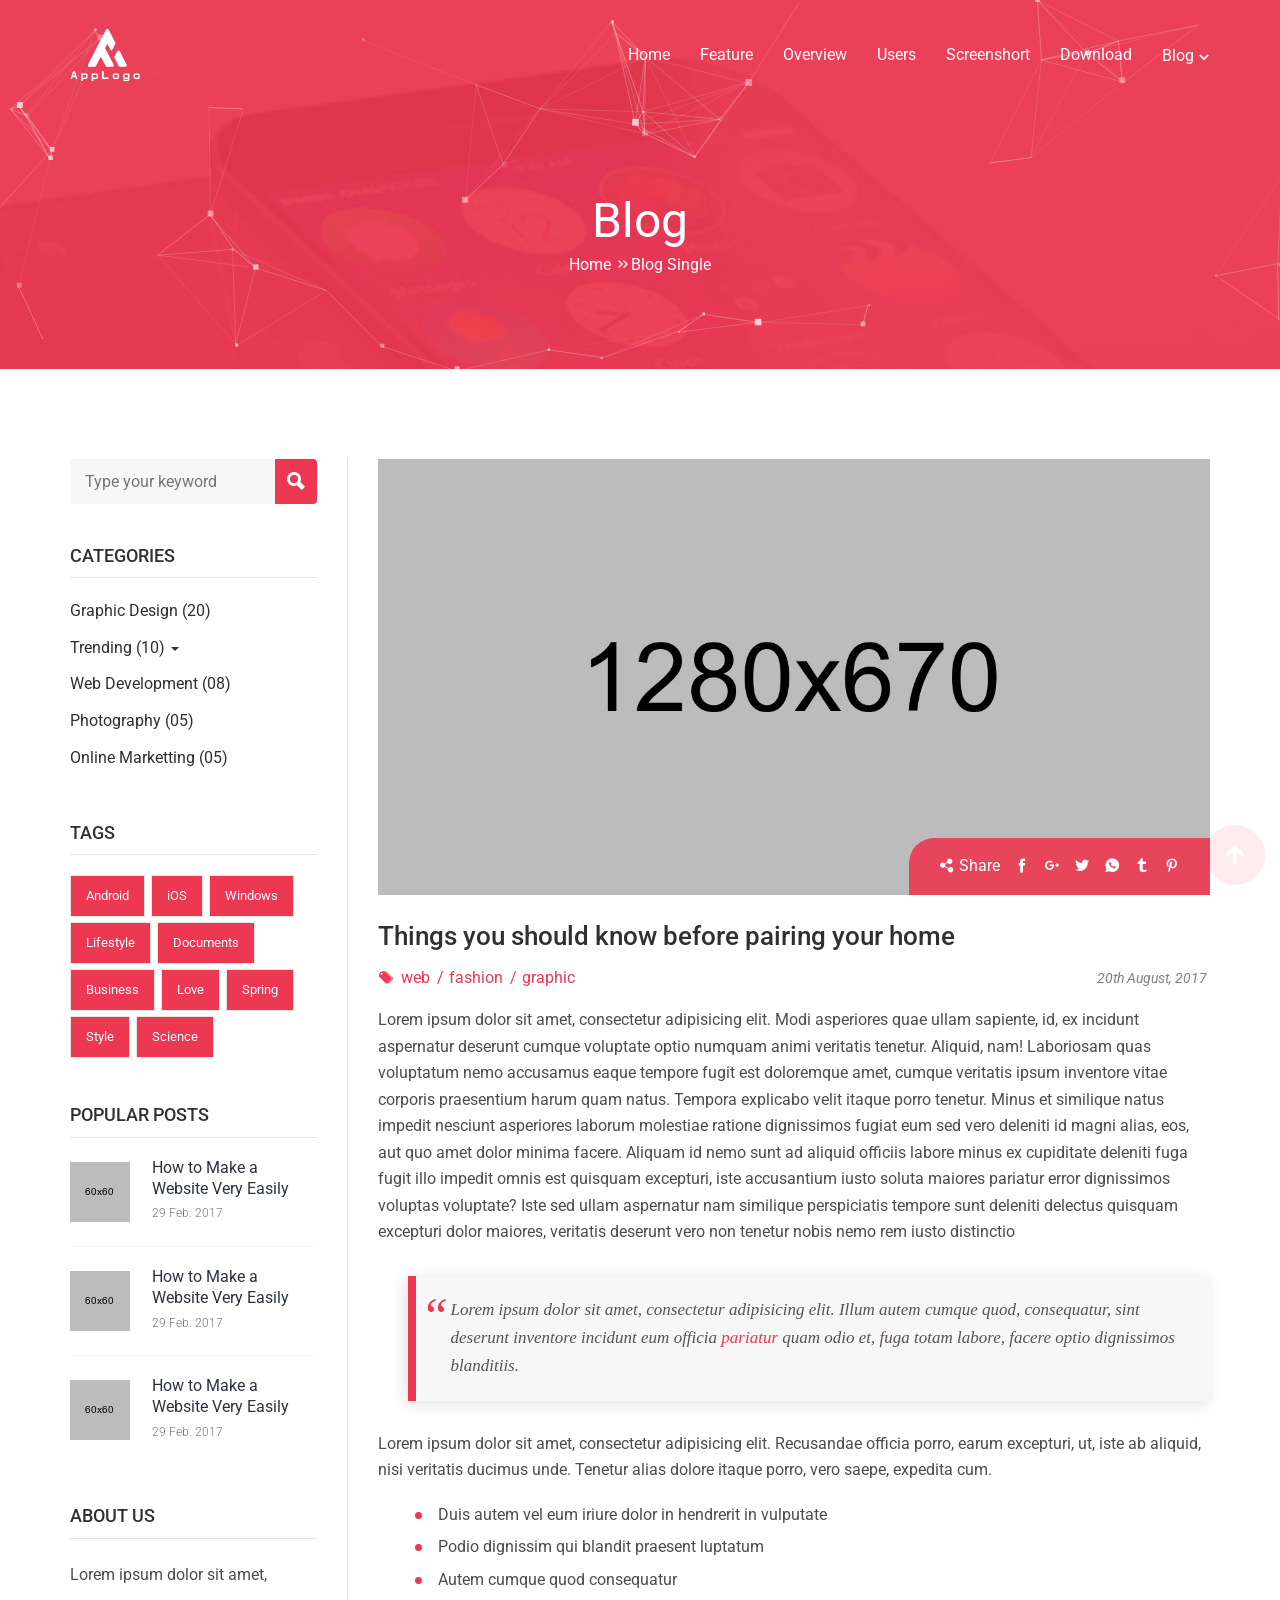
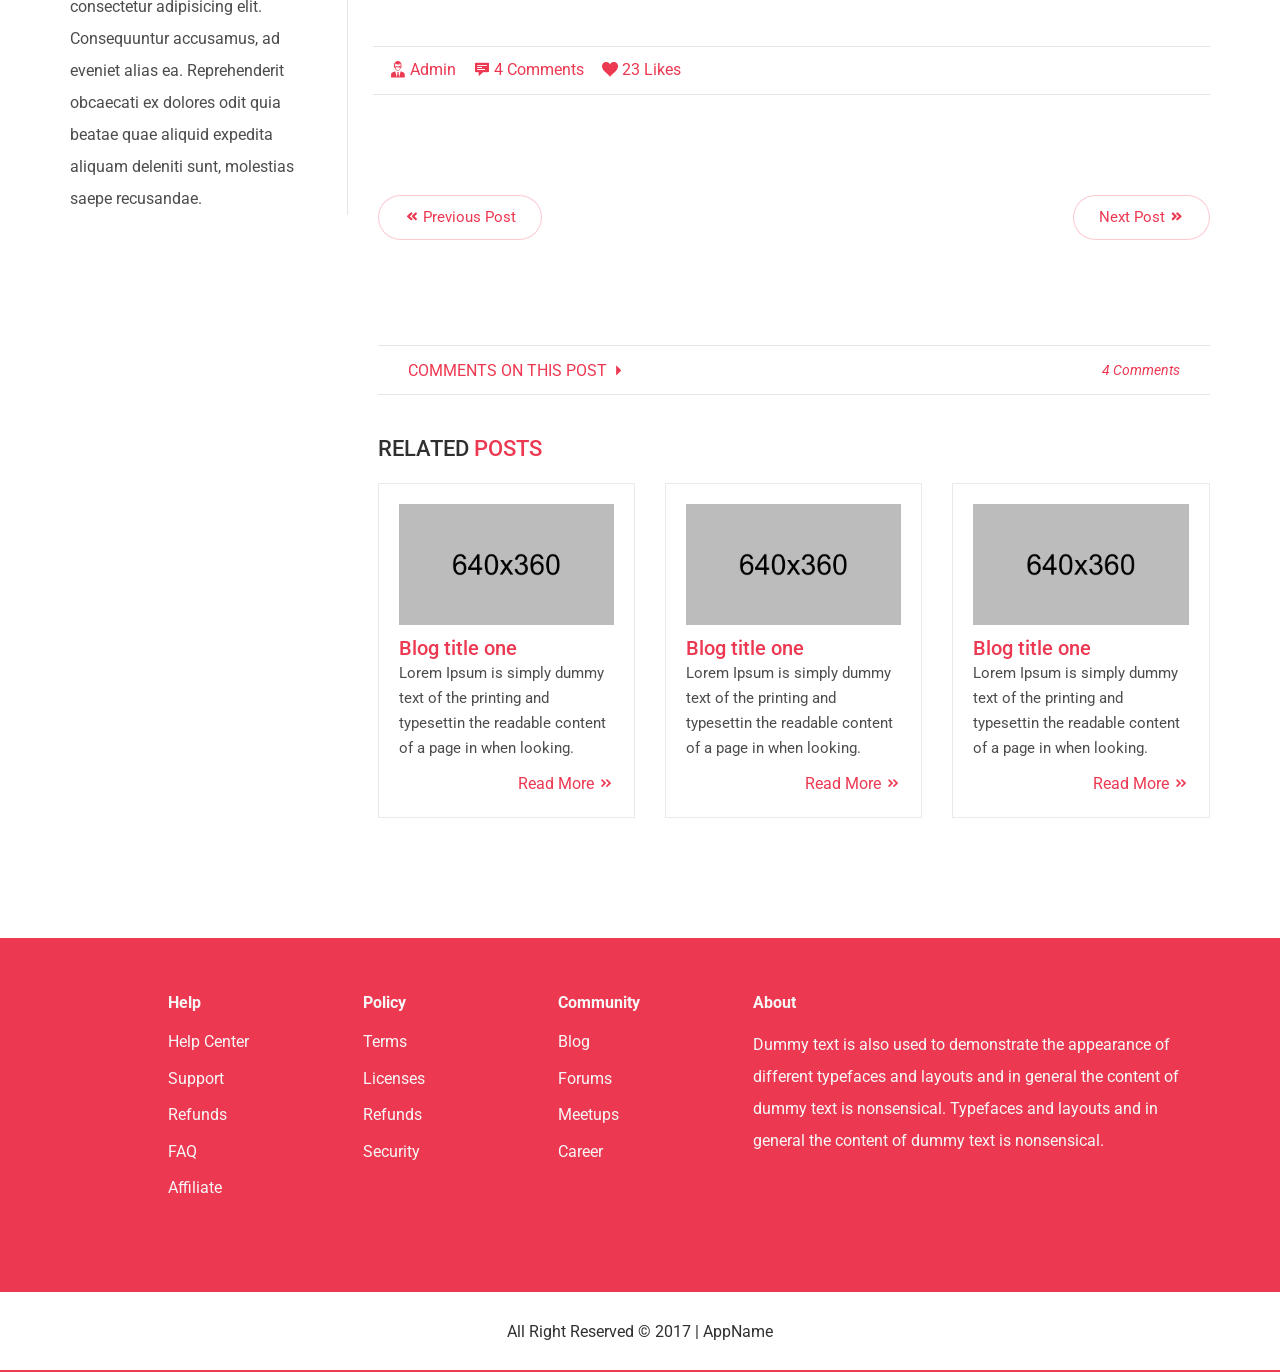
<file: particles-version/blog-single-left-sidebar.html>
<!doctype html>
<!--[if lt IE 7]>      <html class="no-js lt-ie9 lt-ie8 lt-ie7" lang="en"> <![endif]-->
<!--[if IE 7]>         <html class="no-js lt-ie9 lt-ie8" lang="en"> <![endif]-->
<!--[if IE 8]>         <html class="no-js lt-ie9" lang="en"> <![endif]-->
<!--[if gt IE 8]><!-->
<html class="no-js" lang="zxx">
<!--<![endif]-->
<head>
	<meta charset="utf-8">
	<meta content="IE=edge" http-equiv="X-UA-Compatible">
	<meta name="viewport" content="width=device-width, initial-scale=1">	
	<!-- Website title -->
	<title>AppRax Blog Single</title>	
	<!-- Website meta description and keywords -->
	<meta name="description" content="Add your app description here">
	<meta name="keywords" content="Add your app keywords here">	
	<!-- Website Favicon -->
	<link rel="shortcut icon" type="image/x-icon" href="favicon.ico" />	
	<!-- Google Font -->
	<link href="https://fonts.googleapis.com/css?family=Roboto:300,400,500,700" rel="stylesheet">
	<!-- Bootstrap CSS -->
	<link rel="stylesheet" href="css/bootstrap.min.css">
	<!-- Ico Font CSS -->
	<link rel="stylesheet" href="css/icofont.css">
	<!-- Common CSS -->
	<link rel="stylesheet" href="css/common.css">
	<!-- Style-1 CSS -->
	<link rel="stylesheet" href="css/style-1.css">	
	<!-- Respnsive-1 CSS -->
	<link rel="stylesheet" href="css/responsive-1.css">
	<!-- Stylesheet -->
	<link rel="stylesheet" href="style.css">
	<script src="js/modernizr-2.8.3-respond-1.4.2.min.js"></script>
</head>
<body class="page-blog">
	<!--[if lt IE 8]>
		<p class="browserupgrade">You are using an <strong>outdated</strong> browser. Please <a href="http://browsehappy.com/">upgrade your browser</a> to improve your experience.</p>
	<![endif]-->
	<!-- PRELOADER Starts -->
	<div class="preloader">
		<div class="spinner"></div>
	</div>
	<!-- PRELOADER Ends -->
	<!-- Main Header Starts -->
	<header class="main-header">
		<!-- Navigation Starts -->
		<nav class="navbar navbar-fixed-top transition blog-header" data-spy="affix" data-offset-top="100">
			<div class="container">
				<div class="navbar-header">
					<!-- mobile menu icon -->
					<a href="#" id="nav-trigger" class="pull-right nav-trigger visible-xs">
						<i class="icofont icofont-justify-all"></i>
					</a>
					<!--/end mobile menu icon -->
					<!-- site logo -->
					<div class="pull-left logo">
						<a href="index-1.html"><img src="img/demo-1/logo-white.png" alt="App Landing Page"></a>
					</div>
					<!--/end site logo -->
				</div>
				<div class="collapse navbar-collapse" id="navigation">
					<ul class="nav navbar-nav navbar-right">
						<li class="active"><a href="index-1.html#home">Home</a></li>
						<li><a href="index-1.html#feature">Feature</a></li>
						<li><a href="index-1.html#overview">Overview</a></li>
						<li><a href="index-1.html#users">Users</a></li>
						<li><a href="index-1.html#screenshort">Screenshort</a></li>
						<li><a href="index-1.html#download">Download</a></li>
						<li><a href="blog.html">Blog</a>
							<ul>
								<li><a href="blog.html">Right Sidebar</a></li>
								<li><a href="blog-left-sidebar.html">Left Sidebar</a></li>
								<li><a href="blog-single.html">Single Right Sidebar</a></li>
								<li><a href="blog-single-left-sidebar.html">Single Left Sidebar</a></li>
							</ul>
						</li>
					</ul>
				</div><!--/end navbar-collapse -->
			</div><!--/end container -->
		</nav>
		<!-- Breadcumb Starts -->
		<section class="bg-img padding-big page-header-area text-center">
			<!-- particle js -->
			<div id="particle-1" class="particles-js"></div>
			<!-- /particle js -->
			<div class="container">
				<div class="row">
					<div class="col-sm-12">
						<div class="page-header color-white">
							<h1 class="page-title">Blog</h1>
							<p>
								Home
								<a href="blog.html"> <i class="icofont icofont-rounded-double-right"></i>Blog Single</a>
							</p>
						</div>
					</div>
				</div>
			</div>
		</section>   
		<!-- /Breadcumb Ends -->
	</header>
	<!-- /Main Header Ends -->
	<!-- Main Content Starts -->
	<div class="padding-big blog-container single-blog-page blog-left-sidebar">
		<div class="container">
			<div class="row">
				<!-- Content Right -->
				<div class="col-md-9 pull-right sm-no-float blog-right">
					<!-- single post -->
					<article class="post single-post">
						<figure>
							<div class="post-thumb">
								<img src="img/demo-1/blog/blog-single-full.jpg" alt="Blog Post" class="img-responsive">
								<ul class="list-inline social-share-post">
									<li><i class="icofont icofont-share"></i> Share</li>
									<li><a href="#"><i class="icofont icofont-social-facebook"></i></a></li>
									<li><a href="#"><i class="icofont icofont-social-google-plus"></i></a></li>
									<li><a href="#"><i class="icofont icofont-social-twitter"></i></a></li>
									<li><a href="#"><i class="icofont icofont-social-whatsapp"></i></a></li>
									<li><a href="#"><i class="icofont icofont-social-tumblr"></i></a></li>
									<li><a href="#"><i class="icofont icofont-social-pinterest"></i></a></li>
								</ul>
							</div>
							<figcaption>
								<div class="pt-25 post-details">
									<h2 class="post-title">Things you should know before pairing your home</h2>
									<div class="post-extra">
										<i class="icofont icofont-tags"></i>
										<a href="#">web</a>
										<a href="#">fashion</a>
										<a href="#">graphic</a>
										<a href="#" class="pull-right exs-no-float"><em>20th August, 2017</em></a>
									</div>
									<div class="post-content">
										<p>Lorem ipsum dolor sit amet, consectetur adipisicing elit. Modi asperiores quae ullam sapiente, id, ex incidunt aspernatur deserunt cumque voluptate optio numquam animi veritatis tenetur. Aliquid, nam! Laboriosam quas voluptatum nemo accusamus eaque tempore fugit est doloremque amet, cumque veritatis ipsum inventore vitae corporis praesentium harum quam natus. Tempora explicabo velit itaque porro tenetur. Minus et similique natus impedit nesciunt asperiores laborum molestiae ratione dignissimos fugiat eum sed vero deleniti id magni alias, eos, aut quo amet dolor minima facere. Aliquam id nemo sunt ad aliquid officiis labore minus ex cupiditate deleniti fuga fugit illo impedit omnis est quisquam excepturi, iste accusantium iusto soluta maiores pariatur error dignissimos voluptas voluptate? Iste sed ullam aspernatur nam similique perspiciatis tempore sunt deleniti delectus quisquam excepturi dolor maiores, veritatis deserunt vero non tenetur nobis nemo rem iusto distinctio</p>
										<blockquote>
											Lorem ipsum dolor sit amet, consectetur adipisicing elit. Illum autem cumque quod, consequatur, sint deserunt inventore incidunt eum officia <a href="#">pariatur</a> quam odio et, fuga totam labore, facere optio dignissimos blanditiis.
										</blockquote>
										<p>Lorem ipsum dolor sit amet, consectetur adipisicing elit. Recusandae officia porro, earum excepturi, ut, iste ab aliquid, nisi veritatis ducimus unde. Tenetur alias dolore itaque porro, vero saepe, expedita cum.</p>
										<ul>
											<li>Duis autem vel eum iriure dolor in hendrerit in vulputate</li>
											<li>Podio dignissim qui blandit praesent luptatum</li>
											<li>Autem cumque quod consequatur</li>
										</ul>
									</div>

									<ul class="list-inline p-10 post-meta">
										<li><a href="#"><i class="icofont icofont-man-in-glasses"></i> Admin</a></li>
										<li><a href="#"><i class="icofont icofont-comment"></i> 4 Comments</a></li>
										<li><a href="#"><i class="icofont icofont-heart-alt"></i> 23 Likes</a></li>
									</ul>
								</div><!-- /end post-details -->
							</figcaption>
						</figure>
					</article>
					<!-- /single post -->
					<!-- Pager Starts -->
					<nav aria-label="pager">
						<ul class="pager pt-20 pb-10">
							<li class="previous">
								<a href="#"><i class="icofont icofont-rounded-double-left"></i> Previous Post</a>
							</li>
							<li class="next">
								<a href="#">Next Post <i class="icofont icofont-rounded-double-right"></i></a>
							</li>
						</ul>
					</nav>
					<!-- /Pager End -->
					<!-- Comments Section Starts -->
					<section>
						<div id="comments" class="pt-75 post-comments-section">
							<h4 class="mb-10 comment-title">Comments on this post
								<i class="icofont icofont-caret-right"></i>
								<span class="pull-right"><em>4 Comments</em></span>
							</h4>
							<ul class="comments-list">
								<!-- single comment -->
								<li class="clearfix">
									<div class="pull-left comment-thumb">
										<a href="#"><img src="img/demo-1/blog/author-1.png" class="img-circle" alt="Post Comment"></a>
									</div>
									<div class="pull-left comment-body">
										<a href="#" class="pull-right comment-reply-link"><i class="icofont icofont-reply"></i> Reply</a>
										<h5 class="comment-author"><a href="#">Leo Messi</a></h5>
										<span class="comment-time-ago">10 hours ago</span>
										<p>Lorem ipsum dolor sit amet, consectetur adipisicing elit. Harum dignissimos error tempora maiores! Aut magni, quisquam vero non odit iure animi quod hic odio at quaerat ipsam dolorum sit, blanditiis.</p>
									</div>
									<ul class="reply-comments-list">
										<li class="clearfix">
											<div class="pull-left comment-thumb">
												<a href="#"><img src="img/demo-1/blog/author-3.jpg" class="img-circle" alt="Post Comment"></a>
											</div>
											<div class="pull-left comment-body">
												<a href="#" class="pull-right comment-reply-link"><i class="icofont icofont-reply"></i> Reply</a>
												<h5 class="comment-author"><a href="#">Luiz Suarez</a></h5>
												<span class="comment-time-ago">10 hours ago</span>
												<p>Lorem ipsum dolor sit amet, consectetur adipisicing elit. Harum dignissimos error tempora maiores! Aut magni, quisquam vero non odit iure an</p>
											</div>
										</li>
									</ul><!-- /end reply-comments-list -->
									<ul class="reply-comments-list">
										<li class="clearfix">
											<div class="pull-left comment-thumb">
												<a href="#"><img src="img/demo-1/blog/author-1.png" class="img-circle" alt="Post Comment"></a>
											</div>
											<div class="pull-left comment-body">
												<a href="#" class="pull-right comment-reply-link"><i class="icofont icofont-reply"></i> Reply</a>
												<h5 class="comment-author"><a href="#">Leo Messi</a></h5>
												<span class="comment-time-ago">10 hours ago</span>
												<p>Lorem ipsum dolor sit amet, consectetur adipisicing elit. Harum dignissimos error</p>
											</div>
										</li>
									</ul><!-- /end reply-comments-list -->
								</li>
								<!-- /single comment -->
								<!-- single comment -->
								<li class="clearfix">
									<div class="pull-left comment-thumb">
										<a href="#"><img src="img/demo-1/blog/author-2.jpg" class="img-circle" alt="Post Comment"></a>
									</div>
									<div class="pull-left comment-body">
										<a href="#" class="pull-right comment-reply-link"><i class="icofont icofont-reply"></i> Reply</a>
										<h5 class="comment-author"><a href="#">Andress Iniesta</a></h5>
										<span class="comment-time-ago">10 hours ago</span>
										<p>Lorem ipsum dolor sit amet, consectetur adipisicing elit. Harum dignissimos error tempora maiores! Aut magni, quisquam vero non odit iure animi quod hic odio at quaerat ipsam dolorum sit, blanditiis.</p>
									</div>
								</li>
								<!-- /single comment -->
							</ul><!-- /end comments-list -->
							<div class="post-my-comment">
								<h4 class="mt-20 mb-20 post-comment-title">Post your comment</h4>
								<div class="clearfix">
									<form action="index-1.html">
										<div class="contact-field pull-left field-one-second">
											<label for="name" class="sr-only">Name: </label>
											<input type="text" class="form-control" id="name" required="required" placeholder="Your Name">
										</div>
										<div class="contact-field pull-right field-one-second">
											<label for="email" class="sr-only">Email</label>
											<input type="email" class="form-control" id="email" required="required" placeholder="Your Email">
										</div>
										<div class="contact-field">
											<label for="message" class="sr-only">Message</label>
											<textarea id="message" class="form-control" required="required" placeholder="Your Comment"></textarea>
										</div>
										<div class="text-center">
											<button type="submit" class="btn btn-round btn-red btn-download btn-submit">SUBMIT</button>
										</div>
									</form>
								</div><!-- /End contact-form -->
							</div>
						</div>
					</section>
					<!-- /Comments Section Ends -->
					<!-- Related Posts Start -->
					<section>
						<div class="pt-30 related-posts-section">
							<h2 class="section-title rel-post-title">Related <span class="primary-color">Posts</span></h2>
							<div class="row related-posts">
								<!-- single blog starts -->
								<div class="col-md-4 col-sm-6">
									<div class="p-20 mb-30 white-bg gray-border rel-blog-single">
										<figure>
											<a href="blog-single-left-sidebar.html"><img src="img/demo-1/blog/related-post.jpg" class="img-responsive" alt="Latest from Our Blog"></a>
											<figcaption>
												<h3 class="pt-10 primary-color blog-title"><a href="blog-single-left-sidebar.html">Blog title one</a></h3>
												<p>Lorem Ipsum is simply dummy text of the printing and typesettin the readable content of a page in when looking.</p>
												<a href="blog-single-left-sidebar.html">Read More <i class="icofont icofont-rounded-double-right"></i></a>
											</figcaption>
										</figure>
									</div>
								</div>
								<!-- single blog ends -->
								<!-- single blog starts -->
								<div class="col-md-4 col-sm-6">
									<div class="p-20 mb-30 white-bg gray-border rel-blog-single">
										<figure>
											<a href="blog-single-left-sidebar.html"><img src="img/demo-1/blog/related-post.jpg" class="img-responsive" alt="Latest from Our Blog"></a>
											<figcaption>
												<h3 class="pt-10 primary-color blog-title"><a href="blog-single-left-sidebar.html">Blog title one</a></h3>
												<p>Lorem Ipsum is simply dummy text of the printing and typesettin the readable content of a page in when looking.</p>
												<a href="blog-single-left-sidebar.html">Read More <i class="icofont icofont-rounded-double-right"></i></a>
											</figcaption>
										</figure>
									</div>
								</div>
								<!-- single blog ends -->
								<!-- single blog starts -->
								<div class="col-md-4 col-sm-6">
									<div class="p-20 mb-30 white-bg gray-border rel-blog-single">
										<figure>
											<a href="blog-single-left-sidebar.html"><img src="img/demo-1/blog/related-post.jpg" class="img-responsive" alt="Latest from Our Blog"></a>
											<figcaption>
												<h3 class="pt-10 primary-color blog-title"><a href="blog-single-left-sidebar.html">Blog title one</a></h3>
												<p>Lorem Ipsum is simply dummy text of the printing and typesettin the readable content of a page in when looking.</p>
												<a href="blog-single-left-sidebar.html">Read More <i class="icofont icofont-rounded-double-right"></i></a>
											</figcaption>
										</figure>
									</div>
								</div>
								<!-- single blog ends -->
							</div><!-- /end related-posts -->
						</div><!-- /end related-posts-section -->
					</section>
					<!-- /Related Posts End -->
				</div>
				<!-- /end Content Right / .col-md-9 -->
				<!-- Content left -->
				<div class="col-md-3 blog-left">
					<!-- single widget -->
					<aside>
						<div class="sidebar-widget search-widget">
							<form action="index-1.html">
								 <input type="search" name="s" placeholder="Type your keyword">
								 <button><i class="icofont icofont-ui-search"></i></button>
							</form>
						</div>
					</aside>
					<!-- single widget -->
					<!-- single widget -->
					<aside>
						<div class="sidebar-widget categories-widget">
							<h4 class="widget-title">Categories</h4>
							<div class="widget-content">
								<ul class="widget-menu">
									<li><a href="#">Graphic Design <span>(20)</span></a></li>
									<li class="dropdown">
										<a data-target="#trending-1" data-toggle="collapse" href="javascript:;" class="collapsed" aria-expanded="false">Trending <span>(10)</span>
											<span class="caret"></span>
										</a>
										<ul class="collapse" id="trending-1" aria-expanded="false">
											<li><a href="#">Sub Category 1</a></li>
											<li><a href="#">Sub Category 2</a></li>
											<li><a href="#">Sub Category 3</a></li>
										</ul>
									</li>
									<li class=""><a href="">Web Development <span>(08)</span></a></li>
									<li class=""><a href="">Photography <span>(05)</span></a></li>
									<li class=""><a href="">Online Marketting <span>(05)</span></a></li>
								</ul>
							</div>
						</div>
					</aside>
					<!-- single widget -->
					<!-- single widget -->
					<aside>
						<div class="sidebar-widget tags-widget">
							<h4 class="widget-title">Tags</h4>
							<div class="widget-content">
								<a href="#">Android</a>
								<a href="#">iOS</a>
								<a href="#">Windows</a>
								<a href="#">Lifestyle</a>
								<a href="#">Documents</a>
								<a href="#">Business</a>
								<a href="#">Love</a>
								<a href="#">Spring</a>
								<a href="#">Style</a>
								<a href="#">Science</a>
							</div>
						</div>
					</aside>
					<!-- single widget -->
					<!-- single widget -->
					<aside>
						<div class="sidebar-widget popular-post-widget">
							<h4 class="widget-title">Popular Posts</h4>
							<div class="popular-post-widget-single">
								<div class="widget-content clearfix flexbox-center">
									<div class="popular-post-thumb">
										<a href="blog-single-left-sidebar.html"><img src="img/demo-1/blog/popular-thumb-1.jpg" alt="Popular Post"></a>
									</div>
									<div class="popular-post-content">
										<h4><a href="blog-single-left-sidebar.html">How to Make a Website Very Easily</a></h4>
										<span class="post-date">29 Feb. 2017</span>
									</div>
								</div>
							</div><!-- /end popular-post-widget-single -->
							<div class="popular-post-widget-single">
								<div class="widget-content clearfix flexbox-center">
									<div class="popular-post-thumb">
										<a href="blog-single-left-sidebar.html"><img src="img/demo-1/blog/popular-thumb-2.jpg" alt="Popular Post"></a>
									</div>
									<div class="popular-post-content">
										<h4><a href="blog-single-left-sidebar.html">How to Make a Website Very Easily</a></h4>
										<span class="post-date">29 Feb. 2017</span>
									</div>
								</div>
							</div><!-- /end popular-post-widget-single -->
							<div class="popular-post-widget-single">
								<div class="widget-content clearfix flexbox-center">
									<div class="popular-post-thumb">
										<a href="blog-single-left-sidebar.html"><img src="img/demo-1/blog/popular-thumb-3.jpg" alt="Popular Post"></a>
									</div>
									<div class="popular-post-content">
										<h4><a href="blog-single-left-sidebar.html">How to Make a Website Very Easily</a></h4>
										<span class="post-date">29 Feb. 2017</span>
									</div>
								</div>
							</div><!-- /end popular-post-widget-single -->
						</div><!-- /end sidebar-widget -->
					</aside>
					<!-- single widget -->
					<!-- single widget -->
					<aside>
						<div class="sidebar-widget text-widget">
							<h4 class="widget-title">About Us</h4>
							<div class="widget-content">
								<p>Lorem ipsum dolor sit amet, consectetur adipisicing elit. Consequuntur accusamus, ad eveniet alias ea. Reprehenderit obcaecati ex dolores odit quia beatae quae aliquid expedita aliquam deleniti sunt, molestias saepe recusandae.</p>
							</div>
						</div><!-- /end sidebar-widget -->
					</aside>
					<!-- single widget -->
				</div>
				<!-- /end Content left / .col-md-3 -->
			</div><!-- /End row -->
		</div><!-- /End container -->
	</div>
	<!-- /Main Content Ends -->
	<!-- Start Back to Top -->
	<div id="back-top">
		<a href="#top"><i class="icofont icofont-arrow-up circled-icon"></i></a>
	</div>
	<!-- /End Back to Top -->
	<!-- Footer starts -->
	<footer>
		<div class="sm-no-padding footer-area">
			<!-- footer top starts -->
			<div class="primary-bg padding-medium footer-top">
				<div class="container">
					<div class="row xs-text-center">
						<!-- single widget -->
						<div class="col-md-offset-1 col-md-2 col-sm-4">
							<div class="footer-widget">
								<h4 class="widget-title">Help</h4>
								<ul class="widget-menu">
									<li><a href="#">Help Center</a>
									<li><a href="#">Support</a>
									<li><a href="#">Refunds</a>
									<li><a href="#">FAQ</a>
									<li><a href="#">Affiliate</a>
								</ul>
							</div><!-- /End footer-widget -->
						</div>
						<!-- /single widget -->
						<!-- single widget -->
						<div class="col-md-2 col-sm-4">
							<div class="footer-widget">
								<h4 class="widget-title">Policy</h4>
								<ul class="widget-menu">
									<li><a href="#">Terms</a>
									<li><a href="#">Licenses</a>
									<li><a href="#">Refunds</a>
									<li><a href="#">Security</a>
								</ul>
							</div><!-- /End footer-widget -->
						</div>
						<!-- /single widget -->
						<!-- single widget -->
						<div class="col-md-2 col-sm-4">
							<div class="footer-widget">
								<h4 class="widget-title">Community</h4>
								<ul class="widget-menu">
									<li><a href="#">Blog</a>
									<li><a href="#">Forums</a>
									<li><a href="#">Meetups</a>
									<li><a href="#">Career</a>
								</ul>
							</div><!-- /End footer-widget -->
						</div>
						<!-- /single widget -->
						<!-- single widget -->
						<div class="col-md-5 col-sm-12">
							<div class="footer-widget">
								<h4 class="widget-title">About</h4>
								<div class="widget-content">
									<p>Dummy text is also used to demonstrate the appearance of different typefaces and layouts and in general the content of dummy text is nonsensical. Typefaces and layouts and in general the content of dummy text is nonsensical.</p>
								</div>
							</div><!-- /End footer-widget -->
						</div>
						<!-- /single widget -->
					</div><!-- /End row -->
				</div><!-- /End container -->
			</div>
			<!-- /footer top ends -->
			<!-- footer bottom starts -->
			<div class="footer-bottom">
				<div class="container">
					<div class="row xs-text-center">
						<div class="col-sm-12">
							<div class="text-center footer-left">
								<p class="copyright-text">All Right Reserved &copy; 2017 | AppName</p>
							</div>
						</div><!-- /End col -->
					</div><!-- /End row -->

				</div><!-- /End container -->
			</div>
			<!-- /footer bottom starts -->
		</div><!-- /End footer-area -->
	</footer>
	<!-- /Footer ends -->
	<!-- jQuery -->
	<script src="js/jquery.2.1.1.min.js"></script>
	<!-- Bootstrap JS -->
	<script src="js/bootstrap.min.js"></script>
	<!-- Particles JS -->
	<script src="js/particles.min.js"></script>
	<!-- Owl Carousel JS-->
	<script src="js/owl.carousel.min.js"></script>
	<!-- WoW JS -->
	<script src="js/wow.min.js"></script>
	<!-- Common JS -->
	<script src="js/common.js"></script>
</body>
</html>
</file>
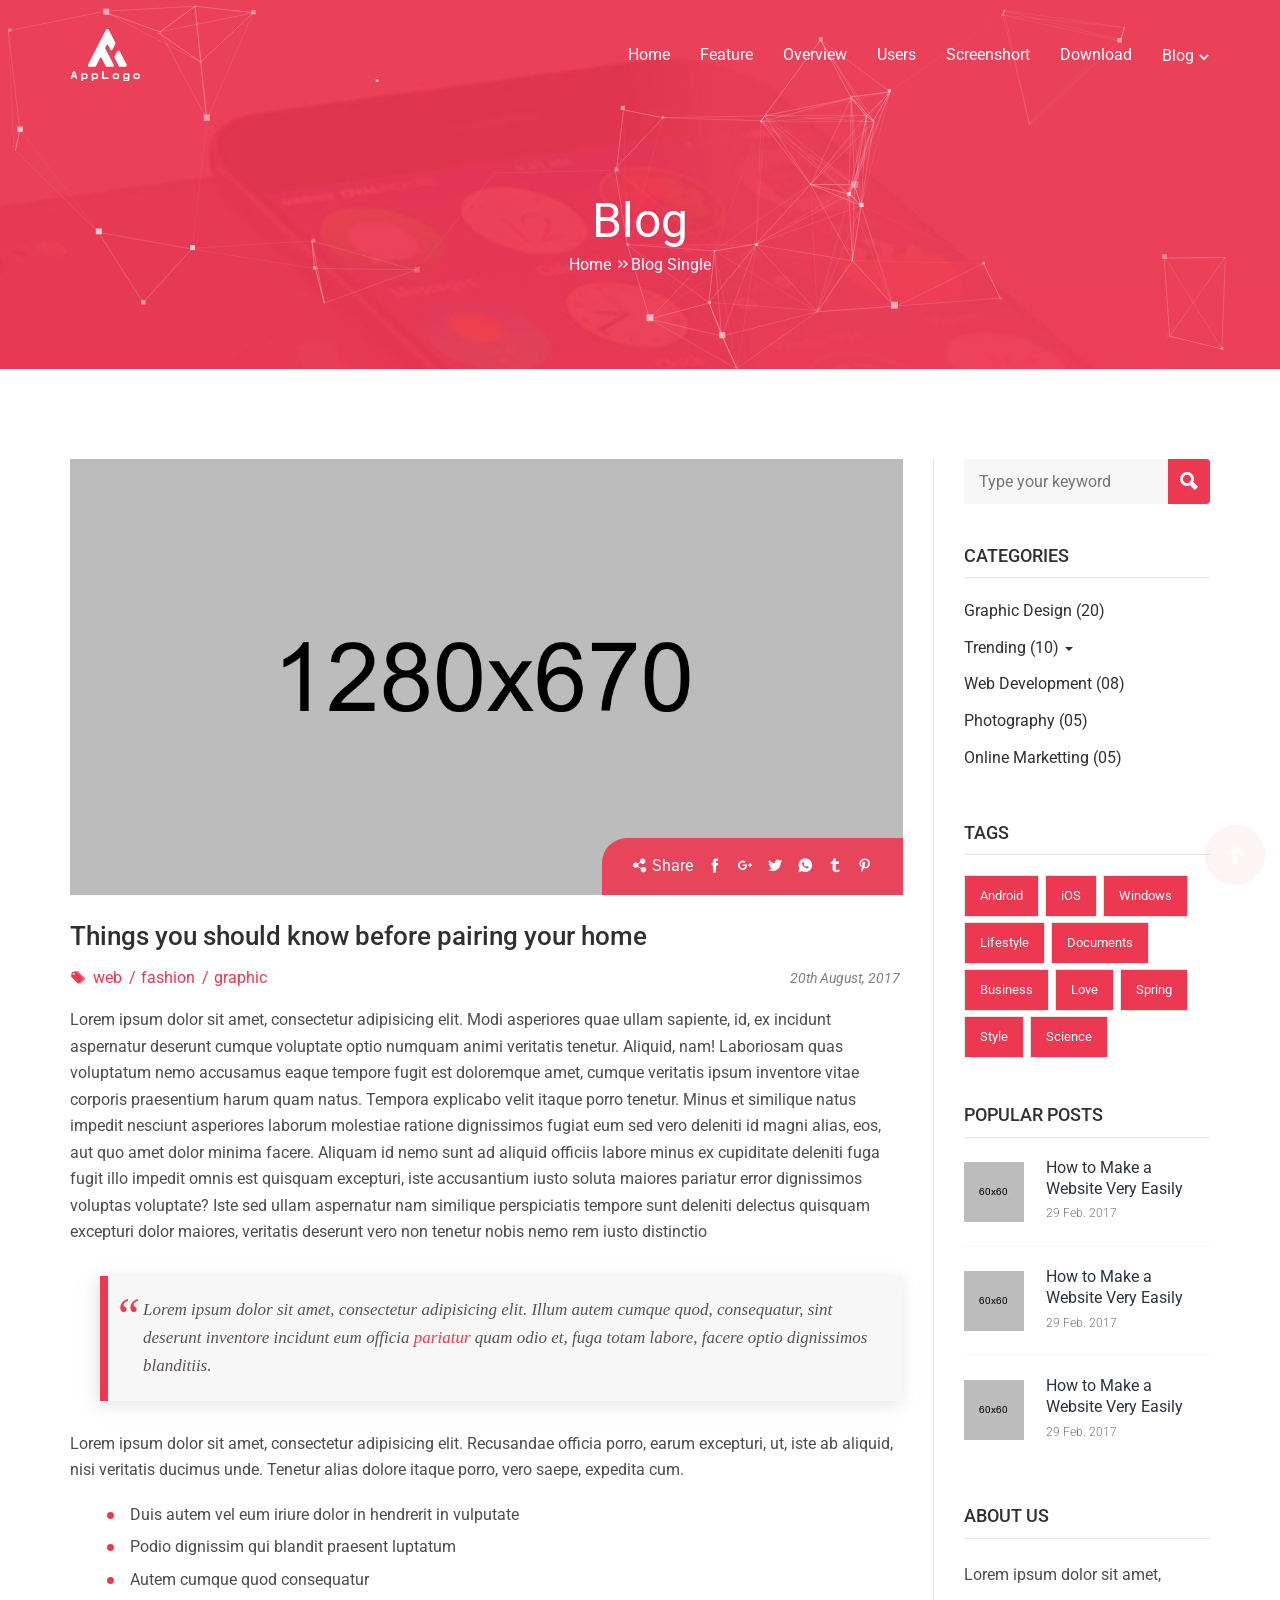
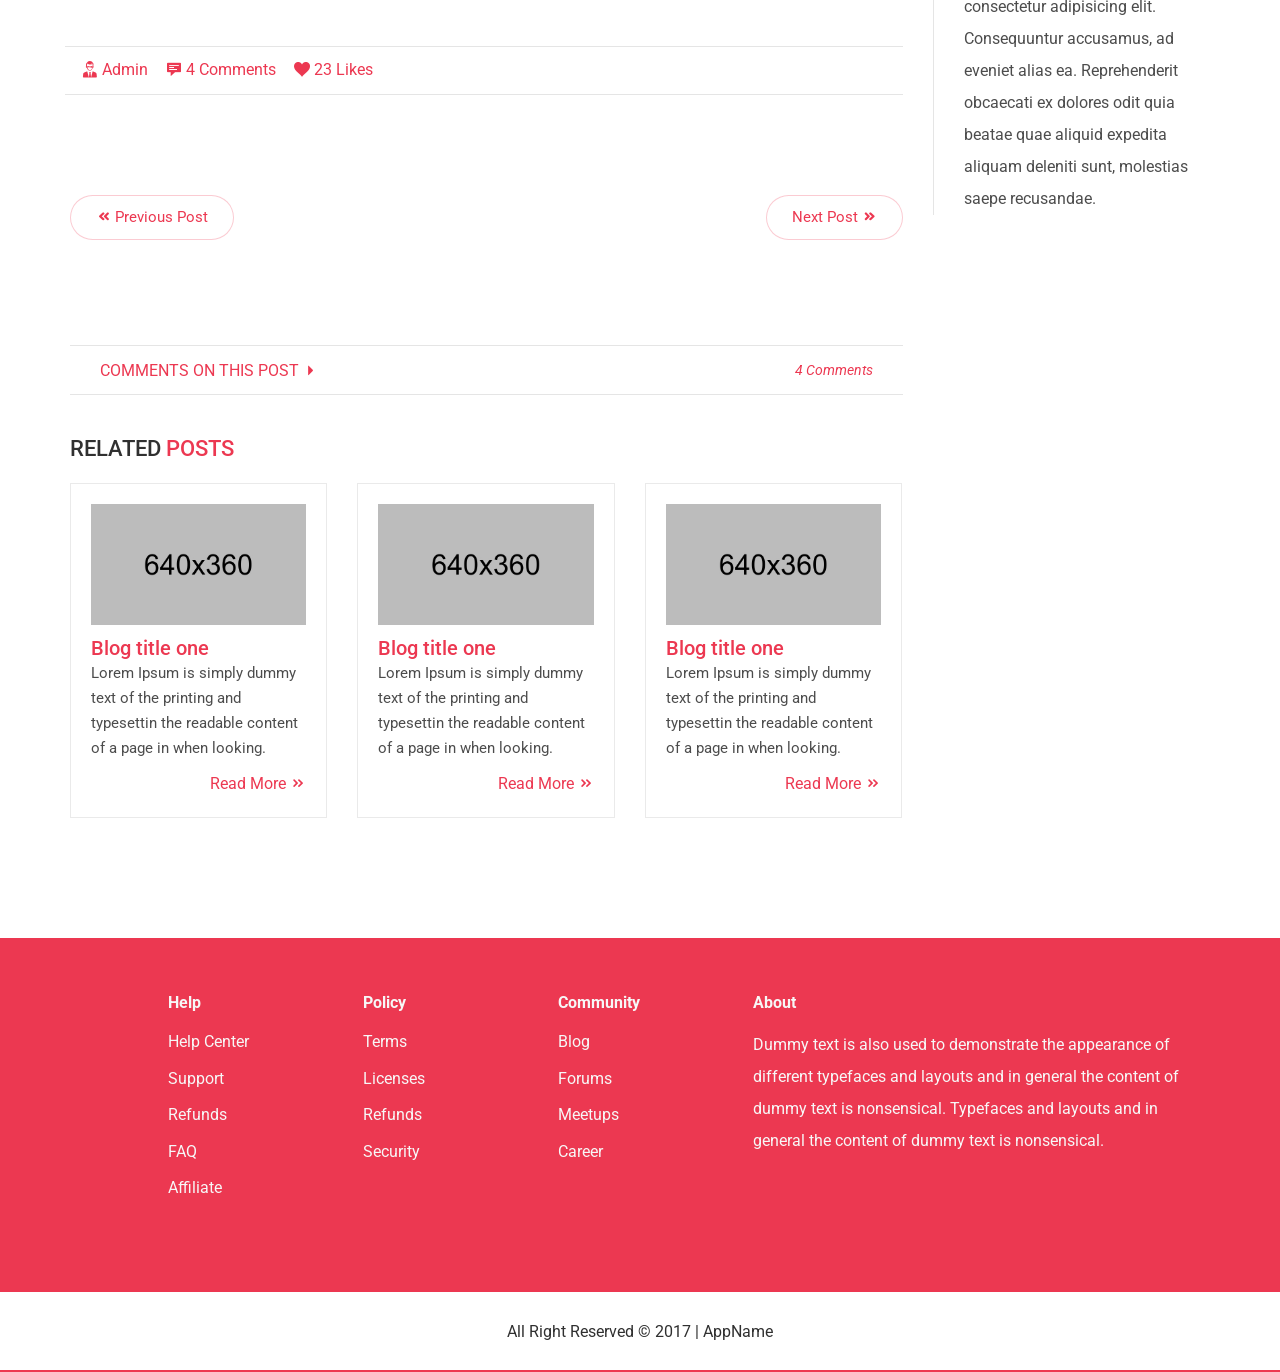
<file: particles-version/blog-single.html>
<!doctype html>
<!--[if lt IE 7]>      <html class="no-js lt-ie9 lt-ie8 lt-ie7" lang="en"> <![endif]-->
<!--[if IE 7]>         <html class="no-js lt-ie9 lt-ie8" lang="en"> <![endif]-->
<!--[if IE 8]>         <html class="no-js lt-ie9" lang="en"> <![endif]-->
<!--[if gt IE 8]><!-->
<html class="no-js" lang="zxx">
<!--<![endif]-->
<head>
	<meta charset="utf-8">
	<meta content="IE=edge" http-equiv="X-UA-Compatible">
	<meta name="viewport" content="width=device-width, initial-scale=1">
	<!-- Website title -->
	<title>AppRax Blog Single</title>	
	<!-- Website meta description and keywords -->
	<meta name="description" content="Add your app description here">
	<meta name="keywords" content="Add your app keywords here">	
	<!-- Website Favicon -->
	<link rel="shortcut icon" type="image/x-icon" href="favicon.ico" />	
	<!-- Google Font -->
	<link href="https://fonts.googleapis.com/css?family=Roboto:300,400,500,700" rel="stylesheet">
	<!-- Bootstrap CSS -->
	<link rel="stylesheet" href="css/bootstrap.min.css">
	<!-- Ico Font CSS -->
	<link rel="stylesheet" href="css/icofont.css">
	<!-- Common CSS -->
	<link rel="stylesheet" href="css/common.css">
	<!-- Style-1 CSS -->
	<link rel="stylesheet" href="css/style-1.css">	
	<!-- Respnsive-1 CSS -->
	<link rel="stylesheet" href="css/responsive-1.css">
	<!-- Stylesheet -->
	<link rel="stylesheet" href="style.css">
	<script src="js/modernizr-2.8.3-respond-1.4.2.min.js"></script>
</head>
<body class="page-blog">
	<!--[if lt IE 8]>
		<p class="browserupgrade">You are using an <strong>outdated</strong> browser. Please <a href="http://browsehappy.com/">upgrade your browser</a> to improve your experience.</p>
	<![endif]-->
	<!-- PRELOADER Starts -->
	<div class="preloader">
		<div class="spinner"></div>
	</div>
	<!-- PRELOADER Ends -->
	<!-- Main Header Starts -->
	<header class="main-header">
		<!-- Navigation Starts -->
		<nav class="navbar navbar-fixed-top transition blog-header" data-spy="affix" data-offset-top="1">
			<div class="container">
				<div class="navbar-header">
					<!-- mobile menu icon -->
					<a href="#" id="nav-trigger" class="pull-right nav-trigger visible-xs">
						<i class="icofont icofont-justify-all"></i>
					</a>
					<!--/end mobile menu icon -->
					<!-- site logo -->
					<div class="pull-left logo">
						<a href="index-1.html"><img src="img/demo-1/logo-white.png" alt="App Landing Page"></a>
					</div>
					<!--/end site logo -->
				</div>
				<div class="collapse navbar-collapse" id="navigation">
					<ul class="nav navbar-nav navbar-right">
						<li class="active"><a href="index-1.html#home">Home</a></li>
						<li><a href="index-1.html#feature">Feature</a></li>
						<li><a href="index-1.html#overview">Overview</a></li>
						<li><a href="index-1.html#users">Users</a></li>
						<li><a href="index-1.html#screenshort">Screenshort</a></li>
						<li><a href="index-1.html#download">Download</a></li>
						<li><a href="blog.html">Blog</a>
							<ul>
								<li><a href="blog.html">Right Sidebar</a></li>
								<li><a href="blog-left-sidebar.html">Left Sidebar</a></li>
								<li><a href="blog-single.html">Single Right Sidebar</a></li>
								<li><a href="blog-single-left-sidebar.html">Single Left Sidebar</a></li>
							</ul>
						</li>
					</ul>
				</div><!--/end navbar-collapse -->
			</div><!--/end container -->
		</nav>
		<!-- Breadcumb Starts -->
		<section class="bg-img padding-big page-header-area text-center">
			<!-- particle js -->
			<div id="particle-1" class="particles-js"></div>
			<!-- /particle js -->
			<div class="container">
				<div class="row">
					<div class="col-sm-12">
						<div class="page-header color-white">
							<h1 class="page-title">Blog</h1>
							<p>
								Home
								<a href="blog.html"> <i class="icofont icofont-rounded-double-right"></i>Blog Single</a>
							</p>
						</div>
					</div>
				</div>
			</div>
		</section>   
		<!-- /Breadcumb Ends -->
	</header>
	<!-- /Main Header Ends -->
	<!-- Main Content Starts -->
	<div class="padding-big blog-container single-blog-page">
		<div class="container">
			<div class="row">
				<!-- Content Left -->
				<div class="col-md-9 blog-left">
					<!-- single post -->
					<article class="post single-post">
						<figure>
							<div class="post-thumb">
								<img src="img/demo-1/blog/blog-single-full.jpg" alt="Blog Post" class="img-responsive">
								<ul class="list-inline social-share-post">
									<li><i class="icofont icofont-share"></i> Share</li>
									<li><a href="#"><i class="icofont icofont-social-facebook"></i></a></li>
									<li><a href="#"><i class="icofont icofont-social-google-plus"></i></a></li>
									<li><a href="#"><i class="icofont icofont-social-twitter"></i></a></li>
									<li><a href="#"><i class="icofont icofont-social-whatsapp"></i></a></li>
									<li><a href="#"><i class="icofont icofont-social-tumblr"></i></a></li>
									<li><a href="#"><i class="icofont icofont-social-pinterest"></i></a></li>
								</ul>
							</div>
							<figcaption>
								<div class="pt-25 post-details">
									<h2 class="post-title">Things you should know before pairing your home</h2>
									<div class="post-extra">
										<i class="icofont icofont-tags"></i>
										<a href="#">web</a>
										<a href="#">fashion</a>
										<a href="#">graphic</a>
										<a href="#" class="pull-right exs-no-float"><em>20th August, 2017</em></a>
									</div>
									<div class="post-content">
										<p>Lorem ipsum dolor sit amet, consectetur adipisicing elit. Modi asperiores quae ullam sapiente, id, ex incidunt aspernatur deserunt cumque voluptate optio numquam animi veritatis tenetur. Aliquid, nam! Laboriosam quas voluptatum nemo accusamus eaque tempore fugit est doloremque amet, cumque veritatis ipsum inventore vitae corporis praesentium harum quam natus. Tempora explicabo velit itaque porro tenetur. Minus et similique natus impedit nesciunt asperiores laborum molestiae ratione dignissimos fugiat eum sed vero deleniti id magni alias, eos, aut quo amet dolor minima facere. Aliquam id nemo sunt ad aliquid officiis labore minus ex cupiditate deleniti fuga fugit illo impedit omnis est quisquam excepturi, iste accusantium iusto soluta maiores pariatur error dignissimos voluptas voluptate? Iste sed ullam aspernatur nam similique perspiciatis tempore sunt deleniti delectus quisquam excepturi dolor maiores, veritatis deserunt vero non tenetur nobis nemo rem iusto distinctio</p>
										<blockquote>
											Lorem ipsum dolor sit amet, consectetur adipisicing elit. Illum autem cumque quod, consequatur, sint deserunt inventore incidunt eum officia <a href="#">pariatur</a> quam odio et, fuga totam labore, facere optio dignissimos blanditiis.
										</blockquote>
										<p>Lorem ipsum dolor sit amet, consectetur adipisicing elit. Recusandae officia porro, earum excepturi, ut, iste ab aliquid, nisi veritatis ducimus unde. Tenetur alias dolore itaque porro, vero saepe, expedita cum.</p>
										<ul>
											<li>Duis autem vel eum iriure dolor in hendrerit in vulputate</li>
											<li>Podio dignissim qui blandit praesent luptatum</li>
											<li>Autem cumque quod consequatur</li>
										</ul>
									</div>
									<ul class="list-inline p-10 post-meta">
										<li><a href="#"><i class="icofont icofont-man-in-glasses"></i> Admin</a></li>
										<li><a href="#"><i class="icofont icofont-comment"></i> 4 Comments</a></li>
										<li><a href="#"><i class="icofont icofont-heart-alt"></i> 23 Likes</a></li>
									</ul>
								</div><!-- /end post-details -->
							</figcaption>
						</figure>
					</article>
					<!-- /single post -->
					<!-- Pager Starts -->
					<nav aria-label="pager">
						<ul class="pager pt-20 pb-10">
							<li class="previous">
								<a href="#"><i class="icofont icofont-rounded-double-left"></i> Previous Post</a>
							</li>
							<li class="next">
								<a href="#">Next Post <i class="icofont icofont-rounded-double-right"></i></a>
							</li>
						</ul>
					</nav>
					<!-- /Pager End -->
					<!-- Comments Section Starts -->
					<section>
						<div id="comments" class="pt-75 post-comments-section">
							<h4 class="mb-10 comment-title">Comments on this post
								<i class="icofont icofont-caret-right"></i>
								<span class="pull-right"><em>4 Comments</em></span>
							</h4>
							<ul class="comments-list">
								<!-- single comment -->
								<li class="clearfix">
									<div class="pull-left comment-thumb">
										<a href="#"><img src="img/demo-1/blog/author-1.png" class="img-circle" alt="Post Comment"></a>
									</div>
									<div class="pull-left comment-body">
										<a href="#" class="pull-right comment-reply-link"><i class="icofont icofont-reply"></i> Reply</a>
										<h5 class="comment-author"><a href="#">Leo Messi</a></h5>
										<span class="comment-time-ago">10 hours ago</span>
										<p>Lorem ipsum dolor sit amet, consectetur adipisicing elit. Harum dignissimos error tempora maiores! Aut magni, quisquam vero non odit iure animi quod hic odio at quaerat ipsam dolorum sit, blanditiis.</p>
									</div>
									<ul class="reply-comments-list">
										<li class="clearfix">
											<div class="pull-left comment-thumb">
												<a href="#"><img src="img/demo-1/blog/author-3.jpg" class="img-circle" alt="Post Comment"></a>
											</div>
											<div class="pull-left comment-body">
												<a href="#" class="pull-right comment-reply-link"><i class="icofont icofont-reply"></i> Reply</a>
												<h5 class="comment-author"><a href="#">Luiz Suarez</a></h5>
												<span class="comment-time-ago">10 hours ago</span>
												<p>Lorem ipsum dolor sit amet, consectetur adipisicing elit. Harum dignissimos error tempora maiores! Aut magni, quisquam vero non odit iure an</p>
											</div>
										</li>
									</ul><!-- /end reply-comments-list -->
									<ul class="reply-comments-list">
										<li class="clearfix">
											<div class="pull-left comment-thumb">
												<a href="#"><img src="img/demo-1/blog/author-1.png" class="img-circle" alt="Post Comment"></a>
											</div>
											<div class="pull-left comment-body">
												<a href="#" class="pull-right comment-reply-link"><i class="icofont icofont-reply"></i> Reply</a>
												<h5 class="comment-author"><a href="#">Leo Messi</a></h5>
												<span class="comment-time-ago">10 hours ago</span>
												<p>Lorem ipsum dolor sit amet, consectetur adipisicing elit. Harum dignissimos error</p>
											</div>
										</li>
									</ul><!-- /end reply-comments-list -->
								</li>
								<!-- /single comment -->
								<!-- single comment -->
								<li class="clearfix">
									<div class="pull-left comment-thumb">
										<a href="#"><img src="img/demo-1/blog/author-2.jpg" class="img-circle" alt="Post Comment"></a>
									</div>
									<div class="pull-left comment-body">
										<a href="#" class="pull-right comment-reply-link"><i class="icofont icofont-reply"></i> Reply</a>
										<h5 class="comment-author"><a href="#">Andress Iniesta</a></h5>
										<span class="comment-time-ago">10 hours ago</span>
										<p>Lorem ipsum dolor sit amet, consectetur adipisicing elit. Harum dignissimos error tempora maiores! Aut magni, quisquam vero non odit iure animi quod hic odio at quaerat ipsam dolorum sit, blanditiis.</p>
									</div>
								</li>
								<!-- /single comment -->
							</ul><!-- /end comments-list -->
							<div class="post-my-comment">
								<h4 class="mt-20 mb-20 post-comment-title">Post your comment</h4>
								<div class="clearfix">
									<form action="index-1.html">
										<div class="contact-field pull-left field-one-second">
											<label for="name" class="sr-only">Name: </label>
											<input type="text" class="form-control" id="name" required="required" placeholder="Your Name">
										</div>
										<div class="contact-field pull-right field-one-second">
											<label for="email" class="sr-only">Email</label>
											<input type="email" class="form-control" id="email" required="required" placeholder="Your Email">
										</div>
										<div class="contact-field">
											<label for="message" class="sr-only">Message</label>
											<textarea id="message" class="form-control" required="required" placeholder="Your Comment"></textarea>
										</div>
										<div class="text-center">
											<button type="submit" class="btn btn-round btn-red btn-download btn-submit">SUBMIT</button>
										</div>
									</form>
								</div><!-- /End contact-form -->
							</div>
						</div>
					</section>
					<!-- /Comments Section Ends -->
					<!-- Related Posts Start -->
					<section>
						<div class="pt-30 related-posts-section">
							<h2 class="section-title rel-post-title">Related <span class="primary-color">Posts</span></h2>
							<div class="row related-posts">
								<!-- single blog starts -->
								<div class="col-md-4 col-sm-6">
									<div class="p-20 mb-30 white-bg gray-border rel-blog-single">
										<figure>
											<a href="blog-single.html"><img src="img/demo-1/blog/related-post.jpg" class="img-responsive" alt="Latest from Our Blog"></a>
											<figcaption>
												<h3 class="pt-10 primary-color blog-title"><a href="blog-single.html">Blog title one</a></h3>
												<p>Lorem Ipsum is simply dummy text of the printing and typesettin the readable content of a page in when looking.</p>
												<a href="blog-single.html">Read More <i class="icofont icofont-rounded-double-right"></i></a>
											</figcaption>
										</figure>
									</div>
								</div>
								<!-- single blog ends -->
								<!-- single blog starts -->
								<div class="col-md-4 col-sm-6">
									<div class="p-20 mb-30 white-bg gray-border rel-blog-single">
										<figure>
											<a href="blog-single.html"><img src="img/demo-1/blog/related-post.jpg" class="img-responsive" alt="Latest from Our Blog"></a>
											<figcaption>
												<h3 class="pt-10 primary-color blog-title"><a href="blog-single.html">Blog title one</a></h3>
												<p>Lorem Ipsum is simply dummy text of the printing and typesettin the readable content of a page in when looking.</p>
												<a href="blog-single.html">Read More <i class="icofont icofont-rounded-double-right"></i></a>
											</figcaption>
										</figure>
									</div>
								</div>
								<!-- single blog ends -->
								<!-- single blog starts -->
								<div class="col-md-4 col-sm-6">
									<div class="p-20 mb-30 white-bg gray-border rel-blog-single">
										<figure>
											<a href="blog-single.html"><img src="img/demo-1/blog/related-post.jpg" class="img-responsive" alt="Latest from Our Blog"></a>
											<figcaption>
												<h3 class="pt-10 primary-color blog-title"><a href="blog-single.html">Blog title one</a></h3>
												<p>Lorem Ipsum is simply dummy text of the printing and typesettin the readable content of a page in when looking.</p>
												<a href="blog-single.html">Read More <i class="icofont icofont-rounded-double-right"></i></a>
											</figcaption>
										</figure>
									</div>
								</div>
								<!-- single blog ends -->
							</div><!-- /end related-posts -->
						</div><!-- /end related-posts-section -->
					</section>
					<!-- /Related Posts End -->
				</div>
				<!-- /end Content Left / .col-md-9 -->
				<!-- Content Right -->
				<div class="col-md-3 blog-right">
					<!-- single widget -->
					<aside>
						<div class="sidebar-widget search-widget">
							<form action="index-1.html">
								 <input type="search" name="s" placeholder="Type your keyword">
								 <button><i class="icofont icofont-ui-search"></i></button>
							</form>
						</div>
					</aside>
					<!-- single widget -->
					<!-- single widget -->
					<aside>
						<div class="sidebar-widget categories-widget">
							<h4 class="widget-title">Categories</h4>
							<div class="widget-content">
								<ul class="widget-menu">
									<li><a href="#">Graphic Design <span>(20)</span></a></li>
									<li class="dropdown">
										<a data-target="#trending-1" data-toggle="collapse" href="javascript:;" class="collapsed" aria-expanded="false">Trending <span>(10)</span>
											<span class="caret"></span>
										</a>
										<ul class="collapse" id="trending-1" aria-expanded="false">
											<li><a href="#">Sub Category 1</a></li>
											<li><a href="#">Sub Category 2</a></li>
											<li><a href="#">Sub Category 3</a></li>
										</ul>
									</li>
									<li class=""><a href="">Web Development <span>(08)</span></a></li>
									<li class=""><a href="">Photography <span>(05)</span></a></li>
									<li class=""><a href="">Online Marketting <span>(05)</span></a></li>
								</ul>
							</div>
						</div>
					</aside>
					<!-- single widget -->
					<!-- single widget -->
					<aside>
						<div class="sidebar-widget tags-widget">
							<h4 class="widget-title">Tags</h4>
							<div class="widget-content">
								<a href="#">Android</a>
								<a href="#">iOS</a>
								<a href="#">Windows</a>
								<a href="#">Lifestyle</a>
								<a href="#">Documents</a>
								<a href="#">Business</a>
								<a href="#">Love</a>
								<a href="#">Spring</a>
								<a href="#">Style</a>
								<a href="#">Science</a>
							</div>
						</div>
					</aside>
					<!-- single widget -->
					<!-- single widget -->
					<aside>
						<div class="sidebar-widget popular-post-widget">
							<h4 class="widget-title">Popular Posts</h4>
							<div class="popular-post-widget-single">
								<div class="widget-content clearfix flexbox-center">
									<div class="popular-post-thumb">
										<a href="blog-single.html"><img src="img/demo-1/blog/popular-thumb-1.jpg" alt="Popular Post"></a>
									</div>
									<div class="popular-post-content">
										<h4><a href="blog-single.html">How to Make a Website Very Easily</a></h4>
										<span class="post-date">29 Feb. 2017</span>
									</div>
								</div>
							</div><!-- /end popular-post-widget-single -->
							<div class="popular-post-widget-single">
								<div class="widget-content clearfix flexbox-center">
									<div class="popular-post-thumb">
										<a href="blog-single.html"><img src="img/demo-1/blog/popular-thumb-2.jpg" alt="Popular Post"></a>
									</div>
									<div class="popular-post-content">
										<h4><a href="blog-single.html">How to Make a Website Very Easily</a></h4>
										<span class="post-date">29 Feb. 2017</span>
									</div>
								</div>
							</div><!-- /end popular-post-widget-single -->
							<div class="popular-post-widget-single">
								<div class="widget-content clearfix flexbox-center">
									<div class="popular-post-thumb">
										<a href="blog-single.html"><img src="img/demo-1/blog/popular-thumb-3.jpg" alt="Popular Post"></a>
									</div>
									<div class="popular-post-content">
										<h4><a href="blog-single.html">How to Make a Website Very Easily</a></h4>
										<span class="post-date">29 Feb. 2017</span>
									</div>
								</div>
							</div><!-- /end popular-post-widget-single -->
						</div><!-- /end sidebar-widget -->
					</aside>
					<!-- single widget -->
					<!-- single widget -->
					<aside>
						<div class="sidebar-widget text-widget">
							<h4 class="widget-title">About Us</h4>
							<div class="widget-content">
								<p>Lorem ipsum dolor sit amet, consectetur adipisicing elit. Consequuntur accusamus, ad eveniet alias ea. Reprehenderit obcaecati ex dolores odit quia beatae quae aliquid expedita aliquam deleniti sunt, molestias saepe recusandae.</p>
							</div>
						</div><!-- /end sidebar-widget -->
					</aside>
					<!-- single widget -->
				</div>
				<!-- /end Content Right / .col-md-3 -->
			</div><!-- /End row -->
		</div><!-- /End container -->
	</div>
	<!-- /Main Content Ends -->
	<!-- Start Back to Top -->
	<div id="back-top">
		<a href="#top"><i class="icofont icofont-arrow-up circled-icon"></i></a>
	</div>
	<!-- /End Back to Top -->
	<!-- Footer starts -->
	<footer>
		<div class="sm-no-padding footer-area">
			<!-- footer top starts -->
			<div class="primary-bg padding-medium footer-top">
				<div class="container">
					<div class="row xs-text-center">
						<!-- single widget -->
						<div class="col-md-offset-1 col-md-2 col-sm-4">
							<div class="footer-widget">
								<h4 class="widget-title">Help</h4>
								<ul class="widget-menu">
									<li><a href="#">Help Center</a>
									<li><a href="#">Support</a>
									<li><a href="#">Refunds</a>
									<li><a href="#">FAQ</a>
									<li><a href="#">Affiliate</a>
								</ul>
							</div><!-- /End footer-widget -->
						</div>
						<!-- /single widget -->
						<!-- single widget -->
						<div class="col-md-2 col-sm-4">
							<div class="footer-widget">
								<h4 class="widget-title">Policy</h4>
								<ul class="widget-menu">
									<li><a href="#">Terms</a>
									<li><a href="#">Licenses</a>
									<li><a href="#">Refunds</a>
									<li><a href="#">Security</a>
								</ul>
							</div><!-- /End footer-widget -->
						</div>
						<!-- /single widget -->
						<!-- single widget -->
						<div class="col-md-2 col-sm-4">
							<div class="footer-widget">
								<h4 class="widget-title">Community</h4>
								<ul class="widget-menu">
									<li><a href="#">Blog</a>
									<li><a href="#">Forums</a>
									<li><a href="#">Meetups</a>
									<li><a href="#">Career</a>
								</ul>
							</div><!-- /End footer-widget -->
						</div>
						<!-- /single widget -->
						<!-- single widget -->
						<div class="col-md-5 col-sm-12">
							<div class="footer-widget">
								<h4 class="widget-title">About</h4>
								<div class="widget-content">
									<p>Dummy text is also used to demonstrate the appearance of different typefaces and layouts and in general the content of dummy text is nonsensical. Typefaces and layouts and in general the content of dummy text is nonsensical.</p>
								</div>
							</div><!-- /End footer-widget -->
						</div>
						<!-- /single widget -->
					</div><!-- /End row -->
				</div><!-- /End container -->
			</div>
			<!-- /footer top ends -->
			<!-- footer bottom starts -->
			<div class="footer-bottom">
				<div class="container">
					<div class="row xs-text-center">
						<div class="col-sm-12">
							<div class="text-center footer-left">
								<p class="copyright-text">All Right Reserved &copy; 2017 | AppName</p>
							</div>
						</div><!-- /End col -->
					</div><!-- /End row -->
				</div><!-- /End container -->
			</div>
			<!-- /footer bottom starts -->
		</div><!-- /End footer-area -->
	</footer>
	<!-- /Footer ends -->
	<!-- jQuery -->
	<script src="js/jquery.2.1.1.min.js"></script>
	<!-- Bootstrap JS -->
	<script src="js/bootstrap.min.js"></script>
	<!-- Particles JS -->
	<script src="js/particles.min.js"></script>
	<!-- Owl Carousel JS-->
	<script src="js/owl.carousel.min.js"></script>
	<!-- WoW JS -->
	<script src="js/wow.min.js"></script>
	<!-- Common JS -->
	<script src="js/common.js"></script>
</body>
</html>
</file>
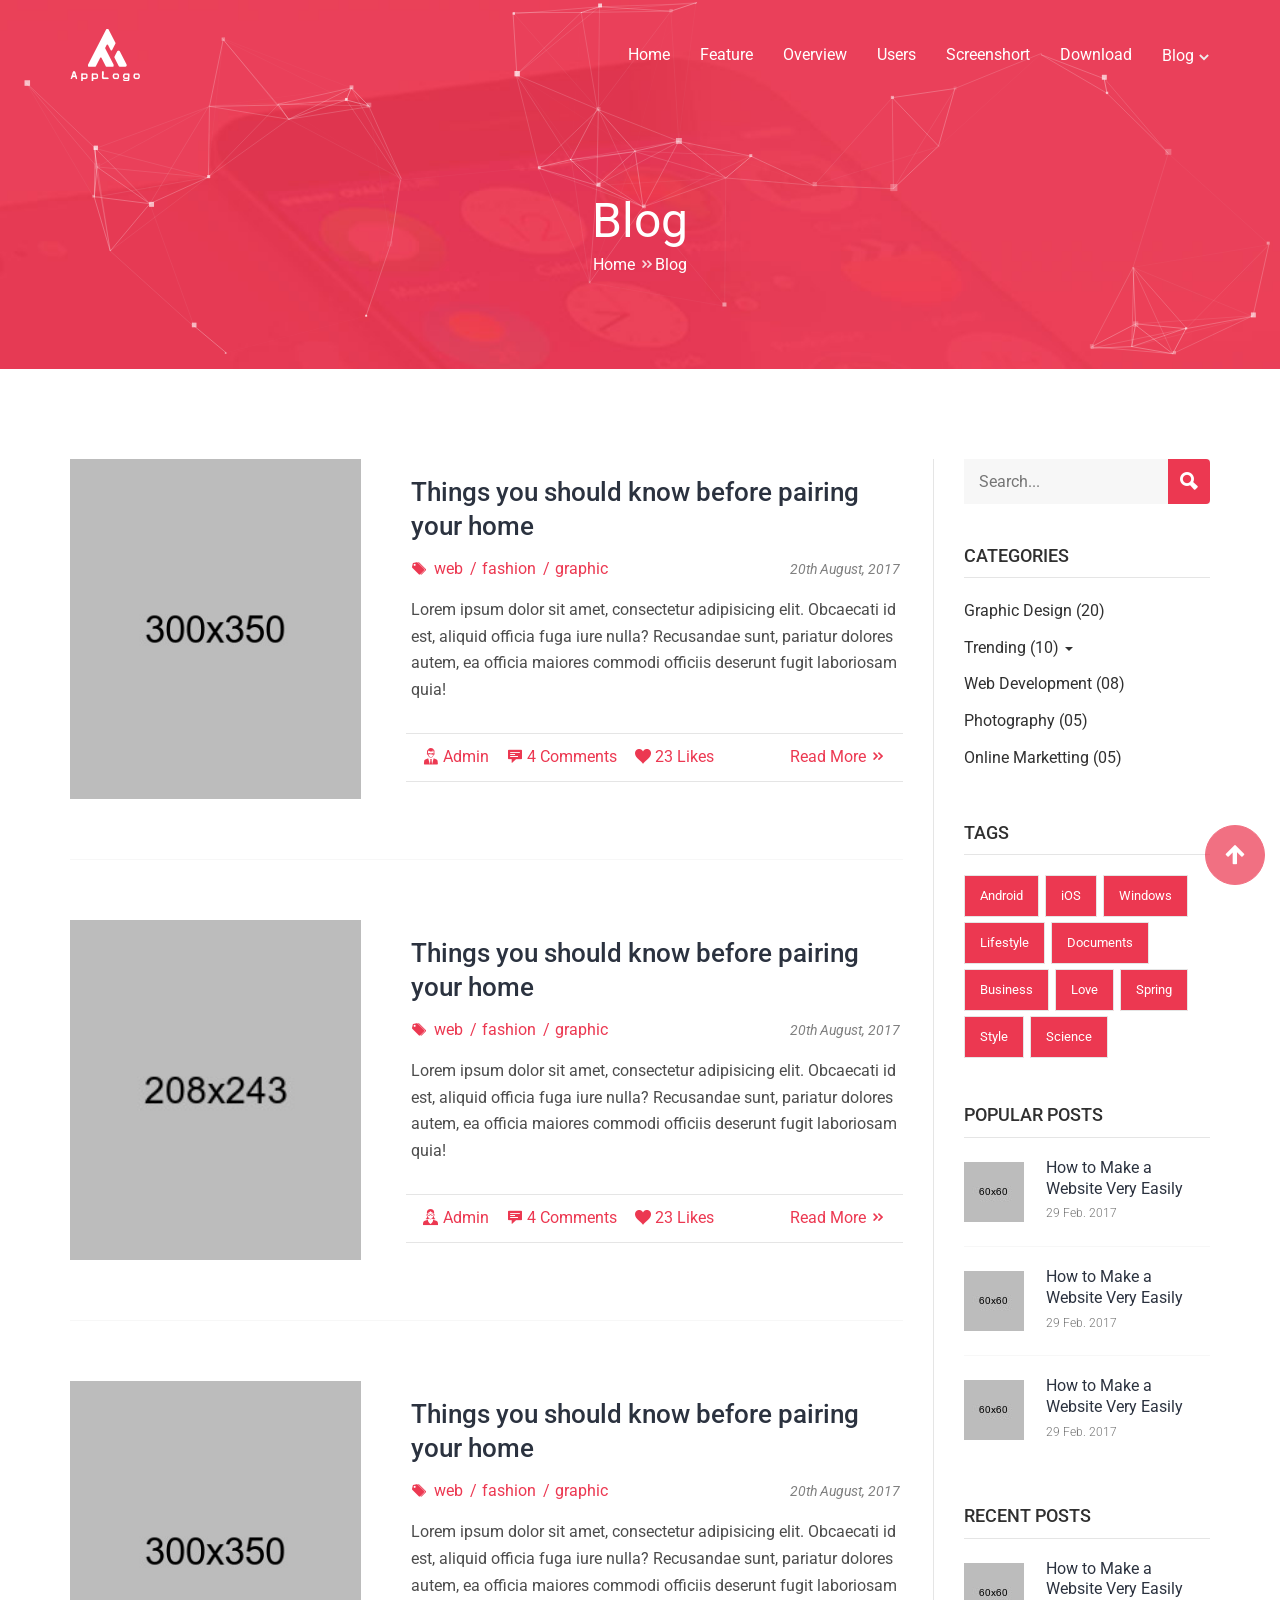
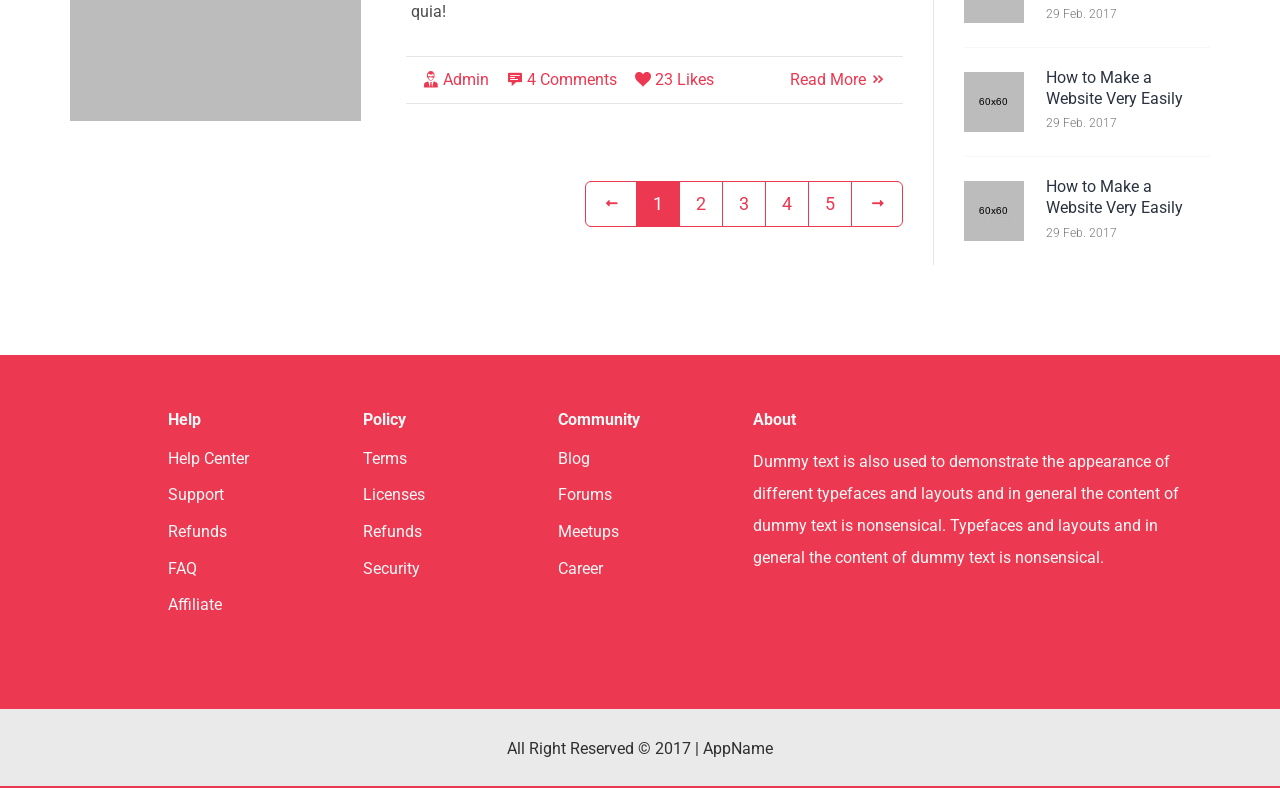
<file: particles-version/blog.html>
<!doctype html>
<!--[if lt IE 7]>      <html class="no-js lt-ie9 lt-ie8 lt-ie7" lang="en"> <![endif]-->
<!--[if IE 7]>         <html class="no-js lt-ie9 lt-ie8" lang="en"> <![endif]-->
<!--[if IE 8]>         <html class="no-js lt-ie9" lang="en"> <![endif]-->
<!--[if gt IE 8]><!-->
<html class="no-js" lang="zxx">
<!--<![endif]-->
<head>
	<meta charset="utf-8">
	<meta content="IE=edge" http-equiv="X-UA-Compatible">
	<meta name="viewport" content="width=device-width, initial-scale=1">	
	<!-- Website title -->
	<title>AppRaxx Blog</title>	
	<!-- Website meta description and keywords -->
	<meta name="description" content="Add your app description here">
	<meta name="keywords" content="Add your app keywords here">	
	<!-- Website Favicon -->
	<link rel="shortcut icon" type="image/x-icon" href="favicon.ico" />	
	<!-- Google Font -->
	<link href="https://fonts.googleapis.com/css?family=Roboto:300,400,500,700" rel="stylesheet">
	<!-- Bootstrap CSS -->
	<link rel="stylesheet" href="css/bootstrap.min.css">
	<!-- Ico Font CSS -->
	<link rel="stylesheet" href="css/icofont.css">
	<!-- Common CSS -->
	<link rel="stylesheet" href="css/common.css">
	<!-- Style-1 CSS -->
	<link rel="stylesheet" href="css/style-1.css">	
	<!-- Respnsive-1 CSS -->
	<link rel="stylesheet" href="css/responsive-1.css">
	<!-- Stylesheet -->
	<link rel="stylesheet" href="style.css">
	<script src="js/modernizr-2.8.3-respond-1.4.2.min.js"></script>
</head>
<body class="page-blog">
	<!--[if lt IE 8]>
		<p class="browserupgrade">You are using an <strong>outdated</strong> browser. Please <a href="http://browsehappy.com/">upgrade your browser</a> to improve your experience.</p>
	<![endif]-->
	<!-- PRELOADER Starts -->
	<div class="preloader">
		<div class="spinner"></div>
	</div>
	<!-- PRELOADER Ends -->
	<!-- Main Header Starts -->
	<header class="main-header">
		<!-- Navigation Starts -->
		<nav class="navbar navbar-fixed-top transition blog-header" data-spy="affix" data-offset-top="100">
			<div class="container">
				<div class="navbar-header">
					<!-- mobile menu icon -->
					<a href="#" id="nav-trigger" class="pull-right nav-trigger visible-xs">
						<i class="icofont icofont-justify-all"></i>
					</a>
					<!--/end mobile menu icon -->
					<!-- site logo -->
					<div class="pull-left logo">
						<a href="index-1.html"><img src="img/demo-1/logo-white.png" alt="App Landing Page"></a>
					</div>
					<!--/end site logo -->
				</div>
				<div class="collapse navbar-collapse" id="navigation">
					<ul class="nav navbar-nav navbar-right">
						<li class="active"><a href="index-1.html">Home</a></li>
						<li><a href="index-1.html#feature">Feature</a></li>
						<li><a href="index-1.html#overview">Overview</a></li>
						<li><a href="index-1.html#users">Users</a></li>
						<li><a href="index-1.html#screenshort">Screenshort</a></li>
						<li><a href="index-1.html#download">Download</a></li>
						<li><a href="blog.html">Blog</a>
							<ul>
								<li><a href="blog.html">Right Sidebar</a></li>
								<li><a href="blog-left-sidebar.html">Left Sidebar</a></li>
								<li><a href="blog-single.html">Single Right Sidebar</a></li>
								<li><a href="blog-single-left-sidebar.html">Single Left Sidebar</a></li>
							</ul>
						</li>
					</ul>
				</div><!--/end navbar-collapse -->
			</div><!--/end container -->
		</nav>
		<!-- Breadcumb Starts -->
		<section class="bg-img padding-big page-header-area text-center">
			<!-- particle js -->
			<div id="particle-1" class="particles-js"></div>
			<!-- /particle js -->
			<div class="container">
				<div class="row">
					<div class="col-sm-12">
						<div class="page-header color-white">
							<h1 class="page-title">Blog</h1>
							<p>
								Home
								<a href="blog.html"> <i class="icofont icofont-rounded-double-right"></i>Blog</a>
							</p>
						</div>
					</div>
				</div>
			</div>
		</section>   
		<!-- /Breadcumb Ends -->
	</header>
	<!-- /Main Header Ends -->
	<!-- Main Content Starts -->
	<div class="padding-big blog-container blog-page">
		<div class="container">
			<div class="row">
				<!-- Content Left -->
				<div class="col-md-9 blog-left">
					<!-- single post -->
					<article class="post single-post">
						<figure class="flexbox-center xs-no-flexbox">
							<div class="post-thumb">
								<a href="blog-single.html"><img src="img/demo-1/blog/blog-post-thumb-1.jpg" alt="Blog Post" class="img-responsive"></a>
							</div>
							<figcaption>
								<div class="pl-25 post-details">
									<h2 class="post-title">
										<a href="blog-single.html">Things you should know before pairing your home</a>
									</h2>
									<div class="post-extra">
										<i class="icofont icofont-tags"></i>
										<a href="#">web</a>
										<a href="#">fashion</a>
										<a href="#">graphic</a>
										<a href="#" class="pull-right exs-no-float"><em>20th August, 2017</em></a>
									</div>
									<div class="post-content">
										<p>Lorem ipsum dolor sit amet, consectetur adipisicing elit. Obcaecati id est, aliquid officia fuga iure nulla? Recusandae sunt, pariatur dolores autem, ea officia maiores commodi officiis deserunt fugit laboriosam quia!</p>
									</div>
									<ul class="list-inline p-10 post-meta">
										<li><a href="#"><i class="icofont icofont-man-in-glasses"></i> Admin</a></li>
										<li><a href="blog-single.html#comments"><i class="icofont icofont-comment"></i> 4 Comments</a></li>
										<li><a href="#"><i class="icofont icofont-heart-alt"></i> 23 Likes</a></li>
										<li class="pull-right exs-no-float"><a href="blog-single.html">Read More <i class="icofont icofont-rounded-double-right"></i></a></li>
									</ul>
								</div><!-- /end post-details -->
							</figcaption>
						</figure>
					</article>
					<!-- /single post -->
					<!-- single post -->
					<article class="post single-post">
						<figure class="flexbox-center xs-no-flexbox">
							<div class="post-thumb">
								<a href="blog-single.html"><img src="img/demo-1/blog/blog-post-thumb-2.jpg" alt="Blog Post" class="img-responsive"></a>
							</div>
							<figcaption>
								<div class="pl-25 post-details">
									<h2 class="post-title">
										<a href="blog-single.html">Things you should know before pairing your home</a>
									</h2>
									<div class="post-extra">
										<i class="icofont icofont-tags"></i>
										<a href="#">web</a>
										<a href="#">fashion</a>
										<a href="#">graphic</a>
										<a href="#" class="pull-right exs-no-float"><em>20th August, 2017</em></a>
									</div>
									<div class="post-content">
										<p>Lorem ipsum dolor sit amet, consectetur adipisicing elit. Obcaecati id est, aliquid officia fuga iure nulla? Recusandae sunt, pariatur dolores autem, ea officia maiores commodi officiis deserunt fugit laboriosam quia!</p>
									</div>
									<ul class="list-inline p-10 post-meta">
										<li><a href="#"><i class="icofont icofont-woman-in-glasses"></i> Admin</a></li>
										<li><a href="blog-single.html#comments"><i class="icofont icofont-comment"></i> 4 Comments</a></li>
										<li><a href="#"><i class="icofont icofont-heart-alt"></i> 23 Likes</a></li>
										<li class="pull-right exs-no-float"><a href="blog-single.html">Read More <i class="icofont icofont-rounded-double-right"></i></a></li>
									</ul>
								</div><!-- /end post-details -->
							</figcaption>
						</figure>
					</article>
					<!-- /single post -->
					<!-- single post -->
					<article class="post single-post">
						<figure class="flexbox-center xs-no-flexbox">
							<div class="post-thumb">
								<a href="blog-single.html"><img src="img/demo-1/blog/blog-post-thumb-3.jpg" alt="Blog Post" class="img-responsive"></a>
							</div>
							<figcaption>
								<div class="pl-25 post-details">
									<h2 class="post-title">
										<a href="blog-single.html">Things you should know before pairing your home</a>
									</h2>
									<div class="post-extra">
										<i class="icofont icofont-tags"></i>
										<a href="#">web</a>
										<a href="#">fashion</a>
										<a href="#">graphic</a>
										<a href="#" class="pull-right exs-no-float"><em>20th August, 2017</em></a>
									</div>
									<div class="post-content">
										<p>Lorem ipsum dolor sit amet, consectetur adipisicing elit. Obcaecati id est, aliquid officia fuga iure nulla? Recusandae sunt, pariatur dolores autem, ea officia maiores commodi officiis deserunt fugit laboriosam quia!</p>
									</div>
									<ul class="list-inline p-10 post-meta">
										<li><a href="#"><i class="icofont icofont-man-in-glasses"></i> Admin</a></li>
										<li><a href="blog-single.html#comments"><i class="icofont icofont-comment"></i> 4 Comments</a></li>
										<li><a href="#"><i class="icofont icofont-heart-alt"></i> 23 Likes</a></li>
										<li class="pull-right exs-no-float"><a href="blog-single.html">Read More <i class="icofont icofont-rounded-double-right"></i></a></li>
									</ul>
								</div><!-- /end post-details -->
							</figcaption>
						</figure>
					</article>
					<!-- /single post -->
					<!-- Pagination Starts -->
					<nav aria-label="Page navigation" class="text-right sm-text-center">
						<ul class="no-margin pagination pagination-lg">
							<li class="disabled">
								<a href="#" aria-label="Previous">
									<i class="icofont icofont-long-arrow-left"></i>
								</a>
							</li>
							<li class="active"><a href="#">1 <span class="sr-only">(current)</span></a></li>
							<li><a href="#">2</a></li>
							<li><a href="#">3</a></li>
							<li><a href="#">4</a></li>
							<li><a href="#">5</a></li>
							<li>
								<a href="#" aria-label="Next">
									<i class="icofont icofont-long-arrow-right"></i>
								</a>
							</li>
						</ul>
					</nav>
					<!-- /Pagination End -->
				</div>
				<!-- /end Content Left / .col-md-9 -->
				<!-- Content Right -->
				<div class="col-md-3 blog-right">
					<!-- single widget -->
					<aside>
						<div class="sidebar-widget search-widget">
							<form action="index-1.html">
								 <input type="search" name="s" placeholder="Search...">
								 <button><i class="icofont icofont-ui-search"></i></button>
							</form>
						</div>
					</aside>
					<!-- single widget -->
					<!-- single widget -->
					<aside>
						<div class="sidebar-widget categories-widget">
							<h4 class="widget-title">Categories</h4>
							<div class="widget-content">
								<ul class="widget-menu">
									<li><a href="#">Graphic Design <span>(20)</span></a></li>
									<li class="dropdown">
										<a data-target="#trending-1" data-toggle="collapse" href="javascript:;" class="collapsed" aria-expanded="false">Trending <span>(10)</span>
											<span class="caret"></span>
										</a>
										<ul class="collapse" id="trending-1" aria-expanded="false">
											<li><a href="#">Sub Category 1</a></li>
											<li><a href="#">Sub Category 2</a></li>
											<li><a href="#">Sub Category 3</a></li>
										</ul>
									</li>
									<li class=""><a href="">Web Development <span>(08)</span></a></li>
									<li class=""><a href="">Photography <span>(05)</span></a></li>
									<li class=""><a href="">Online Marketting <span>(05)</span></a></li>
								</ul>
							</div>
						</div>
					</aside>
					<!-- single widget -->
					<!-- single widget -->
					<aside>
						<div class="sidebar-widget tags-widget">
							<h4 class="widget-title">Tags</h4>
							<div class="widget-content">
								<a href="#">Android</a>
								<a href="#">iOS</a>
								<a href="#">Windows</a>
								<a href="#">Lifestyle</a>
								<a href="#">Documents</a>
								<a href="#">Business</a>
								<a href="#">Love</a>
								<a href="#">Spring</a>
								<a href="#">Style</a>
								<a href="#">Science</a>
							</div>
						</div>
					</aside>
					<!-- single widget -->
					<!-- single widget -->
					<aside>
						<div class="sidebar-widget popular-post-widget">
							<h4 class="widget-title">Popular Posts</h4>
							<div class="popular-post-widget-single">
								<div class="widget-content clearfix flexbox-center">
									<div class="popular-post-thumb">
										<a href="blog-single.html"><img src="img/demo-1/blog/popular-thumb-1.jpg" alt="Popular Post"></a>
									</div>
									<div class="popular-post-content">
										<h4><a href="blog-single.html">How to Make a Website Very Easily</a></h4>
										<span class="post-date">29 Feb. 2017</span>
									</div>
								</div>
							</div><!-- /end popular-post-widget-single -->
							<div class="popular-post-widget-single">
								<div class="widget-content clearfix flexbox-center">
									<div class="popular-post-thumb">
										<a href="blog-single.html"><img src="img/demo-1/blog/popular-thumb-2.jpg" alt="Popular Post"></a>
									</div>
									<div class="popular-post-content">
										<h4><a href="blog-single.html">How to Make a Website Very Easily</a></h4>
										<span class="post-date">29 Feb. 2017</span>
									</div>
								</div>
							</div><!-- /end popular-post-widget-single -->
							<div class="popular-post-widget-single">
								<div class="widget-content clearfix flexbox-center">
									<div class="popular-post-thumb">
										<a href="blog-single.html"><img src="img/demo-1/blog/popular-thumb-3.jpg" alt="Popular Post"></a>
									</div>
									<div class="popular-post-content">
										<h4><a href="blog-single.html">How to Make a Website Very Easily</a></h4>
										<span class="post-date">29 Feb. 2017</span>
									</div>
								</div>
							</div><!-- /end popular-post-widget-single -->
						</div><!-- /end sidebar-widget -->
					</aside>
					<!-- single widget -->
					<!-- single widget -->
					<aside>
						<div class="sidebar-widget recent-post-widget">
							<h4 class="widget-title">Recent Posts</h4>
							<div class="recent-post-widget-single">
								<div class="widget-content clearfix flexbox-center">
									<div class="recent-post-thumb">
										<a href="blog-single.html"><img src="img/demo-1/blog/popular-thumb-1.jpg" alt="Popular Post"></a>
									</div>
									<div class="recent-post-content">
										<h4><a href="blog-single.html">How to Make a Website Very Easily</a></h4>
										<span class="post-date">29 Feb. 2017</span>
									</div>
								</div>
							</div><!-- /end recent-post-widget-single -->
							<div class="recent-post-widget-single">
								<div class="widget-content clearfix flexbox-center">
									<div class="recent-post-thumb">
										<a href="blog-single.html"><img src="img/demo-1/blog/popular-thumb-2.jpg" alt="Popular Post"></a>
									</div>
									<div class="recent-post-content">
										<h4><a href="blog-single.html">How to Make a Website Very Easily</a></h4>
										<span class="post-date">29 Feb. 2017</span>
									</div>
								</div>
							</div><!-- /end recent-post-widget-single -->
							<div class="recent-post-widget-single">
								<div class="widget-content clearfix flexbox-center">
									<div class="recent-post-thumb">
										<a href="blog-single.html"><img src="img/demo-1/blog/popular-thumb-3.jpg" alt="Popular Post"></a>
									</div>
									<div class="recent-post-content">
										<h4><a href="blog-single.html">How to Make a Website Very Easily</a></h4>
										<span class="post-date">29 Feb. 2017</span>
									</div>
								</div>
							</div><!-- /end recent-post-widget-single -->
						</div><!-- /end sidebar-widget -->
					</aside>
					<!-- single widget -->
				</div>
				<!-- /end Content Right / .col-md-3 -->
			</div><!-- /End row -->
		</div><!-- /End container -->
	</div>
	<!-- /Main Content Ends -->
	<!-- Start Back to Top -->
	<div id="back-top">
		<a href="#top"><i class="icofont icofont-arrow-up circled-icon"></i></a>
	</div>
	<!-- /End Back to Top -->
	<!-- Footer starts -->
	<footer>
		<div class="sm-no-padding footer-area">
			<!-- footer top starts -->
			<div class="primary-bg padding-medium footer-top">
				<div class="container">
					<div class="row xs-text-center">
						<!-- single widget -->
						<div class="col-md-offset-1 col-md-2 col-sm-4">
							<div class="footer-widget">
								<h4 class="widget-title">Help</h4>
								<ul class="widget-menu">
									<li><a href="#">Help Center</a>
									<li><a href="#">Support</a>
									<li><a href="#">Refunds</a>
									<li><a href="#">FAQ</a>
									<li><a href="#">Affiliate</a>
								</ul>
							</div><!-- /End footer-widget -->
						</div>
						<!-- /single widget -->
						<!-- single widget -->
						<div class="col-md-2 col-sm-4">
							<div class="footer-widget">
								<h4 class="widget-title">Policy</h4>
								<ul class="widget-menu">
									<li><a href="#">Terms</a>
									<li><a href="#">Licenses</a>
									<li><a href="#">Refunds</a>
									<li><a href="#">Security</a>
								</ul>
							</div><!-- /End footer-widget -->
						</div>
						<!-- /single widget -->
						<!-- single widget -->
						<div class="col-md-2 col-sm-4">
							<div class="footer-widget">
								<h4 class="widget-title">Community</h4>
								<ul class="widget-menu">
									<li><a href="#">Blog</a>
									<li><a href="#">Forums</a>
									<li><a href="#">Meetups</a>
									<li><a href="#">Career</a>
								</ul>
							</div><!-- /End footer-widget -->
						</div>
						<!-- /single widget -->
						<!-- single widget -->
						<div class="col-md-5 col-sm-12">
							<div class="footer-widget">
								<h4 class="widget-title">About</h4>
								<div class="widget-content">
									<p>Dummy text is also used to demonstrate the appearance of different typefaces and layouts and in general the content of dummy text is nonsensical. Typefaces and layouts and in general the content of dummy text is nonsensical.</p>
								</div>
							</div><!-- /End footer-widget -->
						</div>
						<!-- /single widget -->
					</div><!-- /End row -->
				</div><!-- /End container -->
			</div>
			<!-- /footer top ends -->
			<!-- footer bottom starts -->
			<div class="light-bg-1 footer-bottom">
				<div class="container">
					<div class="row xs-text-center">
						<div class="col-sm-12">
							<div class="text-center footer-left">
								<p class="copyright-text">All Right Reserved &copy; 2017 | AppName</p>
							</div>
						</div><!-- /End col -->
					</div><!-- /End row -->
				</div><!-- /End container -->
			</div>
			<!-- /footer bottom starts -->
		</div><!-- /End footer-area -->
	</footer>
	<!-- /Footer ends -->
	<!-- jQuery -->
	<script src="js/jquery.2.1.1.min.js"></script>
	<!-- Bootstrap JS -->
	<script src="js/bootstrap.min.js"></script>
	<!-- Particles JS -->
	<script src="js/particles.min.js"></script>
	<!-- Owl Carousel JS-->
	<script src="js/owl.carousel.min.js"></script>
	<!-- WoW JS -->
	<script src="js/wow.min.js"></script>
	<!-- Common JS -->
	<script src="js/common.js"></script>
</body>
</html>
</file>
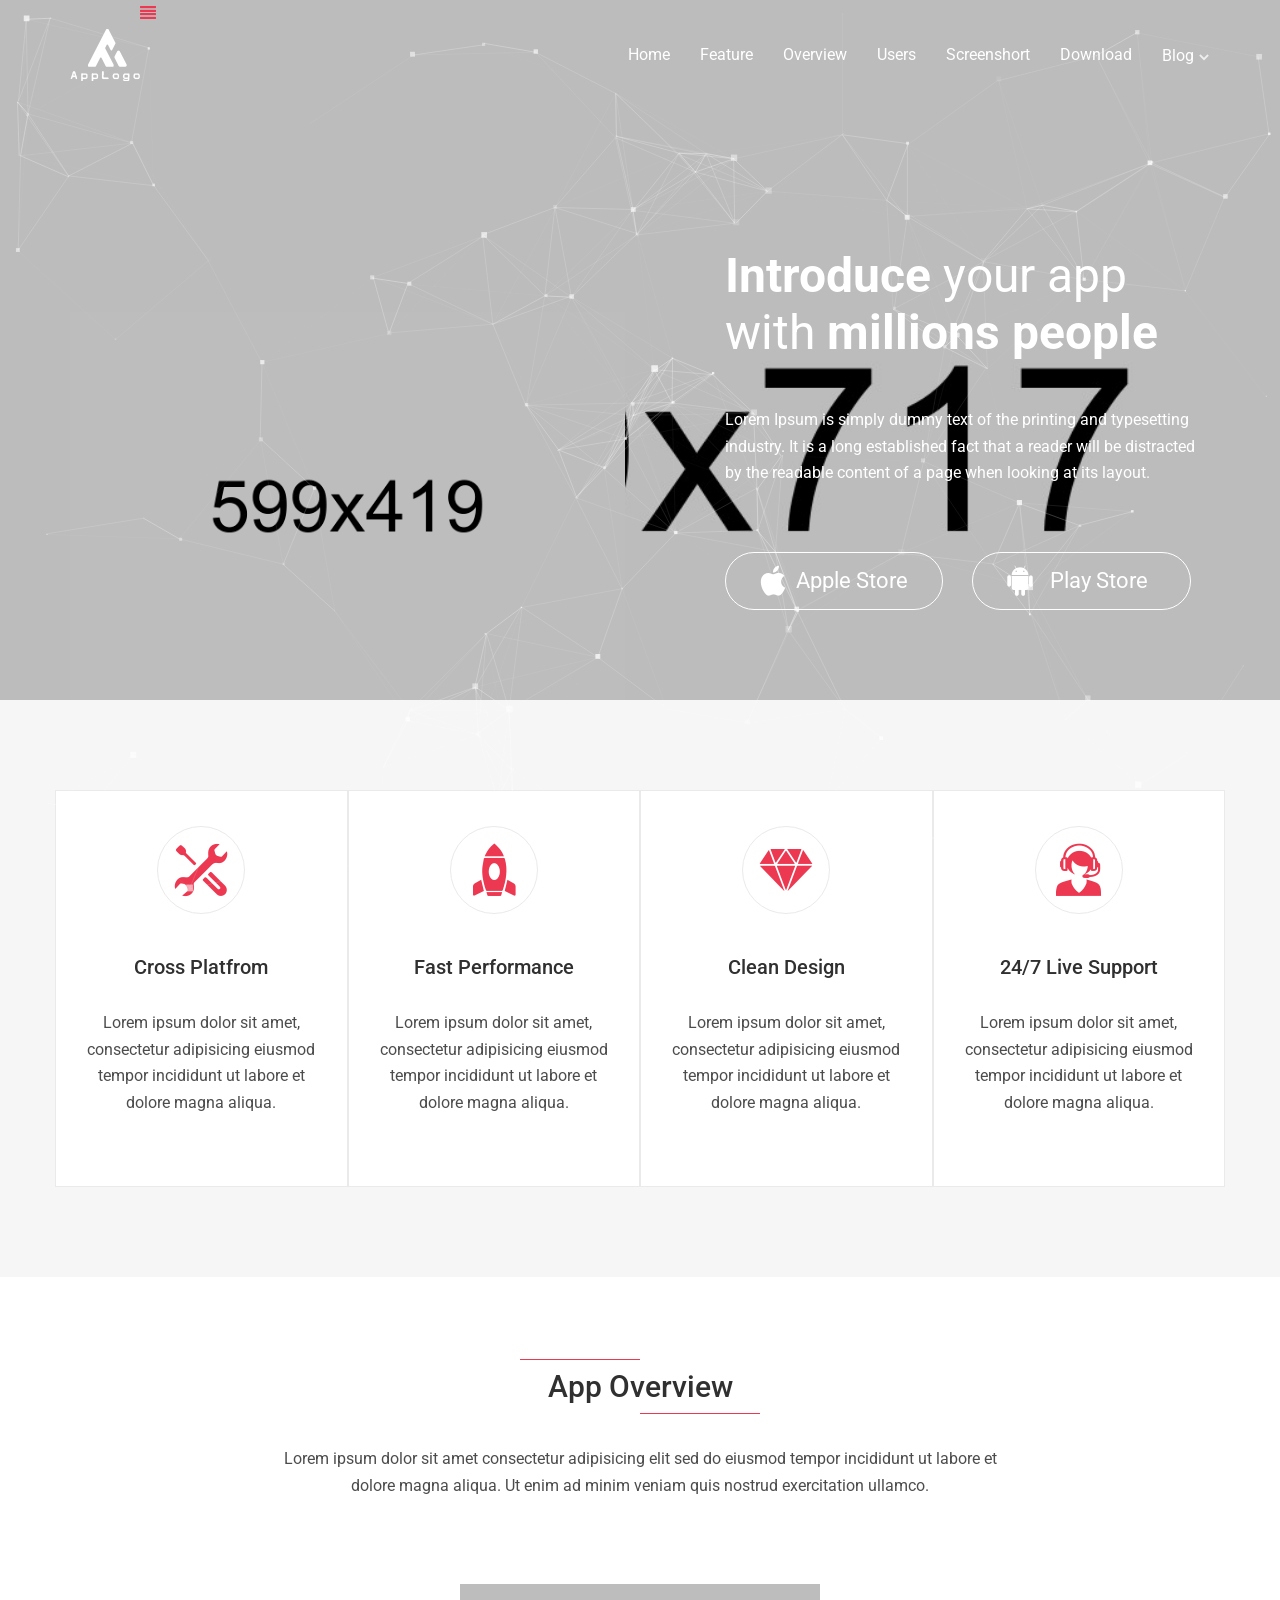
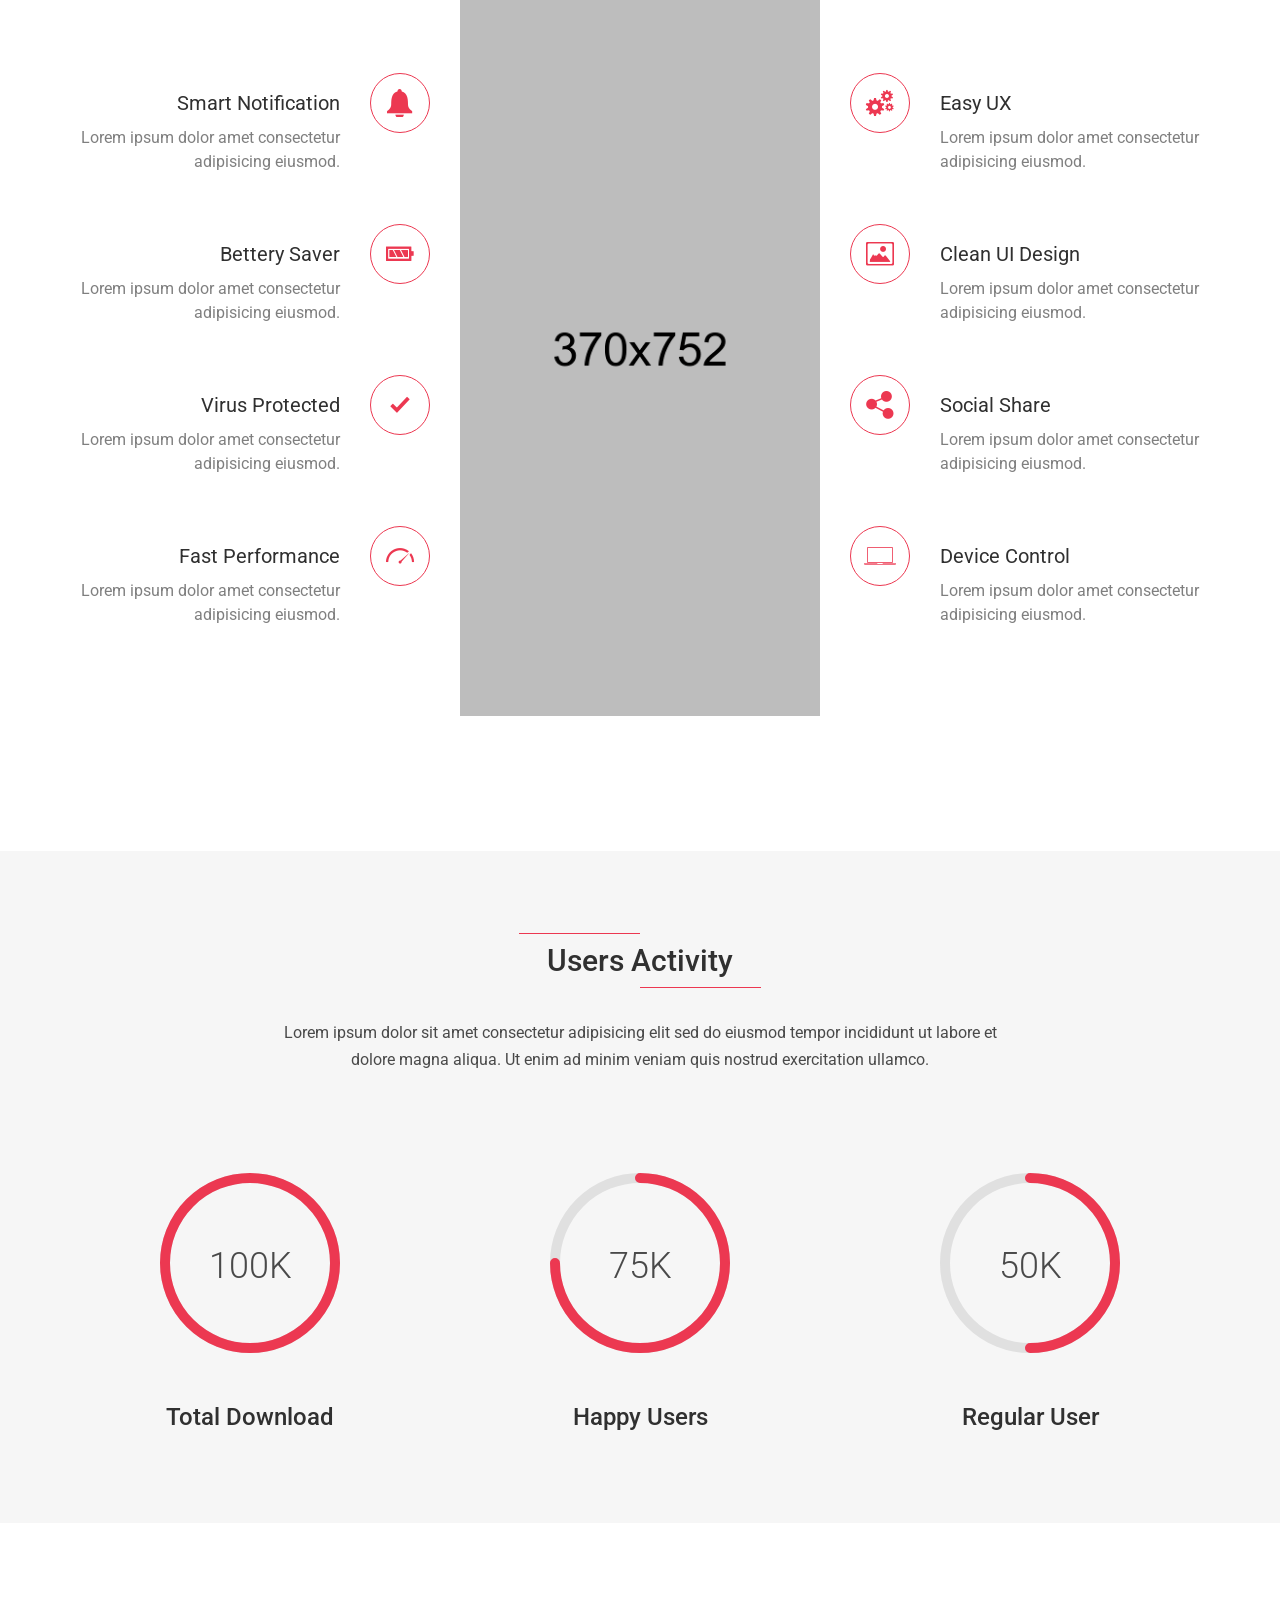
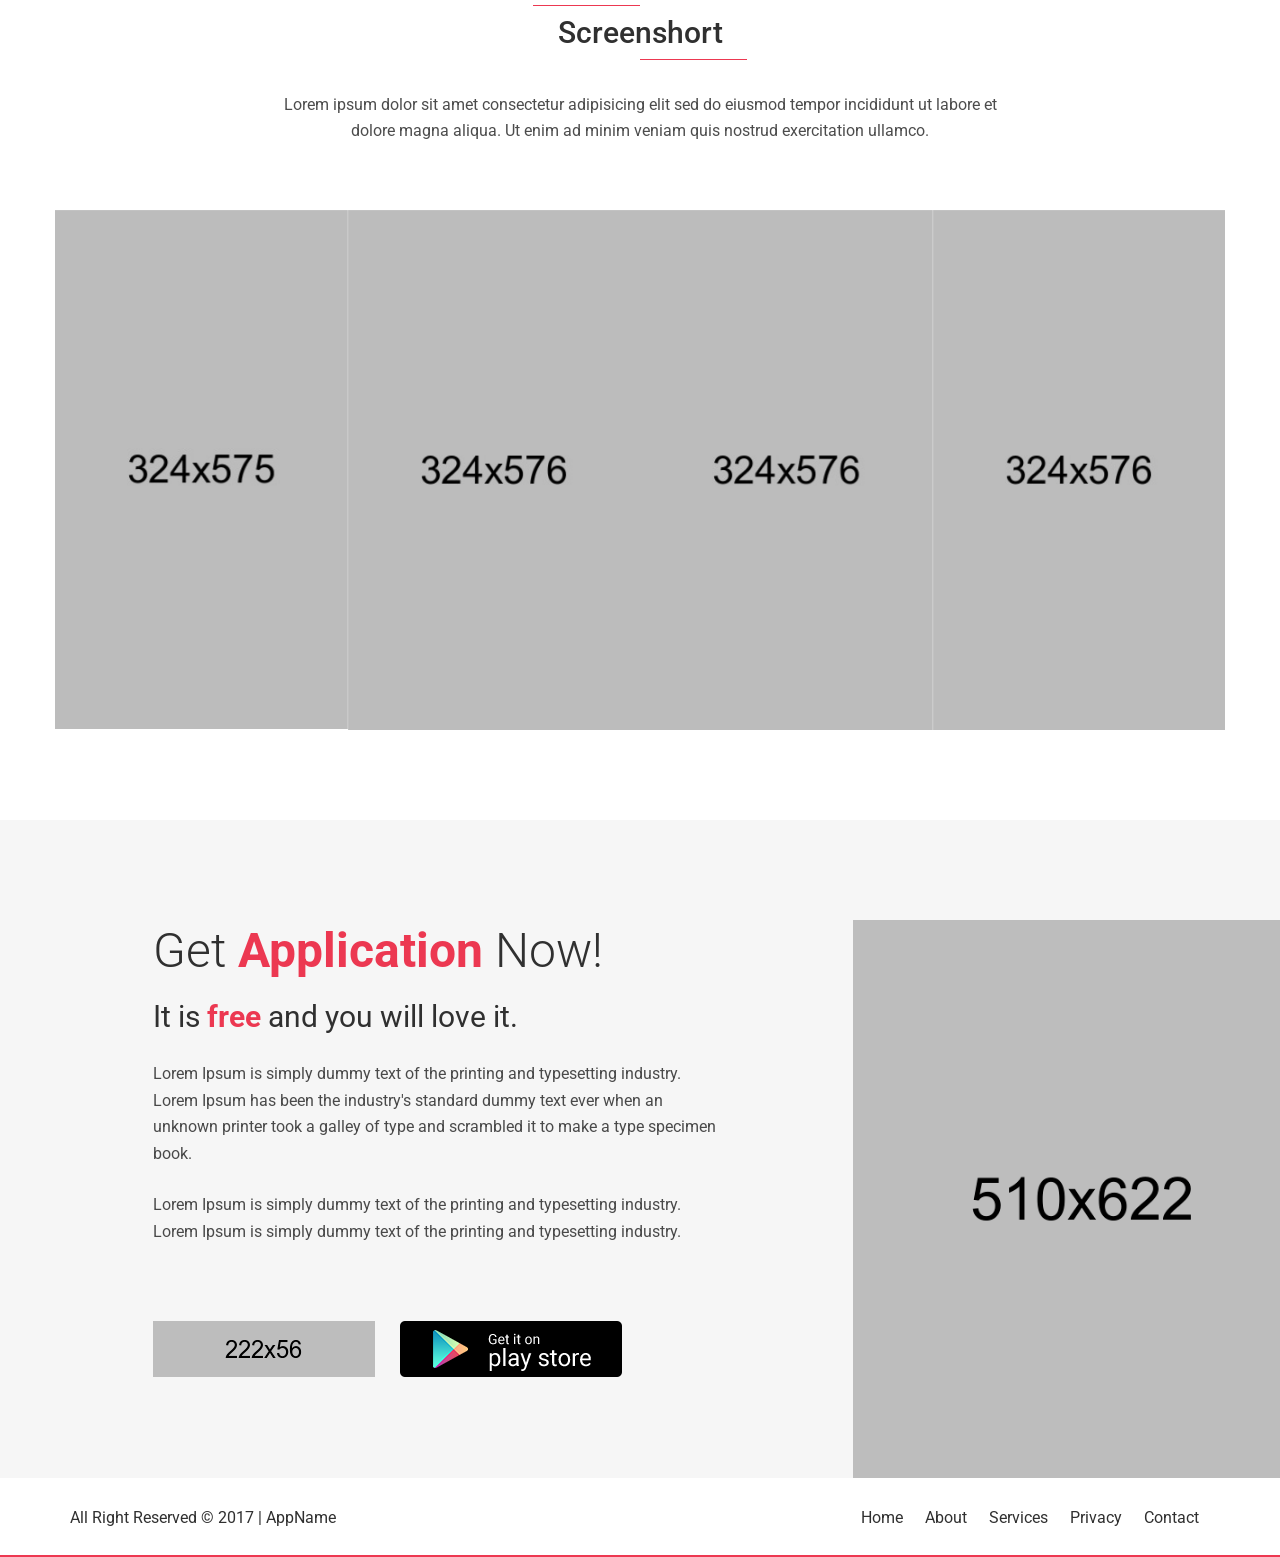
<file: particles-version/index-1.html>
<!doctype html>
<!--[if lt IE 7]>      <html class="no-js lt-ie9 lt-ie8 lt-ie7" lang="en"> <![endif]-->
<!--[if IE 7]>         <html class="no-js lt-ie9 lt-ie8" lang="en"> <![endif]-->
<!--[if IE 8]>         <html class="no-js lt-ie9" lang="en"> <![endif]-->
<!--[if gt IE 8]><!-->
<html class="no-js" lang="zxx">
<!--<![endif]-->
<head>
	<meta charset="utf-8">
	<meta content="IE=edge" http-equiv="X-UA-Compatible">
	<meta name="viewport" content="width=device-width, initial-scale=1">
	<!-- Website title -->
	<title>Particle Demo 1 - App landing page</title>
	<!-- Website meta description and keywords -->
	<meta name="description" content="Add your app description here">
	<meta name="keywords" content="Add your app keywords here">
	<!-- Website Favicon -->
	<link rel="shortcut icon" type="image/x-icon" href="favicon.ico" />
	<!-- Google Font -->
	<link href="https://fonts.googleapis.com/css?family=Roboto:300,400,500,700" rel="stylesheet">
	<!-- Bootstrap CSS -->
	<link rel="stylesheet" href="css/bootstrap.min.css">
	<!-- Ico Font CSS -->
	<link rel="stylesheet" href="css/icofont.css">
	<!-- Animate CSS -->
	<link rel="stylesheet" href="css/animate.css">
	<!-- Owl Carousel CSS -->
	<link rel="stylesheet" href="css/owl.carousel.min.css">
	<!-- Magnific Popup CSS -->
	<link rel="stylesheet" href="css/magnific-popup.css">
	<!-- Common CSS -->
	<link rel="stylesheet" href="css/common.css">
	<!-- Style-1 CSS -->
	<link rel="stylesheet" href="css/style-1.css">
	<!-- Respnsive-1 CSS -->
	<link rel="stylesheet" href="css/responsive-1.css">
	<!-- Stylesheet -->
	<link rel="stylesheet" href="style.css">
	<script src="js/modernizr-2.8.3-respond-1.4.2.min.js"></script>
</head>
<body>
	<!--[if lt IE 8]>
		<p class="browserupgrade">You are using an <strong>outdated</strong> browser. Please <a href="http://browsehappy.com/">upgrade your browser</a> to improve your experience.</p>
	<![endif]-->
	<!-- PRELOADER Starts -->
    <div class="preloader">
        <div class="spinner"></div>
    </div>
    <!-- PRELOADER Ends -->
    <!-- Main Header including Banner Starts -->
	<header class="main-header">
		<!-- Navigation Starts -->
		<nav class="navbar navbar-fixed-top transition" data-spy="affix" data-offset-top="100">
            <div class="container">
                <div class="navbar-header">
                    <!-- mobile menu icon -->
					<a href="#" id="nav-trigger" class="pull-right nav-trigger">
						<i class="icofont icofont-justify-all"></i>
					</a>
					<!--/end mobile menu icon -->
                    <!-- site logo -->
					<div class="pull-left logo">
						<a href="index-1.html"><img src="img/demo-1/logo-white.png" alt="App Landing Page"></a>
					</div>
					<!--/end site logo -->
                </div>
                <div class="collapse navbar-collapse" id="navigation">
                    <ul class="nav navbar-nav navbar-right">
                        <li class="active"><a href="#home">Home</a></li>
						<li><a href="#feature">Feature</a></li>
						<li><a href="#overview">Overview</a></li>
						<li><a href="#users">Users</a></li>
						<li><a href="#screenshort">Screenshort</a></li>
						<li><a href="#download">Download</a></li>
						<li><a href="blog.html">Blog</a>
							<ul>
								<li><a href="blog.html">Right Sidebar</a></li>
								<li><a href="blog-left-sidebar.html">Left Sidebar</a></li>
								<li><a href="blog-single.html">Single Right Sidebar</a></li>
								<li><a href="blog-single-left-sidebar.html">Single Left Sidebar</a></li>
							</ul>
						</li>
                    </ul>
                </div><!--/end navbar-collapse -->
            </div><!--/end container -->
        </nav>
		<!-- Navigation Ends -->
		<!-- particle js -->
		<div id="particle-1" class="particles-js"></div>
		<!-- /particle js -->
		<!-- Banner Starts -->
		<section>
			<div class="bg-img home-banner" id="home">
				<div class="container">
					<div class="row">
						<div class="col-md-6 hidden-xs hidden-sm">
							<div class="banner-image">
								<img src="img/demo-1/app-banner.png" alt="App Landing Page">
							</div>
						</div>
						<div class="col-md-6">
							<div class="pl-70 banner-text sm-text-center">
								<h1>
									<strong>Introduce</strong> 
									your app with 
									<strong>millions people</strong>
								</h1>
								<p>Lorem Ipsum is simply dummy text of the printing and typesetting industry. It is a long established fact that a reader will be distracted by the readable content of a page when looking at its layout.</p>
								<div class="btn-set">
									<a href="#" class="btn btn-round btn-transparent">
									<i class="icofont icofont-brand-apple"></i>Apple Store</a>

									<a href="#" class="btn btn-round btn-transparent"><i class="icofont icofont-brand-android-robot"></i>Play Store</a>
								</div>
							</div>
						</div>
					</div><!-- /End row -->
				</div><!-- /End container -->
			</div><!-- /End home-banner -->
		</section>
		<!-- /Banner Ends -->
	</header>
	<!-- /Main Header including Banner Ends -->
	<!-- Featured Section Starts -->
	<section>
		<div class="padding-big light-bg text-center featured-area" id="feature">
			<div class="container">
				<div class="row">
					<!-- featured item -->
					<div class="col-md-3 col-sm-6 white-bg gray-border red-hover">
						<div class="featured-item">
							<i class="icofont icofont-tools-alt-2 circled-icon"></i>
							<h3>Cross Platfrom</h3>
							<p>Lorem ipsum dolor sit amet, consectetur adipisicing eiusmod tempor incididunt ut labore et dolore magna aliqua.</p>
						</div>
					</div>
					<!-- /end featured item -->
					<!-- featured item -->
					<div class="col-md-3 col-sm-6 white-bg gray-border red-hover">
						<div class="featured-item">
							<i class="icofont icofont-rocket-alt-1 circled-icon"></i>
							<h3>Fast Performance</h3>
							<p>Lorem ipsum dolor sit amet, consectetur adipisicing eiusmod tempor incididunt ut labore et dolore magna aliqua.</p>
						</div>
					</div>
					<!-- /end featured item -->
					<!-- featured item -->
					<div class="col-md-3 col-sm-6 white-bg gray-border red-hover">
						<div class="featured-item">
							<i class="icofont icofont-diamond circled-icon"></i>
							<h3>Clean Design</h3>
							<p>Lorem ipsum dolor sit amet, consectetur adipisicing eiusmod tempor incididunt ut labore et dolore magna aliqua.</p>
						</div>
					</div>
					<!-- /end featured item -->
					<!-- featured item -->
					<div class="col-md-3 col-sm-6 white-bg gray-border red-hover">
						<div class="featured-item">
							<i class="icofont icofont-live-support circled-icon"></i>
							<h3>24/7 Live Support</h3>
							<p>Lorem ipsum dolor sit amet, consectetur adipisicing eiusmod tempor incididunt ut labore et dolore magna aliqua.</p>
						</div>
					</div>
					<!-- /end featured item -->
				</div><!-- /End row -->
			</div><!-- /End container -->
		</div><!-- /End featured-area -->
	</section>
	<!-- /Featured Section Ends -->
	<!-- App Overview Section Starts -->
	<section>
		<div class="padding-big app-overview-area" id="overview">
			<div class="container">
				<div class="row text-center">
					<div class="col-sm-offset-2 col-sm-8">
						<div class="mb-40 section-heading">
							<h2 class="section-title title-border">App Overview</h2>
							<p>Lorem ipsum dolor sit amet consectetur adipisicing elit sed do eiusmod tempor incididunt ut labore et dolore magna aliqua. Ut enim ad minim veniam quis nostrud exercitation ullamco.</p>
						</div>
					</div><!-- /End col -->
				</div><!-- /End row -->
				<div class="row flexbox-center xs-no-flexbox">
					<!-- overview left content -->
					<div class="col-md-4">
						<div class="text-right app-overview-lists app-lists-left">
							<ul>
								<li class="clearfix">
									<div class="pull-right app-overview-icon">
										<i class="icofont icofont-alarm circled-icon"></i>
									</div>
									<div class="pull-left app-overview-content">
										<h3>Smart Notification</h3>
										<p>Lorem ipsum dolor amet consectetur adipisicing eiusmod.</p>
									</div>
								</li>
								<li class="clearfix">
									<div class="pull-right app-overview-icon">
										<i class="icofont icofont-battery-full circled-icon"></i>
									</div>
									<div class="pull-left app-overview-content">
										<h3>Bettery Saver</h3>
										<p>Lorem ipsum dolor amet consectetur adipisicing eiusmod.</p>
									</div>
								</li>
								<li class="clearfix">
									<div class="pull-right app-overview-icon">
										<i class="icofont icofont-check circled-icon"></i>
									</div>
									<div class="pull-left app-overview-content">
										<h3>Virus Protected</h3>
										<p>Lorem ipsum dolor amet consectetur adipisicing eiusmod.</p>
									</div>
								</li>
								<li class="clearfix">
									<div class="pull-right app-overview-icon">
										<i class="icofont icofont-dashboard circled-icon"></i>
									</div>
									<div class="pull-left app-overview-content">
										<h3>Fast Performance</h3>
										<p>Lorem ipsum dolor amet consectetur adipisicing eiusmod.</p>
									</div>
								</li>
							</ul>
						</div>
					</div>
					<!-- /end overview left content -->
					<!-- overview iphone -->
					<div class="col-md-4">
						<div class="text-center pt-45 pb-45 app-overiew-photo">
							<img src="img/demo-1/iphone.png" class="img-responsive center-block" alt="iPhone">
						</div>
					</div>
					<!-- /overview iphone -->
					<!-- overview right content -->
					<div class="col-md-4">
						<div class="app-overview-lists app-lists-right">
							<ul>
								<li class="clearfix">
									<div class="pull-left app-overview-icon">
										<i class="icofont icofont-gears circled-icon"></i>
									</div>
									<div class="pull-right app-overview-content">
										<h3>Easy UX</h3>
										<p>Lorem ipsum dolor amet consectetur adipisicing eiusmod.</p>
									</div>
								</li>
								<li class="clearfix">
									<div class="pull-left app-overview-icon">
										<i class="icofont icofont-image circled-icon"></i>
									</div>
									<div class="pull-right app-overview-content">
										<h3>Clean UI Design</h3>
										<p>Lorem ipsum dolor amet consectetur adipisicing eiusmod.</p>
									</div>
								</li>
								<li class="clearfix">
									<div class="pull-left app-overview-icon">
										<i class="icofont icofont-share circled-icon"></i>
									</div>
									<div class="pull-right app-overview-content">
										<h3>Social Share</h3>
										<p>Lorem ipsum dolor amet consectetur adipisicing eiusmod.</p>
									</div>
								</li>
								<li class="clearfix">
									<div class="pull-left app-overview-icon">
										<i class="icofont icofont-macbook circled-icon"></i>
									</div>
									<div class="pull-right app-overview-content">
										<h3>Device Control</h3>
										<p>Lorem ipsum dolor amet consectetur adipisicing eiusmod.</p>
									</div>
								</li>
							</ul>
						</div>
					</div>
					<!-- /end overview right content -->
				</div><!-- /End row -->
			</div><!-- /End container -->
		</div><!-- /End app-overview-area -->
	</section>
	<!-- /App Overview Section Ends -->
	<!--  User Activity Section Starts -->
	<section>
		<div class="padding-big light-bg user-activity-area" id="users">
			<div class="container">
				<div class="row text-center">
					<div class="col-sm-offset-2 col-sm-8">
						<div class="mb-50 section-heading">
							<h2 class="section-title title-border">Users Activity</h2>
							<p>Lorem ipsum dolor sit amet consectetur adipisicing elit sed do eiusmod tempor incididunt ut labore et dolore magna aliqua. Ut enim ad minim veniam quis nostrud exercitation ullamco.</p>
						</div>
					</div><!-- /End col -->
				</div><!-- /End row -->
				<div class="row text-center">
					<!-- user piechart item -->
					<div class="col-sm-4">
						<div class="mt-50 user-piechart">
							<div class="chart" data-percent="100"><span>100K</span></div>
							<h4>Total Download</h4>
						</div>
					</div>
					<!-- /end user piechart item -->
					<!-- user piechart item -->
					<div class="col-sm-4">
						<div class="mt-50 user-piechart">
							<div class="chart" data-percent="75"><span>75K</span></div>
							<h4>Happy Users</h4>
						</div>
					</div>
					<!-- /end user piechart item -->
					<!-- user piechart item -->
					<div class="col-sm-4">
						<div class="mt-50 user-piechart">
							<div class="chart" data-percent="50"><span>50K</span></div>
							<h4>Regular User</h4>
						</div>
					</div>
					<!-- /end user piechart item -->
				</div><!-- /End row -->
			</div><!-- /End container -->
		</div><!-- /End user-activity-area -->
	</section>
	<!-- / User Activity Section Ends -->
	<!--  Screenshots Section Starts -->
	<section>
		<div class="padding-big screenshots-area" id="screenshort">
			<div class="container">
				<div class="row text-center">
					<div class="col-sm-offset-2 col-sm-8">
						<div class="mb-65 section-heading">
							<h2 class="section-title title-border">Screenshort</h2>
							<p>Lorem ipsum dolor sit amet consectetur adipisicing elit sed do eiusmod tempor incididunt ut labore et dolore magna aliqua. Ut enim ad minim veniam quis nostrud exercitation ullamco.</p>
						</div>
					</div><!-- /End col -->
				</div><!-- /End row -->
				<div class="row">
					<div class="screenshots-slider">
						<!-- screenshot item -->
						<div class="screenshot-item">
							<img src="img/demo-1/screenshot-1.jpg" alt="App Landing Page">
							<div class="screenshot-overlay">
								<a href="img/demo-1/screenshot-1.jpg"><i class="icofont icofont-image circled-icon"></i></a>
							</div>
						</div>
						<!--/end screenshot item -->
						<!-- screenshot item -->
						<div class="screenshot-item">
							<img src="img/demo-1/screenshot-2.jpg" alt="App Landing Page">
							<div class="screenshot-overlay">
								<a href="img/demo-1/screenshot-2.jpg"><i class="icofont icofont-image circled-icon"></i></a>
							</div>
						</div>
						<!--/end screenshot item -->
						<!-- screenshot item -->
						<div class="screenshot-item">
							<img src="img/demo-1/screenshot-3.jpg" alt="App Landing Page">
							<div class="screenshot-overlay">
								<a href="img/demo-1/screenshot-3.jpg"><i class="icofont icofont-image circled-icon"></i></a>
							</div>
						</div>
						<!--/end screenshot item -->
						<!-- screenshot item -->
						<div class="screenshot-item">
							<img src="img/demo-1/screenshot-4.jpg" alt="App Landing Page">
							<div class="screenshot-overlay">
								<a href="img/demo-1/screenshot-3.jpg"><i class="icofont icofont-image circled-icon"></i></a>
							</div>
						</div>
						<!--/end screenshot item -->
					</div><!-- /End screenshots-slider -->
				</div><!-- /End row -->
			</div><!-- /End container -->
		</div><!-- /End -area -->
	</section>
	<!-- / Screenshots Section Ends -->
	<!--  Download Section Starts -->
	<section>
		<div class="light-bg app-download-area" id="download">
			<div class="container">
				<div class="row">
					<div class="col-md-offset-1 col-md-6 col-sm-7">
						<div class="app-download-content sm-no-margin xs-text-center">
							<h2>Get <strong class="primary-color">Application</strong> Now!</h2>
							<h5>It is <strong class="primary-color">free</strong> and you will love it.</h5>
							<p>Lorem Ipsum is simply dummy text of the printing and typesetting industry. Lorem Ipsum has been the industry's standard dummy text ever when an unknown printer took a galley of type and scrambled it to make a type specimen book.</p>
							<p>Lorem Ipsum is simply dummy text of the printing and typesetting industry. Lorem Ipsum is simply dummy text of the printing and typesetting industry.</p>
							<div class="clearfix btn-set download-btn">
								<a href="#">
									<img src="img/demo-1/apple-store.png" alt="Apple Store">
								</a>
								<a href="#">
									<img src="img/demo-1/play-store.png" alt="Apple Store">
								</a>
							</div>
						</div>
					</div>
					<div class="col-sm-5 hidden-xs">
						<div class="app-download-photo">
							<img src="img/demo-1/iphone-hand.png" alt="iPhone">
						</div>
					</div>
				</div><!-- /End row -->
			</div><!-- /End container -->
		</div><!-- /End app-download-area -->
	</section>
	<!-- /Download Section Ends -->
	<!-- Start Back to Top -->
	<div id="back-top">
		<a href="#top"><i class="icofont icofont-arrow-up circled-icon"></i></a>
	</div>
	<!-- /End Back to Top -->
	<!-- Footer starts -->
	<footer>
		<div class="footer-area">
			<div class="container">
				<div class="row xs-text-center">
					<div class="col-sm-5">
						<div class="footer-left">
							<p class="copyright-text">All Right Reserved &copy; 2017 | AppName</p>
						</div>
					</div>
					<div class="col-sm-7">
						<div class="footer-right">
							<ul class="list-inline pull-right footer-menu xs-no-float">
								<li><a href="#">Home</a>
								<li><a href="#">About</a>
								<li><a href="#">Services</a>
								<li><a href="#">Privacy</a>
								<li><a href="#">Contact</a>
							</ul>
						</div>
					</div>
				</div><!-- /End row -->
			</div><!-- /End container -->
		</div><!-- /End footer-area -->
	</footer>
	<!-- /Footer ends -->
	<!-- jQuery -->
	<script src="js/jquery.2.1.1.min.js"></script>
	<!-- Bootstrap JS -->
	<script src="js/bootstrap.min.js"></script>
	<!-- Particles JS -->
	<script src="js/particles.min.js"></script>
	<!-- Owl Carousel JS-->
	<script src="js/owl.carousel.min.js"></script>
	<!-- Magnific Popup JS -->
	<script src="js/jquery.magnific-popup.min.js"></script>
	<!-- Pie Chart JS -->
	<script src="js/jquery.easypiechart.min.js"></script>
	<!-- WoW JS -->
	<script src="js/wow.min.js"></script>
	<!-- Common JS -->
	<script src="js/common.js"></script>
	<!-- Main-1 JS -->
	<script src="js/main-1.js"></script>
</body>
</html>
</file>
<file: css/common.css>
/*
Theme Name: AppRaxx - 5 in 1 App Landing Page
Theme URI: http://live.envalab.com/html/appraxx/
Author: ENVALAB TEAM
Author URI: http://envalab.com/
Description: AppRaxx – Creative App Landing Page HTML5 Template is collection of App marketing pages which are perfect suit for showcase your App or services smart and flexible way. It's not only for a mobile Apps but also for mobile games showcase or any application website showcase. It's include stunning, powerful and unique landing page templates which are perfect to promoting Apps or web services & made for iOS and Android Apps makers.
Version: 1.0
*/

/*
====================================================
*	Appraxx Common CSS for all DEMO
*	Primary color: #ec3851
*   CSS INDEX
====================================================

		TOC:
		0.	GENERAL
		1.	CLASSES
		2.	BUTTON
		3.	PADDING
		4.	MARGIN
		5.	OWL CAROUSEL (COMMON)
		6.	SOCIAL ICONS
		7.	FORM
		8.	PARTICLES
		9.	SITE PRELOADER
		10.	FOOTER WIDGET
		11.	BACK TO TOP BUTTON

===================================================================== */



/* ------------------------------------------------------------------ */
/* 1. GENERAL
/* ------------------------------------------------------------------ */

* {
	margin: 0;
	padding: 0;
	box-sizing: border-box;
}

body {
	color: rgba(0, 0, 0, 0.702);
	font-family: 'Roboto', sans-serif;
	font-size: 16px;
	line-height: 1.66;
}

h1, h2, h3, h4, h5, h6 {
	margin: 0;
	line-height: 1.3;
	color: #303030;
}

h1 {
	font-size: 48px;
	font-weight: 400;
}

h2 {
	font-size: 30px;
}

h3 {
	font-size: 20px;
}

h4 {
	font-size: 24px;
}

h5 {
	font-size: 30px;
}

p {
	margin: 0;
}

img, iframe, object, embed {
	max-width: 100%;
}

ul {
	margin: 0;
	padding: 0;
	list-style: none;
}

a,
a:active,
a:hover,
a:focus {
	color: #ec3851;
	text-decoration: none;
	outline: none;
}

.red-hover:hover,
.red-hover:hover * {
	background-color: #ec3851;
	color: #fff;
}

.red-hover:hover i {
	border-color: #fff;
}


/* ------------------------------------------------------------------ */
/* 1. CLASSES
/* ------------------------------------------------------------------ */

.color-white,
.color-white * {
	color: #fff;
}

.primary-color {
	color: #ec3851;
}

.primary-bg {
	background-color: #ec3851;
}

.padding-small {
	padding: 30px 0;
}

.padding-medium {
	padding: 55px 0;
}

.padding-big {
	padding: 90px 0;
}

.light-bg {
	background-color: #f6f6f6;
}

.light-bg-1 {
	background-color: #eaeaea;
}

.dark-bg {
	background-color: #303030;
}

.white-bg {
	background-color: #fff;
}

.gray-border {
	border: 1px solid #eaeaea;
}

.no-border {
	border: none;
}

.bg-img {
	background-repeat: no-repeat;
	background-position: center center;
	background-size: cover;
}

.section-title {
	font-size: 30px;
	font-weight: 500;
	margin-bottom: 30px;
	text-transform: capitalize;
}

.secondary-title {
	font-size: 20px;
	font-weight: 400;
}

.flexbox-center {
	display: -moz-flex;
	display: -ms-flex;
	display: -o-flex;
	display: -webkit-box;
	display: -ms-flexbox;
	display: flex;
	-webkit-box-pack: center;
	-ms-flex-pack: center;
	justify-content: center;
	-webkit-box-align: center;
	-ms-flex-align: center;
	align-items: center;
}

.boxshaodow-1 {
	box-shadow: 0px 1px 29px 0px rgba(0, 0, 0, 0.35);
}

.boxshaodow-2 {
	box-shadow: 0px 3px 16.92px 1.08px rgba(0, 0, 0, 0.35);
}

.boxshaodow-3 {
	box-shadow: 0px 1px 29px 0px rgba(51, 47, 47, 0.85);
}

.transition,
.transition * {
	-webkit-transition: all 0.3s ease-in;
	transition: all 0.3s ease-in;
}

.circled-icon {
	border: 1px solid transparent;
	border-radius: 50%;
	text-align: center;
	padding: 13px;
	font-size: 32px;
	display: inline-block;
}

@media (min-width: 992px) {
	.col-md-offset-1-and-half {
		margin-left: 12.499999995%;
	}
}

@media (min-width: 768px) {
	.col-sm-offset-1-and-half {
		margin-left: 12.499999995%;
	}
}

.list-item-arrow li {
	margin-bottom: 20px;
	font-size: 15px;
	position: relative;
	padding-left: 52px;
}

.list-item-arrow li:before {
	font-family: 'icofont';
	content: "\eb55";
	position: absolute;
	left: 0;
}


/* ------------------------------------------------------------------ */
/* 2. BUTTON
/* ------------------------------------------------------------------ */

.btn {
	font-size: 18px;
	width: 220px;
	max-width: 100%;
	padding: 17px 5px;
	line-height: 1;
}

.btn-round {
	border-radius: 50px;
}

.btn-red {
	background-color: #ec3851;
	color: #fff;
}

.btn-red:hover {
	border: 1px solid #ec3851;
	color: #ec3851;
	background-color: transparent;
}

.btn-transparent {
	background-color: transparent;
	color: #fff;
	border: 1px solid #fff;
}

.btn-transparent:hover {
	opacity: .8;
	-ms-filter: "progid:DXImageTransform.Microsoft.Alpha(Opacity=80)";
	color: #fff;
}

.btn-download {
	border-bottom: 2px solid #c31c2c;
	padding: 14px 5px;
	border-radius: 60px;
	font-weight: 300;
}

.btn-download:hover {
	border-bottom: 2px solid #c31c2c;
}

.btn-submit {
	padding: 12px 5px;
	font-size: 16px;
	font-weight: 300;
	width: 280px;
	max-width: 100%;
}

.btn-set .btn:first-child {
	margin-right: 25px;
}

.btn:focus {
	outline: none;
}

/* ------------------------------------------------------------------ */
/* 3. PADDING
/* ------------------------------------------------------------------ */

.no-padding {
	padding: 0;
}

/* PADDING all side */
.p-5 {
	padding: 5px;
}

.p-10 {
	padding: 10px;
}

.p-15 {
	padding: 15px;
}

.p-20 {
	padding: 20px;
}

.p-25 {
	padding: 25px;
}

.p-30 {
	padding: 30px;
}

.p-35 {
	padding: 35px;
}

.p-40 {
	padding: 40px;
}

.p-45 {
	padding: 45px;
}

.p-50 {
	padding: 50px;
}

.p-55 {
	padding: 55px;
}

.p-60 {
	padding: 60px;
}

.p-65 {
	padding: 65px;
}

.p-70 {
	padding: 70px;
}

.p-75 {
	padding: 75px;
}

.p-80 {
	padding: 80px;
}

.p-85 {
	padding: 85px;
}

.p-90 {
	padding: 90px;
}

.p-95 {
	padding: 95px;
}

.p-100 {
	padding: 100px;
}

/* PADDING top */
.pt-0 {
	padding-top: 0px;
}

.pt-5 {
	padding-top: 5px;
}

.pt-10 {
	padding-top: 10px;
}

.pt-15 {
	padding-top: 15px;
}

.pt-20 {
	padding-top: 20px;
}

.pt-25 {
	padding-top: 25px;
}

.pt-30 {
	padding-top: 30px;
}

.pt-35 {
	padding-top: 35px;
}

.pt-40 {
	padding-top: 40px;
}

.pt-45 {
	padding-top: 45px;
}

.pt-50 {
	padding-top: 50px;
}

.pt-55 {
	padding-top: 55px;
}

.pt-60 {
	padding-top: 60px;
}

.pt-65 {
	padding-top: 65px;
}

.pt-70 {
	padding-top: 70px;
}

.pt-75 {
	padding-top: 75px;
}

.pt-80 {
	padding-top: 80px;
}

.pt-85 {
	padding-top: 85px;
}

.pt-90 {
	padding-top: 90px;
}

.pt-95 {
	padding-top: 95px;
}

.pt-100 {
	padding-top: 100px;
}


/* PADDING bottom */
.pb-0 {
	padding-bottom: 0px;
}

.pb-5 {
	padding-bottom: 5px;
}

.pb-10 {
	padding-bottom: 10px;
}

.pb-15 {
	padding-bottom: 15px;
}

.pb-20 {
	padding-bottom: 20px;
}

.pb-25 {
	padding-bottom: 25px;
}

.pb-30 {
	padding-bottom: 30px;
}

.pb-35 {
	padding-bottom: 35px;
}

.pb-40 {
	padding-bottom: 40px;
}

.pb-45 {
	padding-bottom: 45px;
}

.pb-50 {
	padding-bottom: 50px;
}

.pb-55 {
	padding-bottom: 55px;
}

.pb-60 {
	padding-bottom: 60px;
}

.pb-65 {
	padding-bottom: 65px;
}

.pb-70 {
	padding-bottom: 70px;
}

.pb-75 {
	padding-bottom: 75px;
}

.pb-80 {
	padding-bottom: 80px;
}

.pb-85 {
	padding-bottom: 85px;
}

.pb-90 {
	padding-bottom: 90px;
}

.pb-95 {
	padding-bottom: 95px;
}

.pb-100 {
	padding-bottom: 100px;
}


/* PADDING left */
.pl-0 {
	padding-left: 0px;
}

.pl-5 {
	padding-left: 5px;
}

.pl-10 {
	padding-left: 10px;
}

.pl-15 {
	padding-left: 15px;
}

.pl-20 {
	padding-left: 20px;
}

.pl-25 {
	padding-left: 25px;
}

.pl-30 {
	padding-left: 30px;
}

.pl-35 {
	padding-left: 35px;
}

.pl-40 {
	padding-left: 40px;
}

.pl-45 {
	padding-left: 45px;
}

.pl-50 {
	padding-left: 50px;
}

.pl-55 {
	padding-left: 55px;
}

.pl-60 {
	padding-left: 60px;
}

.pl-65 {
	padding-left: 65px;
}

.pl-70 {
	padding-left: 70px;
}

.pl-75 {
	padding-left: 75px;
}

.pl-80 {
	padding-left: 80px;
}

.pl-85 {
	padding-left: 85px;
}

.pl-90 {
	padding-left: 90px;
}

.pl-95 {
	padding-left: 95px;
}

.pl-100 {
	padding-left: 100px;
}


/* PADDING right */
.pr-0 {
	padding-right: 0px;
}

.pr-5 {
	padding-right: 5px;
}

.pr-10 {
	padding-right: 10px;
}

.pr-15 {
	padding-right: 15px;
}

.pr-20 {
	padding-right: 20px;
}

.pr-25 {
	padding-right: 25px;
}

.pr-30 {
	padding-right: 30px;
}

.pr-35 {
	padding-right: 35px;
}

.pr-40 {
	padding-right: 40px;
}

.pr-45 {
	padding-right: 45px;
}

.pr-50 {
	padding-right: 50px;
}

.pr-55 {
	padding-right: 55px;
}

.pr-60 {
	padding-right: 60px;
}

.pr-65 {
	padding-right: 65px;
}

.pr-70 {
	padding-right: 70px;
}

.pr-75 {
	padding-right: 75px;
}

.pr-80 {
	padding-right: 80px;
}

.pr-85 {
	padding-right: 85px;
}

.pr-90 {
	padding-right: 90px;
}

.pr-95 {
	padding-right: 95px;
}

.pr-100 {
	padding-right: 100px;
}



/* ------------------------------------------------------------------ */
/* 4. MARGIN
/* ------------------------------------------------------------------ */

.no-margin {
	margin: 0;
}

/* MARGIN all side */
.m-5 {
	margin: 5px;
}

.m-10 {
	margin: 10px;
}

.m-15 {
	margin: 15px;
}

.m-20 {
	margin: 20px;
}

.m-25 {
	margin: 25px;
}

.m-30 {
	margin: 30px;
}

.m-35 {
	margin: 35px;
}

.m-40 {
	margin: 40px;
}

.m-45 {
	margin: 45px;
}

.m-50 {
	margin: 50px;
}

.m-55 {
	margin: 55px;
}

.m-60 {
	margin: 60px;
}

.m-65 {
	margin: 65px;
}

.m-70 {
	margin: 70px;
}

.m-75 {
	margin: 75px;
}

.m-80 {
	margin: 80px;
}

.m-85 {
	margin: 85px;
}

.m-90 {
	margin: 90px;
}

.m-95 {
	margin: 95px;
}

.m-100 {
	margin: 100px;
}

/* MARGIN top */
.mt-0 {
	margin-top: 0px;
}

.mt-5 {
	margin-top: 5px;
}

.mt-10 {
	margin-top: 10px;
}

.mt-15 {
	margin-top: 15px;
}

.mt-20 {
	margin-top: 20px;
}

.mt-25 {
	margin-top: 25px;
}

.mt-30 {
	margin-top: 30px;
}

.mt-35 {
	margin-top: 35px;
}

.mt-40 {
	margin-top: 40px;
}

.mt-45 {
	margin-top: 45px;
}

.mt-50 {
	margin-top: 50px;
}

.mt-55 {
	margin-top: 55px;
}

.mt-60 {
	margin-top: 60px;
}

.mt-65 {
	margin-top: 65px;
}

.mt-70 {
	margin-top: 70px;
}

.mt-75 {
	margin-top: 75px;
}

.mt-80 {
	margin-top: 80px;
}

.mt-85 {
	margin-top: 85px;
}

.mt-90 {
	margin-top: 90px;
}

.mt-95 {
	margin-top: 95px;
}

.mt-100 {
	margin-top: 100px;
}


/* MARGIN bottom */
.mb-0 {
	margin-bottom: 0px;
}

.mb-5 {
	margin-bottom: 5px;
}

.mb-10 {
	margin-bottom: 10px;
}

.mb-15 {
	margin-bottom: 15px;
}

.mb-20 {
	margin-bottom: 20px;
}

.mb-25 {
	margin-bottom: 25px;
}

.mb-30 {
	margin-bottom: 30px;
}

.mb-35 {
	margin-bottom: 35px;
}

.mb-40 {
	margin-bottom: 40px;
}

.mb-45 {
	margin-bottom: 45px;
}

.mb-50 {
	margin-bottom: 50px;
}

.mb-55 {
	margin-bottom: 55px;
}

.mb-60 {
	margin-bottom: 60px;
}

.mb-65 {
	margin-bottom: 65px;
}

.mb-70 {
	margin-bottom: 70px;
}

.mb-75 {
	margin-bottom: 75px;
}

.mb-80 {
	margin-bottom: 80px;
}

.mb-85 {
	margin-bottom: 85px;
}

.mb-90 {
	margin-bottom: 90px;
}

.mb-95 {
	margin-bottom: 95px;
}

.mb-100 {
	margin-bottom: 100px;
}


/* MARGIN left */
.ml-0 {
	margin-left: 0px;
}

.ml-5 {
	margin-left: 5px;
}

.ml-10 {
	margin-left: 10px;
}

.ml-15 {
	margin-left: 15px;
}

.ml-20 {
	margin-left: 20px;
}

.ml-25 {
	margin-left: 25px;
}

.ml-30 {
	margin-left: 30px;
}

.ml-35 {
	margin-left: 35px;
}

.ml-40 {
	margin-left: 40px;
}

.ml-45 {
	margin-left: 45px;
}

.ml-50 {
	margin-left: 50px;
}

.ml-55 {
	margin-left: 55px;
}

.ml-60 {
	margin-left: 60px;
}

.ml-65 {
	margin-left: 65px;
}

.ml-70 {
	margin-left: 70px;
}

.ml-75 {
	margin-left: 75px;
}

.ml-80 {
	margin-left: 80px;
}

.ml-85 {
	margin-left: 85px;
}

.ml-90 {
	margin-left: 90px;
}

.ml-95 {
	margin-left: 95px;
}

.ml-100 {
	margin-left: 100px;
}


/* MARGIN right */
.mr-0 {
	margin-right: 0px;
}

.mr-5 {
	margin-right: 5px;
}

.mr-10 {
	margin-right: 10px;
}

.mr-15 {
	margin-right: 15px;
}

.mr-20 {
	margin-right: 20px;
}

.mr-25 {
	margin-right: 25px;
}

.mr-30 {
	margin-right: 30px;
}

.mr-35 {
	margin-right: 35px;
}

.mr-40 {
	margin-right: 40px;
}

.mr-45 {
	margin-right: 45px;
}

.mr-50 {
	margin-right: 50px;
}

.mr-55 {
	margin-right: 55px;
}

.mr-60 {
	margin-right: 60px;
}

.mr-65 {
	margin-right: 65px;
}

.mr-70 {
	margin-right: 70px;
}

.mr-75 {
	margin-right: 75px;
}

.mr-80 {
	margin-right: 80px;
}

.mr-85 {
	margin-right: 85px;
}

.mr-90 {
	margin-right: 90px;
}

.mr-95 {
	margin-right: 95px;
}

.mr-100 {
	margin-right: 100px;
}



/* ------------------------------------------------------------------ */
/* 5. OWL CAROUSEL
/* ------------------------------------------------------------------ */

.owl-nav {
	text-align: center;
	-webkit-tap-highlight-color: transparent;
}

.owl-nav [class*="owl-"] {
	color: #fff;
	cursor: pointer;
	position: absolute;
	top: 50%;
	-webkit-transform: translateY(-50%);
	transform: translateY(-50%);
	-webkit-transition: all 0.3s ease-in 0s;
	transition: all 0.3s ease-in 0s;
	z-index: 99;
}

.owl-prev {
	left: 15px;
}

.owl-next {
	right: 15px;
}

.owl-nav i {
	color: #fff;
	border: none;
	background: #ec3851;
}

.owl-nav [class*='owl-']:hover,
.owl-dots .owl-dot:hover span {
	opacity: .8;
	-ms-filter: "progid:DXImageTransform.Microsoft.Alpha(Opacity=80)";
}

.owl-dots {
	margin-top: 10px;
}

.owl-dots {
	text-align: center;
	-webkit-tap-highlight-color: transparent;
	margin-top: 15px;
}

.owl-dots .owl-dot {
	display: inline-block;
	zoom: 1;
	*display: inline;
}

.owl-dots .owl-dot span {
	width: 12px;
	height: 12px;
	margin: 0 5px;
	background: #fff;
	border: 1px solid #ec3851;
	display: block;
	-webkit-backface-visibility: visible;
	-webkit-transition: all 200ms ease;
	transition: all 200ms ease;
	border-radius: 50%;
}

.owl-dots .owl-dot.active span {
	background: #ec3851;
}



/* ------------------------------------------------------------------ */
/* 6. SOCIAL ICONS
/* ------------------------------------------------------------------ */

.social-icons li {
	display: inline-block;
}

.social-icons li i {
	color: #fff;
	background-color: #ff647a;
	font-size: 20px;
	padding: 7px;
	border-radius: 50%;
	display: inline-block;
	border: none;
	border: 1px solid transparent;
	-webkit-transition: all .3s ease-in;
	transition: all .3s ease-in;
}

.social-icons li i:hover {
	color: #ec3851;
	background-color: #fff;
	border: 1px solid #ff647a;
	-webkit-transform: rotate(360deg);
	transform: rotate(360deg);
}

.fixed-social-bar {
	position: fixed;
	left: 40px;
	top: 40%;
	z-index: 999999;
	-webkit-transition: left .4s linear, background-color .6s ease;
	transition: left .4s linear, background-color .6s ease;
}

.fixed-social-bar li {
	margin-bottom: 8px;
	display: block;
}

.fixed-social-bar li:last-child {
	margin-bottom: 0;
}

/* WHEN SCROLLS DOWN */

.body-extra-class .fixed-social-bar {
	left: -50px;
}

.body-extra-class .fixed-social-bar li {
	margin-bottom: 3px;
}

.body-extra-class .fixed-social-bar .social-icons li i {
	padding: 10px;
	background-color: #ec3851;
}

.body-extra-class .fixed-social-bar .social-icons li i:hover {
	color: #fff;
}

.body-extra-class .fixed-social-toggle {
	left: 5px;
}

i.social-trigger {
    background-color: #ec3851;
    color: #fff;
    padding: 6px 5px;
    display: inline-block;
    font-size: 19px;
    border-radius: 2px;
    cursor: pointer;
    position: fixed;
    margin-left: -2px;
    top: 35%;
    left: -32px;
	-webkit-transition: all .4s;
	transition: all .4s;

}

.body-extra-class i.social-trigger {
	left: -10px;
}

.body-extra-class i.social-trigger:hover {
	left: 0;
}


/* ------------------------------------------------------------------ */
/* 7. FORM
/* ------------------------------------------------------------------ */

.contact-field {
	margin-bottom: 35px;
}

.field-one-third {
	width: 32%;
	float: left;
}

.field-one-third:nth-child(2) {
	margin-left: 2%;
	margin-right: 2%;
}

.field-one-second {
	width: 48%;
}

.form-control {
	background-color: #f7f7f7;
	border: 1px solid #ededed;
	border-radius: 3px;
	box-shadow: none;
	padding: 10px 20px;
	font-size: 14px;
}

.form-control:not(textarea) {
	height: 43px;
}

textarea.form-control {
	padding-top: 14px;
	height: 190px;
	resize: none;
}

.form-control:focus {
	border-color: rgba(236,56,81,.6);
	color: #ec3851;
	box-shadow: inset 0 1px 1px rgba(0,0,0,.05), 0 0 5px rgba(236,56,81,.8);
}


/* OPTIN FORM */
.optin-form {
	border-radius: 5px;
}

.optin-form-heading {
	font-weight: 400;
	font-size: 18px;
	color: rgba(1, 1, 1, 0.702);
	border-bottom: 1px solid #f2f2f2;
	padding-bottom: 10px;
}

.optin-field {
	position: relative;
	margin-bottom: 55px;
}

.optin-field .form-control,
.optin-field .form-control:focus {
	border: none;
	border-bottom: 1px solid #f2f2f2;
	background-color: transparent;
	box-shadow: none;
	outline: none;
}

.optin-field i {
	color: #bfbfbf;
	position: absolute;
	right: 20px;
	top: 50%;
	-webkit-transform: translateY(-50%);
	transform: translateY(-50%);
}

.optin-field .form-control:focus ~ i {
	color: #ec3851;
}

/*SUBSCRIBE FORM*/

.subscribe-form input.form-control,
.subscribe-form button {
	height: 55px;
	float: left;
}

.subscribe-form input.form-control {
	width: calc(100% - 175px);
	border-radius: 50px 0 0 50px;
	padding: 10px 40px;
}

.subscribe-form button {
	width: 200px;
	max-width: 100%;
	margin-left: -25px;
}

.subscribe-form input.form-control:focus {
	box-shadow: none;
}

.subscribe-form button:hover {
	opacity: .9;
	background-color: #ec3851;
	color: #fff;
}

/* ------------------------------------------------------------------ */
/* 8. PARTICLES
/* ------------------------------------------------------------------ */
/*
#particles-js,
.particles-js {
	position: absolute;
	z-index: 9;
	left: 0;
	right: 0;
	height: 100%;
}
*/

/* ------------------------------------------------------------------ */
/* 9. SITE PRELOADER
/* ------------------------------------------------------------------ */

.preloader {
	background-color: #ec3851;
	height: 100%;
	position: fixed;
	width: 100%;
	z-index: 9999999;
}

.spinner {
	height: 50px;
	width: 50px;
	-webkit-animation: rotate .7s infinite linear;
	animation: rotate .7s infinite linear;
	border-style: solid;
	border-width: 8px;
	border-color: rgba(255, 247, 247, 0.76) rgb(0, 0, 0) rgba(255, 255, 255, 0.76);
	border-radius: 50%;
	display: inline-block;
	position: absolute;
	top: 50%;
	left: 50%;
	margin-left: -25px;
	margin-top: -25px;
}

@-webkit-keyframes rotate {
	0% {
		-webkit-transform: rotate(0deg);
		transform: rotate(0deg);
	}

	100% {
		-webkit-transform: rotate(360deg);
		transform: rotate(360deg);
	}
}

@keyframes rotate {
	0% {
		-webkit-transform: rotate(0deg);
		transform: rotate(0deg);
	}

	100% {
		-webkit-transform: rotate(360deg);
		transform: rotate(360deg);
	}
}



/* ------------------------------------------------------------------ */
/* 10. FOOTER WIDGET
/* ------------------------------------------------------------------ */

.footer-widget {
	margin-bottom: 25px;
}

.widget-title {
	font-size: 16px;
	margin-bottom: 15px;
	font-weight: 700;
}

.widget-menu li {
	padding-bottom: 10px;
}

.widget-menu li a {
	color: #303030;
}

.widget-content p {
	line-height: 2;
}


/* ------------------------------------------------------------------ */
/* 11. BACK TO TOP BUTTON
/* ------------------------------------------------------------------ */

#back-top {
	bottom: 15px;
	position: fixed;
	right: 15px;
	z-index: 99;
}

#back-top a i {
	background-color: #ec3851;
	color: #fff;
	border: 1px solid #ec3851;
}
</file>
<file: css/style-1.css>
/*
Theme Name: AppRaxx - 5 in 1 App Landing Page
Theme URI: http://live.envalab.com/html/appraxx/
Author: ENVALAB TEAM
Author URI: http://envalab.com/
Description: AppRaxx – Creative App Landing Page HTML5 Template is collection of App marketing pages which are perfect suit for showcase your App or services smart and flexible way. It's not only for a mobile Apps but also for mobile games showcase or any application website showcase. It's include stunning, powerful and unique landing page templates which are perfect to promoting Apps or web services & made for iOS and Android Apps makers.
Version: 1.0
*/

/*
====================================================
*	Appraxx DEMO 1 CSS
*	Primary color: #ec3851
*   CSS INDEX
====================================================

		TOC:
		0.  GENRAL
		1.  HEADER
		2.  MENU
		3.  BANNER
		4.  FEATURED
		5.  APP OVERVIEW
		6.  USER ACTIVITY
		7.  SCREENSHOTS
		8.  DOWNLOAD
		9.  FOOTER
		10.	BLOG

===================================================================== */
a[id]:before {
  display: block; 
  content: " "; 
  margin-top: -75px; 
  height: 75px; 
  visibility: hidden; 
}

/* ------------------------------------------------------------------ */
/* 0. GENERAL
/* ------------------------------------------------------------------ */

.title-border {
	position: relative;
	display: inline-block;
	margin-bottom: 40px;
}

.title-border:before,
.title-border:after {
	content: '';
	position: absolute;
	height: 1px;
	background-color: #ec3851;
	width: 65%;
}

.title-border:before {
	top: -8px;
	left: -15%;
}

.title-border:after {
	right: -15%;
	bottom: -8px;
}

.icofont {
	color: #ec3851;
}

.icofont:hover {
	opacity: .8;
	-ms-filter: "progid:DXImageTransform.Microsoft.Alpha(Opacity=80)";
}

.btn-set a {
	max-width: 45%;
}

.btn-set a:first-child {
	margin-right: 25px;
}


/*
|----------------------------------------------------------------------------
		1. HEADER
|----------------------------------------------------------------------------
*/
.main-header nav {
	border: none;
}

.logo {
	padding-top: 29px;
}

.affix .logo {
	padding-top: 10px;
}

.affix {
	background: -webkit-linear-gradient(left, #ec3851 30%, #ec3891 90%);
	background: linear-gradient(to right, #ec3851 30%, #ec3891 90%);
}


/*
|----------------------------------------------------------------------------
		2. MENU
|----------------------------------------------------------------------------
*/
.navbar {
	margin-bottom: 0;
}

.nav li a {
	color: #fff;
	padding: 45px 15px;
}

.affix .nav li a {
	padding: 25px 15px;
}

.nav li a:hover,
.page-blog .affix .nav li.active a,
.nav li a:focus {
	background-color: transparent;
}

.affix .nav li.active a,
.affix .nav li a:hover,
.page-blog .affix .nav li a:hover {
	background-color: #303030;
}


/* SUB MENU */
.nav li {
	position: relative;
}
.nav li ul {
	position: absolute;
	top: 100%;
	right: 0;
	border-radius: 0 0 4px 4px;
	display: none;
}

.nav li ul ul {
	top: 0;
	left: 100%;
}

.nav li ul li {
	float: none;
	border-top: 1px solid rgba(146, 132, 132, 0.52);
}

.nav ul li a,
.affix .nav ul li a {
	display: block;
	padding: 10px 22px;
	background-color: rgb(156, 9, 29);
	white-space: nowrap;
}

.nav ul li a:hover,
.affix .nav ul li a:hover {
	background-color: #ec3851;
}

.nav li.has-sub-menu:hover > a {
	background-color: #303030;
}

li.has-sub-menu > a:after {
	content: '\eb73';
	font-family: 'icofont';
	position: relative;
	top: 2px;
	left: 2px;
	color: #eee;
}

li.has-sub-menu a + i {
	display: none;
	cursor: pointer;
}

.nav li:hover > ul {
	display: block;
}

/*
|----------------------------------------------------------------------------
		3. BANER
|----------------------------------------------------------------------------
*/

.home-banner {
	background-image: url('../img/demo-1/fondo-p.png');
	background-color: rgba(0,0,0,.5);
	background-attachment: fixed;
	height: 700px;
}

.home-banner .container {
	position: relative;
	height: 100%;
}

.home-banner .container .row {
	position: absolute;
	bottom: 0;
	left: 15px;
	right: 15px;
}

.banner-text {
	position: relative;
	top: -65px;
	z-index: 10;
}

.banner-text * {
	color: #fff;
}

.banner-text h1 {
	margin-bottom: 45px;
	line-height: 1.2;
}

.banner-text p {
	margin-bottom: 65px;
}

.banner-text .btn {
	position: relative;
	padding-left: 40px;
	font-size: 22px;
}

.banner-text .btn i {
	font-size: 30px;
	position: absolute;
	top: 50%;
	-webkit-transform: translateY(-50%);
	transform: translateY(-50%);
	left: 32px;
	color: #fff;
	border: none;
	padding: 0;
}

.banner-text .btn:hover,
.banner-text .btn:hover i {
	background-color: #f6f6f6;
	color: #ec3851;
}

/*
|----------------------------------------------------------------------------
		4. FEATURED
|----------------------------------------------------------------------------
*/

.featured-item {
	padding: 35px 12px 70px;
}

.featured-item h3 {
	margin-top: 40px;
	margin-bottom: 30px;
	font-weight: 500;
}

.featured-item i {
	font-size: 60px;
	border-color: rgb(234, 234, 234);
}



/*
|----------------------------------------------------------------------------
		5. APP OVERVIEW
|----------------------------------------------------------------------------
*/

.app-overview-icon {
	width: 25%;
}

.app-overview-content {
	width: 75%;
	padding-top: 17px;
	padding-bottom: 50px;
}

.app-overview-lists li:last-child .app-overview-content {
	padding-bottom: 0;
}

.app-overview-lists i {
	border: 1px solid #ec3851;
}

.app-overview-content h3 {
	font-weight: 400;
	margin-bottom: 10px;
}

.app-overview-content p {
	color: rgba(0, 0, 0, 0.502);
	line-height: 1.5;
}



/*
|----------------------------------------------------------------------------
		6. USER ACTIVITY
|----------------------------------------------------------------------------
*/

.user-piechart .chart {
	position: relative;
}

.user-piechart .chart span {
	position: absolute;
	left: 50%;
	top: 50%;
	-webkit-transform: translate(-50%, -50%);
	transform: translate(-50%, -50%);
	font-size: 36px;
	text-transform: uppercase;
	font-weight: 300;
}

.user-piechart h4 {
	margin-top: 40px;
}



/*
|----------------------------------------------------------------------------
		7. SCREENSHOTS
|----------------------------------------------------------------------------
*/

.screenshot-item {
	position: relative;
}

.screenshot-item img {
	height: 100%;
}

.screenshot-overlay,
.screenshot-overlay i {
	position: absolute;
	text-align: center;
	visibility: hidden;
	opacity: 0;
	-ms-filter: "progid:DXImageTransform.Microsoft.Alpha(Opacity=0)";
	-webkit-transition: visibility .2s ease-in, opacity .3s ease-in-out, background .4s ease-out;
	transition: visibility .2s ease-in, opacity .3s ease-in-out, background .4s ease-out;
}

.screenshot-overlay {
	left: 0;
	top: 0;
	bottom: 0;
	right: 0;
	background-color: rgba(0, 0, 0, .8);
	z-index: 1;
}

.screenshot-overlay i {
	background-color: #ec3851;
	color: #fff8ee;
	border: none;
	top: 50%;
	left: 50%;
	-webkit-transform: translate(-50%, -50%);
	transform: translate(-50%, -50%);
	z-index: 2;
}

.screenshot-item:hover .screenshot-overlay,
.screenshot-item:hover .screenshot-overlay i {
	visibility: visible;
	opacity: 1;
	-ms-filter: "progid:DXImageTransform.Microsoft.Alpha(Opacity=100)";
}

/*
|----------------------------------------------------------------------------
		8. DOWNLOAD
|----------------------------------------------------------------------------
*/

.app-download-area {
	padding: 100px 0;
	overflow-x: hidden;
}

.app-download-content {
	margin-left: -15px;
}

.app-download-content h2 {
	font-weight: 300;
	font-size: 48px;
}

.app-download-content h5 {
	margin-top: 15px;
	margin-bottom: 25px;
	font-weight: 400;
}

.app-download-content p {
	margin-bottom: 25px;
}

.download-btn {
	margin-top: 75px;
}

.download-btn a {
	float: left;
}

.app-download-photo {
	position: relative;
	right: -100px;
	margin-bottom: -100px;
}


/*
|----------------------------------------------------------------------------
		9. FOOTER
|----------------------------------------------------------------------------
*/

.footer-area {
	border-bottom: 2px solid #ed3851;
	padding-top: 27px;
	padding-bottom: 24px;
}

.copyright-text,
.footer-menu li a {
	color: rgb(48, 48, 48);
}

.footer-menu li a {
	padding: 0px 6px;
}



/*
|----------------------------------------------------------------------------
		10. BLOG
|----------------------------------------------------------------------------
*/
.page-header-area {
	background-image: url('../img/demo-1/blog/header-bg1.jpg');
	min-height: 300px;
	background-attachment: fixed;
}

.page-header {
	padding-top: 100px;
    padding-bottom: 0;
    margin: 0;
    border-bottom: none;
}

.page-header a:hover,
.page-header a i,
.page-header a:hover {
	color: #fff;
	opacity: .8;
	-ms-filter: "progid:DXImageTransform.Microsoft.Alpha(Opacity=80)";
}

.page-title {
	color: #fff;
}

.blog-page,
.single-blog-page {
	padding-bottom: 63px;
}

.blog-right {
	padding-left: 30px;
	border-left: 1px solid #e5e5e5;
}

.blog-left-sidebar .blog-right {
	border-left: none;
}

.blog-left-sidebar .blog-left {
	border-right: 1px solid #e5e5e5;
}

.blog-left {
	padding-right: 30px;
}

.single-post {
	padding: 60px 0;
	border-bottom: 1px solid #f7f7f7;
}

.single-post:first-of-type {
	padding-top: 0;
}

.single-post:last-of-type {
	border-bottom: none;
}

.single-post .flexbox-center {
	-webkit-box-pack: justify;
	    -ms-flex-pack: justify;
	        justify-content: space-between;
}

.blog-page .single-post figcaption {
	width: 62%;
}

.blog-page .post-thumb {
	width: 35%;
}

.post-thumb > a img {
	width: 100%;
}

.post-thumb > a {
	display: block;
	position: relative;
}

.post-thumb > a:before {
	position: absolute;
	content: "";
	width: 100%;
	height: 100%;
	background: #ec3851;
	opacity: .7;
	-ms-filter: "progid:DXImageTransform.Microsoft.Alpha(Opacity=70)";
	border-radius: 5px;
	-webkit-transition: .5s;
	transition: .5s;
	-webkit-transform: scaleX(0);
	        transform: scaleX(0);
}

.post-thumb > a:after {
    position: absolute;
    content: "\eeb6";
    font-family: 'icofont';
    top: 0;
    left: 0;
    bottom: 0;
    right: 0;
    width: 50px;
    height: 50px;
    color: #fff;
    font-size: 20px;
    text-align: center;
    line-height: 50px;
    margin: auto;
    -webkit-transition: .5s;
    transition: .5s;
    opacity: 0;
    -ms-filter: "progid:DXImageTransform.Microsoft.Alpha(Opacity=0)";
}

.post-thumb > a:hover:before {
	-webkit-transform: scaleX(1);
	        transform: scaleX(1);
}

.post-thumb > a:hover:after {
	opacity: 1;
	-ms-filter: "progid:DXImageTransform.Microsoft.Alpha(Opacity=100)";
	-webkit-transform: scale(1.4);
	        transform: scale(1.4);
} 

.post-title {
	font-size: 26px;
	margin-bottom: 12px;
}

.post-title a {
	color: #2b323f;
}

.post-details p {
	padding: 15px 0;
}

.post-extra a,
.post-extra i {
	padding-right: 3px;
}

.post-extra a:before {
	content: '/';
	padding-right: 5px;
}

.post-extra a:first-of-type:before,
.post-extra a:last-child:before {
	content: none;
} 

.post-details em {
	font-size: 14px;
	color: #808080;
}

.post-meta {
	border-top: 1px solid #e5e5e5;
	border-bottom: 1px solid #e5e5e5;
	margin-top: 15px;
}

.post-meta li {
	padding-left: 7px;
	padding-right: 7px;
}

.single-blog-page .post-meta {
	margin-top: 50px;
}

.post-meta li,
.pager li a,
.post-extra a,
.rel-blog-single figcaption >a:last-child {
	position: relative;
	left: 0;
	-webkit-transition: all .2s;
	transition: all .2s;
}

.post-meta li:hover,
.pager li a:hover,
.post-extra a:hover,
.rel-blog-single figcaption > a:last-child:hover {
	left: -2px;
}

.post-extra a:hover,
.post-extra i:hover,
.post-meta a:hover,
.post-meta a:hover i,
.rel-blog-single figcaption > a:last-child:hover,
.rel-blog-single figcaption > a:last-child:hover i {
	color: #2b323f;
}

.post-title a:hover,
.post-details em:hover {
	color: #ec3851;
}

blockquote {
    padding: 20px 35px;
    font-size: 17px;
    border-left: 8px solid #ec3851;
    box-shadow: -3px 3px 15px rgba(204, 204, 204, 0.59);
    background: #f7f7f7;
    margin: 15px 0 15px 30px;
    position: relative;
    font-style: italic;
	font-family: serif;
	color: #5a5252;
}

blockquote:before {
    content: '\201c';
    position: absolute;
    font-size: 50px;
    line-height: 1;
    color: #ec3851;
    left: 5px;
    top: 15px;
}

.post-content ul,
.post-content ol {
	padding-left: 35px;
	margin-bottom: 20px;
}

.post-content ul li {
	position: relative;
	padding: 3px 0 3px 25px;
}

.post-content ul li:before {
	content: "•";
	color: #ec3851;
	font-weight: bold;
	font-size: 30px;
	line-height: 1;
	position: absolute;
	left: 0;
	top: 2px;
}

/*SHARE POST*/
.single-post .post-thumb {
	position: relative;
}

.social-share-post {
    text-align: center;
    position: absolute;
    right: 0;
    margin: 0;
    background-color: rgba(237, 57, 82, 0.9);
    z-index: 2;
    padding: 15px 25px;
    bottom: 0;
    border-radius: 25px 0 0px 0;
}

.social-share-post i,
.social-share-post li {
	color: #fff;
}

/*RELATED POSTS*/
.rel-post-title {
	text-transform: uppercase;
	font-weight: 500;
	font-size: 22px;
	margin-bottom: 20px;
}

.rel-blog-single img {
	width: 100%;
}

.rel-blog-single p {
	font-size: 15px;
}

.rel-blog-single figcaption > a:last-child {
	display: block;
	text-align: right;
	margin-top: 10px;
}

/*SIDEBAR*/
.sidebar-widget {
	margin-bottom: 40px;
}

.blog-right aside:last-of-type .sidebar-widget,
.blog-left aside:last-of-type .sidebar-widget {
	margin-bottom: 0;
}

.sidebar-widget .widget-title {
	font-size: 18px;
	font-weight: 500;
	margin-bottom: 20px;
	padding-bottom: 10px;
	text-transform: uppercase;
	border-bottom: 1px solid #e5e5e5;
}

.sidebar-widget a {
	color: #2b323f;
}

.sidebar-widget a:hover {
	color: #ec3851;
}


/* Search Widget*/
.search-widget form {
	position: relative;
}

.search-widget input {
    background-color: #f7f7f7;
    border: none;
    color: #2b323f;
    height: 45px;
    padding: 10px 45px 10px 15px;
    width: 100%;
}

.search-widget input:focus {
	outline-color: #ec3851; 
}

.search-widget button {
    background: #ec3851;
    border: none;
    height: 45px;
    line-height: 45px;
    padding: 0;
    position: absolute;
    right: 0;
    top: 0;
    width: 42px;
    border-radius: 0 4px 4px 0;
}

.search-widget button i {
	color: #fff;
    font-size: 18px;
}

/*Categories Widget*/
.categories-widget li ul {
	padding-left: 25px;
}
.categories-widget li li {
	padding-bottom: 5px;
	font-size: 14px;
}


/*Tags Widget*/
.tags-widget .widget-content a {
	border: 1px solid #e5e5e5;
	background-color: #ec3851;
    color: #fff;
    display: inline-block;
    font-size: 13px;
    line-height: 30px;
    margin-bottom: 5px;
    margin-right: 2px;
    padding: 5px 15px;
    border-radius: 1px;
}

.tags-widget .widget-content a:hover {
	background-color: #f7f7f7;
    color: #ec3851;
}


/*Popular & Recent Post Widget*/
.popular-post-widget-single,
.recent-post-widget-single {
    border-bottom: 1px solid #f7f7f7;
    padding: 20px 0;
}

.popular-post-widget-single:first-of-type,
.recent-post-widget-single:first-of-type {
	padding-top: 0;
}

.popular-post-widget-single:last-of-type,
.recent-post-widget-single:last-of-type {
	border-bottom: none;
}

.popular-post-thumb,
.recent-post-thumb {
	float: left;
	width: 62px;
	margin-right: 20px;
}

.popular-post-content,
.recent-post-content {
	float: left;
    width: calc(100% - 82px);
}

.popular-post-content h4,
.recent-post-content h4 {
	font-size: 16px;
	font-weight: 400;
}

.post-date  {
    color: #757575;
    font-size: 12px;
    font-weight: 300;
    line-height: 1;
}

/*PAGINATION*/
.pagination li a,
.pagination li.disabled a {
	color: #ec3851;
	border-color: #ec3851;
}
.pagination li.active a,
.pagination li.active a:hover,
.pagination li a:hover,
.pagination li:not(.disabled) a:hover i,
.pager li a:hover {
	background-color: #ec3851;
	color: #fff;
	border-color: #ec3851;
}

.pagination li.disabled a:hover {
	border-color: #ec3851;
}

.pagination i,
.pager li a i {
	font-weight: 700;
}

.pager li a {
	border-color: rgba(237, 57, 82, 0.26);
	font-size: 15px;
	border-radius: 20px;
	padding: 9px 25px;
	border-radius: 24px;
}

.pager li a:hover i {
	color: #fff;
}

/*Comments*/
.comment-thumb {
	width: 60px;
	margin-right: 20px;
}

.comment-body {
	width: calc(100% - 80px);
}

.comments-list li {
	padding: 30px 0;
	border-bottom: 1px solid #f7f7f7;
}

.comments-list li:last-child {
	border-bottom: none;
}

.comment-title,
.comment-author,
.post-comment-title {
	text-transform: uppercase;
	color: #2b323f;
}

.comment-title,
.post-comment-title {
	font-size: 16px;
}

.comment-title {
	color: #ec3851;
	border-top: 1px solid #e5e5e5;
	border-bottom: 1px solid #e5e5e5;
	padding: 15px 30px;
	padding-bottom: 12px;
	cursor: pointer;
	font-weight: 400;
}

.comment-title:hover,
.comment-title-bg,
.comment-title-bg i,
.comment-title:hover i {
	background-color: #ec3851;
	color: #fff;
}

.comment-title-bg {
	border-radius: 3px;
}

.comment-title span,
.comment-time-ago {
	font-size: 14px;
	text-transform: none;
}

.comment-body p {
	font-size: 16px;
}

.comment-author {
	font-size: 14px;
	margin-bottom: 2px;
}

.comment-time-ago {
	margin-bottom: 22px;
}

.comment-body p {
	font-style: italic;
}

.reply-comments-list {
	padding-left: 80px;
	position: relative;
	top: 30px;
}

.post-my-comment .contact-field {
	margin-bottom: 25px;
}

.post-my-comment .btn-submit {
	font-weight: 400;
}

/*for slidetoggle*/
.comments-list,
.post-my-comment {
	display: none;
}

/*BLOG - Footer */
.page-blog .footer-widget .widget-menu li a,
.page-blog .footer-widget .widget-content p,
.page-blog .footer-widget .widget-title {
	color: #f7f7f7;
}

.page-blog .footer-area {
	padding-bottom: 0;
}

.page-blog .footer-bottom {
	padding-top: 27px;
	padding-bottom: 24px;
}

.page-blog .footer-menu li a {
	padding: 0px 6px;
}
</file>
<file: css/responsive-1.css>
/* ----------------------------------------------------------------------- */
/*  Appraxx DEMO 1 Responsive CSS */
/*------------------------------------------------------------------------ */

@media screen and (max-width: 1199px) {
	
	h1,
	.app-download-content h2 {
		font-size: 40px;
	}

	h5 {
		font-size: 27px;
	}

	.home-banner {
		height: 600px;
	}

	.banner-text {
		padding-left: 0;
	}

	.banner-text h1,
	.banner-text p {
		margin-bottom: 25px;
	}

	.app-download-content h5 {
		margin-bottom: 10px;
		margin-top: 5px;
	}

	.app-download-content p {
		margin-bottom: 5px;
	}

	.app-download-photo {
		position: static;
	}

	/*blog*/
	.post-meta li {
		font-size: 15px;
		padding-left: 3px;
		padding-right: 3px;
	}
}

@media screen and (max-width: 991px) {

	.sm-no-margin {
		margin: 0;
	}

	.sm-no-padding {
		padding: 0;
	}

	.sm-no-float {
		float: none !important;
	}

	.sm-no-position,
	.home-banner .container .row {
		position: static;
	}

	.sm-text-center {
		text-align: center;
	}

	.sm-no-flexbox {
		display: block;
	}

	.nav li a,
	.affix .nav li a {
		padding-left: 10px;
		padding-right: 10px;
	}

	.home-banner {
		height: auto;
	}

	.banner-text {
		padding-top: 200px;
		padding-bottom: 140px;
		top: 0;
	}

	.app-overview-content {
		padding-bottom: 20px;
		padding-top: 10px;
		width: 70%;
	}

	.app-overview-icon {
		width: 20%;
	}

	.app-lists-right .app-overview-icon {
		margin-left: -5%;
	}

	.owl-prev {
		left: 0px;
	}

	.owl-next {
		right: 0px;
	}

	.fixed-social-bar {
		left: 15px;
	}

	.fixed-social-bar {
		top: 25%;
		-webkit-transform: translateY(0%);
		transform: translateY(0%);
	}

	/*BLOG*/
	.blog-left,
	.blog-left-sidebar .blog-right {
		padding-right: 15px;
		padding-bottom: 30px;
		margin-bottom: 35px;
		border-bottom: 1px solid #f7f7f7;
	}

	.blog-left-sidebar .blog-left {
		padding-bottom: 0;
		margin-bottom: 0;
	}

	.blog-right {
		padding-left: 15px;
	}

	.blog-left,
	.blog-right {
		border-left: none !important;
		border-right: none !important;
	}

	.blog-page .single-post figcaption {
		width: 65%;
	}

	.blog-page .post-thumb {
		width: 32%;
	}
	.post-details {
		padding-left: 15px;
	}
}

@media screen and (max-width: 767px) {

	.xs-no-margin {
		margin: 0;
	}

	.xs-no-padding {
		padding: 0;
	}

	.xs-no-position,
	.fixed-social-bar {
		position: static;
	}

	.xs-no-float,
	.download-btn a {
		float: none !important;
	}

	.xs-text-center {
		text-align: center;
	}

	.xs-no-flexbox {
		display: block;
	}

	.logo,
	.affix .logo {
		padding-top: 0;
		padding-left: 20px;
	}

	.nav-bar {
		padding: 12px 0;
	}

	.affix.nav-bar {
		padding: 3px 0;
	}

	.banner-text .btn {
		font-size: 18px;
	}

	/* MOBILE MENU*/
	.nav-trigger {
		-webkit-transition: all .4s;
		transition: all .4s;
	}
	.nav-trigger i {
		position: relative;
		z-index: 999;
		border: none;
		font-size: 28px;
		padding: 13px;
		color: #fff;
		display: inline-block;
	}

	.mobile-body .nav-trigger {
		background-color: #ec3851;
		border-radius: 50%;
		height: 100px;
		line-height: 110px;
		position: fixed;
		right: 15%;
		text-align: center;
		top: 50%;
		width: 100px;
		margin-top: -50px;
		z-index: 9;
	}

	body.mobile-body {
		position: relative;
	}

	body.mobile-body:after {
		background: rgba(0, 0, 0, 0.7);
		bottom: 0;
		content: "";
		left: 0;
		position: absolute;
		right: 0;
		top: 0;
		z-index: 10;
	}

	.navbar-collapse {
		display: block;
		position: fixed;
		min-height: 100%;
		top: 0;
		bottom: 0;
		left: -50%;
		width: 50%;
		bottom: 0;
		-webkit-transition: all .3s linear;
		transition: all .3s linear;
		border: none;
		background-color: #ec3851;
	}

	.navbar-collapse.mobile-show {
		left: 0;
		margin-right: 0;
		padding-right: 0;
	}

	.nav {
		margin: 0;
	}

	.nav li {
		border-bottom: 1px solid rgba(255, 255, 255, 0.18);
	}

	.nav li a,
	.affix .nav li a {
		padding: 15px 5px 15px 20px;
	}

	.nav li a:hover {
		background-color: #303030;
	}

		/*Mobile SUBMENU*/
		.nav li ul {
			position: static;
		}

		.nav li:hover > ul {
			display: none;
		}

		.nav li ul li {
			border-top: 0px solid transparent;
		}
		.nav li ul li:last-child {
			border-bottom: none;
		}

		.nav ul li a, .affix .nav ul li a {
			padding: 10px 35px;
			white-space: normal;
		}

		li.has-sub-menu > a {
			position: relative;
			width: calc(100% - 50px);
		}
		
		li.has-sub-menu > a:after {
			display: none;
		}
		li.has-sub-menu a + i {
			color: #eee;
			display: block;
			position: absolute;
			right: 0;
			text-align: center;
			top: 0;
			width: 50px;
			background-color: rgba(10, 10, 10, 0.54);
			font-weight: 700;
		}
	/* END MOBILE MENU*/

	.app-overview-content {
		width: 75%;
		text-align: left;
	}

	.app-overview-icon {
		width: 25%;
		text-align: center;
	}

	.app-lists-left .app-overview-icon {
		float: left !important;
	}

	.app-lists-right .app-overview-icon {
		margin-left: 0;
	}

	.screenshots-slider {
		padding: 0 15px;
	}

	.field-one-third,
	.field-one-second,
	.field-one-third:nth-child(2) {
		float: none;
		width: 100%;
		margin: 0 0 35px;
	}

	.download-btn a {
		display: inline-block;
		margin-right: 0 !important;
	}

	.footer-menu li a {
		padding: 10px 6px;
	}

	.fixed-social-bar li {
		display: inline-block;
		margin-bottom: 0;
	}

	.body-extra-class .fixed-social-bar .social-icons li i:hover {
		margin-left: 0;
	}

	/*BLOG*/
	.page-header-area {
		min-height: 0;
	}
	.page-header {
		padding-top: 20px;
	}
	.blog-container {
		padding-top: 60px;
	}
	.blog-page .post-thumb {
		width: 60%;
		margin: 0 auto;
	}
	.single-post {
		border-bottom: none;
	}
	.blog-page .single-post figcaption {
		width: 100%;
	}
	.single-post {
		padding: 40px 0;
	}
	.post-title {
		font-size: 22px;
		margin: 20px 0;
	}
	.post-extra {
		text-align: left;
	}
	.social-share-post {
		padding: 10px;
		padding-bottom: 5px;
	}
	.social-share-post i {
		font-size: 13px;
	}
	.social-share-post li {
		padding-right: 3px;
		padding-left: 3px;
	}
}

@media screen and (max-width: 491px) {

	.exs-no-float {
		float: none !important;
	}

	.banner-text {
		padding-bottom: 100px;
		padding-top: 150px;
	}

	.btn-set a:first-child,
	.btn-set .btn:first-child {
		margin-right: 0;
	}

	.btn-set a {
		max-width: 100%;
		float: none;
		margin: 10px auto;
		display: inline-block;
	}

	#back-top {
		bottom: 75px;
		right: 0;
	}

	#back-top a i {
		font-size: 22px;
		padding: 10px;
	}

	/*BLOG*/
	.blog-container {
		padding-bottom: 40px;
		padding-top: 45px;
	}
	.post-meta li,
	.post-extra a:last-child {
		display: block;
		padding: 3px;
	}
	.blog-page .post-thumb {
		width: 100%;
	}
	.post-meta li.pull-right:last-child {
		text-align: right;
	}
	.reply-comments-list {
		padding-left: 60px;
	}
	.comment-title {
		font-size: 15px;
		padding: 14px 12px 10px;
	}
	blockquote {
		margin-left: 10px;
	}
	.post-content ul,
	.post-content ol {
		padding-left: 15px;
	}
	.reply-comments-list {
		padding-left: 30px;
	}
	.pagination li a,
	.pagination li.disabled a {
		font-size: 14px;
		padding: 10px 14px;
	}
	.post-meta li.pull-right:last-child {
		text-align: center;
	}
}

@media screen and (max-width: 359px) {
	.pager li a {
		font-size: 14px;
		padding: 9px 15px;
	}
	.comment-title {
		font-size: 14px;
	}
	.comment-title span, .comment-time-ago {
		font-size: 12px;
	}
}
</file>
<file: style.css>
/*
Theme Name: AppRaxx - 5 in 1 App Landing Page
Theme URI: http://live.envalab.com/html/appraxx/
Author: ENVALAB TEAM
Author URI: http://envalab.com/
Description: AppRaxx – Creative App Landing Page HTML5 Template is collection of App marketing pages which are perfect suit for showcase your App or services smart and flexible way. It's not only for a mobile Apps but also for mobile games showcase or any application website showcase. It's include stunning, powerful and unique landing page templates which are perfect to promoting Apps or web services & made for iOS and Android Apps makers.
Version: 1.0
*/
</file>
<file: css/style-2.css>
/*
Theme Name: AppRaxx - 5 in 1 App Landing Page
Theme URI: http://live.envalab.com/html/appraxx/
Author: ENVALAB TEAM
Author URI: http://envalab.com/
Description: AppRaxx – Creative App Landing Page HTML5 Template is collection of App marketing pages which are perfect suit for showcase your App or services smart and flexible way. It's not only for a mobile Apps but also for mobile games showcase or any application website showcase. It's include stunning, powerful and unique landing page templates which are perfect to promoting Apps or web services & made for iOS and Android Apps makers.
Version: 1.0
*/

/*
====================================================
*	Appraxx DEMO 2 CSS
*	Primary color: #ec3851
*   CSS INDEX
====================================================

		TOC:
		0.  GENRAL
		1.  HEADER
		2.  MENU
		3.  SLIDER
		4.  FEATURED
		5.  APP OVERVIEW
		6.  USER ACTIVITY
		7.  VIDEO
		8.  DOWNLOAD
		9.  CONTACT
		10. FOOTER
		11. BLOG

===================================================================== */


/* ------------------------------------------------------------------ */
/* 0. GENERAL
/* ------------------------------------------------------------------ */

.title-border {
	position: relative;
	display: inline-block;
	margin-bottom: 40px;
}

.title-border:before,
.title-border:after {
	content: '';
	position: absolute;
	height: 1px;
	background-color: #ec3851;
	width: 65%;
}

.title-border:before {
	top: -8px;
	left: -15%;
}

.title-border:after {
	right: -15%;
	bottom: -8px;
}

.icofont {
	color: #ec3851;
}

.icofont:hover {
	opacity: .8;
	-ms-filter: "progid:DXImageTransform.Microsoft.Alpha(Opacity=80)";
}

.btn-set a {
	max-width: 45%;
}

.btn-set a:first-child {
	margin-right: 25px;
}


/*
|----------------------------------------------------------------------------
		1. HEADER
|----------------------------------------------------------------------------
*/

.main-header nav {
	border: none;
}

.logo {
	padding-top: 29px;
}

.affix .logo {
	padding-top: 10px;
}

.affix {
	background: -webkit-linear-gradient(left, #ec3851 30%, #ec3891 90%);
	background: linear-gradient(to right, #ec3851 30%, #ec3891 90%);
}


/*
|----------------------------------------------------------------------------
		2. MENU
|----------------------------------------------------------------------------
*/

.nav li a {
	color: #fff;
	padding: 45px 15px;
	position: relative;
}

.menu-border li a:after {
	content: '';
	position: absolute;
	top: 50%;
	right: 0;
	-webkit-transform: translateY(-50%);
	transform: translateY(-50%);
	border-right: 1px solid #f9677b;
	border-left: 1px solid #f3596f;
	height: 15px;
}

.menu-border li:last-child a:after,
.affix .menu-border li a:after {
	content: none;
}

.affix .nav li a {
	padding: 25px 15px;
}

.nav li a:hover,
.page-blog .affix .nav li.active a,
.nav li a:focus {
	background-color: transparent;
}

.affix .nav li.active a,
.affix .nav li a:hover,
.page-blog .affix .nav li a:hover {
	background-color: #303030;
}


/* SUB MENU */
.nav li {
	position: relative;
}
.nav li ul {
	position: absolute;
	top: 100%;
	right: 0;
	border-radius: 0 0 4px 4px;
	display: none;
}

.nav li ul ul {
	top: 0;
	left: 100%;
}

.nav li ul li {
	float: none;
	border-top: 1px solid rgba(146, 132, 132, 0.52);
}

.nav ul li a,
.affix .nav ul li a {
	display: block;
	padding: 10px 22px;
	background-color: rgb(156, 9, 29);
	white-space: nowrap;
}

.nav ul li a:hover,
.affix .nav ul li a:hover {
	background-color: #ec3851;
}

li.has-sub-menu:hover > a {
	background-color: #303030;
}

li.has-sub-menu > a:after {
	content: '\eb73';
	font-family: 'icofont';
	position: relative;
	top: 2px;
	left: 2px;
	color: #eee;
}

li.has-sub-menu a + i {
	display: none;
	cursor: pointer;
}

.nav li:hover > ul {
	display: block;
}


/*
|----------------------------------------------------------------------------
		3. SLIDER
|----------------------------------------------------------------------------
*/

.slider-item .container,
.slider-item .container .row {
	height: 100%;
}

.slider-item {
	background-color: #e43a52;
	height: 700px;
}

.slide-bg-1,
.slide-bg-2,
.slide-bg-3 {
	background-image: url('../img/demo-2/slide-bg.jpg');
}

.banner-image {
	max-width: 88%;
}

.banner-text * {
	color: #fff;
}

.banner-text h1 {
	margin-bottom: 45px;
	line-height: 1.2;
}

.banner-text p {
	margin-bottom: 65px;
}

.banner-text .btn {
	position: relative;
	padding-left: 40px;
	font-size: 22px;
}

.banner-text .btn i {
	font-size: 30px;
	position: absolute;
	top: 50%;
	-webkit-transform: translateY(-50%);
	transform: translateY(-50%);
	left: 32px;
	color: #fff;
	border: none;
	padding: 0;
}

.banner-text .btn:hover,
.banner-text .btn:hover i {
	background-color: #f6f6f6;
	color: #ec3851;
}

.home-slider .owl-dots {
	top: 50%;
	-webkit-transform: translateY(-50%);
	transform: translateY(-50%);
	position: absolute;
	right: 40px;
	z-index: 9999;
}

.home-slider .owl-dots .owl-dot {
	display: block;
	margin-bottom: 10px;
}

.home-slider .owl-dots .owl-dot:last-child {
	margin-bottom: 0;
	margin-right: 0;
}

.home-slider .owl-dots .owl-dot span {
	background-color: #ff647a;
}

.home-slider .owl-dots .owl-dot.active span {
	background-color: #fff;
}


/*
|----------------------------------------------------------------------------
		4. FEATURED
|----------------------------------------------------------------------------
*/

.featured-area [class*=col] {
	border-right: 1px solid #dfdfdf;
}

.featured-area [class*=col]:last-of-type {
	border: none;
}

.featured-item {
	padding: 35px 12px 70px;
}

.featured-item h3 {
	margin-top: 40px;
	margin-bottom: 30px;
	font-weight: 500;
}

.featured-item i {
	font-size: 60px;
	border-color: rgb(234, 234, 234);
}

/*
|----------------------------------------------------------------------------
		5. APP OVERVIEW
|----------------------------------------------------------------------------
*/

.app-overview-area {
	background-image: url('../img/demo-2/overview-bg.jpg');
	background-attachment: fixed;
}

.app-overview-list-title {
	font-weight: 400;
	line-height: 1.27;
	font-size: 36px;
}



/*
|----------------------------------------------------------------------------
		6. USER ACTIVITY
|----------------------------------------------------------------------------
*/

.user-piechart .chart {
	position: relative;
}

.user-piechart .chart span {
	position: absolute;
	left: 50%;
	top: 50%;
	-webkit-transform: translate(-50%, -50%);
	transform: translate(-50%, -50%);
	font-size: 36px;
	text-transform: uppercase;
	font-weight: 300;
}

.user-piechart h4 {
	margin-top: 40px;
}



/*
|----------------------------------------------------------------------------
		7. VIDEO
|----------------------------------------------------------------------------
*/

.video-area {
	background-image: url('../img/demo-2/video-bg-1.jpg');
	background-attachment: fixed;
	position: relative;
}

.video-area:after {
/*  content: '';
		background-image: linear-gradient(115deg, rgba(255, 255, 255, 0.19) 44.5%, rgba(0, 0, 0, 0.08) 44.5%);
		position: absolute;
		left: 0;
		right: 0;
		top: 0;
		bottom: 0;*/;
}

.video-play-icon i {
	width: 90px;
	height: 90px;
	line-height: 90px;
	padding: 0 0 0 6px;
	font-size: 25px;
	color: #fff;
	border: 2px solid #fff;
	border-radius: 50%;
}

.video-play-icon i:hover {
	background-color: #ec3851;
	border: 2px solid #ec3851;
	border: 2px solid #ec3851;
}

.video-link {
	display: block;
	margin-top: 40px;
}

.video-link i {
	border: none;
	padding: 0;
	font-size: 16px;
}


/*
|----------------------------------------------------------------------------
		8. DOWNLOAD
|----------------------------------------------------------------------------
*/

.app-download-area {
	background-image: url('../img/demo-2/download-bg.jpg');
	background-attachment: fixed;
	padding: 100px 0;
	overflow-x: hidden;
}

.app-download-content {
	margin-left: -15px;
}

.app-download-content h2 {
	font-weight: 300;
	font-size: 48px;
}

.app-download-content h5 {
	margin-top: 15px;
	margin-bottom: 25px;
	font-weight: 400;
}

.app-download-content p {
	margin-bottom: 25px;
}

.download-btn {
	margin-top: 75px;
}

.download-btn a {
	float: left;
}

.app-download-photo {
	position: relative;
	right: -100px;
	margin-bottom: -100px;
}


/*
|----------------------------------------------------------------------------
		9. CONTACT
|----------------------------------------------------------------------------
*/

.contact-field {
	margin-bottom: 35px;
}
/*other styles are avaialble in common.css file*/



/*
|----------------------------------------------------------------------------
		10. FOOTER
|----------------------------------------------------------------------------
*/

.footer-area {
	padding-top: 27px;
	padding-bottom: 24px;
}

.copyright-text,
.footer-menu li a {
}

.footer-menu li a {
	padding: 0px 6px;
}



/*
|----------------------------------------------------------------------------
		11. BLOG
|----------------------------------------------------------------------------
*/
.page-header-area {
	background-image: url('../img/demo-2/blog/header-bg1.jpg');
	min-height: 300px;
	background-attachment: fixed;
}

.page-header {
	padding-top: 100px;
    padding-bottom: 0;
    margin: 0;
    border-bottom: none;
}

.page-header a:hover,
.page-header a i,
.page-header a:hover {
	color: #fff;
	opacity: .8;
	-ms-filter: "progid:DXImageTransform.Microsoft.Alpha(Opacity=80)";
}

.page-title {
	color: #fff;
}

.blog-page,
.single-blog-page {
	padding-bottom: 63px;
}

.blog-right {
	padding-left: 30px;
	border-left: 1px solid #e5e5e5;
}

.blog-left-sidebar .blog-right {
	border-left: none;
}

.blog-left-sidebar .blog-left {
	border-right: 1px solid #e5e5e5;
}

.blog-left {
	padding-right: 30px;
}

.single-post {
	padding: 60px 0;
	border-bottom: 1px solid #f7f7f7;
}

.single-post:first-of-type {
	padding-top: 0;
}

.single-post:last-of-type {
	border-bottom: none;
}

.single-post .flexbox-center {
	-webkit-box-pack: justify;
	    -ms-flex-pack: justify;
	        justify-content: space-between;
}

.blog-page .single-post figcaption {
	width: 62%;
}

.blog-page .post-thumb {
	width: 35%;
}

.post-thumb > a img {
	width: 100%;
}

.post-thumb > a {
	display: block;
	position: relative;
}

.post-thumb > a:before {
	position: absolute;
	content: "";
	width: 100%;
	height: 100%;
	background: #ec3851;
	opacity: .7;
	-ms-filter: "progid:DXImageTransform.Microsoft.Alpha(Opacity=70)";
	border-radius: 5px;
	-webkit-transition: .5s;
	transition: .5s;
	-webkit-transform: scaleX(0);
	        transform: scaleX(0);
}

.post-thumb > a:after {
    position: absolute;
    content: "\eeb6";
    font-family: 'icofont';
    top: 0;
    left: 0;
    bottom: 0;
    right: 0;
    width: 50px;
    height: 50px;
    color: #fff;
    font-size: 20px;
    text-align: center;
    line-height: 50px;
    margin: auto;
    -webkit-transition: .5s;
    transition: .5s;
    opacity: 0;
    -ms-filter: "progid:DXImageTransform.Microsoft.Alpha(Opacity=0)";
}

.post-thumb > a:hover:before {
	-webkit-transform: scaleX(1);
	        transform: scaleX(1);
}

.post-thumb > a:hover:after {
	opacity: 1;
	-ms-filter: "progid:DXImageTransform.Microsoft.Alpha(Opacity=100)";
	-webkit-transform: scale(1.4);
	        transform: scale(1.4);
} 

.post-title {
	font-size: 26px;
	margin-bottom: 12px;
}

.post-title a {
	color: #2b323f;
}

.post-details p {
	padding: 15px 0;
}

.post-extra a,
.post-extra i {
	padding-right: 3px;
}

.post-extra a:before {
	content: '/';
	padding-right: 5px;
}

.post-extra a:first-of-type:before,
.post-extra a:last-child:before {
	content: none;
} 

.post-details em {
	font-size: 14px;
	color: #808080;
}

.post-meta {
	border-top: 1px solid #e5e5e5;
	border-bottom: 1px solid #e5e5e5;
	margin-top: 15px;
}

.post-meta li {
	padding-left: 7px;
	padding-right: 7px;
}

.single-blog-page .post-meta {
	margin-top: 50px;
}

.post-meta li,
.pager li a,
.post-extra a,
.rel-blog-single figcaption >a:last-child {
	position: relative;
	left: 0;
	-webkit-transition: all .2s;
	transition: all .2s;
}

.post-meta li:hover,
.pager li a:hover,
.post-extra a:hover,
.rel-blog-single figcaption > a:last-child:hover {
	left: -2px;
}

.post-extra a:hover,
.post-extra i:hover,
.post-meta a:hover,
.post-meta a:hover i,
.rel-blog-single figcaption > a:last-child:hover,
.rel-blog-single figcaption > a:last-child:hover i {
	color: #2b323f;
}

.post-title a:hover,
.post-details em:hover {
	color: #ec3851;
}

blockquote {
    padding: 20px 35px;
    font-size: 17px;
    border-left: 8px solid #ec3851;
    box-shadow: -3px 3px 15px rgba(204, 204, 204, 0.59);
    background: #f7f7f7;
    margin: 15px 0 15px 30px;
    position: relative;
    font-style: italic;
	font-family: serif;
	color: #5a5252;
}

blockquote:before {
    content: '\201c';
    position: absolute;
    font-size: 50px;
    line-height: 1;
    color: #ec3851;
    left: 5px;
    top: 15px;
}

.post-content ul,
.post-content ol {
	padding-left: 35px;
	margin-bottom: 20px;
}

.post-content ul li {
	position: relative;
	padding: 3px 0 3px 25px;
}

.post-content ul li:before {
	content: "•";
	color: #ec3851;
	font-weight: bold;
	font-size: 30px;
	line-height: 1;
	position: absolute;
	left: 0;
	top: 2px;
}

/*SHARE POST*/
.single-post .post-thumb {
	position: relative;
}

.social-share-post {
    text-align: center;
    position: absolute;
    right: 0;
    margin: 0;
    background-color: rgba(237, 57, 82, 0.9);
    z-index: 2;
    padding: 15px 25px;
    bottom: 0;
    border-radius: 25px 0 0px 0;
}

.social-share-post i,
.social-share-post li {
	color: #fff;
}

/*RELATED POSTS*/
.rel-post-title {
	text-transform: uppercase;
	font-weight: 500;
	font-size: 22px;
	margin-bottom: 20px;
}

.rel-blog-single img {
	width: 100%;
}

.rel-blog-single p {
	font-size: 15px;
}

.rel-blog-single figcaption > a:last-child {
	display: block;
	text-align: right;
	margin-top: 10px;
}

/*SIDEBAR*/
.sidebar-widget {
	margin-bottom: 40px;
}

.blog-right aside:last-of-type .sidebar-widget,
.blog-left aside:last-of-type .sidebar-widget {
	margin-bottom: 0;
}

.sidebar-widget .widget-title {
	font-size: 18px;
	font-weight: 500;
	margin-bottom: 20px;
	padding-bottom: 10px;
	text-transform: uppercase;
	border-bottom: 1px solid #e5e5e5;
}

.sidebar-widget a {
	color: #2b323f;
}

.sidebar-widget a:hover {
	color: #ec3851;
}


/* Search Widget*/
.search-widget form {
	position: relative;
}

.search-widget input {
    background-color: #f7f7f7;
    border: none;
    color: #2b323f;
    height: 45px;
    padding: 10px 45px 10px 15px;
    width: 100%;
}

.search-widget input:focus {
	outline-color: #ec3851; 
}

.search-widget button {
    background: #ec3851;
    border: none;
    height: 45px;
    line-height: 45px;
    padding: 0;
    position: absolute;
    right: 0;
    top: 0;
    width: 42px;
    border-radius: 0 4px 4px 0;
}

.search-widget button i {
	color: #fff;
    font-size: 18px;
}

/*Categories Widget*/
.categories-widget li ul {
	padding-left: 25px;
}
.categories-widget li li {
	padding-bottom: 5px;
	font-size: 14px;
}


/*Tags Widget*/
.tags-widget .widget-content a {
	border: 1px solid #e5e5e5;
	background-color: #ec3851;
    color: #fff;
    display: inline-block;
    font-size: 13px;
    line-height: 30px;
    margin-bottom: 5px;
    margin-right: 2px;
    padding: 5px 15px;
    border-radius: 1px;
}

.tags-widget .widget-content a:hover {
	background-color: #f7f7f7;
    color: #ec3851;
}


/*Popular & Recent Post Widget*/
.popular-post-widget-single,
.recent-post-widget-single {
    border-bottom: 1px solid #f7f7f7;
    padding: 20px 0;
}

.popular-post-widget-single:first-of-type,
.recent-post-widget-single:first-of-type {
	padding-top: 0;
}

.popular-post-widget-single:last-of-type,
.recent-post-widget-single:last-of-type {
	border-bottom: none;
}

.popular-post-thumb,
.recent-post-thumb {
	float: left;
	width: 62px;
	margin-right: 20px;
}

.popular-post-content,
.recent-post-content {
	float: left;
    width: calc(100% - 82px);
}

.popular-post-content h4,
.recent-post-content h4 {
	font-size: 16px;
	font-weight: 400;
}

.post-date  {
    color: #757575;
    font-size: 12px;
    font-weight: 300;
    line-height: 1;
}

/*PAGINATION*/
.pagination li a,
.pagination li.disabled a {
	color: #ec3851;
	border-color: #ec3851;
}
.pagination li.active a,
.pagination li.active a:hover,
.pagination li a:hover,
.pagination li:not(.disabled) a:hover i,
.pager li a:hover {
	background-color: #ec3851;
	color: #fff;
	border-color: #ec3851;
}

.pagination li.disabled a:hover {
	border-color: #ec3851;
}

.pagination i,
.pager li a i {
	font-weight: 700;
}

.pager li a {
	border-color: rgba(237, 57, 82, 0.26);
	font-size: 15px;
	border-radius: 20px;
	padding: 9px 25px;
	border-radius: 24px;
}

.pager li a:hover i {
	color: #fff;
}

/*Comments*/
.comment-thumb {
	width: 60px;
	margin-right: 20px;
}

.comment-body {
	width: calc(100% - 80px);
}

.comments-list li {
	padding: 30px 0;
	border-bottom: 1px solid #f7f7f7;
}

.comments-list li:last-child {
	border-bottom: none;
}

.comment-title,
.comment-author,
.post-comment-title {
	text-transform: uppercase;
	color: #2b323f;
}

.comment-title,
.post-comment-title {
	font-size: 16px;
}

.comment-title {
	color: #ec3851;
	border-top: 1px solid #e5e5e5;
	border-bottom: 1px solid #e5e5e5;
	padding: 15px 30px;
	padding-bottom: 12px;
	cursor: pointer;
	font-weight: 400;
}

.comment-title:hover,
.comment-title-bg,
.comment-title-bg i,
.comment-title:hover i {
	background-color: #ec3851;
	color: #fff;
}

.comment-title-bg {
	border-radius: 3px;
}

.comment-title span,
.comment-time-ago {
	font-size: 14px;
	text-transform: none;
}

.comment-body p {
	font-size: 16px;
}

.comment-author {
	font-size: 14px;
	margin-bottom: 2px;
}

.comment-time-ago {
	margin-bottom: 22px;
}

.comment-body p {
	font-style: italic;
}

.reply-comments-list {
	padding-left: 80px;
	position: relative;
	top: 30px;
}

.post-my-comment .contact-field {
	margin-bottom: 25px;
}

.post-my-comment .btn-submit {
	font-weight: 400;
}

/*for slidetoggle*/
.comments-list,
.post-my-comment {
	display: none;
}

/*BLOG - Footer */
.page-blog .footer-widget .widget-menu li a,
.page-blog .footer-widget .widget-content p,
.page-blog .footer-widget .widget-title {
	color: #f7f7f7;
}

.page-blog .footer-area {
	padding-bottom: 0;
}

.page-blog .footer-bottom {
	padding-top: 27px;
	padding-bottom: 24px;
}

.page-blog .footer-menu li a {
	padding: 0px 6px;
}
</file>
<file: css/responsive-2.css>
/* ----------------------------------------------------------------------- */
/*  Appraxx DEMO 2 Responsive CSS */
/*------------------------------------------------------------------------ */

@media screen and (max-width: 1199px) {
		
	h1,
	.app-download-content h2 {
		font-size: 40px;
	}

	h5 {
		font-size: 27px;
	}

	.slider-item {
		height: 600px;
	}

	.banner-text {
		padding-left: 0;
	}

	.banner-text h1,
		.banner-text p {
		margin-bottom: 25px;
	}

	.app-overview-lists li {
		padding-left: 35px;
	}

	.app-download-content h5 {
		margin-bottom: 10px;
		margin-top: 5px;
	}

	.app-download-content p {
		margin-bottom: 5px;
	}

	.app-download-photo {
		position: static;
	}
	
	/*blog*/
	.post-meta li {
		font-size: 15px;
		padding-left: 3px;
		padding-right: 3px;
	}
}

@media screen and (max-width: 991px) {

	.sm-no-margin {
		margin: 0;
	}

	.sm-no-padding {
		padding: 0;
	}

	.sm-no-float {
		float: none !important;
	}

	.sm-no-position,
	.slider-item .container .row,
	.banner-text {
		position: static;
	}

	.sm-text-center {
		text-align: center;
	}

	.sm-no-flexbox {
		display: block;
	}

	.nav li a,
		.affix .nav li a {
		padding-left: 10px;
		padding-right: 10px;
	}

	.slider-item {
		height: auto;
	}

	.banner-text {
		padding: 200px 30px 140px;
	}

	.featured-area [class*=col]:first-child,
	.featured-area [class*=col]:nth-child(2) {
		border-bottom: 1px solid #dfdfdf;
	}

	.featured-area [class*=col]:nth-child(2) {
		border-right: none;
	}

	.app-overiew-photo {
		margin-bottom: 40px;
	}

	.home-slider .owl-dots {
		bottom: 30px;
		left: 50%;
		right: auto;
		top: auto;
		-webkit-transform: translate(-50%, 0px);
		transform: translate(-50%, 0px);
	}

	.home-slider .owl-dots .owl-dot {
		display: inline-block;
		margin: 0;
	}

	.list-item-arrow {
		width: 75%;
		margin: 0 auto;
	}

	.owl-prev {
		left: 0px;
	}

	.owl-next {
		right: 0px;
	}

	.fixed-social-bar {
		left: 15px;
	}

	/*BLOG*/
	.blog-left,
	.blog-left-sidebar .blog-right {
		padding-right: 15px;
		padding-bottom: 30px;
		margin-bottom: 35px;
		border-bottom: 1px solid #f7f7f7;
	}

	.blog-left-sidebar .blog-left {
		padding-bottom: 0;
		margin-bottom: 0;
	}

	.blog-right {
		padding-left: 15px;
	}

	.blog-left,
	.blog-right {
		border-left: none !important;
		border-right: none !important;
	}

	.blog-page .single-post figcaption {
		width: 65%;
	}

	.blog-page .post-thumb {
		width: 32%;
	}
	.post-details {
		padding-left: 15px;
	}
}

@media screen and (max-width: 767px) {

	.xs-no-margin {
		margin: 0;
	}

	.xs-no-padding {
		padding: 0;
	}

	.xs-no-position,
	.fixed-social-bar {
		position: static;
	}

	.xs-no-float,
	.download-btn a {
		float: none !important;
	}

	.xs-text-center {
		text-align: center;
	}

	.xs-no-flexbox {
		display: block;
	}

	.logo,
	.affix .logo {
		padding-top: 0;
		padding-left: 20px;
	}

	.nav-bar {
		padding: 12px 0;
	}

	.affix.nav-bar {
		padding: 3px 0;
	}

	.banner-text .btn {
		font-size: 18px;
	}

	/* MOBILE MENU*/
	.nav-trigger {
		display: block !important;
		-webkit-transition: all .4s;
		transition: all .4s;
	}
	.nav-trigger i {
		position: relative;
		z-index: 999;
		border: none;
		font-size: 28px;
		padding: 13px;
		color: #fff;
		display: inline-block;
	}

	.mobile-body .nav-trigger {
		background-color: #ec3851;
		border-radius: 50%;
		height: 100px;
		line-height: 110px;
		position: fixed;
		right: 15%;
		text-align: center;
		top: 50%;
		width: 100px;
		margin-top: -50px;
		z-index: 9;
	}

	body.mobile-body {
		position: relative;
	}

	body.mobile-body:after {
		background: rgba(0, 0, 0, 0.7);
		bottom: 0;
		content: "";
		left: 0;
		position: absolute;
		right: 0;
		top: 0;
		z-index: 10;
	}

	.navbar-collapse {
		display: block;
		position: fixed;
		min-height: 100%;
		top: 0;
		bottom: 0;
		left: -50%;
		width: 50%;
		bottom: 0;
		-webkit-transition: all .3s linear;
		transition: all .3s linear;
		border: none;
		background-color: #ec3851;
	}

	.navbar-collapse.mobile-show {
		left: 0;
		margin-right: 0;
		padding-right: 0;
	}

	.nav {
		margin: 0;
	}

	.nav li {
		border-bottom: 1px solid rgba(255, 255, 255, 0.18);
	}

	.nav li a,
	.affix .nav li a {
		padding: 15px 5px 15px 20px;
	}

	.nav li a:hover {
		background-color: #303030;
	}

		/*Mobile SUBMENU*/
		.nav li ul {
			position: static;
		}

		.nav li:hover > ul {
			display: none;
		}

		.nav li ul li {
			border-top: 0px solid transparent;
		}
		.nav li ul li:last-child {
			border-bottom: none;
		}

		.nav ul li a, .affix .nav ul li a {
			padding: 10px 35px;
			white-space: normal;
		}

		li.has-sub-menu > a {
			position: relative;
			width: calc(100% - 50px);
		}
		
		li.has-sub-menu > a:after {
			display: none;
		}
		li.has-sub-menu a + i {
			color: #eee;
			display: block;
			position: absolute;
			right: 0;
			text-align: center;
			top: 0;
			width: 50px;
			background-color: rgba(10, 10, 10, 0.54);
			font-weight: 700;
		}
	/* END MOBILE MENU*/

	.featured-area [class*=col]:last-child {
		border-top: 1px solid #dfdfdf;
	}

	.video-play-icon {
		margin-bottom: 35px;
	}

	.download-btn a {
		display: inline-block;
		margin-right: 0 !important;
	}

	.field-one-third,
	.field-one-second,
	.field-one-third:nth-child(2) {
		float: none;
		width: 100%;
		margin: 0 0 35px;
	}

	.footer-menu li a {
		padding: 10px 6px;
	}

	.footer-area ul {
		padding: 10px 0;
	}

	.fixed-social-bar li {
		display: inline-block;
		margin-bottom: 0;
	}

	.body-extra-class .fixed-social-bar .social-icons li i:hover {
		margin-left: 0;
	}

	/*BLOG*/
	.page-header-area {
		min-height: 0;
	}
	.page-header {
		padding-top: 20px;
	}
	.blog-container {
		padding-top: 60px;
	}
	.blog-page .post-thumb {
		width: 60%;
		margin: 0 auto;
	}
	.single-post {
		border-bottom: none;
	}
	.blog-page .single-post figcaption {
		width: 100%;
	}
	.single-post {
		padding: 40px 0;
	}
	.post-title {
		font-size: 22px;
		margin: 20px 0;
	}
	.post-extra {
		text-align: left;
	}
	.social-share-post {
		padding: 10px;
		padding-bottom: 5px;
	}
	.social-share-post i {
		font-size: 13px;
	}
	.social-share-post li {
		padding-right: 3px;
		padding-left: 3px;
	}
}

@media screen and (max-width: 491px) {

	.exs-no-float {
		float: none !important;
	}

	.banner-text {
		padding: 150px 0 100px;
	}

	.list-item-arrow {
		width: 90%;
	}

	.btn-set a:first-child,
	.btn-set .btn:first-child {
		margin-right: 0;
	}

	.btn-set a {
		max-width: 100%;
		float: none;
		margin: 10px auto;
		display: inline-block;
	}

	#back-top {
		bottom: 75px;
		right: 0;
	}

	#back-top a i {
		font-size: 22px;
		padding: 10px;
	}

	/*BLOG*/
	.blog-container {
		padding-bottom: 40px;
		padding-top: 45px;
	}
	.post-meta li,
	.post-extra a:last-child {
		display: block;
		padding: 3px;
	}
	.blog-page .post-thumb {
		width: 100%;
	}
	.post-meta li.pull-right:last-child {
		text-align: right;
	}
	.reply-comments-list {
		padding-left: 60px;
	}
	.comment-title {
		font-size: 15px;
		padding: 14px 12px 10px;
	}
	blockquote {
		margin-left: 10px;
	}
	.post-content ul,
	.post-content ol {
		padding-left: 15px;
	}
	.reply-comments-list {
		padding-left: 30px;
	}
	.pagination li a,
	.pagination li.disabled a {
		font-size: 14px;
		padding: 10px 14px;
	}
	.post-meta li.pull-right:last-child {
		text-align: center;
	}
}

@media screen and (max-width: 359px) {
	.pager li a {
		font-size: 14px;
		padding: 9px 15px;
	}
	.comment-title {
		font-size: 14px;
	}
	.comment-title span, .comment-time-ago {
		font-size: 12px;
	}
}
</file>
<file: css/style-3.css>
/*
Theme Name: AppRaxx - 5 in 1 App Landing Page
Theme URI: http://live.envalab.com/html/appraxx/
Author: ENVALAB TEAM
Author URI: http://envalab.com/
Description: AppRaxx – Creative App Landing Page HTML5 Template is collection of App marketing pages which are perfect suit for showcase your App or services smart and flexible way. It's not only for a mobile Apps but also for mobile games showcase or any application website showcase. It's include stunning, powerful and unique landing page templates which are perfect to promoting Apps or web services & made for iOS and Android Apps makers.
Version: 1.0
*/

/*
====================================================
*	Appraxx DEMO 3 CSS
*	Primary color: #ec3851
*   CSS INDEX
====================================================

		TOC:
		0.  GENRAL
		1.  HEADER
		2.  MENU
		3.  SLIDER
		4.  FEATURED
		5.  APP OVERVIEW
		6.  VIDEO
		7.  USER ACTIVITY
		8.  PRICING PLANS
		9.  CUSTOMERS FEEDBACK
		10. AUTHORS
		11. CONTACT
		12. FOOTER
		12. BLOG

===================================================================== */


/* ------------------------------------------------------------------ */
/* 0. GENERAL
/* ------------------------------------------------------------------ */

.section-title {
	font-size: 36px;
	font-weight: 400;
}

.title-border {
	position: relative;
	display: inline-block;
	margin-bottom: 40px;
}

.title-border:before,
.title-border:after {
	content: '';
	position: absolute;
	height: 1px;
	background-color: #ec3851;
	width: 65%;
}

.title-border:before {
	top: -8px;
	left: -15%;
}

.title-border:after {
	right: -15%;
	bottom: -8px;
}

.gray-border {
	border: 1px solid #e5e5e5;
}

.icofont:hover {
	opacity: .8;
	-ms-filter: "progid:DXImageTransform.Microsoft.Alpha(Opacity=80)";
}

.btn-set a {
	max-width: 45%;
}

.btn-set a:first-child {
	margin-right: 25px;
}


/*
|----------------------------------------------------------------------------
		1. HEADER
|----------------------------------------------------------------------------
*/

.main-header nav {
	border: none;
}

.logo {
	padding-top: 29px;
}

.affix .logo {
	padding-top: 10px;
}

.affix {
	background: -webkit-linear-gradient(left, #ec3851 30%, #ec3891 90%);
	background: linear-gradient(to right, #ec3851 30%, #ec3891 90%);
}


/*
|----------------------------------------------------------------------------
		2. MENU
|----------------------------------------------------------------------------
*/

.nav li a {
	color: #fff;
	padding: 45px 15px;
	position: relative;
}

.menu-border li a:after {
	content: '';
	position: absolute;
	top: 50%;
	right: 0;
	-webkit-transform: translateY(-50%);
	transform: translateY(-50%);
	border-right: 1px solid #f9677b;
	border-left: 1px solid #f3596f;
	height: 15px;
}

.menu-border li:last-child a:after,
.affix .menu-border li a:after {
	content: none;
}

.affix .nav li a {
	padding: 25px 15px;
}

.nav li a:hover,
.page-blog .affix .nav li.active a,
.nav li a:focus {
	background-color: transparent;
}

.affix .nav li.active a,
.affix .nav li a:hover,
.page-blog .affix .nav li a:hover {
	background-color: #303030;
}

/* SECONDARY MENU */
.secondary-menu-icon,
.secondary-menu-icon:hover {
	padding: 39px 0;
	margin-left: 35px;
	color: #fff;
	font-size: 20px;
}

.affix .secondary-menu-icon {
	padding: 19px 0 15px;
}

.secondary-menu-area {
	position: fixed;
	width: 300px;
	max-width: 70%;
	right: -360px;
	top: 0;
	bottom: 0;
	background-color: #303030;
	z-index: 9999999;
	-webkit-transition: all .4s;
	transition: all .4s;
}

.secondary-menu-open:after {
	content: '';
	background-color: rgba(0,0,0,.7);
	right: 100%;
	top: 0;
	left: -99999px;
	bottom: 0;
	position: absolute;
	z-index: -1;
}

.secondary-menu-open {
	right: 0;
}

.secondary-menu li a {
	color: #fff;
	padding: 17px 30px;
	display: block;
}

.secondary-menu li a:hover,
.secondary-menu li.active a {
	background-color: #ec3851;
}

/* CLOSE ICON */
.secondary-menu-area i {
	color: #fff;
	background-color: #ec3851;
	position: fixed;
	font-size: 30px;
	top: 50%;
	left: 50%;
	margin-left: -50px;
	margin-top: -50px;
	cursor: pointer;
	width: 100px;
	height: 100px;
	line-height: 100px;
	border-radius: 50%;
	text-align: center;
	visibility: hidden;
}

.secondary-menu-open i {
	visibility: visible;
}


/* SUB MENU */
.nav li {
	position: relative;
}
.nav li ul {
	position: absolute;
	top: 100%;
	right: 0;
	border-radius: 0 0 4px 4px;
	display: none;
}

.nav li ul ul {
	top: 0;
	left: 100%;
}

.nav li ul li {
	float: none;
	border-top: 1px solid rgba(146, 132, 132, 0.52);
}

.nav ul li a,
.affix .nav ul li a {
	display: block;
	padding: 10px 22px;
	background-color: rgb(156, 9, 29);
	white-space: nowrap;
}

.nav ul li a:hover,
.affix .nav ul li a:hover {
	background-color: #ec3851;
}

.nav li.has-sub-menu:hover > a {
	background-color: #303030;
}

li.has-sub-menu > a:after {
	content: '\eb73';
	font-family: 'icofont';
	position: relative;
	top: 2px;
	left: 2px;
	color: #eee;
}

li.has-sub-menu a + i {
	display: none;
	cursor: pointer;
}

.secondary-menu li ul {
	display: none;
}

.nav li:hover > ul,
.secondary-menu li:hover > ul {
	display: block;
}

.secondary-menu li.has-sub-menu:hover > a {
	background-color: #ec3851;
}

.secondary-menu ul li a {
	padding: 10px 35px;
	padding-left: 45px;
}

/*
|----------------------------------------------------------------------------
		3. SLIDER
|----------------------------------------------------------------------------
*/

/*fix click for particles js*/
.home-slider.owl-carousel, 
.home-slider.owl-carousel * {
	z-index: 10;
}

.slider-item .container,
.slider-item .container .row {
	height: 100%;
}

.slider-item {
	background-color: #e43a52;
	height: 700px;
}

.slide-bg-1,
.slide-bg-2,
.slide-bg-3 {
	background-image: url('../img/demo-3/slide-bg.jpg');
}

.banner-image {
	max-width: 88%;
}

.banner-text * {
	color: #fff;
}

.banner-text h1 {
	margin-bottom: 45px;
	line-height: 1.2;
}

.banner-text p {
	margin-bottom: 65px;
}

.banner-text .btn {
	position: relative;
	padding-left: 40px;
	font-size: 22px;
}

.banner-text .btn i {
	font-size: 30px;
	position: absolute;
	top: 50%;
	-webkit-transform: translateY(-50%);
	transform: translateY(-50%);
	left: 32px;
	color: #fff;
	border: none;
	padding: 0;
}

.banner-text .btn:hover,
.banner-text .btn:hover i {
	background-color: #f6f6f6;
	color: #ec3851;
}

.home-slider .owl-dots {
	position: relative;
	z-index: 9999;
	width: 1170px;
	top: -50px;
	max-width: 100%;
	text-align: right;
	margin: 0 auto;
	margin-bottom: -26px;
	padding: 0 15px;
}

.home-slider .owl-dots .owl-dot {
	display: inline-block;
	margin-right: -6px;
}

.home-slider .owl-dots .owl-dot:last-child {
	margin-bottom: 0;
	margin-right: 0;
}

.home-slider .owl-dots .owl-dot span {
	background-color: #ff647a;
}

.home-slider .owl-dots .owl-dot.active span {
	background-color: #fff;
}


/*
|----------------------------------------------------------------------------
		4. FEATURED
|----------------------------------------------------------------------------
*/

.featured-item {
	padding: 45px 25px;
}

.featured-item h3 {
	margin-top: 20px;
	margin-bottom: 15px;
	font-weight: 400;
}

.featured-item i {
	border-color: #ec3851;
	color: #ec3851;
}



/*
|----------------------------------------------------------------------------
		5. APP OVERVIEW
|----------------------------------------------------------------------------
*/

.app-overview-area {
	background-image: url('../img/demo-3/overview-bg.jpg');
	background-attachment: fixed;
}

.app-overiew-photo img {
	margin-top: 85px;
}

.app-overview-list-title {
	font-weight: 400;
	line-height: 1.27;
	font-size: 36px;
}


/*
|----------------------------------------------------------------------------
		6. VIDEO
|----------------------------------------------------------------------------
*/

.video-area {
	background-image: url('../img/demo-3/video-bg.jpg');
	background-attachment: fixed;
	position: relative;
	padding: 80px 0 70px;
}

/*fix click for particles js*/

.video-area * {
	z-index: 10;
}

.video-play-icon i {
	width: 90px;
	height: 90px;
	line-height: 90px;
	padding: 0 0 0 6px;
	font-size: 25px;
	color: #fff;
	border: 2px solid #fff;
	border-radius: 50%;
}

.video-play-icon i:hover {
	background-color: #ec3851;
	border: 2px solid #ec3851;
	border: 2px solid #ec3851;
}

.video-link {
	display: block;
	margin-top: 40px;
}

.video-link i {
	border: none;
	padding: 0;
	font-size: 16px;
}

/*
|----------------------------------------------------------------------------
		7. USER ACTIVITY
|----------------------------------------------------------------------------
*/

.user-activity-title {
	margin-bottom: 20px;
	font-weight: 700;
}

.user-piechart .chart {
	position: relative;
}

.user-piechart .chart span {
	font-size: 25px;
	position: absolute;
	left: 50%;
	top: 50%;
	-webkit-transform: translate(-50%, -50%);
	transform: translate(-50%, -50%);
	text-transform: uppercase;
	font-weight: 300;
}

.user-piechart h4 {
	margin-top: 30px;
	font-size: 17px;
	font-weight: 500;
}


/*
|----------------------------------------------------------------------------
		8. PRICING PLANS
|----------------------------------------------------------------------------
*/

.price-title {
	color: rgb(246, 246, 246);
	font-size: 24px;
	font-weight: 300;
	padding: 15px 0;
}

.single-price-plan ul li {
	padding: 18px 10px;
	color: rgba(0, 0, 0, 0.702);
}

.single-price-plan ul li:first-child {
	padding-top: 12px;
	padding-bottom: 8px;
}

.single-price-plan ul li:last-child {
	padding: 30px 0;
}

.single-price-plan li:nth-child(even) {
	background-color: #f6f6f6;
}

.single-price-plan ul li strong:first-child {
	font-size: 24px;
	margin-right: -3px;
}

.single-price-plan ul li strong {
	font-size: 30px;
}

.single-price-plan ul li sup {
	font-size: 12px;
	top: -13px;
	left: 3px;
}


/*
|----------------------------------------------------------------------------
		9. CUSTOMERS FEEDBACK
|----------------------------------------------------------------------------
*/

.customer-feedback .owl-item img {
	width: 85px;
	height: 85px;
}

.feedback-slider-item {
	position: relative;
}

.customer-name {
	margin-top: 15px;
	margin-bottom: 25px;
	font-size: 24px;
	font-weight: 500;
}

.feedback-slider-item p {
	line-height: 1.875;
}

.customer-rating {
	border: 3px solid #fff;
	color: rgba(1, 1, 1, 0.702);
	font-weight: 700;
	border-radius: 50%;
	position: absolute;
	width: 50px;
	height: 50px;
	line-height: 46px;
	font-size: 18px;
	right: 3px;
	top: 25px;
	text-indent: -3px;
}

.thumb-prev .customer-rating {
	top: -20px;
	left: -20px;
	right: auto;
}

.thumb-next .customer-rating {
	top: -20px;
	right: -20px;
}

.customer-rating i {
	color: rgb(254, 173, 0);
	position: absolute;
	top: 10px;
	right: 5px;
	font-weight: 600;
	font-size: 12px;
}

.feedback-slider-item:after {
	content: '';
	position: absolute;
	left: 23px;
	right: 23px;
	bottom: 0;
	top: 50px;
	background-color: #f6f6f6;
	border: 1px solid #ececec;
	border-radius: 10px;
	z-index: -1;
}

.thumb-prev,
.thumb-next {
	position: absolute;
	top: 45%;
	width: 98px;
	height: 98px;
	left: -16.6666666%;
	cursor: pointer;
	-webkit-transition: all .3s;
	transition: all .3s;
}

.thumb-next {
	left: auto;
	right: -16.6666666%;
}

.feedback-slider-thumb img {
	width: 100%;
	height: 100%;
	overflow: hidden;
}

.feedback-slider-thumb:hover {
	opacity: .8;
	-ms-filter: "progid:DXImageTransform.Microsoft.Alpha(Opacity=80)";
}

.customer-feedback .owl-nav [class*="owl-"] {
	position: relative;
	display: inline-block;
	bottom: 25px;
}

.customer-feedback .owl-nav i {
	background-color: transparent;
	color: #ec3851;
	font-weight: 700;
	font-size: 25px;
}

.customer-feedback .owl-prev {
	left: -30px;
}

.customer-feedback .owl-next {
	right: -30px;
}

/*
|----------------------------------------------------------------------------
		10. AUTHORS
|----------------------------------------------------------------------------
*/

.single-author {
	margin-top: 70px;
}

.single-author img {
	width: 130px;
	height: 130px;
	margin-top: -105px;
}

.author-name {
	font-weight: 400;
	padding: 25px 0;
}

.single-author p {
	font-size: 14px;
	line-height: 2.143;
	margin-bottom: 40px;
}

.single-author .social-icons li i {
	font-size: 16px;
}


/*
|----------------------------------------------------------------------------
		11. CONTACT
|----------------------------------------------------------------------------
*/

.contact-field {
	margin-bottom: 35px;
}
/* other styles are available in common.css file */



/*
|----------------------------------------------------------------------------
		12. FOOTER
|----------------------------------------------------------------------------
*/

.footer-bottom {
	padding-top: 27px;
	padding-bottom: 24px;
	border-bottom: 2px solid #ed3851;
}

.footer-menu li a {
	padding: 0px 6px;
}



/*
|----------------------------------------------------------------------------
		12. BLOG
|----------------------------------------------------------------------------
*/
.page-header-area {
	background-image: url('../img/demo-3/blog/header-bg1.jpg');
	min-height: 300px;
	background-attachment: fixed;
}

.page-header {
	padding-top: 100px;
    padding-bottom: 0;
    margin: 0;
    border-bottom: none;
}

.page-header a:hover,
.page-header a i,
.page-header a:hover {
	color: #fff;
	opacity: .8;
	-ms-filter: "progid:DXImageTransform.Microsoft.Alpha(Opacity=80)";
}

.page-title {
	color: #fff;
}

.blog-page,
.single-blog-page {
	padding-bottom: 63px;
}

.blog-right {
	padding-left: 30px;
	border-left: 1px solid #e5e5e5;
}

.blog-left-sidebar .blog-right {
	border-left: none;
}

.blog-left-sidebar .blog-left {
	border-right: 1px solid #e5e5e5;
}

.blog-left {
	padding-right: 30px;
}

.single-post {
	padding: 60px 0;
	border-bottom: 1px solid #f7f7f7;
}

.single-post:first-of-type {
	padding-top: 0;
}

.single-post:last-of-type {
	border-bottom: none;
}

.single-post .flexbox-center {
	-webkit-box-pack: justify;
	    -ms-flex-pack: justify;
	        justify-content: space-between;
}

.blog-page .single-post figcaption {
	width: 62%;
}

.blog-page .post-thumb {
	width: 35%;
}

.post-thumb > a img {
	width: 100%;
}

.post-thumb > a {
	display: block;
	position: relative;
}

.post-thumb > a:before {
	position: absolute;
	content: "";
	width: 100%;
	height: 100%;
	background: #ec3851;
	opacity: .7;
	-ms-filter: "progid:DXImageTransform.Microsoft.Alpha(Opacity=70)";
	border-radius: 5px;
	-webkit-transition: .5s;
	transition: .5s;
	-webkit-transform: scaleX(0);
	        transform: scaleX(0);
}

.post-thumb > a:after {
    position: absolute;
    content: "\eeb6";
    font-family: 'icofont';
    top: 0;
    left: 0;
    bottom: 0;
    right: 0;
    width: 50px;
    height: 50px;
    color: #fff;
    font-size: 20px;
    text-align: center;
    line-height: 50px;
    margin: auto;
    -webkit-transition: .5s;
    transition: .5s;
    opacity: 0;
    -ms-filter: "progid:DXImageTransform.Microsoft.Alpha(Opacity=0)";
}

.post-thumb > a:hover:before {
	-webkit-transform: scaleX(1);
	        transform: scaleX(1);
}

.post-thumb > a:hover:after {
	opacity: 1;
	-ms-filter: "progid:DXImageTransform.Microsoft.Alpha(Opacity=100)";
	-webkit-transform: scale(1.4);
	        transform: scale(1.4);
} 

.post-title {
	font-size: 26px;
	margin-bottom: 12px;
}

.post-title a {
	color: #2b323f;
}

.post-details p {
	padding: 15px 0;
}

.post-extra a,
.post-extra i {
	padding-right: 3px;
}

.post-extra a:before {
	content: '/';
	padding-right: 5px;
}

.post-extra a:first-of-type:before,
.post-extra a:last-child:before {
	content: none;
} 

.post-details em {
	font-size: 14px;
	color: #808080;
}

.post-meta {
	border-top: 1px solid #e5e5e5;
	border-bottom: 1px solid #e5e5e5;
	margin-top: 15px;
}

.post-meta li {
	padding-left: 7px;
	padding-right: 7px;
}

.single-blog-page .post-meta {
	margin-top: 50px;
}

.post-meta li,
.pager li a,
.post-extra a,
.rel-blog-single figcaption >a:last-child {
	position: relative;
	left: 0;
	-webkit-transition: all .2s;
	transition: all .2s;
}

.post-meta li:hover,
.pager li a:hover,
.post-extra a:hover,
.rel-blog-single figcaption > a:last-child:hover {
	left: -2px;
}

.post-extra a:hover,
.post-extra i:hover,
.post-meta a:hover,
.post-meta a:hover i,
.rel-blog-single figcaption > a:last-child:hover,
.rel-blog-single figcaption > a:last-child:hover i {
	color: #2b323f;
}

.post-title a:hover,
.post-details em:hover {
	color: #ec3851;
}

blockquote {
    padding: 20px 35px;
    font-size: 17px;
    border-left: 8px solid #ec3851;
    box-shadow: -3px 3px 15px rgba(204, 204, 204, 0.59);
    background: #f7f7f7;
    margin: 15px 0 15px 30px;
    position: relative;
    font-style: italic;
	font-family: serif;
	color: #5a5252;
}

blockquote:before {
    content: '\201c';
    position: absolute;
    font-size: 50px;
    line-height: 1;
    color: #ec3851;
    left: 5px;
    top: 15px;
}

.post-content ul,
.post-content ol {
	padding-left: 35px;
	margin-bottom: 20px;
}

.post-content ul li {
	position: relative;
	padding: 3px 0 3px 25px;
}

.post-content ul li:before {
	content: "•";
	color: #ec3851;
	font-weight: bold;
	font-size: 30px;
	line-height: 1;
	position: absolute;
	left: 0;
	top: 2px;
}

/*SHARE POST*/
.single-post .post-thumb {
	position: relative;
}

.social-share-post {
    text-align: center;
    position: absolute;
    right: 0;
    margin: 0;
    background-color: rgba(237, 57, 82, 0.9);
    z-index: 2;
    padding: 15px 25px;
    bottom: 0;
    border-radius: 25px 0 0px 0;
}

.social-share-post i,
.social-share-post li {
	color: #fff;
}

/*RELATED POSTS*/
.rel-post-title {
	text-transform: uppercase;
	font-weight: 500;
	font-size: 22px;
	margin-bottom: 20px;
}

.rel-blog-single img {
	width: 100%;
}

.rel-blog-single p {
	font-size: 15px;
}

.rel-blog-single figcaption > a:last-child {
	display: block;
	text-align: right;
	margin-top: 10px;
}

/*SIDEBAR*/
.sidebar-widget {
	margin-bottom: 40px;
}

.blog-right aside:last-of-type .sidebar-widget,
.blog-left aside:last-of-type .sidebar-widget {
	margin-bottom: 0;
}

.sidebar-widget .widget-title {
	font-size: 18px;
	font-weight: 500;
	margin-bottom: 20px;
	padding-bottom: 10px;
	text-transform: uppercase;
	border-bottom: 1px solid #e5e5e5;
}

.sidebar-widget a {
	color: #2b323f;
}

.sidebar-widget a:hover {
	color: #ec3851;
}


/* Search Widget*/
.search-widget form {
	position: relative;
}

.search-widget input {
    background-color: #f7f7f7;
    border: none;
    color: #2b323f;
    height: 45px;
    padding: 10px 45px 10px 15px;
    width: 100%;
}

.search-widget input:focus {
	outline-color: #ec3851; 
}

.search-widget button {
    background: #ec3851;
    border: none;
    height: 45px;
    line-height: 45px;
    padding: 0;
    position: absolute;
    right: 0;
    top: 0;
    width: 42px;
    border-radius: 0 4px 4px 0;
}

.search-widget button i {
	color: #fff;
    font-size: 18px;
}

/*Categories Widget*/
.categories-widget li ul {
	padding-left: 25px;
}
.categories-widget li li {
	padding-bottom: 5px;
	font-size: 14px;
}


/*Tags Widget*/
.tags-widget .widget-content a {
	border: 1px solid #e5e5e5;
	background-color: #ec3851;
    color: #fff;
    display: inline-block;
    font-size: 13px;
    line-height: 30px;
    margin-bottom: 5px;
    margin-right: 2px;
    padding: 5px 15px;
    border-radius: 1px;
}

.tags-widget .widget-content a:hover {
	background-color: #f7f7f7;
    color: #ec3851;
}


/*Popular & Recent Post Widget*/
.popular-post-widget-single,
.recent-post-widget-single {
    border-bottom: 1px solid #f7f7f7;
    padding: 20px 0;
}

.popular-post-widget-single:first-of-type,
.recent-post-widget-single:first-of-type {
	padding-top: 0;
}

.popular-post-widget-single:last-of-type,
.recent-post-widget-single:last-of-type {
	border-bottom: none;
}

.popular-post-thumb,
.recent-post-thumb {
	float: left;
	width: 62px;
	margin-right: 20px;
}

.popular-post-content,
.recent-post-content {
	float: left;
    width: calc(100% - 82px);
}

.popular-post-content h4,
.recent-post-content h4 {
	font-size: 16px;
	font-weight: 400;
}

.post-date  {
    color: #757575;
    font-size: 12px;
    font-weight: 300;
    line-height: 1;
}

/*PAGINATION*/
.pagination li a,
.pagination li.disabled a {
	color: #ec3851;
	border-color: #ec3851;
}
.pagination li.active a,
.pagination li.active a:hover,
.pagination li a:hover,
.pagination li:not(.disabled) a:hover i,
.pager li a:hover {
	background-color: #ec3851;
	color: #fff;
	border-color: #ec3851;
}

.pagination li.disabled a:hover {
	border-color: #ec3851;
}

.pagination i,
.pager li a i {
	font-weight: 700;
}

.pager li a {
	border-color: rgba(237, 57, 82, 0.26);
	font-size: 15px;
	border-radius: 20px;
	padding: 9px 25px;
	border-radius: 24px;
}

.pager li a:hover i {
	color: #fff;
}

/*Comments*/
.comment-thumb {
	width: 60px;
	margin-right: 20px;
}

.comment-body {
	width: calc(100% - 80px);
}

.comments-list li {
	padding: 30px 0;
	border-bottom: 1px solid #f7f7f7;
}

.comments-list li:last-child {
	border-bottom: none;
}

.comment-title,
.comment-author,
.post-comment-title {
	text-transform: uppercase;
	color: #2b323f;
}

.comment-title,
.post-comment-title {
	font-size: 16px;
}

.comment-title {
	color: #ec3851;
	border-top: 1px solid #e5e5e5;
	border-bottom: 1px solid #e5e5e5;
	padding: 15px 30px;
	padding-bottom: 12px;
	cursor: pointer;
	font-weight: 400;
}

.comment-title:hover,
.comment-title-bg,
.comment-title-bg i,
.comment-title:hover i {
	background-color: #ec3851;
	color: #fff;
}

.comment-title-bg {
	border-radius: 3px;
}

.comment-title span,
.comment-time-ago {
	font-size: 14px;
	text-transform: none;
}

.comment-body p {
	font-size: 16px;
}

.comment-author {
	font-size: 14px;
	margin-bottom: 2px;
}

.comment-time-ago {
	margin-bottom: 22px;
}

.comment-body p {
	font-style: italic;
}

.reply-comments-list {
	padding-left: 80px;
	position: relative;
	top: 30px;
}

.post-my-comment .contact-field {
	margin-bottom: 25px;
}

.post-my-comment .btn-submit {
	font-weight: 400;
}

/*for slidetoggle*/
.comments-list,
.post-my-comment {
	display: none;
}

/*BLOG - Footer */
.page-blog .footer-widget .widget-menu li a,
.page-blog .footer-widget .widget-content p,
.page-blog .footer-widget .widget-title {
	color: #f7f7f7;
}

.page-blog .footer-area {
	padding-bottom: 0;
}

.page-blog .footer-bottom {
	padding-top: 27px;
	padding-bottom: 24px;
}

.page-blog .footer-menu li a {
	padding: 0px 6px;
}
</file>
<file: css/responsive-3.css>
/* ----------------------------------------------------------------------- */
/*  Appraxx DEMO 3 Responsive CSS */
/*------------------------------------------------------------------------ */

@media screen and (max-width: 1199px) {
	
	h1,
	.app-download-content h2 {
		font-size: 40px;
	}

	h5 {
		font-size: 27px;
	}

	.slider-item {
		height: 600px;
	}

	.banner-text {
		padding-left: 0;
	}

	.banner-text h1,
	.banner-text p {
		margin-bottom: 25px;
	}

	.list-item-arrow li {
		padding-left: 35px;
	}
	
	/*blog*/
	.post-meta li {
		font-size: 15px;
		padding-left: 3px;
		padding-right: 3px;
	}
}

@media screen and (max-width: 991px) {

	.sm-no-margin {
		margin: 0;
	}

	.sm-no-padding {
		padding: 0;
	}

	.sm-no-float {
		float: none !important;
	}

	.sm-no-position,
	.slider-item .container .row,
	.banner-text {
		position: static;
	}

	.sm-text-center {
		text-align: center;
	}

	.sm-no-flexbox {
		display: block;
	}

	.nav li a,
	.affix .nav li a {
		padding-left: 7px;
		padding-right: 7px;
	}

	.slider-item {
		height: auto;
	}

	.banner-text {
		padding: 200px 30px 140px;
	}

	.app-overiew-photo img {
		margin-top: 0;
	}

	.video-area {
		background-position: left 44% center;
	}

	.home-slider .owl-dots {
		position: absolute;
		width: auto;
		left: 50%;
		right: auto;
		-webkit-transform: translateX(-50%);
		transform: translateX(-50%);
		top: auto;
		bottom: 15px;
		margin: 0;
	}

	.list-item-arrow {
		width: 75%;
		margin: 0 auto;
	}

	.owl-prev {
		left: 0px;
	}

	.owl-next {
		right: 0px;
	}

	.single-author {
		padding: 45px 20px;
	}

	.fixed-social-bar {
		left: 15px;
	}

	/*BLOG*/
	.blog-left,
	.blog-left-sidebar .blog-right {
		padding-right: 15px;
		padding-bottom: 30px;
		margin-bottom: 35px;
		border-bottom: 1px solid #f7f7f7;
	}

	.blog-left-sidebar .blog-left {
		padding-bottom: 0;
		margin-bottom: 0;
	}

	.blog-right {
		padding-left: 15px;
	}

	.blog-left,
	.blog-right {
		border-left: none !important;
		border-right: none !important;
	}

	.blog-page .single-post figcaption {
		width: 65%;
	}

	.blog-page .post-thumb {
		width: 32%;
	}
	.post-details {
		padding-left: 15px;
	}
}

@media screen and (max-width: 767px) {

	.xs-no-margin {
		margin: 0;
	}

	.xs-no-padding {
		padding: 0;
	}

	.xs-no-position,
	.fixed-social-bar {
		position: static;
	}

	.xs-no-float,
	.download-btn a {
		float: none !important;
	}

	.xs-text-center {
		text-align: center;
	}

	.xs-no-flexbox {
		display: block;
	}

	.logo,
	.affix .logo {
		padding-top: 0;
		padding-left: 20px;
	}

	.nav-bar {
		padding: 12px 0;
	}

	.affix.nav-bar {
		padding: 3px 0;
	}

	.banner-text .btn {
		font-size: 18px;
	}

	/* MOBILE MENU*/
	.nav-trigger {
		transition: all .4s;
	}
	.nav-trigger i {
		position: relative;
		z-index: 999;
		border: none;
		font-size: 28px;
		padding: 13px;
		color: #fff;
		display: inline-block;
	}

	.mobile-body .nav-trigger {
		background-color: #ec3851;
		border-radius: 50%;
		height: 100px;
		line-height: 110px;
		position: fixed;
		right: 15%;
		text-align: center;
		top: 50%;
		width: 100px;
		margin-top: -50px;
		z-index: 9;
	}

	body.mobile-body {
		position: relative;
	}

	body.mobile-body::after {
		background: rgba(0, 0, 0, 0.7);
		bottom: 0;
		content: "";
		left: 0;
		position: absolute;
		right: 0;
		top: 0;
		z-index: 10;
	}

	.navbar-collapse {
		display: block;
		position: fixed;
		min-height: 100%;
		top: 0;
		bottom: 0;
		left: -50%;
		width: 50%;
		bottom: 0;
		transition: all .3s linear;
		border: none;
		background-color: #ec3851;
	}

	.navbar-collapse.mobile-show {
		left: 0;
		margin-right: 0;
		padding-right: 0;
	}

	.nav {
		margin: 0;
	}

	.nav li {
		border-bottom: 1px solid rgba(255, 255, 255, 0.18);
	}

	.nav li a,
	.affix .nav li a {
		padding: 15px 5px 15px 20px;
	}

	.nav li a:hover {
		background-color: #303030;
	}

		/*Mobile SUBMENU*/
		.nav li ul {
			position: static;
		}

		.nav li:hover > ul {
			display: none;
		}

		.nav li ul li {
			border-top: 0px solid transparent;
		}
		.nav li ul li:last-child {
			border-bottom: none;
		}

		.nav ul li a, .affix .nav ul li a {
			padding: 10px 35px;
			white-space: normal;
		}

		li.has-sub-menu > a {
			position: relative;
			width: calc(100% - 50px);
		}
		
		li.has-sub-menu > a:after {
			display: none;
		}
		li.has-sub-menu a + i {
			color: #eee;
			display: block;
			position: absolute;
			right: 0;
			text-align: center;
			top: 0;
			width: 50px;
			background-color: rgba(10, 10, 10, 0.54);
			font-weight: 700;
		}
	/* END MOBILE MENU*/

	.video-play-icon {
		margin-bottom: 35px;
	}

	.download-btn a {
		display: inline-block;
		margin-right: 0 !important;
	}

	.single-author {
		margin-top: 88px;
	}

	.field-one-third,
	.field-one-second,
	.field-one-third:nth-child(2) {
		float: none;
		width: 100%;
		margin: 0 0 35px;
	}

	.footer-menu li a {
		padding: 10px 6px;
	}

	.footer-area ul {
		padding: 10px 0;
	}

	.fixed-social-bar li {
		display: inline-block;
		margin-bottom: 0;
	}

	.body-extra-class .fixed-social-bar .social-icons li i:hover {
		margin-left: 0;
	}

	/*BLOG*/
	.page-header-area {
		min-height: 0;
	}
	.page-header {
		padding-top: 20px;
	}
	.blog-container {
		padding-top: 60px;
	}
	.blog-page .post-thumb {
		width: 60%;
		margin: 0 auto;
	}
	.single-post {
		border-bottom: none;
	}
	.blog-page .single-post figcaption {
		width: 100%;
	}
	.single-post {
		padding: 40px 0;
	}
	.post-title {
		font-size: 22px;
		margin: 20px 0;
	}
	.post-extra {
		text-align: left;
	}
	.social-share-post {
		padding: 10px;
		padding-bottom: 5px;
	}
	.social-share-post i {
		font-size: 13px;
	}
	.social-share-post li {
		padding-right: 3px;
		padding-left: 3px;
	}
}

@media screen and (max-width: 491px) {

	.exs-no-float {
		float: none !important;
	}

	.banner-text {
		padding: 150px 0 100px;
	}

	.list-item-arrow {
		width: 90%;
	}

	.btn-set a:first-child,
	.btn-set .btn:first-child {
		margin-right: 0;
	}

	.btn-set a {
		max-width: 100%;
		float: none;
		margin: 10px auto;
		display: inline-block;
	}

	#back-top {
		bottom: 75px;
		right: 0;
	}

	#back-top a i {
		font-size: 22px;
		padding: 10px;
	}

	/*BLOG*/
	.blog-container {
		padding-bottom: 40px;
		padding-top: 45px;
	}
	.post-meta li,
	.post-extra a:last-child {
		display: block;
		padding: 3px;
	}
	.blog-page .post-thumb {
		width: 100%;
	}
	.post-meta li.pull-right:last-child {
		text-align: right;
	}
	.reply-comments-list {
		padding-left: 60px;
	}
	.comment-title {
		font-size: 15px;
		padding: 14px 12px 10px;
	}
	blockquote {
		margin-left: 10px;
	}
	.post-content ul,
	.post-content ol {
		padding-left: 15px;
	}
	.reply-comments-list {
		padding-left: 30px;
	}
	.pagination li a,
	.pagination li.disabled a {
		font-size: 14px;
		padding: 10px 14px;
	}
	.post-meta li.pull-right:last-child {
		text-align: center;
	}
}

@media screen and (max-width: 359px) {
	.pager li a {
		font-size: 14px;
		padding: 9px 15px;
	}
	.comment-title {
		font-size: 14px;
	}
	.comment-title span, .comment-time-ago {
		font-size: 12px;
	}
}
</file>
<file: css/style-4.css>
/*
Theme Name: AppRaxx - 5 in 1 App Landing Page
Theme URI: http://live.envalab.com/html/appraxx/
Author: ENVALAB TEAM
Author URI: http://envalab.com/
Description: AppRaxx – Creative App Landing Page HTML5 Template is collection of App marketing pages which are perfect suit for showcase your App or services smart and flexible way. It's not only for a mobile Apps but also for mobile games showcase or any application website showcase. It's include stunning, powerful and unique landing page templates which are perfect to promoting Apps or web services & made for iOS and Android Apps makers.
Version: 1.0
*/

/*
====================================================
*	Appraxx DEMO 4 CSS
*	Primary color: #ec3851
*   CSS INDEX
====================================================

		TOC:
		0.  GENRAL
		1.  HEADER
		2.  MENU
		3.  SLIDER
		4.  APP OVERVIEW
		5.  VIDEO
		6.  CUSTOMERS FEEDBACK
		7.  BLOG
		8.  DOWNLOAD
		9.  SUBSCRIBE
		10. FOOTER
		11. BLOG

===================================================================== */


/* ------------------------------------------------------------------ */
/* 0. GENERAL
/* ------------------------------------------------------------------ */

.title-border {
	position: relative;
	display: inline-block;
	margin-bottom: 40px;
}

.title-border:before,
.title-border:after {
	content: '';
	position: absolute;
	height: 1px;
	background-color: #ec3851;
	width: 65%;
}

.title-border:before {
	top: -8px;
	left: -15%;
}

.title-border:after {
	right: -15%;
	bottom: -8px;
}

.gray-border {
	border: 1px solid #e5e5e5;
}

.icofont {
	color: #ec3851;
}

.icofont:hover {
	opacity: .95;
	-ms-filter: "progid:DXImageTransform.Microsoft.Alpha(Opacity=95)";
}

.btn-set a {
	max-width: 45%;
}

.btn-set a:first-child {
	margin-right: 25px;
}


/*
|----------------------------------------------------------------------------
		1. HEADER
|----------------------------------------------------------------------------
*/

.main-header nav {
	border: none;
}

.logo {
	padding-top: 29px;
}

.affix .logo {
	padding-top: 10px;
}

.affix {
	background: -webkit-linear-gradient(left, #ec3851 30%, #ec3891 90%);
	background: linear-gradient(to right, #ec3851 30%, #ec3891 90%);
}


/*
|----------------------------------------------------------------------------
		2. MENU
|----------------------------------------------------------------------------
*/

.nav li a {
	color: #fff;
	padding: 45px 15px;
	position: relative;
}

.menu-border li a:after {
	content: '';
	position: absolute;
	top: 50%;
	right: 0;
	-webkit-transform: translateY(-50%);
	transform: translateY(-50%);
	border-right: 1px solid #f9677b;
	border-left: 1px solid #f3596f;
	height: 15px;
}

.menu-border li:last-child a:after,
.affix .menu-border li a:after {
	content: none;
}

.affix .nav li a {
	padding: 25px 15px;
}

.nav li a:hover,
.page-blog .affix .nav li.active a,
.nav li a:focus {
	background-color: transparent;
}

.affix .nav li.active a,
.affix .nav li a:hover,
.page-blog .affix .nav li a:hover {
	background-color: #303030;
}

/* SECONDARY MENU */
.secondary-menu-icon,
.secondary-menu-icon:hover {
	padding: 39px 0;
	margin-left: 35px;
	font-size: 20px;
}

.secondary-menu-icon i {
	color: #fff;
}

.affix .secondary-menu-icon {
	padding: 19px 0 15px;
}

.secondary-menu-area {
	position: fixed;
	width: 300px;
	max-width: 70%;
	right: -360px;
	top: 0;
	bottom: 0;
	background-color: #303030;
	z-index: 9999999;
	-webkit-transition: all .4s;
	transition: all .4s;
}

.secondary-menu-open:after {
	content: '';
	background-color: rgba(0,0,0,.7);
	right: 100%;
	top: 0;
	left: -99999px;
	bottom: 0;
	position: absolute;
	z-index: -1;
}

.secondary-menu-open {
	right: 0;
}

.secondary-menu li a {
	color: #fff;
	padding: 17px 30px;
	display: block;
}

.secondary-menu li a:hover,
.secondary-menu li.active a {
	background-color: #ec3851;
}

/* CLOSE ICON */
.secondary-menu-area i {
	color: #fff;
	background-color: #ec3851;
	position: fixed;
	font-size: 30px;
	top: 50%;
	left: 50%;
	margin-left: -50px;
	margin-top: -50px;
	cursor: pointer;
	width: 100px;
	height: 100px;
	line-height: 100px;
	border-radius: 50%;
	text-align: center;
	visibility: hidden;
}

.secondary-menu-open i {
	visibility: visible;
}


/* SUB MENU */
.nav li {
	position: relative;
}
.nav li ul {
	position: absolute;
	top: 100%;
	right: 0;
	border-radius: 0 0 4px 4px;
	display: none;
}

.nav li ul ul {
	top: 0;
	left: 100%;
}

.nav li ul li {
	float: none;
	border-top: 1px solid rgba(146, 132, 132, 0.52);
}

.nav ul li a,
.affix .nav ul li a {
	display: block;
	padding: 10px 22px;
	background-color: rgb(156, 9, 29);
	white-space: nowrap;
}

.nav ul li a:hover,
.affix .nav ul li a:hover {
	background-color: #ec3851;
}

.nav li.has-sub-menu:hover > a {
	background-color: #303030;
}

li.has-sub-menu > a:after {
	content: '\eb73';
	font-family: 'icofont';
	position: relative;
	top: 2px;
	left: 2px;
	color: #eee;
}

li.has-sub-menu a + i {
	display: none;
	cursor: pointer;
}

.secondary-menu li ul {
	display: none;
}

.nav li:hover > ul,
.secondary-menu li:hover > ul {
	display: block;
}

.secondary-menu li.has-sub-menu:hover > a {
	background-color: #ec3851;
}

.secondary-menu ul li a {
	padding: 10px 35px;
	padding-left: 45px;
}

/*
|----------------------------------------------------------------------------
		3. SLIDER
|----------------------------------------------------------------------------
*/

/*fix click for particles js*/
.home-slider.owl-carousel, 
.home-slider.owl-carousel * {
	z-index: 10;
}

.slider-item .container,
.slider-item .container .row {
	height: 100%;
}

.slider-item {
	background-color: #e43a52;
	height: 700px;
}

.slide-bg-1,
.slide-bg-2,
.slide-bg-3 {
	background-image: url('../img/demo-4/slide-bg.jpg');
}

.banner-image {
	max-width: 88%;
}

.banner-text * {
	color: #fff;
}

.banner-text h1 {
	margin-bottom: 45px;
	line-height: 1.2;
}

.banner-text p {
	margin-bottom: 65px;
}

.banner-text .btn {
	position: relative;
	padding-left: 40px;
	font-size: 22px;
}

.banner-text .btn i {
	font-size: 30px;
	position: absolute;
	top: 50%;
	-webkit-transform: translateY(-50%);
	transform: translateY(-50%);
	left: 32px;
	color: #fff;
	border: none;
	padding: 0;
}

.banner-text .btn:hover,
.banner-text .btn:hover i {
	background-color: #f6f6f6;
	color: #ec3851;
}

.home-slider .owl-dots {
	top: 50%;
	-webkit-transform: translateY(-50%);
	transform: translateY(-50%);
	position: absolute;
	right: 40px;
	z-index: 9999;
}

.home-slider .owl-dots .owl-dot {
	display: block;
	margin-bottom: 10px;
}

.home-slider .owl-dots .owl-dot:last-child {
	margin-bottom: 0;
	margin-right: 0;
}

.home-slider .owl-dots .owl-dot span {
	background-color: #ff647a;
}

.home-slider .owl-dots .owl-dot.active span {
	background-color: #fff;
}



/*
|----------------------------------------------------------------------------
		4. APP OVERVIEW
|----------------------------------------------------------------------------
*/

.app-overview-icon {
	width: 25%;
}

.app-overview-content {
	width: 75%;
	padding-top: 17px;
	padding-bottom: 50px;
}

.app-overview-lists li:last-child .app-overview-content {
	padding-bottom: 0;
}

.app-overview-lists i {
	border: 1px solid #ec3851;
}

.app-overview-content h3 {
	font-weight: 400;
	margin-bottom: 10px;
}

.app-overview-content p {
	color: rgba(0, 0, 0, 0.502);
	line-height: 1.5;
}


/*
|----------------------------------------------------------------------------
		5. VIDEO
|----------------------------------------------------------------------------
*/

.video-area {
	background-image: url('../img/demo-4/video-bg.jpg');
	background-attachment: fixed;
	position: relative;
	padding: 80px 0 70px;
}

/*fix click for particles js*/
.video-area * {
	z-index: 10;
}

.video-play-icon i {
	width: 90px;
	height: 90px;
	line-height: 90px;
	padding: 0 0 0 6px;
	font-size: 25px;
	color: #fff;
	border: 2px solid #fff;
	border-radius: 50%;
}

.video-play-icon i:hover {
	background-color: #ec3851;
	border: 2px solid #ec3851;
	border: 2px solid #ec3851;
}

.video-link {
	display: block;
	margin-top: 40px;
}

.video-link i {
	border: none;
	padding: 0;
	font-size: 16px;
}



/*
|----------------------------------------------------------------------------
		6. CUSTOMERS FEEDBACK
|----------------------------------------------------------------------------
*/

.customer-feedback .owl-item img {
	width: 70px;
	height: 70px;
}

.feedback-slider-item {
	position: relative;
	padding: 0 30px 30px;
	border-right: 1px solid #e5e5e5;
}

.customer-feedback .owl-stage-outer {
	border-right: 1px solid transparent;
}

.customer-name {
	margin-top: 25px;
	margin-bottom: 20px;
	font-size: 24px;
	font-weight: 700;
}

.feedback-slider-item p {
	line-height: 1.875;
}

.customer-feedback .owl-nav i {
	width: 43px;
	height: 43px;
	border-radius: 50%;
	background-color: #f6f6f6;
	color: #ec3851;
	font-size: 24px;
}

.customer-feedback .owl-nav i.icofont:hover {
	background-color: #ec3851;
	color: #fff;
}

.customer-feedback .owl-prev {
	left: -28px;
}

.customer-feedback .owl-next {
	right: -28px;
}



/*
|----------------------------------------------------------------------------
		7. BLOG
|----------------------------------------------------------------------------
*/

.blog-single img {
	width: 100%;
	-webkit-transition: all .3s ease-in-out;
	transition: all .3s ease-in-out;
}

.blog-title {
	padding-top: 14px;
	margin-bottom: 9px;
}

.blog-single figure > a {
	overflow: hidden;
	display: block;
}

.blog-single figure img:hover {
	-webkit-transform: scale(1.2) rotate(-10deg);
	        transform: scale(1.2) rotate(-10deg);
}


/*
|----------------------------------------------------------------------------
		8. DOWNLOAD
|----------------------------------------------------------------------------
*/

.app-download-area {
	padding: 100px 0;
	overflow-x: hidden;
}

.app-download-content {
	margin-left: -15px;
}

.app-download-content h2 {
	font-weight: 300;
	font-size: 48px;
}

.app-download-content h5 {
	margin-top: 15px;
	margin-bottom: 25px;
	font-weight: 400;
}

.app-download-content p {
	margin-bottom: 25px;
}

.download-btn {
	margin-top: 75px;
}

.download-btn a {
	float: left;
}

.app-download-photo {
	position: relative;
	right: -100px;
	margin-bottom: -100px;
}


/*
|----------------------------------------------------------------------------
		9. SUBSCRIBE
|----------------------------------------------------------------------------
*/

/* ALL CSS are available in common.css file under CONTACT section */



/*
|----------------------------------------------------------------------------
		10. FOOTER
|----------------------------------------------------------------------------
*/

.footer-bottom {
	padding-top: 27px;
	padding-bottom: 24px;
	border-bottom: 2px solid #ed3851;
}

.copyright-text,
.footer-menu li a {
}

.footer-menu li a {
	padding: 0px 6px;
}



/*
|----------------------------------------------------------------------------
		11. BLOG
|----------------------------------------------------------------------------
*/
.page-header-area {
	background-image: url('../img/demo-4/blog/header-bg1.jpg');
	min-height: 300px;
	background-attachment: fixed;
}

.page-header {
	padding-top: 100px;
    padding-bottom: 0;
    margin: 0;
    border-bottom: none;
}

.page-header a:hover,
.page-header a i,
.page-header a:hover {
	color: #fff;
	opacity: .8;
	-ms-filter: "progid:DXImageTransform.Microsoft.Alpha(Opacity=80)";
}

.page-title {
	color: #fff;
}

.blog-page,
.single-blog-page {
	padding-bottom: 63px;
}

.blog-right {
	padding-left: 30px;
	border-left: 1px solid #e5e5e5;
}

.blog-left-sidebar .blog-right {
	border-left: none;
}

.blog-left-sidebar .blog-left {
	border-right: 1px solid #e5e5e5;
}

.blog-left {
	padding-right: 30px;
}

.single-post {
	padding: 60px 0;
	border-bottom: 1px solid #f7f7f7;
}

.single-post:first-of-type {
	padding-top: 0;
}

.single-post:last-of-type {
	border-bottom: none;
}

.single-post .flexbox-center {
	-webkit-box-pack: justify;
	    -ms-flex-pack: justify;
	        justify-content: space-between;
}

.blog-page .single-post figcaption {
	width: 62%;
}

.blog-page .post-thumb {
	width: 35%;
}

.post-thumb > a img {
	width: 100%;
}

.post-thumb > a {
	display: block;
	position: relative;
}

.post-thumb > a:before {
	position: absolute;
	content: "";
	width: 100%;
	height: 100%;
	background: #ec3851;
	opacity: .7;
	-ms-filter: "progid:DXImageTransform.Microsoft.Alpha(Opacity=70)";
	border-radius: 5px;
	-webkit-transition: .5s;
	transition: .5s;
	-webkit-transform: scaleX(0);
	        transform: scaleX(0);
}

.post-thumb > a:after {
    position: absolute;
    content: "\eeb6";
    font-family: 'icofont';
    top: 0;
    left: 0;
    bottom: 0;
    right: 0;
    width: 50px;
    height: 50px;
    color: #fff;
    font-size: 20px;
    text-align: center;
    line-height: 50px;
    margin: auto;
    -webkit-transition: .5s;
    transition: .5s;
    opacity: 0;
    -ms-filter: "progid:DXImageTransform.Microsoft.Alpha(Opacity=0)";
}

.post-thumb > a:hover:before {
	-webkit-transform: scaleX(1);
	        transform: scaleX(1);
}

.post-thumb > a:hover:after {
	opacity: 1;
	-ms-filter: "progid:DXImageTransform.Microsoft.Alpha(Opacity=100)";
	-webkit-transform: scale(1.4);
	        transform: scale(1.4);
} 

.post-title {
	font-size: 26px;
	margin-bottom: 12px;
}

.post-title a {
	color: #2b323f;
}

.post-details p {
	padding: 15px 0;
}

.post-extra a,
.post-extra i {
	padding-right: 3px;
}

.post-extra a:before {
	content: '/';
	padding-right: 5px;
}

.post-extra a:first-of-type:before,
.post-extra a:last-child:before {
	content: none;
} 

.post-details em {
	font-size: 14px;
	color: #808080;
}

.post-meta {
	border-top: 1px solid #e5e5e5;
	border-bottom: 1px solid #e5e5e5;
	margin-top: 15px;
}

.post-meta li {
	padding-left: 7px;
	padding-right: 7px;
}

.single-blog-page .post-meta {
	margin-top: 50px;
}

.post-meta li,
.pager li a,
.post-extra a,
.rel-blog-single figcaption >a:last-child {
	position: relative;
	left: 0;
	-webkit-transition: all .2s;
	transition: all .2s;
}

.post-meta li:hover,
.pager li a:hover,
.post-extra a:hover,
.rel-blog-single figcaption > a:last-child:hover {
	left: -2px;
}

.post-extra a:hover,
.post-extra i:hover,
.post-meta a:hover,
.post-meta a:hover i,
.rel-blog-single figcaption > a:last-child:hover,
.rel-blog-single figcaption > a:last-child:hover i {
	color: #2b323f;
}

.post-title a:hover,
.post-details em:hover {
	color: #ec3851;
}

blockquote {
    padding: 20px 35px;
    font-size: 17px;
    border-left: 8px solid #ec3851;
    box-shadow: -3px 3px 15px rgba(204, 204, 204, 0.59);
    background: #f7f7f7;
    margin: 15px 0 15px 30px;
    position: relative;
    font-style: italic;
	font-family: serif;
	color: #5a5252;
}

blockquote:before {
    content: '\201c';
    position: absolute;
    font-size: 50px;
    line-height: 1;
    color: #ec3851;
    left: 5px;
    top: 15px;
}

.post-content ul,
.post-content ol {
	padding-left: 35px;
	margin-bottom: 20px;
}

.post-content ul li {
	position: relative;
	padding: 3px 0 3px 25px;
}

.post-content ul li:before {
	content: "•";
	color: #ec3851;
	font-weight: bold;
	font-size: 30px;
	line-height: 1;
	position: absolute;
	left: 0;
	top: 2px;
}

/*SHARE POST*/
.single-post .post-thumb {
	position: relative;
}

.social-share-post {
    text-align: center;
    position: absolute;
    right: 0;
    margin: 0;
    background-color: rgba(237, 57, 82, 0.9);
    z-index: 2;
    padding: 15px 25px;
    bottom: 0;
    border-radius: 25px 0 0px 0;
}

.social-share-post i,
.social-share-post li {
	color: #fff;
}

/*RELATED POSTS*/
.rel-post-title {
	text-transform: uppercase;
	font-weight: 500;
	font-size: 22px;
	margin-bottom: 20px;
}

.rel-blog-single img {
	width: 100%;
}

.rel-blog-single p {
	font-size: 15px;
}

.rel-blog-single figcaption > a:last-child {
	display: block;
	text-align: right;
	margin-top: 10px;
}

/*SIDEBAR*/
.sidebar-widget {
	margin-bottom: 40px;
}

.blog-right aside:last-of-type .sidebar-widget,
.blog-left aside:last-of-type .sidebar-widget {
	margin-bottom: 0;
}

.sidebar-widget .widget-title {
	font-size: 18px;
	font-weight: 500;
	margin-bottom: 20px;
	padding-bottom: 10px;
	text-transform: uppercase;
	border-bottom: 1px solid #e5e5e5;
}

.sidebar-widget a {
	color: #2b323f;
}

.sidebar-widget a:hover {
	color: #ec3851;
}


/* Search Widget*/
.search-widget form {
	position: relative;
}

.search-widget input {
    background-color: #f7f7f7;
    border: none;
    color: #2b323f;
    height: 45px;
    padding: 10px 45px 10px 15px;
    width: 100%;
}

.search-widget input:focus {
	outline-color: #ec3851; 
}

.search-widget button {
    background: #ec3851;
    border: none;
    height: 45px;
    line-height: 45px;
    padding: 0;
    position: absolute;
    right: 0;
    top: 0;
    width: 42px;
    border-radius: 0 4px 4px 0;
}

.search-widget button i {
	color: #fff;
    font-size: 18px;
}

/*Categories Widget*/
.categories-widget li ul {
	padding-left: 25px;
}
.categories-widget li li {
	padding-bottom: 5px;
	font-size: 14px;
}


/*Tags Widget*/
.tags-widget .widget-content a {
	border: 1px solid #e5e5e5;
	background-color: #ec3851;
    color: #fff;
    display: inline-block;
    font-size: 13px;
    line-height: 30px;
    margin-bottom: 5px;
    margin-right: 2px;
    padding: 5px 15px;
    border-radius: 1px;
}

.tags-widget .widget-content a:hover {
	background-color: #f7f7f7;
    color: #ec3851;
}


/*Popular & Recent Post Widget*/
.popular-post-widget-single,
.recent-post-widget-single {
    border-bottom: 1px solid #f7f7f7;
    padding: 20px 0;
}

.popular-post-widget-single:first-of-type,
.recent-post-widget-single:first-of-type {
	padding-top: 0;
}

.popular-post-widget-single:last-of-type,
.recent-post-widget-single:last-of-type {
	border-bottom: none;
}

.popular-post-thumb,
.recent-post-thumb {
	float: left;
	width: 62px;
	margin-right: 20px;
}

.popular-post-content,
.recent-post-content {
	float: left;
    width: calc(100% - 82px);
}

.popular-post-content h4,
.recent-post-content h4 {
	font-size: 16px;
	font-weight: 400;
}

.post-date  {
    color: #757575;
    font-size: 12px;
    font-weight: 300;
    line-height: 1;
}

/*PAGINATION*/
.pagination li a,
.pagination li.disabled a {
	color: #ec3851;
	border-color: #ec3851;
}
.pagination li.active a,
.pagination li.active a:hover,
.pagination li a:hover,
.pagination li:not(.disabled) a:hover i,
.pager li a:hover {
	background-color: #ec3851;
	color: #fff;
	border-color: #ec3851;
}

.pagination li.disabled a:hover {
	border-color: #ec3851;
}

.pagination i,
.pager li a i {
	font-weight: 700;
}

.pager li a {
	border-color: rgba(237, 57, 82, 0.26);
	font-size: 15px;
	border-radius: 20px;
	padding: 9px 25px;
	border-radius: 24px;
}

.pager li a:hover i {
	color: #fff;
}

/*Comments*/
.comment-thumb {
	width: 60px;
	margin-right: 20px;
}

.comment-body {
	width: calc(100% - 80px);
}

.comments-list li {
	padding: 30px 0;
	border-bottom: 1px solid #f7f7f7;
}

.comments-list li:last-child {
	border-bottom: none;
}

.comment-title,
.comment-author,
.post-comment-title {
	text-transform: uppercase;
	color: #2b323f;
}

.comment-title,
.post-comment-title {
	font-size: 16px;
}

.comment-title {
	color: #ec3851;
	border-top: 1px solid #e5e5e5;
	border-bottom: 1px solid #e5e5e5;
	padding: 15px 30px;
	padding-bottom: 12px;
	cursor: pointer;
	font-weight: 400;
}

.comment-title:hover,
.comment-title-bg,
.comment-title-bg i,
.comment-title:hover i {
	background-color: #ec3851;
	color: #fff;
}

.comment-title-bg {
	border-radius: 3px;
}

.comment-title span,
.comment-time-ago {
	font-size: 14px;
	text-transform: none;
}

.comment-body p {
	font-size: 16px;
}

.comment-author {
	font-size: 14px;
	margin-bottom: 2px;
}

.comment-time-ago {
	margin-bottom: 22px;
}

.comment-body p {
	font-style: italic;
}

.reply-comments-list {
	padding-left: 80px;
	position: relative;
	top: 30px;
}

.post-my-comment .contact-field {
	margin-bottom: 25px;
}

.post-my-comment .btn-submit {
	font-weight: 400;
}

/*for slidetoggle*/
.comments-list,
.post-my-comment {
	display: none;
}

/*BLOG - Footer */
.page-blog .footer-widget .widget-menu li a,
.page-blog .footer-widget .widget-content p,
.page-blog .footer-widget .widget-title {
	color: #f7f7f7;
}

.page-blog .footer-area {
	padding-bottom: 0;
}

.page-blog .footer-bottom {
	padding-top: 27px;
	padding-bottom: 24px;
}

.page-blog .footer-menu li a {
	padding: 0px 6px;
}
</file>
<file: css/responsive-4.css>
/* ----------------------------------------------------------------------- */
/*  Appraxx DEMO 4 Responsive CSS */
/*------------------------------------------------------------------------ */

@media screen and (max-width: 1199px) {
		
	h1,
	.app-download-content h2 {
		font-size: 40px;
	}

	h5 {
		font-size: 27px;
	}

	.slider-item {
		height: 600px;
	}

	.banner-text {
		padding-left: 0;
	}

	.banner-text h1,
	.banner-text p {
		margin-bottom: 25px;
	}

	.app-download-content h5 {
		margin-bottom: 10px;
		margin-top: 5px;
	}

	.app-download-content p {
		margin-bottom: 5px;
	}

	.app-download-photo {
		position: static;
	}

	.list-item-arrow li {
		padding-left: 35px;
	}

	.customer-feedback .owl-prev {
		left: 0;
	}

	.customer-feedback .owl-next {
		right: 0;
	}

	.home-slider .owl-dots {
		left: 50%;
		right: auto;
		-webkit-transform: translateX(-50%);
		transform: translateX(-50%);
		top: auto;
		bottom: 15px;
		margin: 0;
	}

	.home-slider .owl-dots .owl-dot {
		display: inline-block;
		margin-bottom: 0;
		margin-right: -6px;
	}
	
	/*blog*/
	.post-meta li {
		font-size: 15px;
		padding-left: 3px;
		padding-right: 3px;
	}
}

@media screen and (max-width: 991px) {

	.sm-no-margin {
		margin: 0;
	}

	.sm-no-padding {
		padding: 0;
	}

	.sm-no-float {
		float: none !important;
	}

	.sm-no-position,
	.slider-item .container .row,
	.banner-text {
		position: static;
	}

	.sm-text-center {
		text-align: center;
	}

	.sm-no-flexbox {
		display: block;
	}

	.nav li a,
		.affix .nav li a {
		padding-left: 10px;
		padding-right: 10px;
	}

	.slider-item {
		height: auto;
	}

	.banner-text {
		padding: 200px 30px 140px;
	}

	.app-overview-content {
		padding-bottom: 20px;
		padding-top: 10px;
		width: 70%;
	}

	.app-overview-icon {
		width: 20%;
	}

	.app-lists-right .app-overview-icon {
		margin-left: -5%;
	}

	.app-overiew-photo img {
		margin-top: 0;
	}

	.video-area {
		background-position: left 44% center;
	}

	.list-item-arrow {
		width: 75%;
		margin: 0 auto;
	}

	.owl-prev {
		left: 0px;
	}

	.owl-next {
		right: 0px;
	}

	.single-author {
		padding: 45px 20px;
	}

	.fixed-social-bar {
		left: 15px;
	}

	/*BLOG*/
	.blog-left,
	.blog-left-sidebar .blog-right {
		padding-right: 15px;
		padding-bottom: 30px;
		margin-bottom: 35px;
		border-bottom: 1px solid #f7f7f7;
	}

	.blog-left-sidebar .blog-left {
		padding-bottom: 0;
		margin-bottom: 0;
	}

	.blog-right {
		padding-left: 15px;
	}

	.blog-left,
	.blog-right {
		border-left: none !important;
		border-right: none !important;
	}

	.blog-page .single-post figcaption {
		width: 65%;
	}

	.blog-page .post-thumb {
		width: 32%;
	}
	.post-details {
		padding-left: 15px;
	}
}

@media screen and (max-width: 767px) {

	.xs-no-margin {
		margin: 0;
	}

	.xs-no-padding {
		padding: 0;
	}

	.xs-no-position,
	.fixed-social-bar {
		position: static;
	}

	.xs-no-float,
		.download-btn a {
		float: none !important;
	}

	.xs-text-center {
		text-align: center;
	}

	.xs-no-flexbox {
		display: block;
	}

	.logo,
	.affix .logo {
		padding-top: 0;
		padding-left: 20px;
	}

	.nav-bar {
		padding: 12px 0;
	}

	.affix.nav-bar {
		padding: 3px 0;
	}

	.banner-text .btn {
		font-size: 18px;
	}

	/* MOBILE MENU*/
	.nav-trigger {
		-webkit-transition: all .4s;
		transition: all .4s;
	}
	.nav-trigger i {
		position: relative;
		z-index: 999;
		border: none;
		font-size: 28px;
		padding: 13px;
		color: #fff;
		display: inline-block;
	}

	.mobile-body .nav-trigger {
		background-color: #ec3851;
		border-radius: 50%;
		height: 100px;
		line-height: 110px;
		position: fixed;
		right: 15%;
		text-align: center;
		top: 50%;
		width: 100px;
		margin-top: -50px;
		z-index: 9;
	}

	body.mobile-body {
		position: relative;
	}

	body.mobile-body:after {
		background: rgba(0, 0, 0, 0.7);
		bottom: 0;
		content: "";
		left: 0;
		position: absolute;
		right: 0;
		top: 0;
		z-index: 10;
	}

	.navbar-collapse {
		display: block;
		position: fixed;
		min-height: 100%;
		top: 0;
		bottom: 0;
		left: -50%;
		width: 50%;
		bottom: 0;
		-webkit-transition: all .3s linear;
		transition: all .3s linear;
		border: none;
		background-color: #ec3851;
	}

	.navbar-collapse.mobile-show {
		left: 0;
		margin-right: 0;
		padding-right: 0;
	}

	.nav {
		margin: 0;
	}

	.nav li {
		border-bottom: 1px solid rgba(255, 255, 255, 0.18);
	}

	.nav li a,
	.affix .nav li a {
		padding: 15px 5px 15px 20px;
	}

	.nav li a:hover {
		background-color: #303030;
	}

		/*Mobile SUBMENU*/
		.nav li ul {
			position: static;
		}

		.nav li:hover > ul {
			display: none;
		}

		.nav li ul li {
			border-top: 0px solid transparent;
		}
		.nav li ul li:last-child {
			border-bottom: none;
		}

		.nav ul li a, .affix .nav ul li a {
			padding: 10px 35px;
			white-space: normal;
		}

		li.has-sub-menu > a {
			position: relative;
			width: calc(100% - 50px);
		}
		
		li.has-sub-menu > a:after {
			display: none;
		}
		li.has-sub-menu a + i {
			color: #eee;
			display: block;
			position: absolute;
			right: 0;
			text-align: center;
			top: 0;
			width: 50px;
			background-color: rgba(10, 10, 10, 0.54);
			font-weight: 700;
		}
	/* END MOBILE MENU*/
	
	.app-overview-content {
		width: 75%;
		text-align: left;
	}

	.app-overview-icon {
		width: 25%;
		text-align: center;
	}

	.app-lists-left .app-overview-icon {
		float: left !important;
	}

	.app-lists-right .app-overview-icon {
		margin-left: 0;
	}

	.video-play-icon {
		margin-bottom: 35px;
	}

	.download-btn a {
		display: inline-block;
		margin-right: 0 !important;
	}

	.single-author {
		margin-top: 88px;
	}

	.field-one-third,
	.field-one-second,
	.field-one-third:nth-child(2) {
		float: none;
		width: 100%;
		margin: 0 0 35px;
	}

	.footer-menu li a {
		padding: 10px 6px;
	}

	.footer-area ul {
		padding: 10px 0;
	}

	.fixed-social-bar li {
		display: inline-block;
		margin-bottom: 0;
	}

	.body-extra-class .fixed-social-bar .social-icons li i:hover {
		margin-left: 0;
	}

	.subscribe-form input.form-control,
	.subscribe-form button {
		float: none;
	}

	.subscribe-form input.form-control {
		border-radius: 40px;
		margin: 0 auto 30px;
		width: 90%;
	}

	.subscribe-form button {
		margin-left: 0;
	}

	/*BLOG*/
	.page-header-area {
		min-height: 0;
	}
	.page-header {
		padding-top: 20px;
	}
	.blog-container {
		padding-top: 60px;
	}
	.blog-page .post-thumb {
		width: 60%;
		margin: 0 auto;
	}
	.single-post {
		border-bottom: none;
	}
	.blog-page .single-post figcaption {
		width: 100%;
	}
	.single-post {
		padding: 40px 0;
	}
	.post-title {
		font-size: 22px;
		margin: 20px 0;
	}
	.post-extra {
		text-align: left;
	}
	.social-share-post {
		padding: 10px;
		padding-bottom: 5px;
	}
	.social-share-post i {
		font-size: 13px;
	}
	.social-share-post li {
		padding-right: 3px;
		padding-left: 3px;
	}
}

@media screen and (max-width: 491px) {

	.exs-no-float {
		float: none !important;
	}

	.banner-text {
		padding: 150px 0 100px;
	}

	.list-item-arrow {
		width: 90%;
	}

	.btn-set a:first-child,
	.btn-set .btn:first-child {
		margin-right: 0;
	}

	.btn-set a {
		max-width: 100%;
		float: none;
		margin: 10px auto;
		display: inline-block;
	}

	#back-top {
		bottom: 75px;
		right: 0;
	}

	#back-top a i {
		font-size: 22px;
		padding: 10px;
	}

	/*BLOG*/
	.blog-container {
		padding-bottom: 40px;
		padding-top: 45px;
	}
	.post-meta li,
	.post-extra a:last-child {
		display: block;
		padding: 3px;
	}
	.blog-page .post-thumb {
		width: 100%;
	}
	.post-meta li.pull-right:last-child {
		text-align: right;
	}
	.reply-comments-list {
		padding-left: 60px;
	}
	.comment-title {
		font-size: 15px;
		padding: 14px 12px 10px;
	}
	blockquote {
		margin-left: 10px;
	}
	.post-content ul,
	.post-content ol {
		padding-left: 15px;
	}
	.reply-comments-list {
		padding-left: 30px;
	}
	.pagination li a,
	.pagination li.disabled a {
		font-size: 14px;
		padding: 10px 14px;
	}
	.post-meta li.pull-right:last-child {
		text-align: center;
	}
}

@media screen and (max-width: 359px) {
	.pager li a {
		font-size: 14px;
		padding: 9px 15px;
	}
	.comment-title {
		font-size: 14px;
	}
	.comment-title span, .comment-time-ago {
		font-size: 12px;
	}
}
</file>
<file: css/style-5.css>
/*
Theme Name: AppRaxx - 5 in 1 App Landing Page
Theme URI: http://live.envalab.com/html/appraxx/
Author: ENVALAB TEAM
Author URI: http://envalab.com/
Description: AppRaxx – Creative App Landing Page HTML5 Template is collection of App marketing pages which are perfect suit for showcase your App or services smart and flexible way. It's not only for a mobile Apps but also for mobile games showcase or any application website showcase. It's include stunning, powerful and unique landing page templates which are perfect to promoting Apps or web services & made for iOS and Android Apps makers.
Version: 1.0
*/

/*
====================================================
* 	Appraxx DEMO 5 CSS
* 	Primary color: #ec3851
*   CSS INDEX
====================================================

		TOC:
		0.  GENRAL
		1.  HEADER
		2.  MENU
		3.  SLIDER
		4.  APP OVERVIEW
		5.  FEATURED
		6.  SCREENSHOTS
		7.  BLOG (inner)
		8.  SUBSCRIBE
		9.  DOWNLOAD
		10. FOOTER
		11.	BLOG (BLOG PAGE)

===================================================================== */


/* ------------------------------------------------------------------ */
/* 0. GENERAL
/* ------------------------------------------------------------------ */

.title-border {
	position: relative;
	display: inline-block;
	margin-bottom: 40px;
}

.title-border:before,
.title-border:after {
	content: '';
	position: absolute;
	height: 1px;
	background-color: #ec3851;
	width: 65%;
}

.title-border:before {
	top: -8px;
	left: -15%;
}

.title-border:after {
	right: -15%;
	bottom: -8px;
}

.gray-border {
	border: 1px solid #e5e5e5;
}

.icofont {
	color: #ec3851;
}

.icofont:hover {
	opacity: .95;
	-ms-filter: "progid:DXImageTransform.Microsoft.Alpha(Opacity=95)";
}

.btn-set a {
	max-width: 45%;
}

.btn-set a:first-child {
	margin-right: 25px;
}


/*
|----------------------------------------------------------------------------
		1. HEADER
|----------------------------------------------------------------------------
*/

.main-header nav {
	border: none;
}

.logo {
	padding-top: 29px;
}

.affix .logo {
	padding-top: 10px;
}

.affix {
	background: -webkit-linear-gradient(left, #ec3851 30%, #ec3891 90%);
	background: linear-gradient(to right, #ec3851 30%, #ec3891 90%);
}


/*
|----------------------------------------------------------------------------
		2. MENU
|----------------------------------------------------------------------------
*/

.nav li a {
	color: #fff;
	padding: 45px 15px;
	position: relative;
}

.menu-border li a:after {
	content: '';
	position: absolute;
	top: 50%;
	right: 0;
	-webkit-transform: translateY(-50%);
	transform: translateY(-50%);
	border-right: 1px solid #f9677b;
	border-left: 1px solid #f3596f;
	height: 15px;
}

.menu-border li:last-child a:after,
.affix .menu-border li a:after {
	content: none;
}

.affix .nav li a {
	padding: 25px 15px;
}

.nav li a:hover,
.page-blog .affix .nav li.active a,
.nav li a:focus {
	background-color: transparent;
}

.affix .nav li.active a,
.affix .nav li a:hover,
.page-blog .affix .nav li a:hover {
	background-color: #303030;
}


/* SUB MENU */
.nav li {
	position: relative;
}
.nav li ul {
	position: absolute;
	top: 100%;
	right: 0;
	border-radius: 0 0 4px 4px;
	display: none;
}

.nav li ul ul {
	top: 0;
	left: 100%;
}

.nav li ul li {
	float: none;
	border-top: 1px solid rgba(146, 132, 132, 0.52);
}

.nav ul li a,
.affix .nav ul li a {
	display: block;
	padding: 10px 22px;
	background-color: rgb(156, 9, 29);
	white-space: nowrap;
}

.nav ul li a:hover,
.affix .nav ul li a:hover {
	background-color: #ec3851;
}

li.has-sub-menu:hover > a {
	background-color: #303030;
}

li.has-sub-menu > a:after {
	content: '\eb73';
	font-family: 'icofont';
	position: relative;
	top: 2px;
	left: 2px;
	color: #eee;
}

li.has-sub-menu a + i {
	display: none;
	cursor: pointer;
}

.nav li:hover > ul {
	display: block;
}

/*
|----------------------------------------------------------------------------
		3. SLIDER
|----------------------------------------------------------------------------
*/

/*fix click for particles js*/
.home-slider.owl-carousel, 
.home-slider.owl-carousel * {
	z-index: 10;
}

.slider-item {
	background-color: #e43a52;
	height: 700px;
	padding-top: 180px;
}

.slide-bg-1,
.slide-bg-2,
.slide-bg-3 {
	background-image: url('../img/demo-5/slide-bg.jpg');
}

.banner-image {
	width: 125%;
}

.banner-text * {
	color: #fff;
}

.banner-text h1 {
	margin-bottom: 45px;
	line-height: 1.2;
}

.banner-text p {
	margin-bottom: 65px;
}

.banner-text .btn {
	position: relative;
	padding-left: 40px;
	font-size: 22px;
}

.banner-text .btn i {
	font-size: 30px;
	position: absolute;
	top: 50%;
	-webkit-transform: translateY(-50%);
	transform: translateY(-50%);
	left: 32px;
	color: #fff;
	border: none;
	padding: 0;
}

.banner-text .btn:hover,
.banner-text .btn:hover i {
	background-color: #f6f6f6;
	color: #ec3851;
}

.home-slider .owl-dots {
	top: 50%;
	-webkit-transform: translateY(-50%);
	transform: translateY(-50%);
	position: absolute;
	right: 40px;
	z-index: 9999;
}

.home-slider .owl-dots .owl-dot {
	display: block;
	margin-bottom: 10px;
}

.home-slider .owl-dots .owl-dot:last-child {
	margin-bottom: 0;
	margin-right: 0;
}

.home-slider .owl-dots .owl-dot span {
	background-color: #ff647a;
}

.home-slider .owl-dots .owl-dot.active span {
	background-color: #fff;
}



/*
|----------------------------------------------------------------------------
		4. APP OVERVIEW
|----------------------------------------------------------------------------
*/

.app-overview-icon {
	width: 25%;
}

.app-overview-content {
	width: 75%;
	padding-top: 17px;
	padding-bottom: 50px;
}

.app-overview-lists li:last-child .app-overview-content {
	padding-bottom: 0;
}

.app-overview-lists i {
	border: 1px solid #ec3851;
}

.app-overview-content h3 {
	font-weight: 400;
	margin-bottom: 10px;
}

.app-overview-content p {
	color: rgba(0, 0, 0, 0.502);
	line-height: 1.5;
}

.vide-over-view {
	background-image: url('../img/demo-5/vide-overview-bg.jpg');
	background-attachment: fixed;
	position: relative;
	padding: 135px 0;
}

/*fix click for particles js*/
.video-area * {
	z-index: 10;
}

.video-play-icon i {
	width: 90px;
	height: 90px;
	line-height: 90px;
	padding: 0 0 0 6px;
	font-size: 25px;
	color: #fff;
	border: 2px solid #fff;
	border-radius: 50%;
}

.video-play-icon i:hover {
	background-color: #ec3851;
	border: 2px solid #ec3851;
	border: 2px solid #ec3851;
}

.video-link {
	display: block;
	margin-top: 40px;
}

.video-link i {
	border: none;
	padding: 0;
	font-size: 16px;
}


/*
|----------------------------------------------------------------------------
		5. FEATURED
|----------------------------------------------------------------------------
*/

.featured-item {
	padding: 45px 25px;
}

.featured-item h3 {
	margin-top: 20px;
	margin-bottom: 15px;
	font-weight: 400;
}

.featured-item i {
	border-color: #ec3851;
	color: #ec3851;
}


/*
|----------------------------------------------------------------------------
		6. SCREENSHOTS
|----------------------------------------------------------------------------
*/

.screenshot-item {
	position: relative;
}

.screenshot-item img {
	height: 100%;
}

.screenshot-overlay,
.screenshot-overlay i {
	position: absolute;
	text-align: center;
	visibility: hidden;
	opacity: 0;
	-ms-filter: "progid:DXImageTransform.Microsoft.Alpha(Opacity=0)";
	-webkit-transition: visibility .2s ease-in, opacity .3s ease-in-out, background .4s ease-out;
	transition: visibility .2s ease-in, opacity .3s ease-in-out, background .4s ease-out;
}

.screenshot-overlay {
	left: 0;
	top: 0;
	bottom: 0;
	right: 0;
	background-color: rgba(0, 0, 0, .8);
	z-index: 1;
}

.screenshot-overlay i {
	background-color: #ec3851;
	color: #fff8ee;
	border: none;
	top: 50%;
	left: 50%;
	-webkit-transform: translate(-50%, -50%);
	transform: translate(-50%, -50%);
	z-index: 2;
}

.screenshot-item:hover .screenshot-overlay,
.screenshot-item:hover .screenshot-overlay i {
	visibility: visible;
	opacity: 1;
	-ms-filter: "progid:DXImageTransform.Microsoft.Alpha(Opacity=100)";
}



/*
|----------------------------------------------------------------------------
		11. BLOG
|----------------------------------------------------------------------------
*/

.blog-single img {
	width: 100%;
	-webkit-transition: all .3s ease-in-out;
	transition: all .3s ease-in-out;
}

.blog-title {
	padding-top: 14px;
	margin-bottom: 9px;
}

.blog-single figure > a {
	overflow: hidden;
	display: block;
}

.blog-single figure img:hover {
	-webkit-transform: scale(1.2) rotate(-10deg);
	        transform: scale(1.2) rotate(-10deg);
}


/*
|----------------------------------------------------------------------------
		8. SUBSCRIBE
|----------------------------------------------------------------------------
*/

/* ALL CSS are in common.css file under CONTACT section */


/*
|----------------------------------------------------------------------------
		9. DOWNLOAD
|----------------------------------------------------------------------------
*/

.app-download-area {
	background-image: url('../img/demo-5/download-bg.jpg');
	background-attachment: fixed;
	padding: 100px 0;
	overflow-x: hidden;
}

.app-download-content {
	margin-left: -15px;
}

.app-download-content h2 {
	font-weight: 300;
	font-size: 48px;
}

.app-download-content h5 {
	margin-top: 15px;
	margin-bottom: 25px;
	font-weight: 400;
}

.app-download-content h2,
.app-download-content h5 {
	color: #fff;
}

.app-download-content p {
	margin-bottom: 25px;
	color: rgba(255, 254, 254, 0.702);
}

.download-btn {
	margin-top: 75px;
}

.download-btn a {
	float: left;
}

.app-download-photo {
	position: relative;
	right: -100px;
	margin-bottom: -100px;
}


/*
|----------------------------------------------------------------------------
		10. FOOTER
|----------------------------------------------------------------------------
*/

.footer-bottom {
	padding-top: 27px;
	padding-bottom: 24px;
	border-bottom: 2px solid #ed3851;
}

.copyright-text,
.footer-menu li a {
}

.footer-menu li a {
	padding: 0px 6px;
}




/*
|----------------------------------------------------------------------------
		11. BLOG
|----------------------------------------------------------------------------
*/
.page-header-area {
	background-image: url('../img/demo-5/blog/header-bg1.jpg');
	min-height: 300px;
	background-attachment: fixed;
}

.page-header {
	padding-top: 100px;
    padding-bottom: 0;
    margin: 0;
    border-bottom: none;
}

.page-header a:hover,
.page-header a i,
.page-header a:hover {
	color: #fff;
	opacity: .8;
	-ms-filter: "progid:DXImageTransform.Microsoft.Alpha(Opacity=80)";
}

.page-title {
	color: #fff;
}

.blog-page,
.single-blog-page {
	padding-bottom: 63px;
}

.blog-right {
	padding-left: 30px;
	border-left: 1px solid #e5e5e5;
}

.blog-left-sidebar .blog-right {
	border-left: none;
}

.blog-left-sidebar .blog-left {
	border-right: 1px solid #e5e5e5;
}

.blog-left {
	padding-right: 30px;
}

.single-post {
	padding: 60px 0;
	border-bottom: 1px solid #f7f7f7;
}

.single-post:first-of-type {
	padding-top: 0;
}

.single-post:last-of-type {
	border-bottom: none;
}

.single-post .flexbox-center {
	-webkit-box-pack: justify;
	    -ms-flex-pack: justify;
	        justify-content: space-between;
}

.blog-page .single-post figcaption {
	width: 62%;
}

.blog-page .post-thumb {
	width: 35%;
}

.post-thumb > a img {
	width: 100%;
}

.post-thumb > a {
	display: block;
	position: relative;
}

.post-thumb > a:before {
	position: absolute;
	content: "";
	width: 100%;
	height: 100%;
	background: #ec3851;
	opacity: .7;
	-ms-filter: "progid:DXImageTransform.Microsoft.Alpha(Opacity=70)";
	border-radius: 5px;
	-webkit-transition: .5s;
	transition: .5s;
	-webkit-transform: scaleX(0);
	        transform: scaleX(0);
}

.post-thumb > a:after {
    position: absolute;
    content: "\eeb6";
    font-family: 'icofont';
    top: 0;
    left: 0;
    bottom: 0;
    right: 0;
    width: 50px;
    height: 50px;
    color: #fff;
    font-size: 20px;
    text-align: center;
    line-height: 50px;
    margin: auto;
    -webkit-transition: .5s;
    transition: .5s;
    opacity: 0;
    -ms-filter: "progid:DXImageTransform.Microsoft.Alpha(Opacity=0)";
}

.post-thumb > a:hover:before {
	-webkit-transform: scaleX(1);
	        transform: scaleX(1);
}

.post-thumb > a:hover:after {
	opacity: 1;
	-ms-filter: "progid:DXImageTransform.Microsoft.Alpha(Opacity=100)";
	-webkit-transform: scale(1.4);
	        transform: scale(1.4);
} 

.post-title {
	font-size: 26px;
	margin-bottom: 12px;
}

.post-title a {
	color: #2b323f;
}

.post-details p {
	padding: 15px 0;
}

.post-extra a,
.post-extra i {
	padding-right: 3px;
}

.post-extra a:before {
	content: '/';
	padding-right: 5px;
}

.post-extra a:first-of-type:before,
.post-extra a:last-child:before {
	content: none;
} 

.post-details em {
	font-size: 14px;
	color: #808080;
}

.post-meta {
	border-top: 1px solid #e5e5e5;
	border-bottom: 1px solid #e5e5e5;
	margin-top: 15px;
}

.post-meta li {
	padding-left: 7px;
	padding-right: 7px;
}

.single-blog-page .post-meta {
	margin-top: 50px;
}

.post-meta li,
.pager li a,
.post-extra a,
.rel-blog-single figcaption >a:last-child {
	position: relative;
	left: 0;
	-webkit-transition: all .2s;
	transition: all .2s;
}

.post-meta li:hover,
.pager li a:hover,
.post-extra a:hover,
.rel-blog-single figcaption > a:last-child:hover {
	left: -2px;
}

.post-extra a:hover,
.post-extra i:hover,
.post-meta a:hover,
.post-meta a:hover i,
.rel-blog-single figcaption > a:last-child:hover,
.rel-blog-single figcaption > a:last-child:hover i {
	color: #2b323f;
}

.post-title a:hover,
.post-details em:hover {
	color: #ec3851;
}

blockquote {
    padding: 20px 35px;
    font-size: 17px;
    border-left: 8px solid #ec3851;
    box-shadow: -3px 3px 15px rgba(204, 204, 204, 0.59);
    background: #f7f7f7;
    margin: 15px 0 15px 30px;
    position: relative;
    font-style: italic;
	font-family: serif;
	color: #5a5252;
}

blockquote:before {
    content: '\201c';
    position: absolute;
    font-size: 50px;
    line-height: 1;
    color: #ec3851;
    left: 5px;
    top: 15px;
}

.post-content ul,
.post-content ol {
	padding-left: 35px;
	margin-bottom: 20px;
}

.post-content ul li {
	position: relative;
	padding: 3px 0 3px 25px;
}

.post-content ul li:before {
	content: "•";
	color: #ec3851;
	font-weight: bold;
	font-size: 30px;
	line-height: 1;
	position: absolute;
	left: 0;
	top: 2px;
}

/*SHARE POST*/
.single-post .post-thumb {
	position: relative;
}

.social-share-post {
    text-align: center;
    position: absolute;
    right: 0;
    margin: 0;
    background-color: rgba(237, 57, 82, 0.9);
    z-index: 2;
    padding: 15px 25px;
    bottom: 0;
    border-radius: 25px 0 0px 0;
}

.social-share-post i,
.social-share-post li {
	color: #fff;
}

/*RELATED POSTS*/
.rel-post-title {
	text-transform: uppercase;
	font-weight: 500;
	font-size: 22px;
	margin-bottom: 20px;
}

.rel-blog-single img {
	width: 100%;
}

.rel-blog-single p {
	font-size: 15px;
}

.rel-blog-single figcaption > a:last-child {
	display: block;
	text-align: right;
	margin-top: 10px;
}

/*SIDEBAR*/
.sidebar-widget {
	margin-bottom: 40px;
}

.blog-right aside:last-of-type .sidebar-widget,
.blog-left aside:last-of-type .sidebar-widget {
	margin-bottom: 0;
}

.sidebar-widget .widget-title {
	font-size: 18px;
	font-weight: 500;
	margin-bottom: 20px;
	padding-bottom: 10px;
	text-transform: uppercase;
	border-bottom: 1px solid #e5e5e5;
}

.sidebar-widget a {
	color: #2b323f;
}

.sidebar-widget a:hover {
	color: #ec3851;
}


/* Search Widget*/
.search-widget form {
	position: relative;
}

.search-widget input {
    background-color: #f7f7f7;
    border: none;
    color: #2b323f;
    height: 45px;
    padding: 10px 45px 10px 15px;
    width: 100%;
}

.search-widget input:focus {
	outline-color: #ec3851; 
}

.search-widget button {
    background: #ec3851;
    border: none;
    height: 45px;
    line-height: 45px;
    padding: 0;
    position: absolute;
    right: 0;
    top: 0;
    width: 42px;
    border-radius: 0 4px 4px 0;
}

.search-widget button i {
	color: #fff;
    font-size: 18px;
}

/*Categories Widget*/
.categories-widget li ul {
	padding-left: 25px;
}
.categories-widget li li {
	padding-bottom: 5px;
	font-size: 14px;
}


/*Tags Widget*/
.tags-widget .widget-content a {
	border: 1px solid #e5e5e5;
	background-color: #ec3851;
    color: #fff;
    display: inline-block;
    font-size: 13px;
    line-height: 30px;
    margin-bottom: 5px;
    margin-right: 2px;
    padding: 5px 15px;
    border-radius: 1px;
}

.tags-widget .widget-content a:hover {
	background-color: #f7f7f7;
    color: #ec3851;
}


/*Popular & Recent Post Widget*/
.popular-post-widget-single,
.recent-post-widget-single {
    border-bottom: 1px solid #f7f7f7;
    padding: 20px 0;
}

.popular-post-widget-single:first-of-type,
.recent-post-widget-single:first-of-type {
	padding-top: 0;
}

.popular-post-widget-single:last-of-type,
.recent-post-widget-single:last-of-type {
	border-bottom: none;
}

.popular-post-thumb,
.recent-post-thumb {
	float: left;
	width: 62px;
	margin-right: 20px;
}

.popular-post-content,
.recent-post-content {
	float: left;
    width: calc(100% - 82px);
}

.popular-post-content h4,
.recent-post-content h4 {
	font-size: 16px;
	font-weight: 400;
}

.post-date  {
    color: #757575;
    font-size: 12px;
    font-weight: 300;
    line-height: 1;
}

/*PAGINATION*/
.pagination li a,
.pagination li.disabled a {
	color: #ec3851;
	border-color: #ec3851;
}
.pagination li.active a,
.pagination li.active a:hover,
.pagination li a:hover,
.pagination li:not(.disabled) a:hover i,
.pager li a:hover {
	background-color: #ec3851;
	color: #fff;
	border-color: #ec3851;
}

.pagination li.disabled a:hover {
	border-color: #ec3851;
}

.pagination i,
.pager li a i {
	font-weight: 700;
}

.pager li a {
	border-color: rgba(237, 57, 82, 0.26);
	font-size: 15px;
	border-radius: 20px;
	padding: 9px 25px;
	border-radius: 24px;
}

.pager li a:hover i {
	color: #fff;
}

/*Comments*/
.comment-thumb {
	width: 60px;
	margin-right: 20px;
}

.comment-body {
	width: calc(100% - 80px);
}

.comments-list li {
	padding: 30px 0;
	border-bottom: 1px solid #f7f7f7;
}

.comments-list li:last-child {
	border-bottom: none;
}

.comment-title,
.comment-author,
.post-comment-title {
	text-transform: uppercase;
	color: #2b323f;
}

.comment-title,
.post-comment-title {
	font-size: 16px;
}

.comment-title {
	color: #ec3851;
	border-top: 1px solid #e5e5e5;
	border-bottom: 1px solid #e5e5e5;
	padding: 15px 30px;
	padding-bottom: 12px;
	cursor: pointer;
	font-weight: 400;
}

.comment-title:hover,
.comment-title-bg,
.comment-title-bg i,
.comment-title:hover i {
	background-color: #ec3851;
	color: #fff;
}

.comment-title-bg {
	border-radius: 3px;
}

.comment-title span,
.comment-time-ago {
	font-size: 14px;
	text-transform: none;
}

.comment-body p {
	font-size: 16px;
}

.comment-author {
	font-size: 14px;
	margin-bottom: 2px;
}

.comment-time-ago {
	margin-bottom: 22px;
}

.comment-body p {
	font-style: italic;
}

.reply-comments-list {
	padding-left: 80px;
	position: relative;
	top: 30px;
}

.post-my-comment .contact-field {
	margin-bottom: 25px;
}

.post-my-comment .btn-submit {
	font-weight: 400;
}

/*for slidetoggle*/
.comments-list,
.post-my-comment {
	display: none;
}

/*BLOG - Footer */
.page-blog .footer-widget .widget-menu li a,
.page-blog .footer-widget .widget-content p,
.page-blog .footer-widget .widget-title {
	color: #f7f7f7;
}

.page-blog .footer-area {
	padding-bottom: 0;
}

.page-blog .footer-bottom {
	padding-top: 27px;
	padding-bottom: 24px;
}

.page-blog .footer-menu li a {
	padding: 0px 6px;
}
</file>
<file: css/responsive-5.css>
/* ----------------------------------------------------------------------- */
/*  Appraxx DEMO 5 Responsive CSS */
/*------------------------------------------------------------------------ */

@media screen and (max-width: 1199px) {
		
	h1,
	.app-download-content h2 {
		font-size: 40px;
	}

	h5 {
		font-size: 27px;
	}

	.slider-item {
		height: 600px;
	}

	.banner-image {
		max-width: 115%;
	}

	.banner-text {
		padding-left: 0;
	}

	.banner-text h1,
		.banner-text p {
		margin-bottom: 25px;
	}

	.app-download-content h5 {
		margin-bottom: 10px;
		margin-top: 5px;
	}

	.app-download-content p {
		margin-bottom: 5px;
	}

	.app-download-photo {
		position: static;
	}

	.list-item-arrow li {
		padding-left: 35px;
	}

	.home-slider .owl-dots {
		left: 50%;
		right: auto;
		-webkit-transform: translateX(-50%);
		transform: translateX(-50%);
		top: auto;
		bottom: 15px;
		margin: 0;
	}

	.home-slider .owl-dots .owl-dot {
		display: inline-block;
		margin-bottom: 0;
		margin-right: -6px;
	}
	
	/*blog*/
	.post-meta li {
		font-size: 15px;
		padding-left: 3px;
		padding-right: 3px;
	}
}

@media screen and (max-width: 991px) {

	.sm-no-margin {
		margin: 0;
	}

	.sm-no-padding {
		padding: 0;
	}

	.sm-no-float {
		float: none !important;
	}

	.sm-no-position,
	.slider-item .container .row,
	.banner-text {
		position: static;
	}

	.sm-text-center {
		text-align: center;
	}

	.sm-no-flexbox {
		display: block;
	}

	.nav li a,
		.affix .nav li a {
		padding-left: 10px;
		padding-right: 10px;
	}

	.slider-item {
		height: auto;
	}

	.banner-text {
		padding: 200px 30px 140px;
	}

	/*BLOG*/
	.blog-left,
	.blog-left-sidebar .blog-right {
		padding-right: 15px;
		padding-bottom: 30px;
		margin-bottom: 35px;
		border-bottom: 1px solid #f7f7f7;
	}

	.blog-left-sidebar .blog-left {
		padding-bottom: 0;
		margin-bottom: 0;
	}

	.blog-right {
		padding-left: 15px;
	}

	.blog-left,
	.blog-right {
		border-left: none !important;
		border-right: none !important;
	}

	.blog-page .single-post figcaption {
		width: 65%;
	}

	.blog-page .post-thumb {
		width: 32%;
	}
	.post-details {
		padding-left: 15px;
	}
}

@media screen and (max-width: 767px) {

	.xs-no-margin {
		margin: 0;
	}

	.xs-no-padding {
		padding: 0;
	}

	.xs-no-position,
	.fixed-social-bar {
		position: static;
	}

	.xs-no-float,
	.download-btn a {
		float: none !important;
	}

	.xs-text-center {
		text-align: center;
	}

	.xs-no-flexbox {
		display: block;
	}

	.logo,
	.affix .logo {
		padding-top: 0;
		padding-left: 20px;
	}

	.nav-bar {
		padding: 12px 0;
	}

	.affix.nav-bar {
		padding: 3px 0;
	}

	.banner-text .btn {
		font-size: 18px;
	}

	/* MOBILE MENU*/
	.nav-trigger {
		-webkit-transition: all .4s;
		transition: all .4s;
	}
	.nav-trigger i {
		position: relative;
		z-index: 999;
		border: none;
		font-size: 28px;
		padding: 13px;
		color: #fff;
		display: inline-block;
	}

	.mobile-body .nav-trigger {
		background-color: #ec3851;
		border-radius: 50%;
		height: 100px;
		line-height: 110px;
		position: fixed;
		right: 15%;
		text-align: center;
		top: 50%;
		width: 100px;
		margin-top: -50px;
		z-index: 9;
	}

	body.mobile-body {
		position: relative;
	}

	body.mobile-body:after {
		background: rgba(0, 0, 0, 0.7);
		bottom: 0;
		content: "";
		left: 0;
		position: absolute;
		right: 0;
		top: 0;
		z-index: 10;
	}

	.navbar-collapse {
		display: block;
		position: fixed;
		min-height: 100%;
		top: 0;
		bottom: 0;
		left: -50%;
		width: 50%;
		bottom: 0;
		-webkit-transition: all .3s linear;
		transition: all .3s linear;
		border: none;
		background-color: #ec3851;
	}

	.navbar-collapse.mobile-show {
		left: 0;
		margin-right: 0;
		padding-right: 0;
	}

	.nav {
		margin: 0;
	}

	.nav li {
		border-bottom: 1px solid rgba(255, 255, 255, 0.18);
	}

	.nav li a,
	.affix .nav li a {
		padding: 15px 5px 15px 20px;
	}

	.nav li a:hover {
		background-color: #303030;
	}

		/*Mobile SUBMENU*/
		.nav li ul {
			position: static;
		}

		.nav li:hover > ul {
			display: none;
		}

		.nav li ul li {
			border-top: 0px solid transparent;
		}
		.nav li ul li:last-child {
			border-bottom: none;
		}

		.nav ul li a, .affix .nav ul li a {
			padding: 10px 35px;
			white-space: normal;
		}

		li.has-sub-menu > a {
			position: relative;
			width: calc(100% - 50px);
		}
		
		li.has-sub-menu > a:after {
			display: none;
		}
		li.has-sub-menu a + i {
			color: #eee;
			display: block;
			position: absolute;
			right: 0;
			text-align: center;
			top: 0;
			width: 50px;
			background-color: rgba(10, 10, 10, 0.54);
			font-weight: 700;
		}
	/* END MOBILE MENU*/

	.screenshots-slider {
		padding: 0 15px;
	}

	.video-play-icon {
		margin-bottom: 35px;
	}

	.download-btn a {
		display: inline-block;
		margin-right: 0 !important;
	}

	.footer-menu li a {
		padding: 10px 6px;
	}

	.footer-area ul {
		padding: 10px 0;
	}

	.subscribe-form input.form-control,
	.subscribe-form button {
		float: none;
	}

	.subscribe-form input.form-control {
		border-radius: 40px;
		margin: 0 auto 30px;
		width: 90%;
	}

	.subscribe-form button {
		margin-left: 0;
	}

	/*BLOG*/
	.page-header-area {
		min-height: 0;
	}
	.page-header {
		padding-top: 20px;
	}
	.blog-container {
		padding-top: 60px;
	}
	.blog-page .post-thumb {
		width: 60%;
		margin: 0 auto;
	}
	.single-post {
		border-bottom: none;
	}
	.blog-page .single-post figcaption {
		width: 100%;
	}
	.single-post {
		padding: 40px 0;
	}
	.post-title {
		font-size: 22px;
		margin: 20px 0;
	}
	.post-extra {
		text-align: left;
	}
	.social-share-post {
		padding: 10px;
		padding-bottom: 5px;
	}
	.social-share-post i {
		font-size: 13px;
	}
	.social-share-post li {
		padding-right: 3px;
		padding-left: 3px;
	}
}

@media screen and (max-width: 491px) {

	.exs-no-float {
		float: none !important;
	}

	.banner-text {
		padding: 150px 0 100px;
	}

	.list-item-arrow {
		width: 90%;
	}

	.vide-over-view {
		padding: 90px 0;
	}

	.btn-set a:first-child,
	.btn-set .btn:first-child {
		margin-right: 0;
	}

	.btn-set a {
		max-width: 100%;
		float: none;
		margin: 10px auto;
		display: inline-block;
	}

	#back-top {
		bottom: 75px;
		right: 0;
	}

	#back-top a i {
		font-size: 22px;
		padding: 10px;
	}

	/*BLOG*/
	.blog-container {
		padding-bottom: 40px;
		padding-top: 45px;
	}
	.post-meta li,
	.post-extra a:last-child {
		display: block;
		padding: 3px;
	}
	.blog-page .post-thumb {
		width: 100%;
	}
	.post-meta li.pull-right:last-child {
		text-align: right;
	}
	.reply-comments-list {
		padding-left: 60px;
	}
	.comment-title {
		font-size: 15px;
		padding: 14px 12px 10px;
	}
	blockquote {
		margin-left: 10px;
	}
	.post-content ul,
	.post-content ol {
		padding-left: 15px;
	}
	.reply-comments-list {
		padding-left: 30px;
	}
	.pagination li a,
	.pagination li.disabled a {
		font-size: 14px;
		padding: 10px 14px;
	}
	.post-meta li.pull-right:last-child {
		text-align: center;
	}
}

@media screen and (max-width: 359px) {
	.pager li a {
		font-size: 14px;
		padding: 9px 15px;
	}
	.comment-title {
		font-size: 14px;
	}
	.comment-title span, .comment-time-ago {
		font-size: 12px;
	}
}
</file>
<file: particles-version/css/common.css>
/*
|----------------------------------------------------------------------------
	Appraxx Common CSS for all DEMO
	Author: Nahid
	Version: 1.0
	Primary color: #ec3851
|----------------------------------------------------------------------------
*

/*
====================================================
*   CSS INDEX
====================================================

		TOC:
		0.	GENERAL
		1.	CLASSES
		2.	BUTTON
		3.	PADDING
		4.	MARGIN
		5.	OWL CAROUSEL (COMMON)
		6.	SOCIAL ICONS
		7.	FORM
		8.	PARTICLES
		9.	SITE PRELOADER
		10.	FOOTER WIDGET
		11.	BACK TO TOP BUTTON

===================================================================== */



/* ------------------------------------------------------------------ */
/* 1. GENERAL
/* ------------------------------------------------------------------ */

* {
	margin: 0;
	padding: 0;
	box-sizing: border-box;
}

body {
	color: rgba(0, 0, 0, 0.702);
	font-family: 'Roboto', sans-serif;
	font-size: 16px;
	line-height: 1.66;
}

h1, h2, h3, h4, h5, h6 {
	margin: 0;
	line-height: 1.3;
	color: #303030;
}

h1 {
	font-size: 48px;
	font-weight: 400;
}

h2 {
	font-size: 30px;
}

h3 {
	font-size: 20px;
}

h4 {
	font-size: 24px;
}

h5 {
	font-size: 30px;
}

p {
	margin: 0;
}

img, iframe, object, embed {
	max-width: 100%;
}

ul {
	margin: 0;
	padding: 0;
	list-style: none;
}

a,
a:active,
a:hover,
a:focus {
	color: #ec3851;
	text-decoration: none;
	outline: none;
}

.red-hover:hover,
.red-hover:hover * {
	background-color: #ec3851;
	color: #fff;
}

.red-hover:hover i {
	border-color: #fff;
}


/* ------------------------------------------------------------------ */
/* 1. CLASSES
/* ------------------------------------------------------------------ */

.color-white,
.color-white * {
	color: #fff;
}

.primary-color {
	color: #ec3851;
}

.primary-bg {
	background-color: #ec3851;
}

.padding-small {
	padding: 30px 0;
}

.padding-medium {
	padding: 55px 0;
}

.padding-big {
	padding: 90px 0;
}

.light-bg {
	background-color: #f6f6f6;
}

.light-bg-1 {
	background-color: #eaeaea;
}

.dark-bg {
	background-color: #303030;
}

.white-bg {
	background-color: #fff;
}

.gray-border {
	border: 1px solid #eaeaea;
}

.no-border {
	border: none;
}

.bg-img {
	background-repeat: no-repeat;
	background-position: center center;
	background-size: cover;
}

.section-title {
	font-size: 30px;
	font-weight: 500;
	margin-bottom: 30px;
	text-transform: capitalize;
}

.secondary-title {
	font-size: 20px;
	font-weight: 400;
}

.flexbox-center {
	display: -moz-flex;
	display: -ms-flex;
	display: -o-flex;
	display: -webkit-box;
	display: -ms-flexbox;
	display: flex;
	-webkit-box-pack: center;
	-ms-flex-pack: center;
	justify-content: center;
	-webkit-box-align: center;
	-ms-flex-align: center;
	align-items: center;
}

.boxshaodow-1 {
	box-shadow: 0px 1px 29px 0px rgba(0, 0, 0, 0.35);
}

.boxshaodow-2 {
	box-shadow: 0px 3px 16.92px 1.08px rgba(0, 0, 0, 0.35);
}

.boxshaodow-3 {
	box-shadow: 0px 1px 29px 0px rgba(51, 47, 47, 0.85);
}

.transition,
.transition * {
	-webkit-transition: all 0.3s ease-in;
	transition: all 0.3s ease-in;
}

.circled-icon {
	border: 1px solid transparent;
	border-radius: 50%;
	text-align: center;
	padding: 13px;
	font-size: 32px;
	display: inline-block;
}

@media (min-width: 992px) {
	.col-md-offset-1-and-half {
		margin-left: 12.499999995%;
	}
}

@media (min-width: 768px) {
	.col-sm-offset-1-and-half {
		margin-left: 12.499999995%;
	}
}

.list-item-arrow li {
	margin-bottom: 20px;
	font-size: 15px;
	position: relative;
	padding-left: 52px;
}

.list-item-arrow li:before {
	font-family: 'icofont';
	content: "\eb55";
	position: absolute;
	left: 0;
}


/* ------------------------------------------------------------------ */
/* 2. BUTTON
/* ------------------------------------------------------------------ */

.btn {
	font-size: 18px;
	width: 220px;
	max-width: 100%;
	padding: 17px 5px;
	line-height: 1;
}

.btn-round {
	border-radius: 50px;
}

.btn-red {
	background-color: #ec3851;
	color: #fff;
}

.btn-red:hover {
	border: 1px solid #ec3851;
	color: #ec3851;
	background-color: transparent;
}

.btn-transparent {
	background-color: transparent;
	color: #fff;
	border: 1px solid #fff;
}

.btn-transparent:hover {
	opacity: .8;
	-ms-filter: "progid:DXImageTransform.Microsoft.Alpha(Opacity=80)";
	color: #fff;
}

.btn-download {
	border-bottom: 2px solid #c31c2c;
	padding: 14px 5px;
	border-radius: 60px;
	font-weight: 300;
}

.btn-download:hover {
	border-bottom: 2px solid #c31c2c;
}

.btn-submit {
	padding: 12px 5px;
	font-size: 16px;
	font-weight: 300;
	width: 280px;
	max-width: 100%;
}

.btn-set .btn:first-child {
	margin-right: 25px;
}

.btn:focus {
	outline: none;
}

/* ------------------------------------------------------------------ */
/* 3. PADDING
/* ------------------------------------------------------------------ */

.no-padding {
	padding: 0;
}

/* PADDING all side */
.p-5 {
	padding: 5px;
}

.p-10 {
	padding: 10px;
}

.p-15 {
	padding: 15px;
}

.p-20 {
	padding: 20px;
}

.p-25 {
	padding: 25px;
}

.p-30 {
	padding: 30px;
}

.p-35 {
	padding: 35px;
}

.p-40 {
	padding: 40px;
}

.p-45 {
	padding: 45px;
}

.p-50 {
	padding: 50px;
}

.p-55 {
	padding: 55px;
}

.p-60 {
	padding: 60px;
}

.p-65 {
	padding: 65px;
}

.p-70 {
	padding: 70px;
}

.p-75 {
	padding: 75px;
}

.p-80 {
	padding: 80px;
}

.p-85 {
	padding: 85px;
}

.p-90 {
	padding: 90px;
}

.p-95 {
	padding: 95px;
}

.p-100 {
	padding: 100px;
}

/* PADDING top */
.pt-0 {
	padding-top: 0px;
}

.pt-5 {
	padding-top: 5px;
}

.pt-10 {
	padding-top: 10px;
}

.pt-15 {
	padding-top: 15px;
}

.pt-20 {
	padding-top: 20px;
}

.pt-25 {
	padding-top: 25px;
}

.pt-30 {
	padding-top: 30px;
}

.pt-35 {
	padding-top: 35px;
}

.pt-40 {
	padding-top: 40px;
}

.pt-45 {
	padding-top: 45px;
}

.pt-50 {
	padding-top: 50px;
}

.pt-55 {
	padding-top: 55px;
}

.pt-60 {
	padding-top: 60px;
}

.pt-65 {
	padding-top: 65px;
}

.pt-70 {
	padding-top: 70px;
}

.pt-75 {
	padding-top: 75px;
}

.pt-80 {
	padding-top: 80px;
}

.pt-85 {
	padding-top: 85px;
}

.pt-90 {
	padding-top: 90px;
}

.pt-95 {
	padding-top: 95px;
}

.pt-100 {
	padding-top: 100px;
}


/* PADDING bottom */
.pb-0 {
	padding-bottom: 0px;
}

.pb-5 {
	padding-bottom: 5px;
}

.pb-10 {
	padding-bottom: 10px;
}

.pb-15 {
	padding-bottom: 15px;
}

.pb-20 {
	padding-bottom: 20px;
}

.pb-25 {
	padding-bottom: 25px;
}

.pb-30 {
	padding-bottom: 30px;
}

.pb-35 {
	padding-bottom: 35px;
}

.pb-40 {
	padding-bottom: 40px;
}

.pb-45 {
	padding-bottom: 45px;
}

.pb-50 {
	padding-bottom: 50px;
}

.pb-55 {
	padding-bottom: 55px;
}

.pb-60 {
	padding-bottom: 60px;
}

.pb-65 {
	padding-bottom: 65px;
}

.pb-70 {
	padding-bottom: 70px;
}

.pb-75 {
	padding-bottom: 75px;
}

.pb-80 {
	padding-bottom: 80px;
}

.pb-85 {
	padding-bottom: 85px;
}

.pb-90 {
	padding-bottom: 90px;
}

.pb-95 {
	padding-bottom: 95px;
}

.pb-100 {
	padding-bottom: 100px;
}


/* PADDING left */
.pl-0 {
	padding-left: 0px;
}

.pl-5 {
	padding-left: 5px;
}

.pl-10 {
	padding-left: 10px;
}

.pl-15 {
	padding-left: 15px;
}

.pl-20 {
	padding-left: 20px;
}

.pl-25 {
	padding-left: 25px;
}

.pl-30 {
	padding-left: 30px;
}

.pl-35 {
	padding-left: 35px;
}

.pl-40 {
	padding-left: 40px;
}

.pl-45 {
	padding-left: 45px;
}

.pl-50 {
	padding-left: 50px;
}

.pl-55 {
	padding-left: 55px;
}

.pl-60 {
	padding-left: 60px;
}

.pl-65 {
	padding-left: 65px;
}

.pl-70 {
	padding-left: 70px;
}

.pl-75 {
	padding-left: 75px;
}

.pl-80 {
	padding-left: 80px;
}

.pl-85 {
	padding-left: 85px;
}

.pl-90 {
	padding-left: 90px;
}

.pl-95 {
	padding-left: 95px;
}

.pl-100 {
	padding-left: 100px;
}


/* PADDING right */
.pr-0 {
	padding-right: 0px;
}

.pr-5 {
	padding-right: 5px;
}

.pr-10 {
	padding-right: 10px;
}

.pr-15 {
	padding-right: 15px;
}

.pr-20 {
	padding-right: 20px;
}

.pr-25 {
	padding-right: 25px;
}

.pr-30 {
	padding-right: 30px;
}

.pr-35 {
	padding-right: 35px;
}

.pr-40 {
	padding-right: 40px;
}

.pr-45 {
	padding-right: 45px;
}

.pr-50 {
	padding-right: 50px;
}

.pr-55 {
	padding-right: 55px;
}

.pr-60 {
	padding-right: 60px;
}

.pr-65 {
	padding-right: 65px;
}

.pr-70 {
	padding-right: 70px;
}

.pr-75 {
	padding-right: 75px;
}

.pr-80 {
	padding-right: 80px;
}

.pr-85 {
	padding-right: 85px;
}

.pr-90 {
	padding-right: 90px;
}

.pr-95 {
	padding-right: 95px;
}

.pr-100 {
	padding-right: 100px;
}



/* ------------------------------------------------------------------ */
/* 4. MARGIN
/* ------------------------------------------------------------------ */

.no-margin {
	margin: 0;
}

/* MARGIN all side */
.m-5 {
	margin: 5px;
}

.m-10 {
	margin: 10px;
}

.m-15 {
	margin: 15px;
}

.m-20 {
	margin: 20px;
}

.m-25 {
	margin: 25px;
}

.m-30 {
	margin: 30px;
}

.m-35 {
	margin: 35px;
}

.m-40 {
	margin: 40px;
}

.m-45 {
	margin: 45px;
}

.m-50 {
	margin: 50px;
}

.m-55 {
	margin: 55px;
}

.m-60 {
	margin: 60px;
}

.m-65 {
	margin: 65px;
}

.m-70 {
	margin: 70px;
}

.m-75 {
	margin: 75px;
}

.m-80 {
	margin: 80px;
}

.m-85 {
	margin: 85px;
}

.m-90 {
	margin: 90px;
}

.m-95 {
	margin: 95px;
}

.m-100 {
	margin: 100px;
}

/* MARGIN top */
.mt-0 {
	margin-top: 0px;
}

.mt-5 {
	margin-top: 5px;
}

.mt-10 {
	margin-top: 10px;
}

.mt-15 {
	margin-top: 15px;
}

.mt-20 {
	margin-top: 20px;
}

.mt-25 {
	margin-top: 25px;
}

.mt-30 {
	margin-top: 30px;
}

.mt-35 {
	margin-top: 35px;
}

.mt-40 {
	margin-top: 40px;
}

.mt-45 {
	margin-top: 45px;
}

.mt-50 {
	margin-top: 50px;
}

.mt-55 {
	margin-top: 55px;
}

.mt-60 {
	margin-top: 60px;
}

.mt-65 {
	margin-top: 65px;
}

.mt-70 {
	margin-top: 70px;
}

.mt-75 {
	margin-top: 75px;
}

.mt-80 {
	margin-top: 80px;
}

.mt-85 {
	margin-top: 85px;
}

.mt-90 {
	margin-top: 90px;
}

.mt-95 {
	margin-top: 95px;
}

.mt-100 {
	margin-top: 100px;
}


/* MARGIN bottom */
.mb-0 {
	margin-bottom: 0px;
}

.mb-5 {
	margin-bottom: 5px;
}

.mb-10 {
	margin-bottom: 10px;
}

.mb-15 {
	margin-bottom: 15px;
}

.mb-20 {
	margin-bottom: 20px;
}

.mb-25 {
	margin-bottom: 25px;
}

.mb-30 {
	margin-bottom: 30px;
}

.mb-35 {
	margin-bottom: 35px;
}

.mb-40 {
	margin-bottom: 40px;
}

.mb-45 {
	margin-bottom: 45px;
}

.mb-50 {
	margin-bottom: 50px;
}

.mb-55 {
	margin-bottom: 55px;
}

.mb-60 {
	margin-bottom: 60px;
}

.mb-65 {
	margin-bottom: 65px;
}

.mb-70 {
	margin-bottom: 70px;
}

.mb-75 {
	margin-bottom: 75px;
}

.mb-80 {
	margin-bottom: 80px;
}

.mb-85 {
	margin-bottom: 85px;
}

.mb-90 {
	margin-bottom: 90px;
}

.mb-95 {
	margin-bottom: 95px;
}

.mb-100 {
	margin-bottom: 100px;
}


/* MARGIN left */
.ml-0 {
	margin-left: 0px;
}

.ml-5 {
	margin-left: 5px;
}

.ml-10 {
	margin-left: 10px;
}

.ml-15 {
	margin-left: 15px;
}

.ml-20 {
	margin-left: 20px;
}

.ml-25 {
	margin-left: 25px;
}

.ml-30 {
	margin-left: 30px;
}

.ml-35 {
	margin-left: 35px;
}

.ml-40 {
	margin-left: 40px;
}

.ml-45 {
	margin-left: 45px;
}

.ml-50 {
	margin-left: 50px;
}

.ml-55 {
	margin-left: 55px;
}

.ml-60 {
	margin-left: 60px;
}

.ml-65 {
	margin-left: 65px;
}

.ml-70 {
	margin-left: 70px;
}

.ml-75 {
	margin-left: 75px;
}

.ml-80 {
	margin-left: 80px;
}

.ml-85 {
	margin-left: 85px;
}

.ml-90 {
	margin-left: 90px;
}

.ml-95 {
	margin-left: 95px;
}

.ml-100 {
	margin-left: 100px;
}


/* MARGIN right */
.mr-0 {
	margin-right: 0px;
}

.mr-5 {
	margin-right: 5px;
}

.mr-10 {
	margin-right: 10px;
}

.mr-15 {
	margin-right: 15px;
}

.mr-20 {
	margin-right: 20px;
}

.mr-25 {
	margin-right: 25px;
}

.mr-30 {
	margin-right: 30px;
}

.mr-35 {
	margin-right: 35px;
}

.mr-40 {
	margin-right: 40px;
}

.mr-45 {
	margin-right: 45px;
}

.mr-50 {
	margin-right: 50px;
}

.mr-55 {
	margin-right: 55px;
}

.mr-60 {
	margin-right: 60px;
}

.mr-65 {
	margin-right: 65px;
}

.mr-70 {
	margin-right: 70px;
}

.mr-75 {
	margin-right: 75px;
}

.mr-80 {
	margin-right: 80px;
}

.mr-85 {
	margin-right: 85px;
}

.mr-90 {
	margin-right: 90px;
}

.mr-95 {
	margin-right: 95px;
}

.mr-100 {
	margin-right: 100px;
}



/* ------------------------------------------------------------------ */
/* 5. OWL CAROUSEL
/* ------------------------------------------------------------------ */

.owl-nav {
	text-align: center;
	-webkit-tap-highlight-color: transparent;
}

.owl-nav [class*="owl-"] {
	color: #fff;
	cursor: pointer;
	position: absolute;
	top: 50%;
	-webkit-transform: translateY(-50%);
	transform: translateY(-50%);
	-webkit-transition: all 0.3s ease-in 0s;
	transition: all 0.3s ease-in 0s;
	z-index: 99;
}

.owl-prev {
	left: 15px;
}

.owl-next {
	right: 15px;
}

.owl-nav i {
	color: #fff;
	border: none;
	background: #ec3851;
}

.owl-nav [class*='owl-']:hover,
.owl-dots .owl-dot:hover span {
	opacity: .8;
	-ms-filter: "progid:DXImageTransform.Microsoft.Alpha(Opacity=80)";
}

.owl-dots {
	margin-top: 10px;
}

.owl-dots {
	text-align: center;
	-webkit-tap-highlight-color: transparent;
	margin-top: 15px;
}

.owl-dots .owl-dot {
	display: inline-block;
	zoom: 1;
	*display: inline;
}

.owl-dots .owl-dot span {
	width: 12px;
	height: 12px;
	margin: 0 5px;
	background: #fff;
	border: 1px solid #ec3851;
	display: block;
	-webkit-backface-visibility: visible;
	-webkit-transition: all 200ms ease;
	transition: all 200ms ease;
	border-radius: 50%;
}

.owl-dots .owl-dot.active span {
	background: #ec3851;
}



/* ------------------------------------------------------------------ */
/* 6. SOCIAL ICONS
/* ------------------------------------------------------------------ */

.social-icons li {
	display: inline-block;
}

.social-icons li i {
	color: #fff;
	background-color: #ff647a;
	font-size: 20px;
	padding: 7px;
	border-radius: 50%;
	display: inline-block;
	border: none;
	border: 1px solid transparent;
	-webkit-transition: all .3s ease-in;
	transition: all .3s ease-in;
}

.social-icons li i:hover {
	color: #ec3851;
	background-color: #fff;
	border: 1px solid #ff647a;
	-webkit-transform: rotate(360deg);
	transform: rotate(360deg);
}

.fixed-social-bar {
	position: fixed;
	left: 40px;
	top: 40%;
	z-index: 999999;
	-webkit-transition: left .4s linear, background-color .6s ease;
	transition: left .4s linear, background-color .6s ease;
}

.fixed-social-bar li {
	margin-bottom: 8px;
	display: block;
}

.fixed-social-bar li:last-child {
	margin-bottom: 0;
}

/* WHEN SCROLLS DOWN */

.body-extra-class .fixed-social-bar {
	left: -50px;
}

.body-extra-class .fixed-social-bar li {
	margin-bottom: 3px;
}

.body-extra-class .fixed-social-bar .social-icons li i {
	padding: 10px;
	background-color: #ec3851;
}

.body-extra-class .fixed-social-bar .social-icons li i:hover {
	color: #fff;
}

.body-extra-class .fixed-social-toggle {
	left: 5px;
}

i.social-trigger {
    background-color: #ec3851;
    color: #fff;
    padding: 6px 5px;
    display: inline-block;
    font-size: 19px;
    border-radius: 2px;
    cursor: pointer;
    position: fixed;
    margin-left: -2px;
    top: 35%;
    left: -32px;
	-webkit-transition: all .4s;
	transition: all .4s;

}

.body-extra-class i.social-trigger {
	left: -10px;
}

.body-extra-class i.social-trigger:hover {
	left: 0;
}


/* ------------------------------------------------------------------ */
/* 7. FORM
/* ------------------------------------------------------------------ */

.contact-field {
	margin-bottom: 35px;
}

.field-one-third {
	width: 32%;
	float: left;
}

.field-one-third:nth-child(2) {
	margin-left: 2%;
	margin-right: 2%;
}

.field-one-second {
	width: 48%;
}

.form-control {
	background-color: #f7f7f7;
	border: 1px solid #ededed;
	border-radius: 3px;
	box-shadow: none;
	padding: 10px 20px;
	font-size: 14px;
}

.form-control:not(textarea) {
	height: 43px;
}

textarea.form-control {
	padding-top: 14px;
	height: 190px;
	resize: none;
}

.form-control:focus {
	border-color: rgba(236,56,81,.6);
	color: #ec3851;
	box-shadow: inset 0 1px 1px rgba(0,0,0,.05), 0 0 5px rgba(236,56,81,.8);
}


/* OPTIN FORM */
.optin-form {
	border-radius: 5px;
}

.optin-form-heading {
	font-weight: 400;
	font-size: 18px;
	color: rgba(1, 1, 1, 0.702);
	border-bottom: 1px solid #f2f2f2;
	padding-bottom: 10px;
}

.optin-field {
	position: relative;
	margin-bottom: 55px;
}

.optin-field .form-control,
.optin-field .form-control:focus {
	border: none;
	border-bottom: 1px solid #f2f2f2;
	background-color: transparent;
	box-shadow: none;
	outline: none;
}

.optin-field i {
	color: #bfbfbf;
	position: absolute;
	right: 20px;
	top: 50%;
	-webkit-transform: translateY(-50%);
	transform: translateY(-50%);
}

.optin-field .form-control:focus ~ i {
	color: #ec3851;
}

/*SUBSCRIBE FORM*/

.subscribe-form input.form-control,
.subscribe-form button {
	height: 55px;
	float: left;
}

.subscribe-form input.form-control {
	width: calc(100% - 175px);
	border-radius: 50px 0 0 50px;
	padding: 10px 40px;
}

.subscribe-form button {
	width: 200px;
	max-width: 100%;
	margin-left: -25px;
}

.subscribe-form input.form-control:focus {
	box-shadow: none;
}

.subscribe-form button:hover {
	opacity: .9;
	background-color: #ec3851;
	color: #fff;
}

/* ------------------------------------------------------------------ */
/* 8. PARTICLES
/* ------------------------------------------------------------------ */

#particles-js,
.particles-js {
	position: absolute;
	left: 0;
	right: 0;
	height: 100%;
	top: 0;
}


/* ------------------------------------------------------------------ */
/* 9. SITE PRELOADER
/* ------------------------------------------------------------------ */

.preloader {
	background-color: #ec3851;
	height: 100%;
	position: fixed;
	width: 100%;
	z-index: 9999999;
}

.spinner {
	height: 50px;
	width: 50px;
	-webkit-animation: rotate .7s infinite linear;
	animation: rotate .7s infinite linear;
	border-style: solid;
	border-width: 8px;
	border-color: rgba(255, 247, 247, 0.76) rgb(0, 0, 0) rgba(255, 255, 255, 0.76);
	border-radius: 50%;
	display: inline-block;
	position: absolute;
	top: 50%;
	left: 50%;
	margin-left: -25px;
	margin-top: -25px;
}

@-webkit-keyframes rotate {
	0% {
		-webkit-transform: rotate(0deg);
		transform: rotate(0deg);
	}

	100% {
		-webkit-transform: rotate(360deg);
		transform: rotate(360deg);
	}
}

@keyframes rotate {
	0% {
		-webkit-transform: rotate(0deg);
		transform: rotate(0deg);
	}

	100% {
		-webkit-transform: rotate(360deg);
		transform: rotate(360deg);
	}
}



/* ------------------------------------------------------------------ */
/* 10. FOOTER WIDGET
/* ------------------------------------------------------------------ */

.footer-widget {
	margin-bottom: 25px;
}

.widget-title {
	font-size: 16px;
	margin-bottom: 15px;
	font-weight: 700;
}

.widget-menu li {
	padding-bottom: 10px;
}

.widget-menu li a {
	color: #303030;
}

.widget-content p {
	line-height: 2;
}


/* ------------------------------------------------------------------ */
/* 11. BACK TO TOP BUTTON
/* ------------------------------------------------------------------ */

#back-top {
	bottom: 15px;
	position: fixed;
	right: 15px;
	z-index: 99;
}

#back-top a i {
	background-color: #ec3851;
	color: #fff;
	border: 1px solid #ec3851;
}
</file>
<file: particles-version/css/style-1.css>
/*
Theme Name: AppRaxx - 5 in 1 App Landing Page
Theme URI: http://live.envalab.com/html/appraxx/
Author: ENVALAB TEAM
Author URI: http://envalab.com/
Description: AppRaxx – Creative App Landing Page HTML5 Template is collection of App marketing pages which are perfect suit for showcase your App or services smart and flexible way. It's not only for a mobile Apps but also for mobile games showcase or any application website showcase. It's include stunning, powerful and unique landing page templates which are perfect to promoting Apps or web services & made for iOS and Android Apps makers.
Version: 1.0
*/

/*
====================================================
*	Appraxx DEMO 1 CSS
*	Primary color: #ec3851
*   CSS INDEX
====================================================

		TOC:
		0.  GENRAL
		1.  HEADER
		2.  MENU
		3.  BANNER
		4.  FEATURED
		5.  APP OVERVIEW
		6.  USER ACTIVITY
		7.  SCREENSHOTS
		8.  DOWNLOAD
		9.  FOOTER
		10.	BLOG

===================================================================== */
a[id]:before {
  display: block; 
  content: " "; 
  margin-top: -75px; 
  height: 75px; 
  visibility: hidden; 
}

/* ------------------------------------------------------------------ */
/* 0. GENERAL
/* ------------------------------------------------------------------ */

.title-border {
	position: relative;
	display: inline-block;
	margin-bottom: 40px;
}

.title-border:before,
.title-border:after {
	content: '';
	position: absolute;
	height: 1px;
	background-color: #ec3851;
	width: 65%;
}

.title-border:before {
	top: -8px;
	left: -15%;
}

.title-border:after {
	right: -15%;
	bottom: -8px;
}

.icofont {
	color: #ec3851;
}

.icofont:hover {
	opacity: .8;
	-ms-filter: "progid:DXImageTransform.Microsoft.Alpha(Opacity=80)";
}

.btn-set a {
	max-width: 45%;
}

.btn-set a:first-child {
	margin-right: 25px;
}


/*
|----------------------------------------------------------------------------
		1. HEADER
|----------------------------------------------------------------------------
*/
.main-header nav {
	border: none;
}

.logo {
	padding-top: 29px;
}

.affix .logo {
	padding-top: 10px;
}

.affix {
	background: -webkit-linear-gradient(left, #ec3851 30%, #ec3891 90%);
	background: linear-gradient(to right, #ec3851 30%, #ec3891 90%);
}

/*
|----------------------------------------------------------------------------
		2. MENU
|----------------------------------------------------------------------------
*/
.navbar {
	margin-bottom: 0;
}

.nav li a {
	color: #fff;
	padding: 45px 15px;
}

.affix .nav li a {
	padding: 25px 15px;
}

.nav li a:hover,
.page-blog .affix .nav li.active a,
.nav li a:focus {
	background-color: transparent;
}

.affix .nav li.active a,
.affix .nav li a:hover,
.page-blog .affix .nav li a:hover {
	background-color: #303030;
}


/* SUB MENU */
.nav li {
	position: relative;
}
.nav li ul {
	position: absolute;
	top: 100%;
	right: 0;
	border-radius: 0 0 4px 4px;
	display: none;
}

.nav li ul ul {
	top: 0;
	left: 100%;
}

.nav li ul li {
	float: none;
	border-top: 1px solid rgba(146, 132, 132, 0.52);
}

.nav ul li a,
.affix .nav ul li a {
	display: block;
	padding: 10px 22px;
	background-color: rgb(156, 9, 29);
	white-space: nowrap;
}

.nav ul li a:hover,
.affix .nav ul li a:hover {
	background-color: #ec3851;
}

.nav li.has-sub-menu:hover > a {
	background-color: #303030;
}

li.has-sub-menu > a:after {
	content: '\eb73';
	font-family: 'icofont';
	position: relative;
	top: 2px;
	left: 2px;
	color: #eee;
}

li.has-sub-menu a + i {
	display: none;
	cursor: pointer;
}

.nav li:hover > ul {
	display: block;
}

/*
|----------------------------------------------------------------------------
		3. BANER
|----------------------------------------------------------------------------
*/

.home-banner {
	background-image: url('../img/demo-1/header-bg1.jpg');
	background-color: rgba(0,0,0,.5);
	background-attachment: fixed;
	height: 700px;
}

.home-banner .container {
	position: relative;
	height: 100%;
}

.home-banner .container .row {
	position: absolute;
	bottom: 0;
	left: 15px;
	right: 15px;
}

.banner-text {
	position: relative;
	top: -65px;
	z-index: 10;
}

.banner-text * {
	color: #fff;
}

.banner-text h1 {
	margin-bottom: 45px;
	line-height: 1.2;
}

.banner-text p {
	margin-bottom: 65px;
}

.banner-text .btn {
	position: relative;
	padding-left: 40px;
	font-size: 22px;
}

.banner-text .btn i {
	font-size: 30px;
	position: absolute;
	top: 50%;
	-webkit-transform: translateY(-50%);
	transform: translateY(-50%);
	left: 32px;
	color: #fff;
	border: none;
	padding: 0;
}

.banner-text .btn:hover,
.banner-text .btn:hover i {
	background-color: #f6f6f6;
	color: #ec3851;
}

.particles-js {
	z-index: 1;
}

/*
|----------------------------------------------------------------------------
		4. FEATURED
|----------------------------------------------------------------------------
*/

.featured-item {
	padding: 35px 12px 70px;
}

.featured-item h3 {
	margin-top: 40px;
	margin-bottom: 30px;
	font-weight: 500;
}

.featured-item i {
	font-size: 60px;
	border-color: rgb(234, 234, 234);
}



/*
|----------------------------------------------------------------------------
		5. APP OVERVIEW
|----------------------------------------------------------------------------
*/

.app-overview-icon {
	width: 25%;
}

.app-overview-content {
	width: 75%;
	padding-top: 17px;
	padding-bottom: 50px;
}

.app-overview-lists li:last-child .app-overview-content {
	padding-bottom: 0;
}

.app-overview-lists i {
	border: 1px solid #ec3851;
}

.app-overview-content h3 {
	font-weight: 400;
	margin-bottom: 10px;
}

.app-overview-content p {
	color: rgba(0, 0, 0, 0.502);
	line-height: 1.5;
}



/*
|----------------------------------------------------------------------------
		6. USER ACTIVITY
|----------------------------------------------------------------------------
*/

.user-piechart .chart {
	position: relative;
}

.user-piechart .chart span {
	position: absolute;
	left: 50%;
	top: 50%;
	-webkit-transform: translate(-50%, -50%);
	transform: translate(-50%, -50%);
	font-size: 36px;
	text-transform: uppercase;
	font-weight: 300;
}

.user-piechart h4 {
	margin-top: 40px;
}



/*
|----------------------------------------------------------------------------
		7. SCREENSHOTS
|----------------------------------------------------------------------------
*/

.screenshot-item {
	position: relative;
}

.screenshot-item img {
	height: 100%;
}

.screenshot-overlay,
.screenshot-overlay i {
	position: absolute;
	text-align: center;
	visibility: hidden;
	opacity: 0;
	-ms-filter: "progid:DXImageTransform.Microsoft.Alpha(Opacity=0)";
	-webkit-transition: visibility .2s ease-in, opacity .3s ease-in-out, background .4s ease-out;
	transition: visibility .2s ease-in, opacity .3s ease-in-out, background .4s ease-out;
}

.screenshot-overlay {
	left: 0;
	top: 0;
	bottom: 0;
	right: 0;
	background-color: rgba(0, 0, 0, .8);
	z-index: 1;
}

.screenshot-overlay i {
	background-color: #ec3851;
	color: #fff8ee;
	border: none;
	top: 50%;
	left: 50%;
	-webkit-transform: translate(-50%, -50%);
	transform: translate(-50%, -50%);
	z-index: 2;
}

.screenshot-item:hover .screenshot-overlay,
.screenshot-item:hover .screenshot-overlay i {
	visibility: visible;
	opacity: 1;
	-ms-filter: "progid:DXImageTransform.Microsoft.Alpha(Opacity=100)";
}

/*
|----------------------------------------------------------------------------
		8. DOWNLOAD
|----------------------------------------------------------------------------
*/

.app-download-area {
	padding: 100px 0;
	overflow-x: hidden;
}

.app-download-content {
	margin-left: -15px;
}

.app-download-content h2 {
	font-weight: 300;
	font-size: 48px;
}

.app-download-content h5 {
	margin-top: 15px;
	margin-bottom: 25px;
	font-weight: 400;
}

.app-download-content p {
	margin-bottom: 25px;
}

.download-btn {
	margin-top: 75px;
}

.download-btn a {
	float: left;
}

.app-download-photo {
	position: relative;
	right: -100px;
	margin-bottom: -100px;
}


/*
|----------------------------------------------------------------------------
		9. FOOTER
|----------------------------------------------------------------------------
*/

.footer-area {
	border-bottom: 2px solid #ed3851;
	padding-top: 27px;
	padding-bottom: 24px;
}

.copyright-text,
.footer-menu li a {
	color: rgb(48, 48, 48);
}

.footer-menu li a {
	padding: 0px 6px;
}



/*
|----------------------------------------------------------------------------
		10. BLOG
|----------------------------------------------------------------------------
*/
.page-header-area {
	background-image: url('../img/demo-1/blog/header-bg1.jpg');
	min-height: 300px;
	background-attachment: fixed;
	position: relative;
}

.page-header {
	padding-top: 100px;
    padding-bottom: 0;
    margin: 0;
    border-bottom: none;
}

.page-header a:hover,
.page-header a i,
.page-header a:hover {
	color: #fff;
	opacity: .8;
	-ms-filter: "progid:DXImageTransform.Microsoft.Alpha(Opacity=80)";
}

.page-title {
	color: #fff;
}

.blog-page,
.single-blog-page {
	padding-bottom: 63px;
}

.blog-right {
	padding-left: 30px;
	border-left: 1px solid #e5e5e5;
}

.blog-left-sidebar .blog-right {
	border-left: none;
}

.blog-left-sidebar .blog-left {
	border-right: 1px solid #e5e5e5;
}

.blog-left {
	padding-right: 30px;
}

.single-post {
	padding: 60px 0;
	border-bottom: 1px solid #f7f7f7;
}

.single-post:first-of-type {
	padding-top: 0;
}

.single-post:last-of-type {
	border-bottom: none;
}

.single-post .flexbox-center {
	-webkit-box-pack: justify;
	    -ms-flex-pack: justify;
	        justify-content: space-between;
}

.blog-page .single-post figcaption {
	width: 62%;
}

.blog-page .post-thumb {
	width: 35%;
}

.post-thumb > a img {
	width: 100%;
}

.post-thumb > a {
	display: block;
	position: relative;
}

.post-thumb > a:before {
	position: absolute;
	content: "";
	width: 100%;
	height: 100%;
	background: #ec3851;
	opacity: .7;
	-ms-filter: "progid:DXImageTransform.Microsoft.Alpha(Opacity=70)";
	border-radius: 5px;
	-webkit-transition: .5s;
	transition: .5s;
	-webkit-transform: scaleX(0);
	        transform: scaleX(0);
}

.post-thumb > a:after {
    position: absolute;
    content: "\eeb6";
    font-family: 'icofont';
    top: 0;
    left: 0;
    bottom: 0;
    right: 0;
    width: 50px;
    height: 50px;
    color: #fff;
    font-size: 20px;
    text-align: center;
    line-height: 50px;
    margin: auto;
    -webkit-transition: .5s;
    transition: .5s;
    opacity: 0;
    -ms-filter: "progid:DXImageTransform.Microsoft.Alpha(Opacity=0)";
}

.post-thumb > a:hover:before {
	-webkit-transform: scaleX(1);
	        transform: scaleX(1);
}

.post-thumb > a:hover:after {
	opacity: 1;
	-ms-filter: "progid:DXImageTransform.Microsoft.Alpha(Opacity=100)";
	-webkit-transform: scale(1.4);
	        transform: scale(1.4);
} 

.post-title {
	font-size: 26px;
	margin-bottom: 12px;
}

.post-title a {
	color: #2b323f;
}

.post-details p {
	padding: 15px 0;
}

.post-extra a,
.post-extra i {
	padding-right: 3px;
}

.post-extra a:before {
	content: '/';
	padding-right: 5px;
}

.post-extra a:first-of-type:before,
.post-extra a:last-child:before {
	content: none;
} 

.post-details em {
	font-size: 14px;
	color: #808080;
}

.post-meta {
	border-top: 1px solid #e5e5e5;
	border-bottom: 1px solid #e5e5e5;
	margin-top: 15px;
}

.post-meta li {
	padding-left: 7px;
	padding-right: 7px;
}

.single-blog-page .post-meta {
	margin-top: 50px;
}

.post-meta li,
.pager li a,
.post-extra a,
.rel-blog-single figcaption >a:last-child {
	position: relative;
	left: 0;
	-webkit-transition: all .2s;
	transition: all .2s;
}

.post-meta li:hover,
.pager li a:hover,
.post-extra a:hover,
.rel-blog-single figcaption > a:last-child:hover {
	left: -2px;
}

.post-extra a:hover,
.post-extra i:hover,
.post-meta a:hover,
.post-meta a:hover i,
.rel-blog-single figcaption > a:last-child:hover,
.rel-blog-single figcaption > a:last-child:hover i {
	color: #2b323f;
}

.post-title a:hover,
.post-details em:hover {
	color: #ec3851;
}

blockquote {
    padding: 20px 35px;
    font-size: 17px;
    border-left: 8px solid #ec3851;
    box-shadow: -3px 3px 15px rgba(204, 204, 204, 0.59);
    background: #f7f7f7;
    margin: 15px 0 15px 30px;
    position: relative;
    font-style: italic;
	font-family: serif;
	color: #5a5252;
}

blockquote:before {
    content: '\201c';
    position: absolute;
    font-size: 50px;
    line-height: 1;
    color: #ec3851;
    left: 5px;
    top: 15px;
}

.post-content ul,
.post-content ol {
	padding-left: 35px;
	margin-bottom: 20px;
}

.post-content ul li {
	position: relative;
	padding: 3px 0 3px 25px;
}

.post-content ul li:before {
	content: "•";
	color: #ec3851;
	font-weight: bold;
	font-size: 30px;
	line-height: 1;
	position: absolute;
	left: 0;
	top: 2px;
}

/*SHARE POST*/
.single-post .post-thumb {
	position: relative;
}

.social-share-post {
    text-align: center;
    position: absolute;
    right: 0;
    margin: 0;
    background-color: rgba(237, 57, 82, 0.9);
    z-index: 2;
    padding: 15px 25px;
    bottom: 0;
    border-radius: 25px 0 0px 0;
}

.social-share-post i,
.social-share-post li {
	color: #fff;
}

/*RELATED POSTS*/
.rel-post-title {
	text-transform: uppercase;
	font-weight: 500;
	font-size: 22px;
	margin-bottom: 20px;
}

.rel-blog-single img {
	width: 100%;
}

.rel-blog-single p {
	font-size: 15px;
}

.rel-blog-single figcaption > a:last-child {
	display: block;
	text-align: right;
	margin-top: 10px;
}

/*SIDEBAR*/
.sidebar-widget {
	margin-bottom: 40px;
}

.blog-right aside:last-of-type .sidebar-widget,
.blog-left aside:last-of-type .sidebar-widget {
	margin-bottom: 0;
}

.sidebar-widget .widget-title {
	font-size: 18px;
	font-weight: 500;
	margin-bottom: 20px;
	padding-bottom: 10px;
	text-transform: uppercase;
	border-bottom: 1px solid #e5e5e5;
}

.sidebar-widget a {
	color: #2b323f;
}

.sidebar-widget a:hover {
	color: #ec3851;
}


/* Search Widget*/
.search-widget form {
	position: relative;
}

.search-widget input {
    background-color: #f7f7f7;
    border: none;
    color: #2b323f;
    height: 45px;
    padding: 10px 45px 10px 15px;
    width: 100%;
}

.search-widget input:focus {
	outline-color: #ec3851; 
}

.search-widget button {
    background: #ec3851;
    border: none;
    height: 45px;
    line-height: 45px;
    padding: 0;
    position: absolute;
    right: 0;
    top: 0;
    width: 42px;
    border-radius: 0 4px 4px 0;
}

.search-widget button i {
	color: #fff;
    font-size: 18px;
}

/*Categories Widget*/
.categories-widget li ul {
	padding-left: 25px;
}
.categories-widget li li {
	padding-bottom: 5px;
	font-size: 14px;
}


/*Tags Widget*/
.tags-widget .widget-content a {
	border: 1px solid #e5e5e5;
	background-color: #ec3851;
    color: #fff;
    display: inline-block;
    font-size: 13px;
    line-height: 30px;
    margin-bottom: 5px;
    margin-right: 2px;
    padding: 5px 15px;
    border-radius: 1px;
}

.tags-widget .widget-content a:hover {
	background-color: #f7f7f7;
    color: #ec3851;
}


/*Popular & Recent Post Widget*/
.popular-post-widget-single,
.recent-post-widget-single {
    border-bottom: 1px solid #f7f7f7;
    padding: 20px 0;
}

.popular-post-widget-single:first-of-type,
.recent-post-widget-single:first-of-type {
	padding-top: 0;
}

.popular-post-widget-single:last-of-type,
.recent-post-widget-single:last-of-type {
	border-bottom: none;
}

.popular-post-thumb,
.recent-post-thumb {
	float: left;
	width: 62px;
	margin-right: 20px;
}

.popular-post-content,
.recent-post-content {
	float: left;
    width: calc(100% - 82px);
}

.popular-post-content h4,
.recent-post-content h4 {
	font-size: 16px;
	font-weight: 400;
}

.post-date  {
    color: #757575;
    font-size: 12px;
    font-weight: 300;
    line-height: 1;
}

/*PAGINATION*/
.pagination li a,
.pagination li.disabled a {
	color: #ec3851;
	border-color: #ec3851;
}
.pagination li.active a,
.pagination li.active a:hover,
.pagination li a:hover,
.pagination li:not(.disabled) a:hover i,
.pager li a:hover {
	background-color: #ec3851;
	color: #fff;
	border-color: #ec3851;
}

.pagination li.disabled a:hover {
	border-color: #ec3851;
}

.pagination i,
.pager li a i {
	font-weight: 700;
}

.pager li a {
	border-color: rgba(237, 57, 82, 0.26);
	font-size: 15px;
	border-radius: 20px;
	padding: 9px 25px;
	border-radius: 24px;
}

.pager li a:hover i {
	color: #fff;
}

/*Comments*/
.comment-thumb {
	width: 60px;
	margin-right: 20px;
}

.comment-body {
	width: calc(100% - 80px);
}

.comments-list li {
	padding: 30px 0;
	border-bottom: 1px solid #f7f7f7;
}

.comments-list li:last-child {
	border-bottom: none;
}

.comment-title,
.comment-author,
.post-comment-title {
	text-transform: uppercase;
	color: #2b323f;
}

.comment-title,
.post-comment-title {
	font-size: 16px;
}

.comment-title {
	color: #ec3851;
	border-top: 1px solid #e5e5e5;
	border-bottom: 1px solid #e5e5e5;
	padding: 15px 30px;
	padding-bottom: 12px;
	cursor: pointer;
	font-weight: 400;
}

.comment-title:hover,
.comment-title-bg,
.comment-title-bg i,
.comment-title:hover i {
	background-color: #ec3851;
	color: #fff;
}

.comment-title-bg {
	border-radius: 3px;
}

.comment-title span,
.comment-time-ago {
	font-size: 14px;
	text-transform: none;
}

.comment-body p {
	font-size: 16px;
}

.comment-author {
	font-size: 14px;
	margin-bottom: 2px;
}

.comment-time-ago {
	margin-bottom: 22px;
}

.comment-body p {
	font-style: italic;
}

.reply-comments-list {
	padding-left: 80px;
	position: relative;
	top: 30px;
}

.post-my-comment .contact-field {
	margin-bottom: 25px;
}

.post-my-comment .btn-submit {
	font-weight: 400;
}

/*for slidetoggle*/
.comments-list,
.post-my-comment {
	display: none;
}

/*BLOG - Footer */
.page-blog .footer-widget .widget-menu li a,
.page-blog .footer-widget .widget-content p,
.page-blog .footer-widget .widget-title {
	color: #f7f7f7;
}

.page-blog .footer-area {
	padding-bottom: 0;
}

.page-blog .footer-bottom {
	padding-top: 27px;
	padding-bottom: 24px;
}

.page-blog .footer-menu li a {
	padding: 0px 6px;
}
</file>
<file: particles-version/css/responsive-1.css>
/* ----------------------------------------------------------------------- */
/*  Appraxx DEMO 1 Responsive CSS */
/*------------------------------------------------------------------------ */

@media screen and (max-width: 1199px) {
	
	h1,
	.app-download-content h2 {
		font-size: 40px;
	}

	h5 {
		font-size: 27px;
	}

	.home-banner {
		height: 600px;
	}

	.banner-text {
		padding-left: 0;
	}

	.banner-text h1,
	.banner-text p {
		margin-bottom: 25px;
	}

	.app-download-content h5 {
		margin-bottom: 10px;
		margin-top: 5px;
	}

	.app-download-content p {
		margin-bottom: 5px;
	}

	.app-download-photo {
		position: static;
	}

	/*blog*/
	.post-meta li {
		font-size: 15px;
		padding-left: 3px;
		padding-right: 3px;
	}
}

@media screen and (max-width: 991px) {

	.sm-no-margin {
		margin: 0;
	}

	.sm-no-padding {
		padding: 0;
	}

	.sm-no-float {
		float: none !important;
	}

	.sm-no-position,
	.home-banner .container .row {
		position: static;
	}

	.sm-text-center {
		text-align: center;
	}

	.sm-no-flexbox {
		display: block;
	}

	.nav li a,
	.affix .nav li a {
		padding-left: 10px;
		padding-right: 10px;
	}

	.home-banner {
		height: auto;
	}

	.banner-text {
		padding-top: 200px;
		padding-bottom: 140px;
		top: 0;
	}

	.app-overview-content {
		padding-bottom: 20px;
		padding-top: 10px;
		width: 70%;
	}

	.app-overview-icon {
		width: 20%;
	}

	.app-lists-right .app-overview-icon {
		margin-left: -5%;
	}

	.owl-prev {
		left: 0px;
	}

	.owl-next {
		right: 0px;
	}

	.fixed-social-bar {
		left: 15px;
	}

	.fixed-social-bar {
		top: 25%;
		-webkit-transform: translateY(0%);
		transform: translateY(0%);
	}

	/*BLOG*/
	.blog-left,
	.blog-left-sidebar .blog-right {
		padding-right: 15px;
		padding-bottom: 30px;
		margin-bottom: 35px;
		border-bottom: 1px solid #f7f7f7;
	}

	.blog-left-sidebar .blog-left {
		padding-bottom: 0;
		margin-bottom: 0;
	}

	.blog-right {
		padding-left: 15px;
	}

	.blog-left,
	.blog-right {
		border-left: none !important;
		border-right: none !important;
	}

	.blog-page .single-post figcaption {
		width: 65%;
	}

	.blog-page .post-thumb {
		width: 32%;
	}
	.post-details {
		padding-left: 15px;
	}
}

@media screen and (max-width: 767px) {

	.xs-no-margin {
		margin: 0;
	}

	.xs-no-padding {
		padding: 0;
	}

	.xs-no-position,
	.fixed-social-bar {
		position: static;
	}

	.xs-no-float,
	.download-btn a {
		float: none !important;
	}

	.xs-text-center {
		text-align: center;
	}

	.xs-no-flexbox {
		display: block;
	}

	.logo,
	.affix .logo {
		padding-top: 0;
		padding-left: 20px;
	}

	.nav-bar {
		padding: 12px 0;
	}

	.affix.nav-bar {
		padding: 3px 0;
	}

	.banner-text .btn {
		font-size: 18px;
	}

	/* MOBILE MENU*/
	.nav-trigger {
		-webkit-transition: all .4s;
		transition: all .4s;
	}
	.nav-trigger i {
		position: relative;
		z-index: 999;
		border: none;
		font-size: 28px;
		padding: 13px;
		color: #fff;
		display: inline-block;
	}

	.mobile-body .nav-trigger {
		background-color: #ec3851;
		border-radius: 50%;
		height: 100px;
		line-height: 110px;
		position: fixed;
		right: 15%;
		text-align: center;
		top: 50%;
		width: 100px;
		margin-top: -50px;
		z-index: 9;
	}

	body.mobile-body {
		position: relative;
	}

	body.mobile-body:after {
		background: rgba(0, 0, 0, 0.7);
		bottom: 0;
		content: "";
		left: 0;
		position: absolute;
		right: 0;
		top: 0;
		z-index: 10;
	}

	.navbar-collapse {
		display: block;
		position: fixed;
		min-height: 100%;
		top: 0;
		bottom: 0;
		left: -50%;
		width: 50%;
		bottom: 0;
		-webkit-transition: all .3s linear;
		transition: all .3s linear;
		border: none;
		background-color: #ec3851;
	}

	.navbar-collapse.mobile-show {
		left: 0;
		margin-right: 0;
		padding-right: 0;
	}

	.nav {
		margin: 0;
	}

	.nav li {
		border-bottom: 1px solid rgba(255, 255, 255, 0.18);
	}

	.nav li a,
	.affix .nav li a {
		padding: 15px 5px 15px 20px;
	}

	.nav li a:hover {
		background-color: #303030;
	}

		/*Mobile SUBMENU*/
		.nav li ul {
			position: static;
		}

		.nav li:hover > ul {
			display: none;
		}

		.nav li ul li {
			border-top: 0px solid transparent;
		}
		.nav li ul li:last-child {
			border-bottom: none;
		}

		.nav ul li a, .affix .nav ul li a {
			padding: 10px 35px;
			white-space: normal;
		}

		li.has-sub-menu > a {
			position: relative;
			width: calc(100% - 50px);
		}
		
		li.has-sub-menu > a:after {
			display: none;
		}
		li.has-sub-menu a + i {
			color: #eee;
			display: block;
			position: absolute;
			right: 0;
			text-align: center;
			top: 0;
			width: 50px;
			background-color: rgba(10, 10, 10, 0.54);
			font-weight: 700;
		}
	/* END MOBILE MENU*/

	.app-overview-content {
		width: 75%;
		text-align: left;
	}

	.app-overview-icon {
		width: 25%;
		text-align: center;
	}

	.app-lists-left .app-overview-icon {
		float: left !important;
	}

	.app-lists-right .app-overview-icon {
		margin-left: 0;
	}

	.screenshots-slider {
		padding: 0 15px;
	}

	.field-one-third,
	.field-one-second,
	.field-one-third:nth-child(2) {
		float: none;
		width: 100%;
		margin: 0 0 35px;
	}

	.download-btn a {
		display: inline-block;
		margin-right: 0 !important;
	}

	.footer-menu li a {
		padding: 10px 6px;
	}

	.fixed-social-bar li {
		display: inline-block;
		margin-bottom: 0;
	}

	.body-extra-class .fixed-social-bar .social-icons li i:hover {
		margin-left: 0;
	}

	/*BLOG*/
	.page-header-area {
		min-height: 0;
	}
	.page-header {
		padding-top: 20px;
	}
	.blog-container {
		padding-top: 60px;
	}
	.blog-page .post-thumb {
		width: 60%;
		margin: 0 auto;
	}
	.single-post {
		border-bottom: none;
	}
	.blog-page .single-post figcaption {
		width: 100%;
	}
	.single-post {
		padding: 40px 0;
	}
	.post-title {
		font-size: 22px;
		margin: 20px 0;
	}
	.post-extra {
		text-align: left;
	}
	.social-share-post {
		padding: 10px;
		padding-bottom: 5px;
	}
	.social-share-post i {
		font-size: 13px;
	}
	.social-share-post li {
		padding-right: 3px;
		padding-left: 3px;
	}
}

@media screen and (max-width: 491px) {

	.exs-no-float {
		float: none !important;
	}

	.banner-text {
		padding-bottom: 100px;
		padding-top: 150px;
	}

	.btn-set a:first-child,
	.btn-set .btn:first-child {
		margin-right: 0;
	}

	.btn-set a {
		max-width: 100%;
		float: none;
		margin: 10px auto;
		display: inline-block;
	}

	#back-top {
		bottom: 75px;
		right: 0;
	}

	#back-top a i {
		font-size: 22px;
		padding: 10px;
	}

	/*BLOG*/
	.blog-container {
		padding-bottom: 40px;
		padding-top: 45px;
	}
	.post-meta li,
	.post-extra a:last-child {
		display: block;
		padding: 3px;
	}
	.blog-page .post-thumb {
		width: 100%;
	}
	.post-meta li.pull-right:last-child {
		text-align: right;
	}
	.reply-comments-list {
		padding-left: 60px;
	}
	.comment-title {
		font-size: 15px;
		padding: 14px 12px 10px;
	}
	blockquote {
		margin-left: 10px;
	}
	.post-content ul,
	.post-content ol {
		padding-left: 15px;
	}
	.reply-comments-list {
		padding-left: 30px;
	}
	.pagination li a,
	.pagination li.disabled a {
		font-size: 14px;
		padding: 10px 14px;
	}
	.post-meta li.pull-right:last-child {
		text-align: center;
	}
}

@media screen and (max-width: 359px) {
	.pager li a {
		font-size: 14px;
		padding: 9px 15px;
	}
	.comment-title {
		font-size: 14px;
	}
	.comment-title span, .comment-time-ago {
		font-size: 12px;
	}
}
</file>
<file: particles-version/style.css>
/*
Theme Name: AppRaxx - 5 in 1 App Landing Page
Theme URI: http://live.envalab.com/html/appraxx/
Author: ENVALAB TEAM
Author URI: http://envalab.com/
Description: AppRaxx – Creative App Landing Page HTML5 Template is collection of App marketing pages which are perfect suit for showcase your App or services smart and flexible way. It's not only for a mobile Apps but also for mobile games showcase or any application website showcase. It's include stunning, powerful and unique landing page templates which are perfect to promoting Apps or web services & made for iOS and Android Apps makers.
Version: 1.0
*/
</file>
